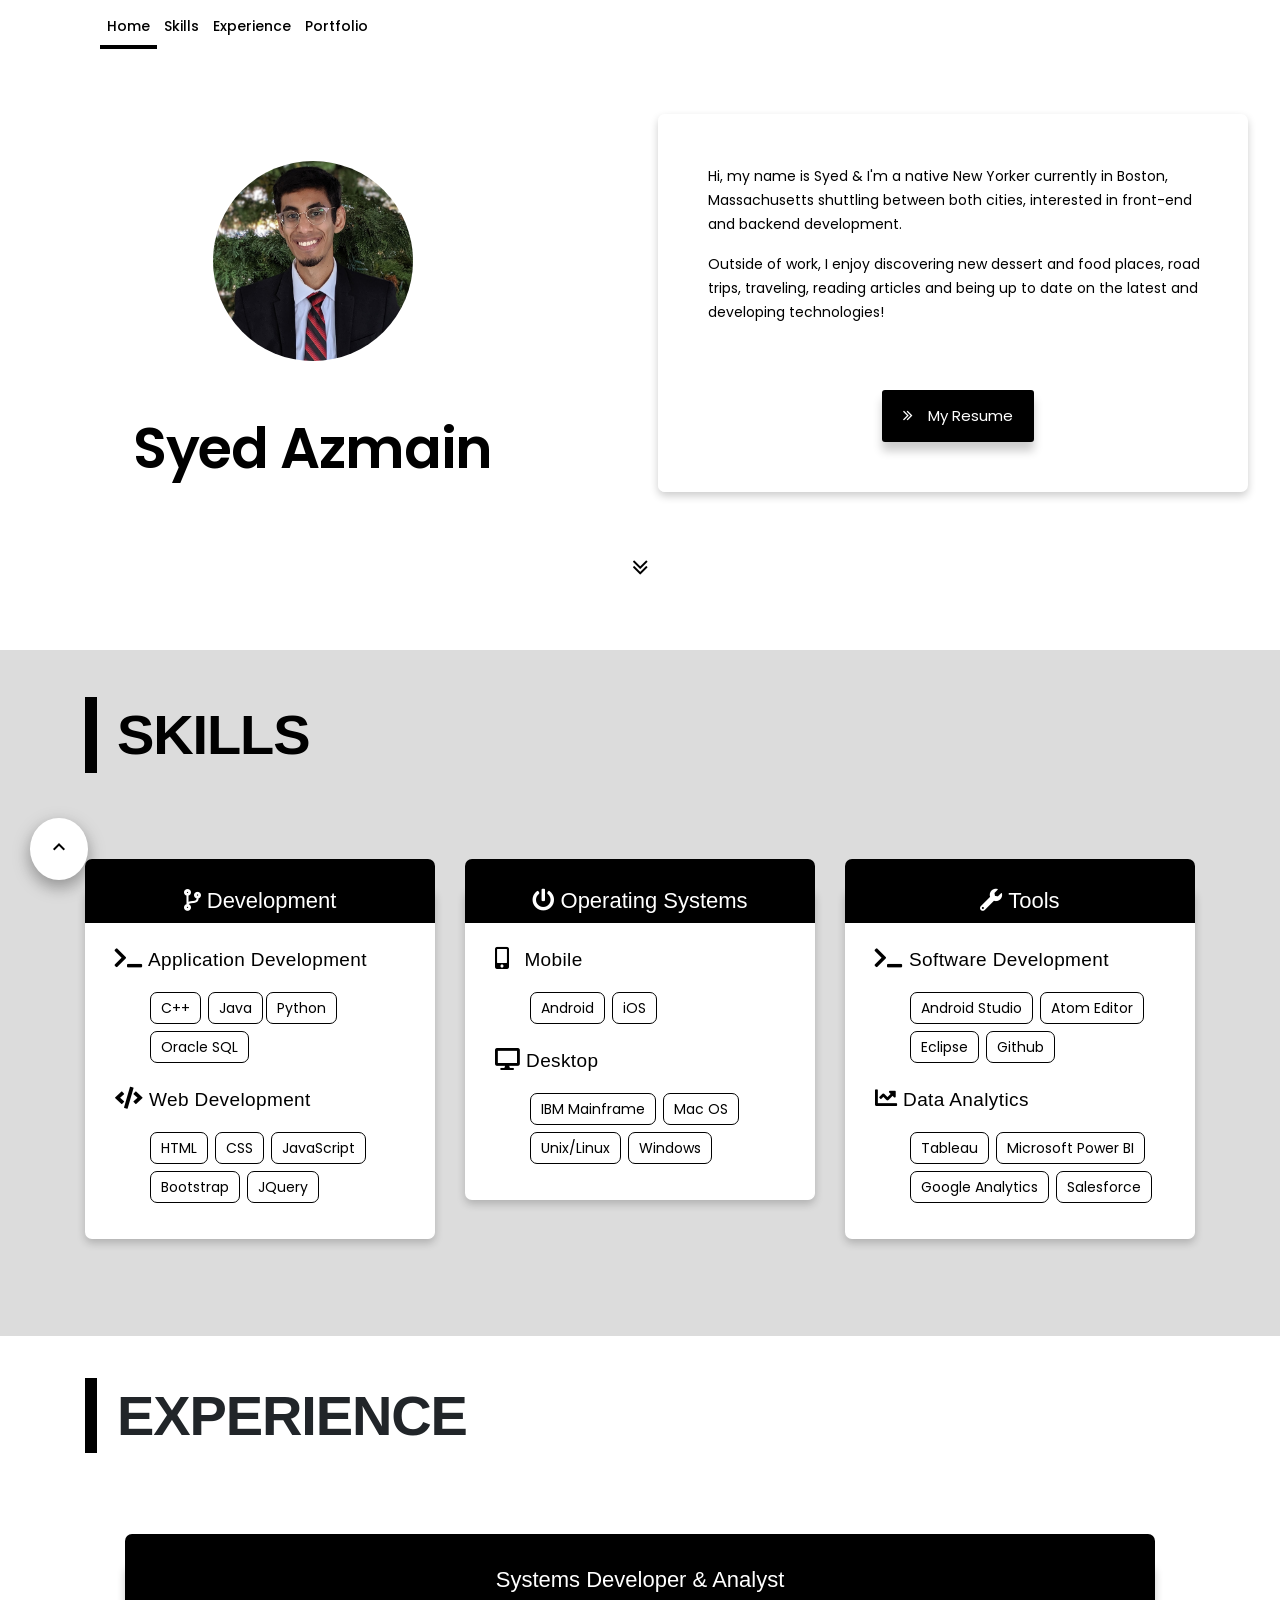
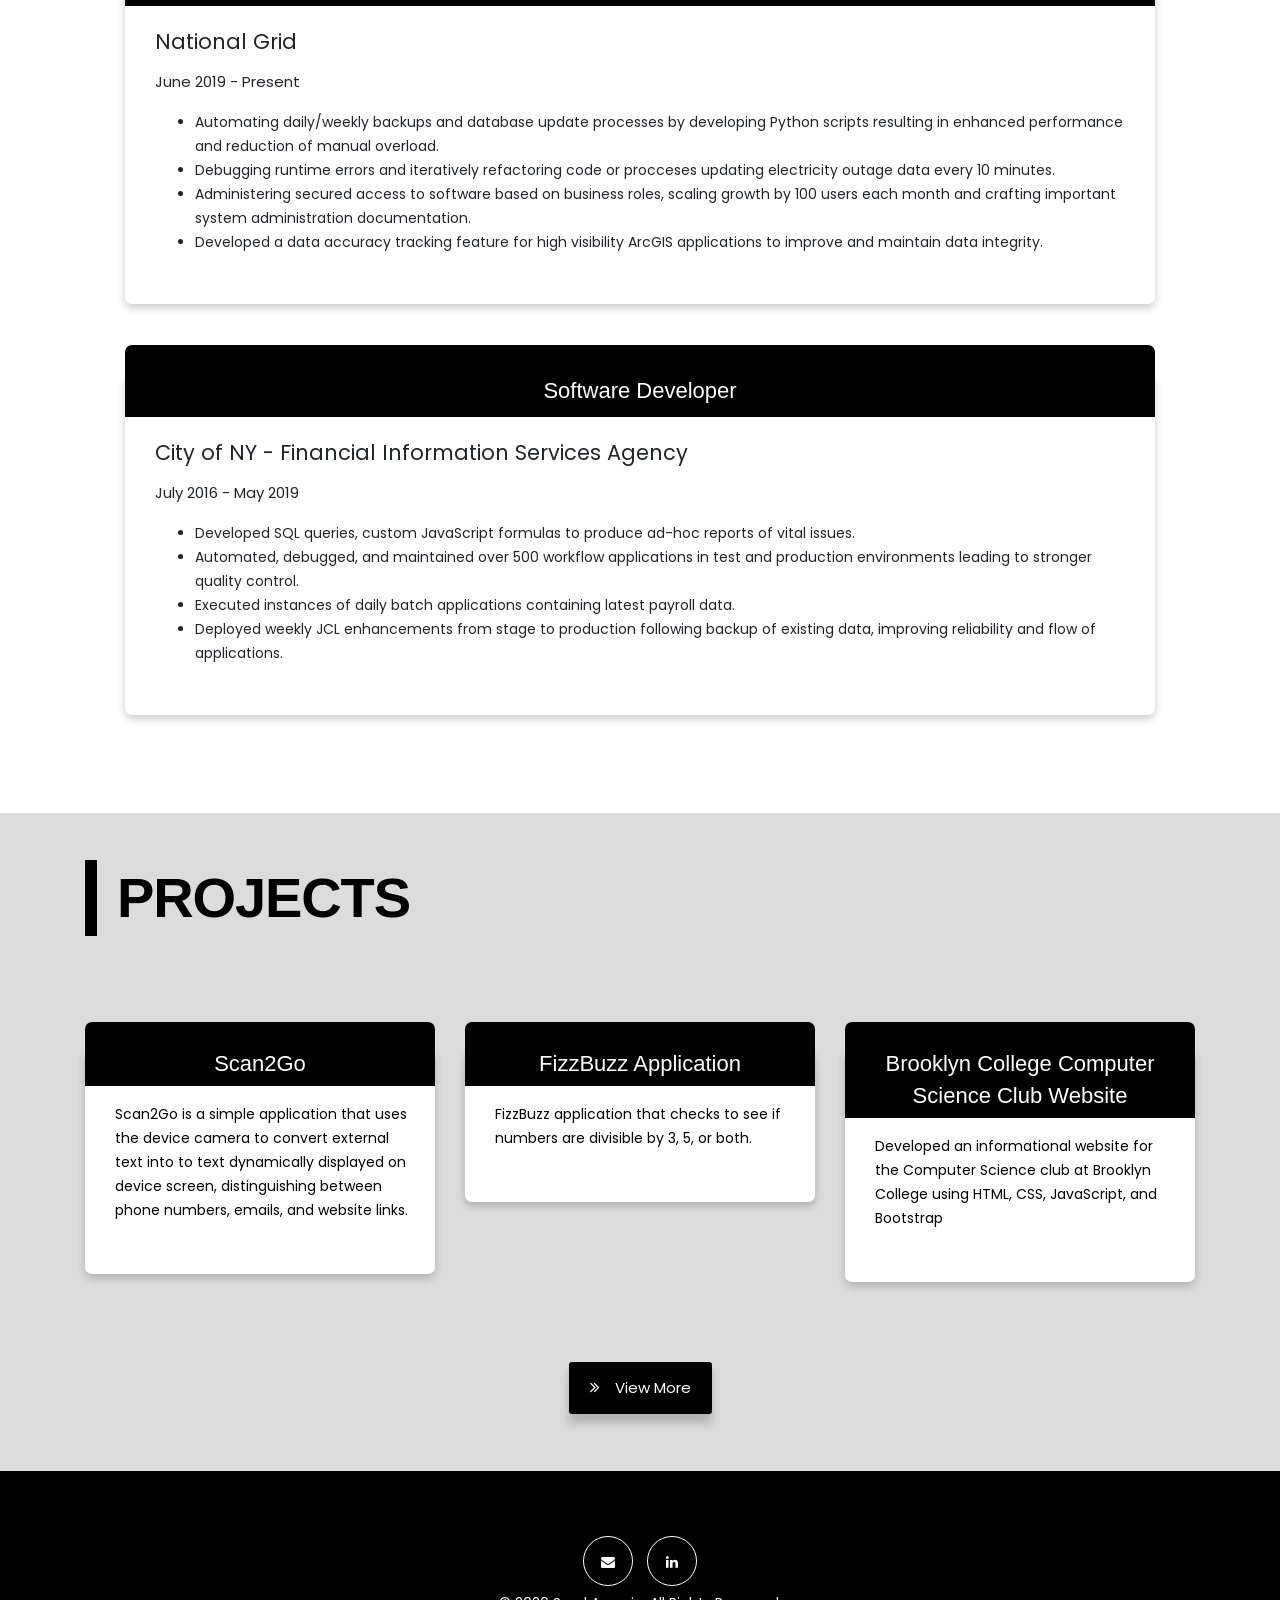
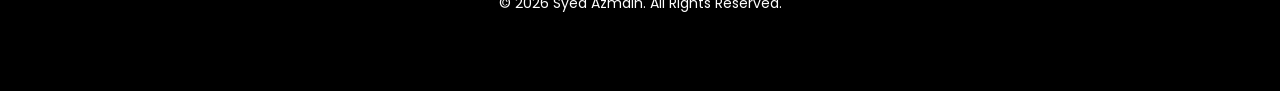
<file: index.html>
<!DOCTYPE html>
<html lang="en">
  <head>
     <title> Syed Azmain</title>
<!-- Required meta tags -->
    <meta charset="utf-8">
    <meta name="viewport" content="width=device-width, initial-scale=1, shrink-to-fit=no">
    <meta name="theme-color" content="#000000" />
    <meta http-equiv="Cache-Control" content="no-cache, no-store, must-revalidate" />
    <meta http-equiv="Pragma" content="no-cache" />
    <meta http-equiv="Expires" content="0" />

    <!-- Bootstrap CSS -->
    <link rel="stylesheet" href="https://fonts.googleapis.com/css?family=Poppins">
    <link rel="stylesheet" href="https://maxcdn.bootstrapcdn.com/bootstrap/4.0.0-beta.3/css/bootstrap.min.css" integrity="sha384-Zug+QiDoJOrZ5t4lssLdxGhVrurbmBWopoEl+M6BdEfwnCJZtKxi1KgxUyJq13dy" crossorigin="anonymous">
    <link rel="stylesheet" href="styles/main.css">
    <link rel="stylesheet" href="styles/material.css">
     <link rel='stylesheet' href='https://use.fontawesome.com/releases/v5.5.0/css/all.css' integrity='sha384-B4dIYHKNBt8Bc12p+WXckhzcICo0wtJAoU8YZTY5qE0Id1GSseTk6S+L3BlXeVIU' crossorigin='anonymous'>
    <link rel="stylesheet" href="https://fonts.googleapis.com/icon?family=Material+Icons">
    <link rel="stylesheet" href="https://cdnjs.cloudflare.com/ajax/libs/font-awesome/4.7.0/css/font-awesome.min.css">
    <link rel="icon" href="images/command-line.png" type="image/png" sizes="16x16">

  </head>

  <body class="bod" id="caros" data-spy="scroll" data-target="#mainnav" data-offset="100">
<button onclick="topFunction()" id="myBtn" title="Go to top"><i class="material-icons">keyboard_arrow_up</i></button>
<nav id="mainnav" class="navbar sticky-top navbar-expand-lg navbar-dark bg-dark">
<div class="container">


<div class="navbar-toggler menubar" data-toggle="collapse" data-target="#myNav" aria-controls="navbarNav" aria-expanded="false" aria-label="Toggle navigation" onclick="myFunction(this)">
  <div class="bar1"></div>
  <div class="bar2"></div>
  <div class="bar3"></div>
</div>

  <div class="collapse navbar-collapse" id="myNav">
    <ul class="navbar-nav">
      <li class="nav-item">
        <a  class="nav-link" id="nav-home" href="#caros">Home <span class="sr-only">(current)</span></a>
      </li>
      <li class="nav-item">
        <a id="nav-work" class="nav-link" href="#skillsm">Skills</a>
      </li>
      <li class="nav-item">
        <a id="nav-work" class="nav-link" href="#workexpm">Experience</a>
      </li>
      <li class="nav-item">
        <a id="nav-contact" class="nav-link" href="#projectsm">Portfolio</a>
      </li>
    </ul>
  </div>
</div>
</nav>
<div class="blocknamebio">
<div class="row">
  <div id="nameinfo" class="column">
    <div class="testimg">
      <div id="nameprof" class="container">
        <div class="profi"><p><img id="profimg" src="images/me.jpg" alt="Picture of me" style="width:200px"></p></div>
    	<h1 class="motto" id="nametxt">Syed Azmain</h1>
    </div>
  	</div>
  </div>
  <div class="column">
    <div class = "abtsection">
       <div class="container">
         <div id="abtcard" >
           <div class="card-body">
       <div class="abtcols">
           <div class="row">
                <div id="abtparas" class="col">
                     <p class="abttext">Hi, my name is Syed & I'm a native New Yorker currently in Boston, Massachusetts shuttling between both cities, interested in front-end and backend development.</p>
<p class="abttext">Outside of work, I enjoy discovering new dessert and food places, road trips, traveling, reading articles and being up to date on the latest and developing technologies!</p>
<div class="abttext" id="dwnldresume"><a href="Syed_Azmain_Resume.pdf" id="viewhyper"><button class="buttons" id="dwnldbutton"><i style="font-size:17px; padding-right: 15px;" id="viewi" class="fa">&#xf101;</i>My Resume</button></a></div>
                </div>
           </div>
       </div>

   </div>
</div>
</div>
</div>
  </div>
</div>
</div>
<div id="myNav" class="learnbutton">
  <a href="#skillsm" id="abtref"class="btn btn-primary"><i id="downi" class="fa fa-angle-double-down"></i></a>
</div>

    <!-- Optional JavaScript -->
    <!-- jQuery first, then Popper.js, then Bootstrap JS -->
    <script src="scripts/material.js"></script>
    <script src="https://code.jquery.com/jquery-3.2.1.slim.min.js" integrity="sha384-KJ3o2DKtIkvYIK3UENzmM7KCkRr/rE9/Qpg6aAZGJwFDMVNA/GpGFF93hXpG5KkN" crossorigin="anonymous"></script>
    <script src="https://cdnjs.cloudflare.com/ajax/libs/popper.js/1.12.9/umd/popper.min.js" integrity="sha384-ApNbgh9B+Y1QKtv3Rn7W3mgPxhU9K/ScQsAP7hUibX39j7fakFPskvXusvfa0b4Q" crossorigin="anonymous"></script>
    <script src="https://ajax.googleapis.com/ajax/libs/jquery/3.2.1/jquery.min.js"></script>
    <script src="https://maxcdn.bootstrapcdn.com/bootstrap/4.0.0-beta.3/js/bootstrap.min.js" integrity="sha384-a5N7Y/aK3qNeh15eJKGWxsqtnX/wWdSZSKp+81YjTmS15nvnvxKHuzaWwXHDli+4" crossorigin="anonymous"></script>


<div id="skillsm"></div>
<div class = "skillssection">
<div class="card-body">
<div class="container">
  <h1 id="skillhead">SKILLS</h1>
<div class="row">
<div class="skills col" style="width: 25rem;">

   <div id="skills1" class="allcards">
      <div class="skillz"><h4 class="skillhead"><i  class='fas fa-code-branch' ></i> Development</h4></div>
	    <h5 class="subskills"><i class='fas fa-terminal' style='font-size:22px'></i> Application Development</h5>
      <div class="softskills">
	     <span class="chipp" >C++</span> <span class="chipp">Java</span><span class="chipp">Python</span> <span class="chipp">Oracle SQL</span>
      </div>
	    <h5 class="subskills"><i class='fas fa-code' style='font-size:22px'></i> Web Development </h5>
      <div class="softskills">
	     <span class="chipp">HTML</span> <span class="chipp">CSS</span> <span class="chipp">JavaScript</span> <span class="chipp">Bootstrap</span> <span class="chipp">JQuery</span>
      </div>
   </div>
</div>

<div class="skills col"style="width: 25rem;">

   <div id="skills2" class="allcards">
      <div class="skillz"><h4 class="skillhead card-title"><i class='fas fa-power-off' style='font-size:22px'></i> Operating Systems</h4></div>

        <h5 class="subskills" ><i id="mobileos" class='fas fa-mobile-alt' style='font-size:22px'></i>Mobile </h5>
        <div class="softskills">
           <span  class="chipp" >Android</span> <span class="chipp">iOS</span>
        </div>

        <h5 class="subskills"><i class='fas fa-desktop' style='font-size:22px'></i> Desktop </h5>
        <div class="softskills">
          <span class="chipp">IBM Mainframe</span> <span class="chipp">Mac OS</span> <span class="chipp">Unix/Linux</span> <span class="chipp">Windows</span>
        </div>

   </div>
</div>

<div class="skills col" style="width: 18rem;">

    <div id="skills3" class="allcards">
      <div class="skillz"><h4 class="skillhead card-title"><i class='fas fa-wrench' ></i> Tools</h4></div>

        <h5 class="subskills"><i class='fas fa-terminal' style='font-size:22px'></i> Software Development</h5>
        <div class="softskills">
          <span class="chipp" >Android Studio</span> <span class="chipp">Atom Editor</span> <span class="chipp">Eclipse</span> <span class=chipp>Github</span>
        </div>

        <h5 class="subskills"><i class='fas fa-chart-line' style='font-size:22px'></i> Data Analytics</h5>
        <div class="softskills chip-trans">
          <span class="chipp">Tableau</span> <span class="chipp">Microsoft Power BI</span> <span class="chipp">Google Analytics</span> <span class="chipp">Salesforce </span>
        </div>
    </div>
</div>
</div>
</div>
</div>
</div>


<div id="workexpm"></div>
<div class="card-body">
  <div class="container">
<h1 id="exphead">EXPERIENCE</h1>
<div class="workexpcontainer"></div>
  </div>
</div>

<div id="projectsm"></div>
<div class = "projectsection">
<div class="card-body">
<div class="container">
  <h1 id="projheadtxt">PROJECTS</h1>
<div class="row">
<div class="proj col" style="width: 25rem;">

   <a href="https://github.com/azmain1217/Scan2Go" id="projlinks"><div id="proj1" class="allcards projcards">
      <div class="skillz"><h4 class="projhead">Scan2Go</h4></div>
      <p>Scan2Go is a simple application that uses the device camera to convert external text into to text dynamically displayed on device screen, distinguishing between phone numbers, emails, and website links.</p>
   </div></a>
</div>

<div class="proj col"style="width: 25rem;">

   <a href="https://github.com/azmain1217/FizzBuzz" id="projlinks"><div id="proj2" class="allcards projcards">
     <div class="skillz"><h4 class="projhead">FizzBuzz Application</h4></div>
     <p>FizzBuzz application that checks to see if numbers are divisible by 3, 5, or both.</p>
   </div></a>
</div>

<div class="proj col" style="width: 18rem;">

    <a href="https://bc-csclub.netlify.com/" id="projlinks"><div id="proj3" class="allcards projcards">
      <div class="skillz"><h4 id="bccs" class="projhead">Brooklyn College Computer Science Club Website</h4></div>
      <p>Developed an informational website for the Computer Science club at Brooklyn College using HTML, CSS, JavaScript, and Bootstrap </p>
    </div></a>
</div>
</div>
<div id="viewmore"><a href="https://github.com/azmain1217" id="viewhyper"><button class="buttons" id="viewbutton"><i style="font-size:17px; padding-right: 15px;" id="viewi" class="fa">&#xf101;</i>View More</button></a></div>
</div>
</div>
</div>

<div class="footersection">
  <footer>
    <div class="social container">
      <span class="socialcol" class="col">
	     <a href="mailto:12syed17@gmail.com" class="emails"><i class="fa fa-envelope"></i></a>
       <a href="http://www.linkedin.com/in/syedazmain" class="linkedin"><i class="fa fa-linkedin"></i></a>
     </span>
     <p id="copyright">&#169; <span id="yearr"></span> Syed Azmain. All Rights Reserved.</p>
   </div>
 </footer>
</div>

</body>

<script src="scripts/app.js"></script>
</html>
</file>
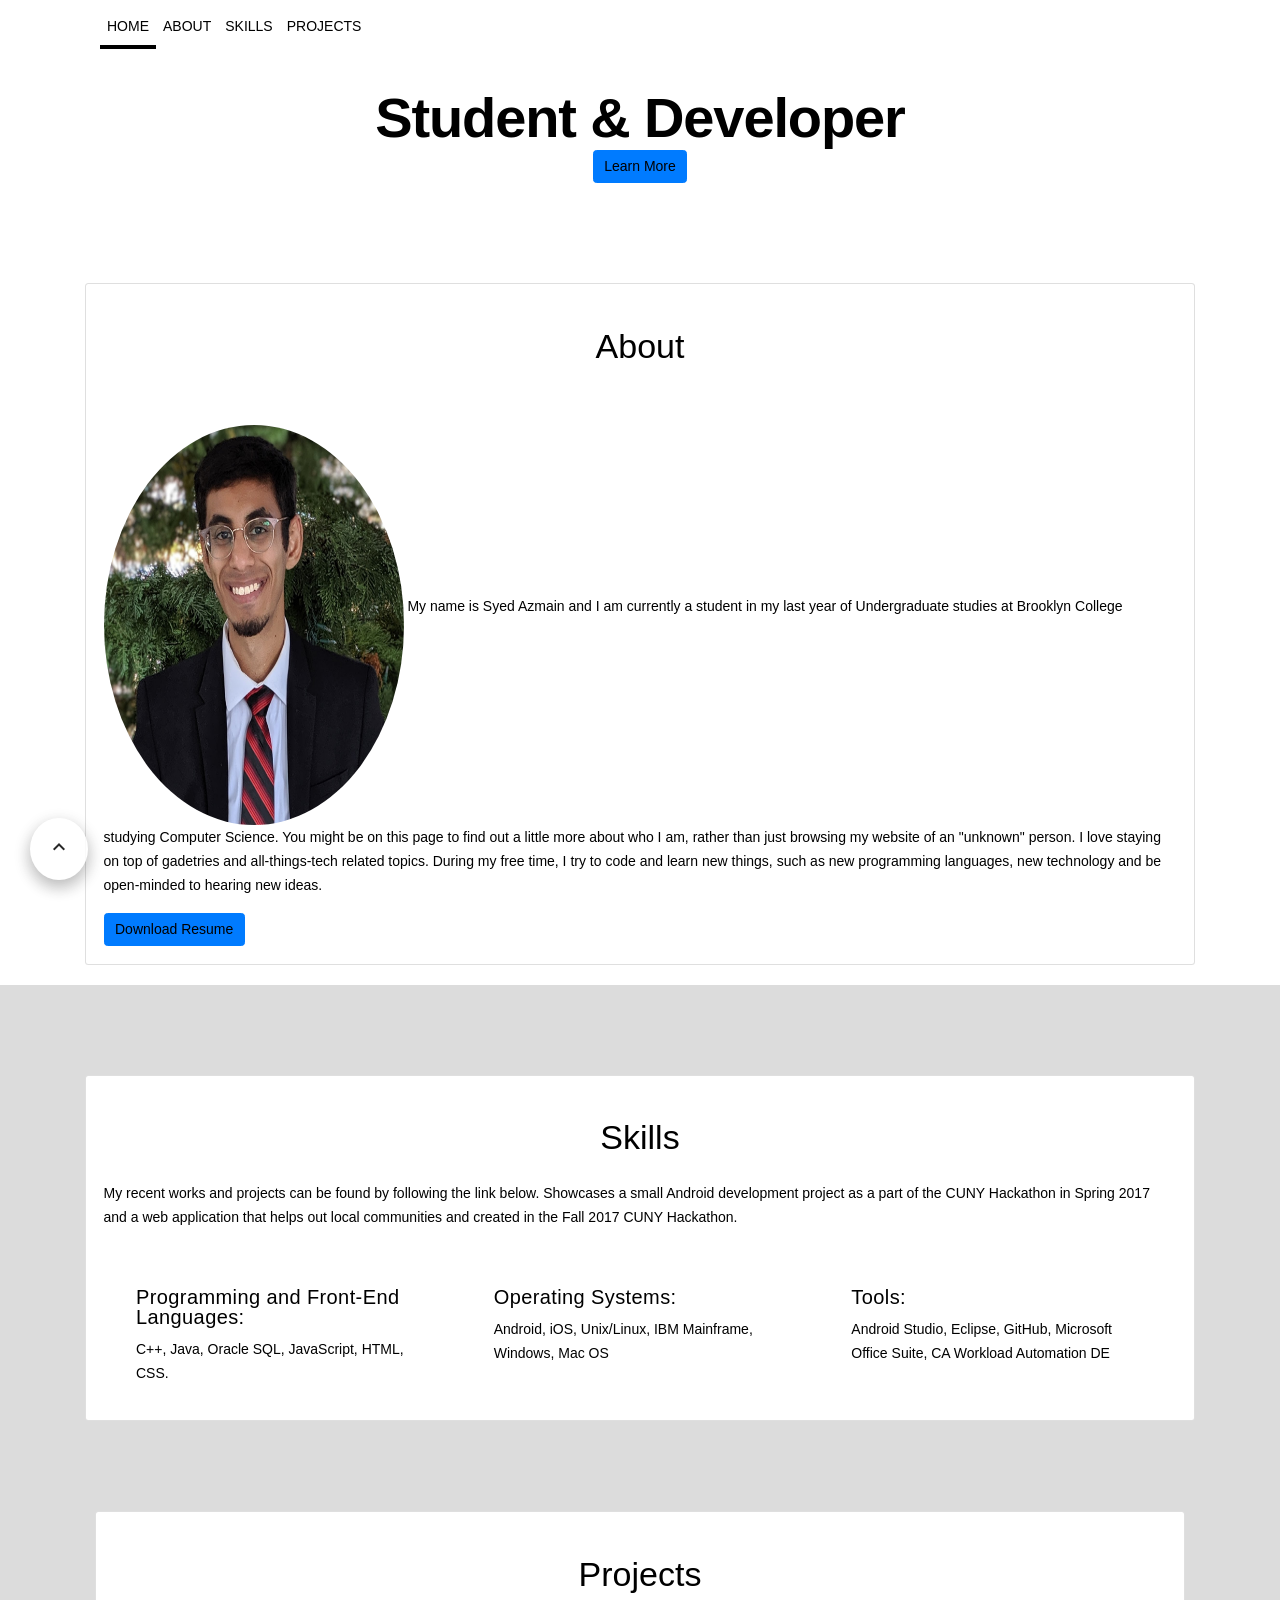
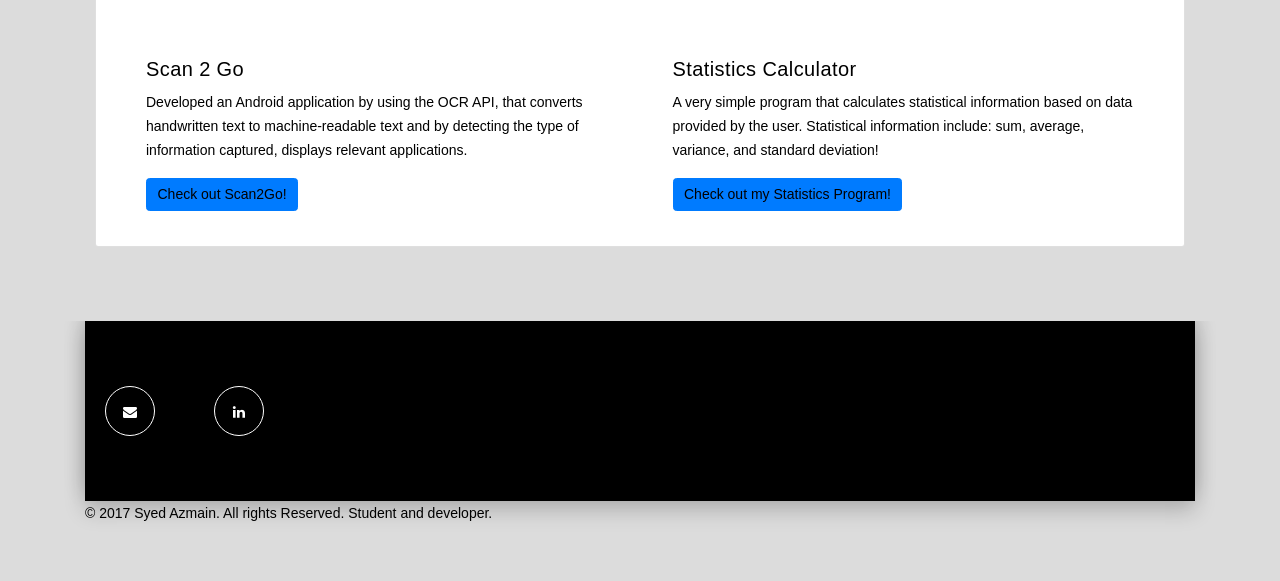
<file: home.html>
<!doctype html>
<html lang="en">
  <head>
    <!-- Required meta tags -->
    <meta charset="utf-8">
    <meta name="viewport" content="width=device-width, initial-scale=1, shrink-to-fit=no">

    <!-- Bootstrap CSS -->
    <link rel="stylesheet" href="https://maxcdn.bootstrapcdn.com/bootstrap/4.0.0-beta.3/css/bootstrap.min.css" integrity="sha384-Zug+QiDoJOrZ5t4lssLdxGhVrurbmBWopoEl+M6BdEfwnCJZtKxi1KgxUyJq13dy" crossorigin="anonymous">
    <link rel="stylesheet" href="styles/main.css">
    <link rel="stylesheet" href="styles/material.css">
    <link rel="stylesheet" href="https://fonts.googleapis.com/icon?family=Material+Icons">
    <link rel="stylesheet" href="https://cdnjs.cloudflare.com/ajax/libs/font-awesome/4.7.0/css/font-awesome.min.css">

    <title>Syed Azmain (Github Version)</title>
  </head>

  <body id="caros" data-spy="scroll" data-target="#mainnav" data-offset="100">
<button onclick="topFunction()" id="myBtn" title="Go to top"><i class="material-icons">keyboard_arrow_up</i></button>
<nav id="mainnav" class="navbar sticky-top navbar-expand-lg navbar-dark bg-dark">
<div class="container">
	<div id="navtog">
  <button id="navtog" class="navbar-toggler" type="button" data-toggle="collapse" data-target="#myNav" aria-controls="navbarNav" aria-expanded="false" aria-label="Toggle navigation">
    <span class="navbar-toggler-icon"></span>
  </button>
</div>
  <div class="collapse navbar-collapse" id="myNav">
    <ul class="navbar-nav">
      <li class="nav-item">
        <a  class="nav-link" id="nav-home" href="#caros">HOME <span class="sr-only">(current)</span></a>
      </li>
      <li class="nav-item">
        <a id="nav-about" class="nav-link" href="#aboutm">ABOUT</a>
      </li>
      <li class="nav-item">
        <a id="nav-work" class="nav-link" href="#skillsm">SKILLS</a>
      </li>
      <li class="nav-item">
        <a id="nav-contact" class="nav-link" href="#projectsm">PROJECTS</a>
      </li>
    </ul>
  </div>
</div>
</nav>

	<div class="testimg">
  	<h1 class"sometext">Student & Developer</h1>
  	<div id="myNav" class="learnbutton">
  	  <a href="#aboutm" class="btn btn-primary" id="learnbutt">Learn More</a>
  	</div>
	</div>

    <!-- Optional JavaScript -->
    <!-- jQuery first, then Popper.js, then Bootstrap JS -->
    <script src="scripts/material.js"></script>
    <script src="https://code.jquery.com/jquery-3.2.1.slim.min.js" integrity="sha384-KJ3o2DKtIkvYIK3UENzmM7KCkRr/rE9/Qpg6aAZGJwFDMVNA/GpGFF93hXpG5KkN" crossorigin="anonymous"></script>
    <script src="https://cdnjs.cloudflare.com/ajax/libs/popper.js/1.12.9/umd/popper.min.js" integrity="sha384-ApNbgh9B+Y1QKtv3Rn7W3mgPxhU9K/ScQsAP7hUibX39j7fakFPskvXusvfa0b4Q" crossorigin="anonymous"></script>
    <script src="https://ajax.googleapis.com/ajax/libs/jquery/3.2.1/jquery.min.js"></script>
    <script src="https://maxcdn.bootstrapcdn.com/bootstrap/4.0.0-beta.3/js/bootstrap.min.js" integrity="sha384-a5N7Y/aK3qNeh15eJKGWxsqtnX/wWdSZSKp+81YjTmS15nvnvxKHuzaWwXHDli+4" crossorigin="anonymous"></script>

<div id="aboutm"> </div>
    <div class = "abtsection">
       <div class="container">
         <div id="abtcard" class="card">
           <div class="card-body">
           <h3 >About</h3>
       <div class="abtcols">
           <div class="row">
                <div class="col">
                     <p id="abttext"><img id="profimg" src="images/me.jpg" alt="Picture of me" style="width:300px;height: 400px;">
My name is Syed Azmain and I am currently a student in my last year of Undergraduate studies at Brooklyn College studying Computer Science.
                        You might be on this page to find out a little more about who I am, rather than just browsing my website of an "unknown" person.
                         I love staying on top of gadetries and all-things-tech related topics.
                         During my free time, I try to code and learn new things, such as new programming languages, new technology and be open-minded to hearing new ideas.</p>
                         <a href="Syed_Resume.pdf" class="btn btn-primary" id="ResDown" download>
                           Download Resume
                         </a>
                </div>
           </div>
       </div>

   </div>
</div>
</div>
</div>
<div id="skillsm"></div>
<div class = "skillssection">
   <div class="container">
     <div id="workcard" class="card">
       <div class="card-body">
       <h3 >Skills</h3>

       <div class="skillscols">
           <div class="row">
                <div class="col">
                  <p class="worktext">My recent works and projects can be found by following the link below. Showcases a small Android development project
                  as a part of the CUNY Hackathon in Spring 2017 and a web application that helps out local communities and created in the Fall 2017 CUNY Hackathon.</p>
<div class="container">
<div id="skillsref" class="row">
<div id="skillscard1" class="col" class="card" style="width: 18rem;">

   <div id="skills1" class="card-body" >
      <h5 class="card-title">Programming and Front-End Languages:</h5>
         <p class="card-text">C++, Java, Oracle SQL, JavaScript, HTML, CSS.</p>
   </div>
</div>

<div id="skillscard2" class="col" class="card" style="width: 18rem;">

   <div id="skills2" class="card-body" >
      <h5 class="card-title">Operating Systems:</h5>
        <p class="card-text">Android, iOS, Unix/Linux, IBM Mainframe, Windows, Mac OS</p>
   </div>
</div>

<div id="skillscard3" class="col" class="card" style="width: 18rem;">

    <div id="skills3" class="card-body" >
      <h5 class="card-title">Tools:</h5>
          <p class="card-text">Android Studio, Eclipse, GitHub, Microsoft Office Suite, CA Workload Automation DE</p>
    </div>
</div>
</div>
</div>

           </div>
       </div>

   </div>
</div>
</div>
</div>
<div id="projectsm"></div>
<div class = "projectsection">
   <div class="container">
     <div id="contactcard" class="card">
       <div class="card-body">

       <h3>Projects</h3>
<div class="container">
<div id="projref" class="row">

       <div id="projcard1" class="col" class="card" style="width: 18rem;">

   <div id="proj1" class="card-body" >
      <h5 class="card-title">Scan 2 Go</h5>
        <p class="card-text">
 Developed an Android application by using the OCR API, that converts handwritten text to machine-readable text and by detecting the type of information captured, displays relevant applications. </p>
   <a href="https://github.com/azmain1217/Scan2Go" id="gitbut" class="btn btn-primary">Check out Scan2Go!</a>
   </div>
</div>

 <div id="projcard2" class="col" class="card" style="width: 18rem;">

   <div id="proj2" class="card-body" >
      <h5 class="card-title">Statistics Calculator</h5>
        <p class="card-text">A very simple program that calculates statistical information based on data provided by the user. Statistical information include: sum, average, variance, and standard deviation!</p>
   <a href="https://github.com/azmain1217/Statistics-Program" id="gitbut" class="btn btn-primary">Check out my Statistics Program!</a>
   </div>
</div>
</div>
</div>


   </div>
</div>
</div>
</div>
<div class="container">
<div class="footersection">
  <div id="socialcol" class="col">
	<a href="mailto:12syed17@gmail.com" class"emails"><i class="fa fa-envelope"></i></a>
        <a href="http://www.facebook.com/azmain1217" class="facebook"><i class="fa fa-facebook"></i></a>
       <a href="http://www.twitter.com/sighed_a" class="twitter"><i class="fa fa-twitter"></i></a>
       <a href="http://www.instagram.com/syedazmain" class="instagram"><i class="fa fa-instagram"></i></a>
       <a href="http://www.linkedin.com/in/syedazmain" class="linkedin"><i class="fa fa-linkedin"></i></a>
  </div>
</div>
</div>

<div class="container">
 <footer>
  <p>&#169; 2017 Syed Azmain. All rights Reserved. Student and developer.</p>
</footer> 
</div>

<script>
jQuery(document).ready(function($){
    $(window).scroll(function(){
        if ($(this).scrollTop() > 50) {
            $('#myBtn').fadeIn('slow');
        } else {
            $('#myBtn').fadeOut('slow');
        }
    });
    $('#myBtn').click(function(){
        $("html, body").animate({ scrollTop: 0 }, 500);
        return false;
    });
});

$(document).ready(function(){
$('body').scrollspy({target: ".navbar", offset: 100});
  // Add smooth scrolling on all links inside the navbar
  $("#myNav a").on('click', function(event) {
    // Make sure this.hash has a value before overriding default behavior
    if (this.hash !== "") {
      // Prevent default anchor click behavior
      event.preventDefault();

      // Store hash
      var hash = this.hash;

      // Using jQuery's animate() method to add smooth page scroll
      // The optional number (800) specifies the number of milliseconds it takes to scroll to the specified area
      $('html, body').animate({
        scrollTop: $(hash).offset().top
      }, 600, function(){

        // Add hash (#) to URL when done scrolling (default click behavior)
        window.location.hash = hash;
      });
    }  // End if
  });
});
</script>

  </body>

</html>
</file>
<file: styles/main.css>
html {
background-color: white;
color: black;
}
body {
font-family: 'Poppins', sans-serif;
}
.container {
  font-family: 'Poppins', sans-serif;
}
.trapezoid {
       border-bottom: 65px solid #000000;
       border-right: 55px solid transparent;
      height: 0;
      width: 100%;
    box-shadow: -15px 10px 10px 0 rgba(0, 0, 0, 0.3), -15px 8px 10px 0 rgba(0, 0, 0, 0.3);
}
#abthead, #skillshead, #projhead, #workhead {
padding: 20px;
padding-bottom: 16px;
margin-top: -30px;
margin-bottom: 20px;
padding-left: 70px;
font-size: 30px;
color: white;
}
#skillhead {
  margin-top: -60px;
  margin-bottom:100px;
  border-left: 12px solid black;
  padding-left: 20px;
  cursor: pointer;
  transition: 0.3s;
  transition-timing-function: ease;
}
#skillhead:hover {
  border-left: 20px solid black;
}
#exphead {
  margin-bottom:0px;
  border-left: 12px solid black;
  padding-left: 20px;
  cursor: pointer;
  transition: 0.3s;
  transition-timing-function: ease;
}
#exphead:hover {
  border-left: 20px solid black;
}
#projheadtxt {
  margin-top: -60px;
  margin-bottom:100px;
  border-left: 12px solid black;
  padding-left: 20px;
  cursor: pointer;
  transition: 0.3s;
  transition-timing-function: ease;
}
#projheadtxt:hover {
  border-left: 20px solid black;
}
#myBtn {
  display: none;
  position: fixed;
  bottom: 20px;
  left: 30px;
  z-index: 99;
  font-size: 18px;
  border: none;
  outline: none;
  background-color: white;
  color: black;
  cursor: pointer;
  padding: 17px;
  border-radius: 50%;
  box-shadow: 0 7px 15px 0 rgba(0, 0, 0, 0.2), 0 6px 20px 0 rgba(0, 0, 0, 0.19);
transition: 0.2s;
  transition-timing-function: ease;

}
.skills, .proj {
padding-top: 15px;
}
.work {
  padding-top: 15px;
  margin-top: 15px;
}
#company {
  font-size: 21px;
}
#work {
  float: left;
}
#workdates {
  font-size: 15px;
}
.workexpcontainer {
  padding: 40px;
  padding-top: 80px;
}
#myBtn:hover {
  background-color: black;
  color: white;
  box-shadow: 0 7px 15px 0 rgba(0, 0, 0, 0.2), 0 6px 20px 0 rgba(0, 0, 0, 0.19);
  transition: 0.2s;
  transition-timing-function: ease;
}
a {
color: black !important;
}
.navbar {
min-height: 42px !important;
background-color: white !important;
margin-left: 30px;
}
.learnbutton {
  text-align: center;
  margin-top: -30px;
  padding-bottom: 60px;
}
.nav-link {
  transition: 0.3s;
  transition-timing-function: ease;
  border-bottom:4px solid white;
  padding-right: 30px;
}
.nav-link:hover {
  transition: 0.3s;
  transition-timing-function: ease;
  border-bottom: 4px solid black;
}
.active.nav-link {
border-bottom: 4px solid black;
}
.testimg {
  background-color: white;
  text-align: center;
}
.column {
  width: 50%;
}
.blocknamebio {
  height: 100%;
}
.row:after {
  content: "";
  display: table;
  clear: both;
}
@media screen and (max-width: 800px) {
  #exphead {
    margin-left: 20px;
  }
  .column {
    width: 100%;
  }
  .column #abtparas{
    margin-left: 30px;
  }

}
#nameprof {
  margin-top: 70px;
}
.shadow-header {
 transition: all 0.3s cubic-bezier(.25,.8,.25,1);
box-shadow: 0 4px 8px 0 rgba(0,0,0,0.3);
}
.testimg h1 {
  color: black;
/*  margin-left: 20px;
  margin-right: 20px; */
}
#headtxt {
  color: black;
}
#abtref {
margin-top: 50px;
background-color: white;
border-color: white;
}
#downi {
font-size:26px; background-color: white; color:black;border-bottom: white;box-shadow: none;
transition: 0.2s;
transition-timing-function: ease-in-out;
}
#downi:hover {
font-size: 35px;
}
.abtsection {
  min-height: 300px;
  padding-top: 40px;
  padding-bottom: 20px;
  color: black;
}
#abtparas {
padding-left: 20px;
padding-right:20px;
padding-top: 50px;
padding-bottom: 50px;
border-radius: 7px;
border-left: 10px solid white;
box-shadow: 0 4px 8px 0 rgba(0,0,0,0.2);
margin-right: 30px;
transition: all 0.2s cubic-bezier(0.5, 0.7, 0.7, 0.5);
}
#abtparas:hover {
   background-color: white;
   cursor: pointer;
   border-radius: 7px;
  color: black;
box-shadow: 10px 20px 35px rgba(0,0,0,0.25), 10px 20px 20px rgba(0,0,0,0.22);
}
.skillssection, .projectsection {
  padding: 40px;
  padding-top: 90px;
  min-height: 500px;
  color: black;
  position: relative;
  background-color: #dcdcdc;
}
.allcards {
padding: 20px;
border: 1px solid white;
background-color: white;
padding-bottom: 35px;
padding-top: 10px;
border-radius: 7px;
border-left: 10px solid white;
margin-bottom: 40px;
box-shadow: 0 4px 8px 0 rgba(0,0,0,0.2);
transition: all 0.2s cubic-bezier(0.5, 0.7, 0.7, 0.5);
}
.allcards:hover {
 background-color: white;
  cursor: pointer;
  color: black;
box-shadow: 10px 30px 35px rgba(0,0,0,0.25), 10px 20px 20px rgba(0,0,0,0.22);
}
.skillz {
  background-color: black;
  color: white;
  margin-top: -40px;
  padding-top: 2px;
  margin-left: -30px;
  margin-right: -21px;
  border-radius: 7px 7px 0 0;
}
#bccs {
  padding-left: 5px;
  padding-right: 5px;
}
#projlinks {
  text-decoration: none;
}
#viewmore {
  text-align: center;
}
#dwnldresume{
  text-align: center;
}
#viewhyper {
 text-decoration: none;
}
.buttons {
  border: 6px solid black;
  background-color: black;
  color: white;
  font-size: 15px;
  padding: 15px;
  padding-top: 10px;
  padding-bottom: 10px;
  box-shadow: 0 9px 10px 0 rgba(0,0,0,0.2);
  border-radius: 3px;
  transition: all 0.2s cubic-bezier(0.5, 0.7, 0.7, 0.5);
}
.buttons:hover {
  background-color: white;
  color: black;
  border-left: 6px solid black;
  border-bottom: 6px solid white;
  border-top: 6px solid white;
  border-right: 6px solid white;
 cursor: pointer;
 box-shadow: 0px 8px 20px rgba(0,0,0,0.25), 0px 10px 30px rgba(0,0,0,0.22);
}
#dwnldbutton {
  margin-top: 50px;
}
#viewbutton{
  margin-top: 40px;
}
#viewi {
  border: none;
}
#viewi:hover {
  color: black;
  box-shadow: none;
}
img {
 margin-top: 35px;
 border-radius: 50%;
}
.abttext {
  float: inherit;
  padding-left: 20px;
  padding-right: 20px;
}
#abtemail {
text-decoration: none;
  transition: 0.1s;
  transition-timing-function: ease-in-out;
}
#abtemail:hover{
color: black;
  border-bottom: 2px solid #aa3939;
  transition: 0.1s;
  transition-timing-function: ease-in-out;

}
#abtlink {
  text-decoration: none;
  transition: 0.1s;
  transition-timing-function: ease-in-out;

}
#abtlink:hover {
  color: black;
  border-bottom: 2px solid #aa3939;
  transition: 0.1s;
  transition-timing-function: ease-in-out;
}
.softskills {
  margin-left: 35px;
}
.chipp {
  display: inline-block;
  border: 1px solid black;
  border-radius: 7px;
  padding-left: 10px;
  padding-right: 10px;
  padding-top: 5px;
  padding-bottom: 5px;
  margin-right: 3px;
  margin-top: 7px;
}
.chipp:hover {
  cursor: pointer;
  background-color: black;
  color: white;
transition: 0.1s;
  transition-timing-function: ease-in-out;
}
#webskills {
  padding-left: 33px;
}
#mobileos {
  margin-right: 15px;
}
h3 {
  text-align: center;
}
#aboutm {
  color: #707070;
  font-size: 40px;
  font-weight: 700;
}
.social {
  text-align: center;
}
#copyright {
  text-align: center;
}
.menubar {
    display: inline-block;
    cursor: pointer;
}
.bar1, .bar2, .bar3 {
    width: 25px;
    height: 3px;
    background-color: black;
    margin: 4px 0;
    transition: 0.4s;
}
.change .bar1 {
    -webkit-transform: rotate(-45deg) translate(-5px, 5px);
    transform: rotate(-45deg) translate(-5px, 5px);
}

.change .bar2 {opacity: 0;}

.change .bar3 {
    -webkit-transform: rotate(45deg) translate(-6px, -6px);
    transform: rotate(45deg) translate(-6px, -6px);
}
.navbar-toggler {
  padding: 0px !important;
  transition: 0.2s;
  transition-timing-function: ease;
  border: 0px solid white;
  margin-left: 5px;
  margin-top: 5px;
}
.fa-linkedin, .fa-envelope {
  font-size: 40px;
  padding-top: 18px;
  width: 50px;
  height: 50px;
  text-align: center;
  text-decoration: none;
  border: 1px solid white;
  border-radius: 50%;
  margin: 5px 5px;
  color: white;
}
.fa-linkedin:hover, .fa-envelope:hover {
  text-decoration: none;
  transition: 0.2s;
  transition-timing-function: ease;
  box-shadow: 0 8px 13px 0 rgba(0, 0, 0, 0.2), 0 10px 30px 0 rgba(0, 0, 0, 0.19);
  border-bottom: 3px solid white;
  color: black;
  background-color: white;
}
.fa-address-card {
  margin-right: 4px;
  font-size: 17px;
}
.motto {
  margin-top: 50px;
  font-family: 'Poppins', sans-serif;
}

.skillhead, .projhead {
 font-size: 22px;
 text-align: center;
 padding-bottom: 6px;
 text-decoration: none;
}
.subskills {
font-size: 19px;
}
#scanapp {
  Text-decoration: none;
color: #aa3939;

}
#scanapp:hover {
Color:white;
}
#statsapp {
  Text-decoration: none;
  color: #aa3939;
}
#statsapp:hover {
 Color:white;
}
.footersection {
box-shadow: 0 -10px 20px 0 rgba(0, 0, 0, 0.2), 0 10px 20px 0 rgba(0, 0, 0, 0.19);
padding-bottom: 60px;
  padding-top: 60px;
  width: 100%;
  color: white;
  background-color:black;
}
</file>
<file: styles/material.css>
/**
 * material-design-lite - Material Design Components in CSS, JS and HTML
 * @version v1.3.0
 * @license Apache-2.0
 * @copyright 2015 Google, Inc.
 * @link https://github.com/google/material-design-lite
 */
@charset "UTF-8";
/**
 * Copyright 2015 Google Inc. All Rights Reserved.
 *
 * Licensed under the Apache License, Version 2.0 (the "License");
 * you may not use this file except in compliance with the License.
 * You may obtain a copy of the License at
 *
 *      http://www.apache.org/licenses/LICENSE-2.0
 *
 * Unless required by applicable law or agreed to in writing, software
 * distributed under the License is distributed on an "AS IS" BASIS,
 * WITHOUT WARRANTIES OR CONDITIONS OF ANY KIND, either express or implied.
 * See the License for the specific language governing permissions and
 * limitations under the License.
 */
/* Material Design Lite */
/**
 * Copyright 2015 Google Inc. All Rights Reserved.
 *
 * Licensed under the Apache License, Version 2.0 (the "License");
 * you may not use this file except in compliance with the License.
 * You may obtain a copy of the License at
 *
 *      http://www.apache.org/licenses/LICENSE-2.0
 *
 * Unless required by applicable law or agreed to in writing, software
 * distributed under the License is distributed on an "AS IS" BASIS,
 * WITHOUT WARRANTIES OR CONDITIONS OF ANY KIND, either express or implied.
 * See the License for the specific language governing permissions and
 * limitations under the License.
 */
/*------------------------------------*    $CONTENTS
\*------------------------------------*/
/**
 * STYLE GUIDE VARIABLES------------------Declarations of Sass variables
 * -----Typography
 * -----Colors
 * -----Textfield
 * -----Switch
 * -----Spinner
 * -----Radio
 * -----Menu
 * -----List
 * -----Layout
 * -----Icon toggles
 * -----Footer
 * -----Column
 * -----Checkbox
 * -----Card
 * -----Button
 * -----Animation
 * -----Progress
 * -----Badge
 * -----Shadows
 * -----Grid
 * -----Data table
 * -----Dialog
 * -----Snackbar
 * -----Tooltip
 * -----Chip
 *
 * Even though all variables have the `!default` directive, most of them
 * should not be changed as they are dependent one another. This can cause
 * visual distortions (like alignment issues) that are hard to track down
 * and fix.
 */
/* ==========  TYPOGRAPHY  ========== */
/* We're splitting fonts into "preferred" and "performance" in order to optimize
   page loading. For important text, such as the body, we want it to load
   immediately and not wait for the web font load, whereas for other sections,
   such as headers and titles, we're OK with things taking a bit longer to load.
   We do have some optional classes and parameters in the mixins, in case you
   definitely want to make sure you're using the preferred font and don't mind
   the performance hit.
   We should be able to improve on this once CSS Font Loading L3 becomes more
   widely available.
*/
/* ==========  COLORS  ========== */
/**
*
* Material design color palettes.
* @see http://www.google.com/design/spec/style/color.html
*
**/
/**
 * Copyright 2015 Google Inc. All Rights Reserved.
 *
 * Licensed under the Apache License, Version 2.0 (the "License");
 * you may not use this file except in compliance with the License.
 * You may obtain a copy of the License at
 *
 *      http://www.apache.org/licenses/LICENSE-2.0
 *
 * Unless required by applicable law or agreed to in writing, software
 * distributed under the License is distributed on an "AS IS" BASIS,
 * WITHOUT WARRANTIES OR CONDITIONS OF ANY KIND, either express or implied.
 * See the License for the specific language governing permissions and
 * limitations under the License.
 */
/* ==========  Color Palettes  ========== */
/* colors.scss */
/**
 * Copyright 2015 Google Inc. All Rights Reserved.
 *
 * Licensed under the Apache License, Version 2.0 (the "License");
 * you may not use this file except in compliance with the License.
 * You may obtain a copy of the License at
 *
 *      http://www.apache.org/licenses/LICENSE-2.0
 *
 * Unless required by applicable law or agreed to in writing, software
 * distributed under the License is distributed on an "AS IS" BASIS,
 * WITHOUT WARRANTIES OR CONDITIONS OF ANY KIND, either express or implied.
 * See the License for the specific language governing permissions and
 * limitations under the License.
 */
/* ==========  IMAGES  ========== */
/* ==========  Color & Themes  ========== */
/* ==========  Typography  ========== */
/* ==========  Components  ========== */
/* ==========  Standard Buttons  ========== */
/* ==========  Icon Toggles  ========== */
/* ==========  Radio Buttons  ========== */
/* ==========  Ripple effect  ========== */
/* ==========  Layout  ========== */
/* ==========  Content Tabs  ========== */
/* ==========  Checkboxes  ========== */
/* ==========  Switches  ========== */
/* ==========  Spinner  ========== */
/* ==========  Text fields  ========== */
/* ==========  Card  ========== */
/* ==========  Sliders ========== */
/* ========== Progress ========== */
/* ==========  List ========== */
/* ==========  Item ========== */
/* ==========  Dropdown menu ========== */
/* ==========  Tooltips  ========== */
/* ==========  Footer  ========== */
/* TEXTFIELD */
/* SWITCH */
/* SPINNER */
/* RADIO */
/* MENU */
/* LIST */
/* LAYOUT */
/* ICON TOGGLE */
/* FOOTER */
/*mega-footer*/
/*mini-footer*/
/* CHECKBOX */
/* CARD */
/* Card dimensions */
/* Cover image */
/* BUTTON */
/**
 *
 * Dimensions
 *
 */
/* ANIMATION */
/* PROGRESS */
/* BADGE */
/* SHADOWS */
/* GRID */
/* DATA TABLE */
/* DIALOG */
/* SNACKBAR */
/* TOOLTIP */
/* CHIP */
/**
 * Copyright 2015 Google Inc. All Rights Reserved.
 *
 * Licensed under the Apache License, Version 2.0 (the "License");
 * you may not use this file except in compliance with the License.
 * You may obtain a copy of the License at
 *
 *      http://www.apache.org/licenses/LICENSE-2.0
 *
 * Unless required by applicable law or agreed to in writing, software
 * distributed under the License is distributed on an "AS IS" BASIS,
 * WITHOUT WARRANTIES OR CONDITIONS OF ANY KIND, either express or implied.
 * See the License for the specific language governing permissions and
 * limitations under the License.
 */
/* Typography */
/* Shadows */
/* Animations */
/* Dialog */
/**
 * Copyright 2015 Google Inc. All Rights Reserved.
 *
 * Licensed under the Apache License, Version 2.0 (the "License");
 * you may not use this file except in compliance with the License.
 * You may obtain a copy of the License at
 *
 *      http://www.apache.org/licenses/LICENSE-2.0
 *
 * Unless required by applicable law or agreed to in writing, software
 * distributed under the License is distributed on an "AS IS" BASIS,
 * WITHOUT WARRANTIES OR CONDITIONS OF ANY KIND, either express or implied.
 * See the License for the specific language governing permissions and
 * limitations under the License.
 */
/**
 * Copyright 2015 Google Inc. All Rights Reserved.
 *
 * Licensed under the Apache License, Version 2.0 (the "License");
 * you may not use this file except in compliance with the License.
 * You may obtain a copy of the License at
 *
 *      http://www.apache.org/licenses/LICENSE-2.0
 *
 * Unless required by applicable law or agreed to in writing, software
 * distributed under the License is distributed on an "AS IS" BASIS,
 * WITHOUT WARRANTIES OR CONDITIONS OF ANY KIND, either express or implied.
 * See the License for the specific language governing permissions and
 * limitations under the License.
 */
/**
 * Copyright 2015 Google Inc. All Rights Reserved.
 *
 * Licensed under the Apache License, Version 2.0 (the "License");
 * you may not use this file except in compliance with the License.
 * You may obtain a copy of the License at
 *
 *      http://www.apache.org/licenses/LICENSE-2.0
 *
 * Unless required by applicable law or agreed to in writing, software
 * distributed under the License is distributed on an "AS IS" BASIS,
 * WITHOUT WARRANTIES OR CONDITIONS OF ANY KIND, either express or implied.
 * See the License for the specific language governing permissions and
 * limitations under the License.
 */
/*------------------------------------*    $CONTENTS
\*------------------------------------*/
/**
 * STYLE GUIDE VARIABLES------------------Declarations of Sass variables
 * -----Typography
 * -----Colors
 * -----Textfield
 * -----Switch
 * -----Spinner
 * -----Radio
 * -----Menu
 * -----List
 * -----Layout
 * -----Icon toggles
 * -----Footer
 * -----Column
 * -----Checkbox
 * -----Card
 * -----Button
 * -----Animation
 * -----Progress
 * -----Badge
 * -----Shadows
 * -----Grid
 * -----Data table
 * -----Dialog
 * -----Snackbar
 * -----Tooltip
 * -----Chip
 *
 * Even though all variables have the `!default` directive, most of them
 * should not be changed as they are dependent one another. This can cause
 * visual distortions (like alignment issues) that are hard to track down
 * and fix.
 */
/* ==========  TYPOGRAPHY  ========== */
/* We're splitting fonts into "preferred" and "performance" in order to optimize
   page loading. For important text, such as the body, we want it to load
   immediately and not wait for the web font load, whereas for other sections,
   such as headers and titles, we're OK with things taking a bit longer to load.
   We do have some optional classes and parameters in the mixins, in case you
   definitely want to make sure you're using the preferred font and don't mind
   the performance hit.
   We should be able to improve on this once CSS Font Loading L3 becomes more
   widely available.
*/
/* ==========  COLORS  ========== */
/**
*
* Material design color palettes.
* @see http://www.google.com/design/spec/style/color.html
*
**/
/**
 * Copyright 2015 Google Inc. All Rights Reserved.
 *
 * Licensed under the Apache License, Version 2.0 (the "License");
 * you may not use this file except in compliance with the License.
 * You may obtain a copy of the License at
 *
 *      http://www.apache.org/licenses/LICENSE-2.0
 *
 * Unless required by applicable law or agreed to in writing, software
 * distributed under the License is distributed on an "AS IS" BASIS,
 * WITHOUT WARRANTIES OR CONDITIONS OF ANY KIND, either express or implied.
 * See the License for the specific language governing permissions and
 * limitations under the License.
 */
/* ==========  Color Palettes  ========== */
/* colors.scss */
/**
 * Copyright 2015 Google Inc. All Rights Reserved.
 *
 * Licensed under the Apache License, Version 2.0 (the "License");
 * you may not use this file except in compliance with the License.
 * You may obtain a copy of the License at
 *
 *      http://www.apache.org/licenses/LICENSE-2.0
 *
 * Unless required by applicable law or agreed to in writing, software
 * distributed under the License is distributed on an "AS IS" BASIS,
 * WITHOUT WARRANTIES OR CONDITIONS OF ANY KIND, either express or implied.
 * See the License for the specific language governing permissions and
 * limitations under the License.
 */
/* ==========  IMAGES  ========== */
/* ==========  Color & Themes  ========== */
/* ==========  Typography  ========== */
/* ==========  Components  ========== */
/* ==========  Standard Buttons  ========== */
/* ==========  Icon Toggles  ========== */
/* ==========  Radio Buttons  ========== */
/* ==========  Ripple effect  ========== */
/* ==========  Layout  ========== */
/* ==========  Content Tabs  ========== */
/* ==========  Checkboxes  ========== */
/* ==========  Switches  ========== */
/* ==========  Spinner  ========== */
/* ==========  Text fields  ========== */
/* ==========  Card  ========== */
/* ==========  Sliders ========== */
/* ========== Progress ========== */
/* ==========  List ========== */
/* ==========  Item ========== */
/* ==========  Dropdown menu ========== */
/* ==========  Tooltips  ========== */
/* ==========  Footer  ========== */
/* TEXTFIELD */
/* SWITCH */
/* SPINNER */
/* RADIO */
/* MENU */
/* LIST */
/* LAYOUT */
/* ICON TOGGLE */
/* FOOTER */
/*mega-footer*/
/*mini-footer*/
/* CHECKBOX */
/* CARD */
/* Card dimensions */
/* Cover image */
/* BUTTON */
/**
 *
 * Dimensions
 *
 */
/* ANIMATION */
/* PROGRESS */
/* BADGE */
/* SHADOWS */
/* GRID */
/* DATA TABLE */
/* DIALOG */
/* SNACKBAR */
/* TOOLTIP */
/* CHIP */
/*
 * What follows is the result of much research on cross-browser styling.
 * Credit left inline and big thanks to Nicolas Gallagher, Jonathan Neal,
 * Kroc Camen, and the H5BP dev community and team.
 */
/* ==========================================================================
   Base styles: opinionated defaults
   ========================================================================== */
html {
  color: rgba(0,0,0, 0.87);
  font-size: 1em;
  line-height: 1.4; }

/*
 * Remove text-shadow in selection highlight:
 * https://twitter.com/miketaylr/status/12228805301
 *
 * These selection rule sets have to be separate.
 * Customize the background color to match your design.
 */
::-moz-selection {
  background: #b3d4fc;
  text-shadow: none; }
::selection {
  background: #b3d4fc;
  text-shadow: none; }

/*
 * A better looking default horizontal rule
 */
hr {
  display: block;
  height: 1px;
  border: 0;
  border-top: 1px solid #ccc;
  margin: 1em 0;
  padding: 0; }

/*
 * Remove the gap between audio, canvas, iframes,
 * images, videos and the bottom of their containers:
 * https://github.com/h5bp/html5-boilerplate/issues/440
 */
audio,
canvas,
iframe,
img,
svg,
video {
  vertical-align: middle; }

/*
 * Remove default fieldset styles.
 */
fieldset {
  border: 0;
  margin: 0;
  padding: 0; }

/*
 * Allow only vertical resizing of textareas.
 */
textarea {
  resize: vertical; }

/* ==========================================================================
   Browser Upgrade Prompt
   ========================================================================== */
.browserupgrade {
  margin: 0.2em 0;
  background: #ccc;
  color: #000;
  padding: 0.2em 0; }

/* ==========================================================================
   Author's custom styles
   ========================================================================== */
/* ==========================================================================
   Helper classes
   ========================================================================== */
/*
 * Hide visually and from screen readers:
 */
.hidden {
  display: none !important; }

/*
 * Hide only visually, but have it available for screen readers:
 * http://snook.ca/archives/html_and_css/hiding-content-for-accessibility
 */
.visuallyhidden {
  border: 0;
  clip: rect(0 0 0 0);
  height: 1px;
  margin: -1px;
  overflow: hidden;
  padding: 0;
  position: absolute;
  width: 1px; }

/*
 * Extends the .visuallyhidden class to allow the element
 * to be focusable when navigated to via the keyboard:
 * https://www.drupal.org/node/897638
 */
.visuallyhidden.focusable:active,
.visuallyhidden.focusable:focus {
  clip: auto;
  height: auto;
  margin: 0;
  overflow: visible;
  position: static;
  width: auto; }

/*
 * Hide visually and from screen readers, but maintain layout
 */
.invisible {
  visibility: hidden; }

/*
 * Clearfix: contain floats
 *
 * For modern browsers
 * 1. The space content is one way to avoid an Opera bug when the
 *    `contenteditable` attribute is included anywhere else in the document.
 *    Otherwise it causes space to appear at the top and bottom of elements
 *    that receive the `clearfix` class.
 * 2. The use of `table` rather than `block` is only necessary if using
 *    `:before` to contain the top-margins of child elements.
 */
.clearfix:before,
.clearfix:after {
  content: " ";
  /* 1 */
  display: table;
  /* 2 */ }

.clearfix:after {
  clear: both; }

/* ==========================================================================
   EXAMPLE Media Queries for Responsive Design.
   These examples override the primary ('mobile first') styles.
   Modify as content requires.
   ========================================================================== */
@media only screen and (min-width: 35em) {
  /* Style adjustments for viewports that meet the condition */ }

@media print, (-webkit-min-device-pixel-ratio: 1.25), (min-resolution: 1.25dppx), (min-resolution: 120dpi) {
  /* Style adjustments for high resolution devices */ }

/* ==========================================================================
   Print styles.
   Inlined to avoid the additional HTTP request:
   http://www.phpied.com/delay-loading-your-print-css/
   ========================================================================== */
@media print {
  *,
  *:before,
  *:after,
  *:first-letter {
    background: transparent !important;
    color: #000 !important;
    /* Black prints faster: http://www.sanbeiji.com/archives/953 */
    box-shadow: none !important; }
  a,
  a:visited {
    text-decoration: underline; }
  a[href]:after {
    content: " (" attr(href) ")"; }
  abbr[title]:after {
    content: " (" attr(title) ")"; }
  /*
     * Don't show links that are fragment identifiers,
     * or use the `javascript:` pseudo protocol
     */
  a[href^="#"]:after,
  a[href^="javascript:"]:after {
    content: ""; }
  pre,
  blockquote {
    border: 1px solid #999;
    page-break-inside: avoid; }
  /*
     * Printing Tables:
     * http://css-discuss.incutio.com/wiki/Printing_Tables
     */
  thead {
    display: table-header-group; }
  tr,
  img {
    page-break-inside: avoid; }
  img {
    max-width: 100% !important; }
  p,
  h2,
  h3 {
    orphans: 3;
    widows: 3; }
  h2,
  h3 {
    page-break-after: avoid; } }

/**
 * Copyright 2015 Google Inc. All Rights Reserved.
 *
 * Licensed under the Apache License, Version 2.0 (the "License");
 * you may not use this file except in compliance with the License.
 * You may obtain a copy of the License at
 *
 *      http://www.apache.org/licenses/LICENSE-2.0
 *
 * Unless required by applicable law or agreed to in writing, software
 * distributed under the License is distributed on an "AS IS" BASIS,
 * WITHOUT WARRANTIES OR CONDITIONS OF ANY KIND, either express or implied.
 * See the License for the specific language governing permissions and
 * limitations under the License.
 */
/* Remove the unwanted box around FAB buttons */
/* More info: http://goo.gl/IPwKi */
a, .mdl-accordion, .mdl-button, .mdl-card, .mdl-checkbox, .mdl-dropdown-menu,
.mdl-icon-toggle, .mdl-item, .mdl-radio, .mdl-slider, .mdl-switch, .mdl-tabs__tab {
  -webkit-tap-highlight-color: transparent;
  -webkit-tap-highlight-color: rgba(255, 255, 255, 0); }

/*
 * Make html take up the entire screen
 * Then set touch-action to avoid touch delay on mobile IE
 */
html {
  width: 100%;
  height: 100%;
  -ms-touch-action: manipulation;
  touch-action: manipulation; }

/*
* Make body take up the entire screen
* Remove body margin so layout containers don't cause extra overflow.
*/
body {
  width: 100%;
  min-height: 100%;
  margin: 0; }

/*
 * Main display reset for IE support.
 * Source: http://weblog.west-wind.com/posts/2015/Jan/12/main-HTML5-Tag-not-working-in-Internet-Explorer-91011
 */
main {
  display: block; }

/*
* Apply no display to elements with the hidden attribute.
* IE 9 and 10 support.
*/
*[hidden] {
  display: none !important; }

/**
 * Copyright 2015 Google Inc. All Rights Reserved.
 *
 * Licensed under the Apache License, Version 2.0 (the "License");
 * you may not use this file except in compliance with the License.
 * You may obtain a copy of the License at
 *
 *      http://www.apache.org/licenses/LICENSE-2.0
 *
 * Unless required by applicable law or agreed to in writing, software
 * distributed under the License is distributed on an "AS IS" BASIS,
 * WITHOUT WARRANTIES OR CONDITIONS OF ANY KIND, either express or implied.
 * See the License for the specific language governing permissions and
 * limitations under the License.
 */
/**
 * Copyright 2015 Google Inc. All Rights Reserved.
 *
 * Licensed under the Apache License, Version 2.0 (the "License");
 * you may not use this file except in compliance with the License.
 * You may obtain a copy of the License at
 *
 *      http://www.apache.org/licenses/LICENSE-2.0
 *
 * Unless required by applicable law or agreed to in writing, software
 * distributed under the License is distributed on an "AS IS" BASIS,
 * WITHOUT WARRANTIES OR CONDITIONS OF ANY KIND, either express or implied.
 * See the License for the specific language governing permissions and
 * limitations under the License.
 */
/*------------------------------------*    $CONTENTS
\*------------------------------------*/
/**
 * STYLE GUIDE VARIABLES------------------Declarations of Sass variables
 * -----Typography
 * -----Colors
 * -----Textfield
 * -----Switch
 * -----Spinner
 * -----Radio
 * -----Menu
 * -----List
 * -----Layout
 * -----Icon toggles
 * -----Footer
 * -----Column
 * -----Checkbox
 * -----Card
 * -----Button
 * -----Animation
 * -----Progress
 * -----Badge
 * -----Shadows
 * -----Grid
 * -----Data table
 * -----Dialog
 * -----Snackbar
 * -----Tooltip
 * -----Chip
 *
 * Even though all variables have the `!default` directive, most of them
 * should not be changed as they are dependent one another. This can cause
 * visual distortions (like alignment issues) that are hard to track down
 * and fix.
 */
/* ==========  TYPOGRAPHY  ========== */
/* We're splitting fonts into "preferred" and "performance" in order to optimize
   page loading. For important text, such as the body, we want it to load
   immediately and not wait for the web font load, whereas for other sections,
   such as headers and titles, we're OK with things taking a bit longer to load.
   We do have some optional classes and parameters in the mixins, in case you
   definitely want to make sure you're using the preferred font and don't mind
   the performance hit.
   We should be able to improve on this once CSS Font Loading L3 becomes more
   widely available.
*/
/* ==========  COLORS  ========== */
/**
*
* Material design color palettes.
* @see http://www.google.com/design/spec/style/color.html
*
**/
/**
 * Copyright 2015 Google Inc. All Rights Reserved.
 *
 * Licensed under the Apache License, Version 2.0 (the "License");
 * you may not use this file except in compliance with the License.
 * You may obtain a copy of the License at
 *
 *      http://www.apache.org/licenses/LICENSE-2.0
 *
 * Unless required by applicable law or agreed to in writing, software
 * distributed under the License is distributed on an "AS IS" BASIS,
 * WITHOUT WARRANTIES OR CONDITIONS OF ANY KIND, either express or implied.
 * See the License for the specific language governing permissions and
 * limitations under the License.
 */
/* ==========  Color Palettes  ========== */
/* colors.scss */
/**
 * Copyright 2015 Google Inc. All Rights Reserved.
 *
 * Licensed under the Apache License, Version 2.0 (the "License");
 * you may not use this file except in compliance with the License.
 * You may obtain a copy of the License at
 *
 *      http://www.apache.org/licenses/LICENSE-2.0
 *
 * Unless required by applicable law or agreed to in writing, software
 * distributed under the License is distributed on an "AS IS" BASIS,
 * WITHOUT WARRANTIES OR CONDITIONS OF ANY KIND, either express or implied.
 * See the License for the specific language governing permissions and
 * limitations under the License.
 */
/* ==========  IMAGES  ========== */
/* ==========  Color & Themes  ========== */
/* ==========  Typography  ========== */
/* ==========  Components  ========== */
/* ==========  Standard Buttons  ========== */
/* ==========  Icon Toggles  ========== */
/* ==========  Radio Buttons  ========== */
/* ==========  Ripple effect  ========== */
/* ==========  Layout  ========== */
/* ==========  Content Tabs  ========== */
/* ==========  Checkboxes  ========== */
/* ==========  Switches  ========== */
/* ==========  Spinner  ========== */
/* ==========  Text fields  ========== */
/* ==========  Card  ========== */
/* ==========  Sliders ========== */
/* ========== Progress ========== */
/* ==========  List ========== */
/* ==========  Item ========== */
/* ==========  Dropdown menu ========== */
/* ==========  Tooltips  ========== */
/* ==========  Footer  ========== */
/* TEXTFIELD */
/* SWITCH */
/* SPINNER */
/* RADIO */
/* MENU */
/* LIST */
/* LAYOUT */
/* ICON TOGGLE */
/* FOOTER */
/*mega-footer*/
/*mini-footer*/
/* CHECKBOX */
/* CARD */
/* Card dimensions */
/* Cover image */
/* BUTTON */
/**
 *
 * Dimensions
 *
 */
/* ANIMATION */
/* PROGRESS */
/* BADGE */
/* SHADOWS */
/* GRID */
/* DATA TABLE */
/* DIALOG */
/* SNACKBAR */
/* TOOLTIP */
/* CHIP */
/**
 * Copyright 2015 Google Inc. All Rights Reserved.
 *
 * Licensed under the Apache License, Version 2.0 (the "License");
 * you may not use this file except in compliance with the License.
 * You may obtain a copy of the License at
 *
 *      http://www.apache.org/licenses/LICENSE-2.0
 *
 * Unless required by applicable law or agreed to in writing, software
 * distributed under the License is distributed on an "AS IS" BASIS,
 * WITHOUT WARRANTIES OR CONDITIONS OF ANY KIND, either express or implied.
 * See the License for the specific language governing permissions and
 * limitations under the License.
 */
/* Typography */
/* Shadows */
/* Animations */
/* Dialog */
html, body {
  font-family: "Helvetica", "Arial", sans-serif;
  font-size: 14px;
  font-weight: 400;
  line-height: 20px; }

h1, h2, h3, h4, h5, h6, p {
  margin: 0;
  padding: 0; }

/**
  * Styles for HTML elements
  */
h1 small, h2 small, h3 small, h4 small, h5 small, h6 small {
  font-family: "Roboto", "Helvetica", "Arial", sans-serif;
  font-size: 56px;
  font-weight: 400;
  line-height: 1.35;
  letter-spacing: -0.02em;
  opacity: 0.54;
  font-size: 0.6em; }

h1 {
  font-family: "Roboto", "Helvetica", "Arial", sans-serif;
  font-size: 56px;
  font-weight: 600;
  line-height: 1.35;
  letter-spacing: -0.02em;
  margin-top: 24px;
  margin-bottom: 24px; }

h2 {
  font-family: "Roboto", "Helvetica", "Arial", sans-serif;
  font-size: 45px;
  font-weight: 400;
  line-height: 48px;
  margin-top: 24px;
  margin-bottom: 24px; }

h3 {
  font-family: "Roboto", "Helvetica", "Arial", sans-serif;
  font-size: 34px;
  font-weight: 400;
  line-height: 40px;
  margin-top: 24px;
  margin-bottom: 24px; }

h4 {
  font-family: "Roboto", "Helvetica", "Arial", sans-serif;
  font-size: 24px;
  font-weight: 400;
  line-height: 32px;
  -moz-osx-font-smoothing: grayscale;
  margin-top: 24px;
  margin-bottom: 16px; }

h5 {
  font-family: "Roboto", "Helvetica", "Arial", sans-serif;
  font-size: 20px;
  font-weight: 500;
  line-height: 1;
  letter-spacing: 0.02em;
  margin-top: 24px;
  margin-bottom: 16px; }

h6 {
  font-family: "Roboto", "Helvetica", "Arial", sans-serif;
  font-size: 16px;
  font-weight: 400;
  line-height: 24px;
  letter-spacing: 0.04em;
  margin-top: 24px;
  margin-bottom: 16px; }

p {
  font-size: 14px;
  font-weight: 400;
  line-height: 24px;
  letter-spacing: 0;
  margin-bottom: 16px; }

a {
  color: rgb(255,64,129);
  font-weight: 500; }

blockquote {
  font-family: "Roboto", "Helvetica", "Arial", sans-serif;
  position: relative;
  font-size: 24px;
  font-weight: 300;
  font-style: italic;
  line-height: 1.35;
  letter-spacing: 0.08em; }
  blockquote:before {
    position: absolute;
    left: -0.5em;
    content: '“'; }
  blockquote:after {
    content: '”';
    margin-left: -0.05em; }

mark {
  background-color: #f4ff81; }

dt {
  font-weight: 700; }

address {
  font-size: 12px;
  font-weight: 400;
  line-height: 1;
  letter-spacing: 0;
  font-style: normal; }

ul, ol {
  font-size: 14px;
  font-weight: 400;
  line-height: 24px;
  letter-spacing: 0; }

/**
 * Class Name Styles
 */
.mdl-typography--display-4 {
  font-family: "Roboto", "Helvetica", "Arial", sans-serif;
  font-size: 112px;
  font-weight: 300;
  line-height: 1;
  letter-spacing: -0.04em; }

.mdl-typography--display-4-color-contrast {
  font-family: "Roboto", "Helvetica", "Arial", sans-serif;
  font-size: 112px;
  font-weight: 300;
  line-height: 1;
  letter-spacing: -0.04em;
  opacity: 0.54; }

.mdl-typography--display-3 {
  font-family: "Roboto", "Helvetica", "Arial", sans-serif;
  font-size: 56px;
  font-weight: 400;
  line-height: 1.35;
  letter-spacing: -0.02em; }

.mdl-typography--display-3-color-contrast {
  font-family: "Roboto", "Helvetica", "Arial", sans-serif;
  font-size: 56px;
  font-weight: 400;
  line-height: 1.35;
  letter-spacing: -0.02em;
  opacity: 0.54; }

.mdl-typography--display-2 {
  font-family: "Roboto", "Helvetica", "Arial", sans-serif;
  font-size: 45px;
  font-weight: 400;
  line-height: 48px; }

.mdl-typography--display-2-color-contrast {
  font-family: "Roboto", "Helvetica", "Arial", sans-serif;
  font-size: 45px;
  font-weight: 400;
  line-height: 48px;
  opacity: 0.54; }

.mdl-typography--display-1 {
  font-family: "Roboto", "Helvetica", "Arial", sans-serif;
  font-size: 34px;
  font-weight: 400;
  line-height: 40px; }

.mdl-typography--display-1-color-contrast {
  font-family: "Roboto", "Helvetica", "Arial", sans-serif;
  font-size: 34px;
  font-weight: 400;
  line-height: 40px;
  opacity: 0.54; }

.mdl-typography--headline {
  font-family: "Roboto", "Helvetica", "Arial", sans-serif;
  font-size: 24px;
  font-weight: 400;
  line-height: 32px;
  -moz-osx-font-smoothing: grayscale; }

.mdl-typography--headline-color-contrast {
  font-family: "Roboto", "Helvetica", "Arial", sans-serif;
  font-size: 24px;
  font-weight: 400;
  line-height: 32px;
  -moz-osx-font-smoothing: grayscale;
  opacity: 0.87; }

.mdl-typography--title {
  font-family: "Roboto", "Helvetica", "Arial", sans-serif;
  font-size: 20px;
  font-weight: 500;
  line-height: 1;
  letter-spacing: 0.02em; }

.mdl-typography--title-color-contrast {
  font-family: "Roboto", "Helvetica", "Arial", sans-serif;
  font-size: 20px;
  font-weight: 500;
  line-height: 1;
  letter-spacing: 0.02em;
  opacity: 0.87; }

.mdl-typography--subhead {
  font-family: "Roboto", "Helvetica", "Arial", sans-serif;
  font-size: 16px;
  font-weight: 400;
  line-height: 24px;
  letter-spacing: 0.04em; }

.mdl-typography--subhead-color-contrast {
  font-family: "Roboto", "Helvetica", "Arial", sans-serif;
  font-size: 16px;
  font-weight: 400;
  line-height: 24px;
  letter-spacing: 0.04em;
  opacity: 0.87; }

.mdl-typography--body-2 {
  font-size: 14px;
  font-weight: bold;
  line-height: 24px;
  letter-spacing: 0; }

.mdl-typography--body-2-color-contrast {
  font-size: 14px;
  font-weight: bold;
  line-height: 24px;
  letter-spacing: 0;
  opacity: 0.87; }

.mdl-typography--body-1 {
  font-size: 14px;
  font-weight: 400;
  line-height: 24px;
  letter-spacing: 0; }

.mdl-typography--body-1-color-contrast {
  font-size: 14px;
  font-weight: 400;
  line-height: 24px;
  letter-spacing: 0;
  opacity: 0.87; }

.mdl-typography--body-2-force-preferred-font {
  font-family: "Roboto", "Helvetica", "Arial", sans-serif;
  font-size: 14px;
  font-weight: 500;
  line-height: 24px;
  letter-spacing: 0; }

.mdl-typography--body-2-force-preferred-font-color-contrast {
  font-family: "Roboto", "Helvetica", "Arial", sans-serif;
  font-size: 14px;
  font-weight: 500;
  line-height: 24px;
  letter-spacing: 0;
  opacity: 0.87; }

.mdl-typography--body-1-force-preferred-font {
  font-family: "Roboto", "Helvetica", "Arial", sans-serif;
  font-size: 14px;
  font-weight: 400;
  line-height: 24px;
  letter-spacing: 0; }

.mdl-typography--body-1-force-preferred-font-color-contrast {
  font-family: "Roboto", "Helvetica", "Arial", sans-serif;
  font-size: 14px;
  font-weight: 400;
  line-height: 24px;
  letter-spacing: 0;
  opacity: 0.87; }

.mdl-typography--caption {
  font-size: 12px;
  font-weight: 400;
  line-height: 1;
  letter-spacing: 0; }

.mdl-typography--caption-force-preferred-font {
  font-family: "Roboto", "Helvetica", "Arial", sans-serif;
  font-size: 12px;
  font-weight: 400;
  line-height: 1;
  letter-spacing: 0; }

.mdl-typography--caption-color-contrast {
  font-size: 12px;
  font-weight: 400;
  line-height: 1;
  letter-spacing: 0;
  opacity: 0.54; }

.mdl-typography--caption-force-preferred-font-color-contrast {
  font-family: "Roboto", "Helvetica", "Arial", sans-serif;
  font-size: 12px;
  font-weight: 400;
  line-height: 1;
  letter-spacing: 0;
  opacity: 0.54; }

.mdl-typography--menu {
  font-family: "Roboto", "Helvetica", "Arial", sans-serif;
  font-size: 14px;
  font-weight: 500;
  line-height: 1;
  letter-spacing: 0; }

.mdl-typography--menu-color-contrast {
  font-family: "Roboto", "Helvetica", "Arial", sans-serif;
  font-size: 14px;
  font-weight: 500;
  line-height: 1;
  letter-spacing: 0;
  opacity: 0.87; }

.mdl-typography--button {
  font-family: "Roboto", "Helvetica", "Arial", sans-serif;
  font-size: 14px;
  font-weight: 500;
  text-transform: uppercase;
  line-height: 1;
  letter-spacing: 0; }

.mdl-typography--button-color-contrast {
  font-family: "Roboto", "Helvetica", "Arial", sans-serif;
  font-size: 14px;
  font-weight: 500;
  text-transform: uppercase;
  line-height: 1;
  letter-spacing: 0;
  opacity: 0.87; }

.mdl-typography--text-left {
  text-align: left; }

.mdl-typography--text-right {
  text-align: right; }

.mdl-typography--text-center {
  text-align: center; }

.mdl-typography--text-justify {
  text-align: justify; }

.mdl-typography--text-nowrap {
  white-space: nowrap; }

.mdl-typography--text-lowercase {
  text-transform: lowercase; }

.mdl-typography--text-uppercase {
  text-transform: uppercase; }

.mdl-typography--text-capitalize {
  text-transform: capitalize; }

.mdl-typography--font-thin {
  font-weight: 200 !important; }

.mdl-typography--font-light {
  font-weight: 300 !important; }

.mdl-typography--font-regular {
  font-weight: 400 !important; }

.mdl-typography--font-medium {
  font-weight: 500 !important; }

.mdl-typography--font-bold {
  font-weight: 700 !important; }

.mdl-typography--font-black {
  font-weight: 900 !important; }

.material-icons {
  font-family: 'Material Icons';
  font-weight: normal;
  font-style: normal;
  font-size: 24px;
  line-height: 1;
  letter-spacing: normal;
  text-transform: none;
  display: inline-block;
  word-wrap: normal;
  -moz-font-feature-settings: 'liga';
       font-feature-settings: 'liga';
  -webkit-font-feature-settings: 'liga';
  -webkit-font-smoothing: antialiased; }

/**
 * Copyright 2015 Google Inc. All Rights Reserved.
 *
 * Licensed under the Apache License, Version 2.0 (the "License");
 * you may not use this file except in compliance with the License.
 * You may obtain a copy of the License at
 *
 *      http://www.apache.org/licenses/LICENSE-2.0
 *
 * Unless required by applicable law or agreed to in writing, software
 * distributed under the License is distributed on an "AS IS" BASIS,
 * WITHOUT WARRANTIES OR CONDITIONS OF ANY KIND, either express or implied.
 * See the License for the specific language governing permissions and
 * limitations under the License.
 */
/**
 * Copyright 2015 Google Inc. All Rights Reserved.
 *
 * Licensed under the Apache License, Version 2.0 (the "License");
 * you may not use this file except in compliance with the License.
 * You may obtain a copy of the License at
 *
 *      http://www.apache.org/licenses/LICENSE-2.0
 *
 * Unless required by applicable law or agreed to in writing, software
 * distributed under the License is distributed on an "AS IS" BASIS,
 * WITHOUT WARRANTIES OR CONDITIONS OF ANY KIND, either express or implied.
 * See the License for the specific language governing permissions and
 * limitations under the License.
 */
/*------------------------------------*    $CONTENTS
\*------------------------------------*/
/**
 * STYLE GUIDE VARIABLES------------------Declarations of Sass variables
 * -----Typography
 * -----Colors
 * -----Textfield
 * -----Switch
 * -----Spinner
 * -----Radio
 * -----Menu
 * -----List
 * -----Layout
 * -----Icon toggles
 * -----Footer
 * -----Column
 * -----Checkbox
 * -----Card
 * -----Button
 * -----Animation
 * -----Progress
 * -----Badge
 * -----Shadows
 * -----Grid
 * -----Data table
 * -----Dialog
 * -----Snackbar
 * -----Tooltip
 * -----Chip
 *
 * Even though all variables have the `!default` directive, most of them
 * should not be changed as they are dependent one another. This can cause
 * visual distortions (like alignment issues) that are hard to track down
 * and fix.
 */
/* ==========  TYPOGRAPHY  ========== */
/* We're splitting fonts into "preferred" and "performance" in order to optimize
   page loading. For important text, such as the body, we want it to load
   immediately and not wait for the web font load, whereas for other sections,
   such as headers and titles, we're OK with things taking a bit longer to load.
   We do have some optional classes and parameters in the mixins, in case you
   definitely want to make sure you're using the preferred font and don't mind
   the performance hit.
   We should be able to improve on this once CSS Font Loading L3 becomes more
   widely available.
*/
/* ==========  COLORS  ========== */
/**
*
* Material design color palettes.
* @see http://www.google.com/design/spec/style/color.html
*
**/
/**
 * Copyright 2015 Google Inc. All Rights Reserved.
 *
 * Licensed under the Apache License, Version 2.0 (the "License");
 * you may not use this file except in compliance with the License.
 * You may obtain a copy of the License at
 *
 *      http://www.apache.org/licenses/LICENSE-2.0
 *
 * Unless required by applicable law or agreed to in writing, software
 * distributed under the License is distributed on an "AS IS" BASIS,
 * WITHOUT WARRANTIES OR CONDITIONS OF ANY KIND, either express or implied.
 * See the License for the specific language governing permissions and
 * limitations under the License.
 */
/* ==========  Color Palettes  ========== */
/* colors.scss */
/**
 * Copyright 2015 Google Inc. All Rights Reserved.
 *
 * Licensed under the Apache License, Version 2.0 (the "License");
 * you may not use this file except in compliance with the License.
 * You may obtain a copy of the License at
 *
 *      http://www.apache.org/licenses/LICENSE-2.0
 *
 * Unless required by applicable law or agreed to in writing, software
 * distributed under the License is distributed on an "AS IS" BASIS,
 * WITHOUT WARRANTIES OR CONDITIONS OF ANY KIND, either express or implied.
 * See the License for the specific language governing permissions and
 * limitations under the License.
 */
/* ==========  IMAGES  ========== */
/* ==========  Color & Themes  ========== */
/* ==========  Typography  ========== */
/* ==========  Components  ========== */
/* ==========  Standard Buttons  ========== */
/* ==========  Icon Toggles  ========== */
/* ==========  Radio Buttons  ========== */
/* ==========  Ripple effect  ========== */
/* ==========  Layout  ========== */
/* ==========  Content Tabs  ========== */
/* ==========  Checkboxes  ========== */
/* ==========  Switches  ========== */
/* ==========  Spinner  ========== */
/* ==========  Text fields  ========== */
/* ==========  Card  ========== */
/* ==========  Sliders ========== */
/* ========== Progress ========== */
/* ==========  List ========== */
/* ==========  Item ========== */
/* ==========  Dropdown menu ========== */
/* ==========  Tooltips  ========== */
/* ==========  Footer  ========== */
/* TEXTFIELD */
/* SWITCH */
/* SPINNER */
/* RADIO */
/* MENU */
/* LIST */
/* LAYOUT */
/* ICON TOGGLE */
/* FOOTER */
/*mega-footer*/
/*mini-footer*/
/* CHECKBOX */
/* CARD */
/* Card dimensions */
/* Cover image */
/* BUTTON */
/**
 *
 * Dimensions
 *
 */
/* ANIMATION */
/* PROGRESS */
/* BADGE */
/* SHADOWS */
/* GRID */
/* DATA TABLE */
/* DIALOG */
/* SNACKBAR */
/* TOOLTIP */
/* CHIP */
.mdl-color-text--red {
  color: rgb(244,67,54) !important; }

.mdl-color--red {
  background-color: rgb(244,67,54) !important; }

.mdl-color-text--red-50 {
  color: rgb(255,235,238) !important; }

.mdl-color--red-50 {
  background-color: rgb(255,235,238) !important; }

.mdl-color-text--red-100 {
  color: rgb(255,205,210) !important; }

.mdl-color--red-100 {
  background-color: rgb(255,205,210) !important; }

.mdl-color-text--red-200 {
  color: rgb(239,154,154) !important; }

.mdl-color--red-200 {
  background-color: rgb(239,154,154) !important; }

.mdl-color-text--red-300 {
  color: rgb(229,115,115) !important; }

.mdl-color--red-300 {
  background-color: rgb(229,115,115) !important; }

.mdl-color-text--red-400 {
  color: rgb(239,83,80) !important; }

.mdl-color--red-400 {
  background-color: rgb(239,83,80) !important; }

.mdl-color-text--red-500 {
  color: rgb(244,67,54) !important; }

.mdl-color--red-500 {
  background-color: rgb(244,67,54) !important; }

.mdl-color-text--red-600 {
  color: rgb(229,57,53) !important; }

.mdl-color--red-600 {
  background-color: rgb(229,57,53) !important; }

.mdl-color-text--red-700 {
  color: rgb(211,47,47) !important; }

.mdl-color--red-700 {
  background-color: rgb(211,47,47) !important; }

.mdl-color-text--red-800 {
  color: rgb(198,40,40) !important; }

.mdl-color--red-800 {
  background-color: rgb(198,40,40) !important; }

.mdl-color-text--red-900 {
  color: rgb(183,28,28) !important; }

.mdl-color--red-900 {
  background-color: rgb(183,28,28) !important; }

.mdl-color-text--red-A100 {
  color: rgb(255,138,128) !important; }

.mdl-color--red-A100 {
  background-color: rgb(255,138,128) !important; }

.mdl-color-text--red-A200 {
  color: rgb(255,82,82) !important; }

.mdl-color--red-A200 {
  background-color: rgb(255,82,82) !important; }

.mdl-color-text--red-A400 {
  color: rgb(255,23,68) !important; }

.mdl-color--red-A400 {
  background-color: rgb(255,23,68) !important; }

.mdl-color-text--red-A700 {
  color: rgb(213,0,0) !important; }

.mdl-color--red-A700 {
  background-color: rgb(213,0,0) !important; }

.mdl-color-text--pink {
  color: rgb(233,30,99) !important; }

.mdl-color--pink {
  background-color: rgb(233,30,99) !important; }

.mdl-color-text--pink-50 {
  color: rgb(252,228,236) !important; }

.mdl-color--pink-50 {
  background-color: rgb(252,228,236) !important; }

.mdl-color-text--pink-100 {
  color: rgb(248,187,208) !important; }

.mdl-color--pink-100 {
  background-color: rgb(248,187,208) !important; }

.mdl-color-text--pink-200 {
  color: rgb(244,143,177) !important; }

.mdl-color--pink-200 {
  background-color: rgb(244,143,177) !important; }

.mdl-color-text--pink-300 {
  color: rgb(240,98,146) !important; }

.mdl-color--pink-300 {
  background-color: rgb(240,98,146) !important; }

.mdl-color-text--pink-400 {
  color: rgb(236,64,122) !important; }

.mdl-color--pink-400 {
  background-color: rgb(236,64,122) !important; }

.mdl-color-text--pink-500 {
  color: rgb(233,30,99) !important; }

.mdl-color--pink-500 {
  background-color: rgb(233,30,99) !important; }

.mdl-color-text--pink-600 {
  color: rgb(216,27,96) !important; }

.mdl-color--pink-600 {
  background-color: rgb(216,27,96) !important; }

.mdl-color-text--pink-700 {
  color: rgb(194,24,91) !important; }

.mdl-color--pink-700 {
  background-color: rgb(194,24,91) !important; }

.mdl-color-text--pink-800 {
  color: rgb(173,20,87) !important; }

.mdl-color--pink-800 {
  background-color: rgb(173,20,87) !important; }

.mdl-color-text--pink-900 {
  color: rgb(136,14,79) !important; }

.mdl-color--pink-900 {
  background-color: rgb(136,14,79) !important; }

.mdl-color-text--pink-A100 {
  color: rgb(255,128,171) !important; }

.mdl-color--pink-A100 {
  background-color: rgb(255,128,171) !important; }

.mdl-color-text--pink-A200 {
  color: rgb(255,64,129) !important; }

.mdl-color--pink-A200 {
  background-color: rgb(255,64,129) !important; }

.mdl-color-text--pink-A400 {
  color: rgb(245,0,87) !important; }

.mdl-color--pink-A400 {
  background-color: rgb(245,0,87) !important; }

.mdl-color-text--pink-A700 {
  color: rgb(197,17,98) !important; }

.mdl-color--pink-A700 {
  background-color: rgb(197,17,98) !important; }

.mdl-color-text--purple {
  color: rgb(156,39,176) !important; }

.mdl-color--purple {
  background-color: rgb(156,39,176) !important; }

.mdl-color-text--purple-50 {
  color: rgb(243,229,245) !important; }

.mdl-color--purple-50 {
  background-color: rgb(243,229,245) !important; }

.mdl-color-text--purple-100 {
  color: rgb(225,190,231) !important; }

.mdl-color--purple-100 {
  background-color: rgb(225,190,231) !important; }

.mdl-color-text--purple-200 {
  color: rgb(206,147,216) !important; }

.mdl-color--purple-200 {
  background-color: rgb(206,147,216) !important; }

.mdl-color-text--purple-300 {
  color: rgb(186,104,200) !important; }

.mdl-color--purple-300 {
  background-color: rgb(186,104,200) !important; }

.mdl-color-text--purple-400 {
  color: rgb(171,71,188) !important; }

.mdl-color--purple-400 {
  background-color: rgb(171,71,188) !important; }

.mdl-color-text--purple-500 {
  color: rgb(156,39,176) !important; }

.mdl-color--purple-500 {
  background-color: rgb(156,39,176) !important; }

.mdl-color-text--purple-600 {
  color: rgb(142,36,170) !important; }

.mdl-color--purple-600 {
  background-color: rgb(142,36,170) !important; }

.mdl-color-text--purple-700 {
  color: rgb(123,31,162) !important; }

.mdl-color--purple-700 {
  background-color: rgb(123,31,162) !important; }

.mdl-color-text--purple-800 {
  color: rgb(106,27,154) !important; }

.mdl-color--purple-800 {
  background-color: rgb(106,27,154) !important; }

.mdl-color-text--purple-900 {
  color: rgb(74,20,140) !important; }

.mdl-color--purple-900 {
  background-color: rgb(74,20,140) !important; }

.mdl-color-text--purple-A100 {
  color: rgb(234,128,252) !important; }

.mdl-color--purple-A100 {
  background-color: rgb(234,128,252) !important; }

.mdl-color-text--purple-A200 {
  color: rgb(224,64,251) !important; }

.mdl-color--purple-A200 {
  background-color: rgb(224,64,251) !important; }

.mdl-color-text--purple-A400 {
  color: rgb(213,0,249) !important; }

.mdl-color--purple-A400 {
  background-color: rgb(213,0,249) !important; }

.mdl-color-text--purple-A700 {
  color: rgb(170,0,255) !important; }

.mdl-color--purple-A700 {
  background-color: rgb(170,0,255) !important; }

.mdl-color-text--deep-purple {
  color: rgb(103,58,183) !important; }

.mdl-color--deep-purple {
  background-color: rgb(103,58,183) !important; }

.mdl-color-text--deep-purple-50 {
  color: rgb(237,231,246) !important; }

.mdl-color--deep-purple-50 {
  background-color: rgb(237,231,246) !important; }

.mdl-color-text--deep-purple-100 {
  color: rgb(209,196,233) !important; }

.mdl-color--deep-purple-100 {
  background-color: rgb(209,196,233) !important; }

.mdl-color-text--deep-purple-200 {
  color: rgb(179,157,219) !important; }

.mdl-color--deep-purple-200 {
  background-color: rgb(179,157,219) !important; }

.mdl-color-text--deep-purple-300 {
  color: rgb(149,117,205) !important; }

.mdl-color--deep-purple-300 {
  background-color: rgb(149,117,205) !important; }

.mdl-color-text--deep-purple-400 {
  color: rgb(126,87,194) !important; }

.mdl-color--deep-purple-400 {
  background-color: rgb(126,87,194) !important; }

.mdl-color-text--deep-purple-500 {
  color: rgb(103,58,183) !important; }

.mdl-color--deep-purple-500 {
  background-color: rgb(103,58,183) !important; }

.mdl-color-text--deep-purple-600 {
  color: rgb(94,53,177) !important; }

.mdl-color--deep-purple-600 {
  background-color: rgb(94,53,177) !important; }

.mdl-color-text--deep-purple-700 {
  color: rgb(81,45,168) !important; }

.mdl-color--deep-purple-700 {
  background-color: rgb(81,45,168) !important; }

.mdl-color-text--deep-purple-800 {
  color: rgb(69,39,160) !important; }

.mdl-color--deep-purple-800 {
  background-color: rgb(69,39,160) !important; }

.mdl-color-text--deep-purple-900 {
  color: rgb(49,27,146) !important; }

.mdl-color--deep-purple-900 {
  background-color: rgb(49,27,146) !important; }

.mdl-color-text--deep-purple-A100 {
  color: rgb(179,136,255) !important; }

.mdl-color--deep-purple-A100 {
  background-color: rgb(179,136,255) !important; }

.mdl-color-text--deep-purple-A200 {
  color: rgb(124,77,255) !important; }

.mdl-color--deep-purple-A200 {
  background-color: rgb(124,77,255) !important; }

.mdl-color-text--deep-purple-A400 {
  color: rgb(101,31,255) !important; }

.mdl-color--deep-purple-A400 {
  background-color: rgb(101,31,255) !important; }

.mdl-color-text--deep-purple-A700 {
  color: rgb(98,0,234) !important; }

.mdl-color--deep-purple-A700 {
  background-color: rgb(98,0,234) !important; }

.mdl-color-text--indigo {
  color: rgb(63,81,181) !important; }

.mdl-color--indigo {
  background-color: rgb(63,81,181) !important; }

.mdl-color-text--indigo-50 {
  color: rgb(232,234,246) !important; }

.mdl-color--indigo-50 {
  background-color: rgb(232,234,246) !important; }

.mdl-color-text--indigo-100 {
  color: rgb(197,202,233) !important; }

.mdl-color--indigo-100 {
  background-color: rgb(197,202,233) !important; }

.mdl-color-text--indigo-200 {
  color: rgb(159,168,218) !important; }

.mdl-color--indigo-200 {
  background-color: rgb(159,168,218) !important; }

.mdl-color-text--indigo-300 {
  color: rgb(121,134,203) !important; }

.mdl-color--indigo-300 {
  background-color: rgb(121,134,203) !important; }

.mdl-color-text--indigo-400 {
  color: rgb(92,107,192) !important; }

.mdl-color--indigo-400 {
  background-color: rgb(92,107,192) !important; }

.mdl-color-text--indigo-500 {
  color: rgb(63,81,181) !important; }

.mdl-color--indigo-500 {
  background-color: rgb(63,81,181) !important; }

.mdl-color-text--indigo-600 {
  color: rgb(57,73,171) !important; }

.mdl-color--indigo-600 {
  background-color: rgb(57,73,171) !important; }

.mdl-color-text--indigo-700 {
  color: rgb(48,63,159) !important; }

.mdl-color--indigo-700 {
  background-color: rgb(48,63,159) !important; }

.mdl-color-text--indigo-800 {
  color: rgb(40,53,147) !important; }

.mdl-color--indigo-800 {
  background-color: rgb(40,53,147) !important; }

.mdl-color-text--indigo-900 {
  color: rgb(26,35,126) !important; }

.mdl-color--indigo-900 {
  background-color: rgb(26,35,126) !important; }

.mdl-color-text--indigo-A100 {
  color: rgb(140,158,255) !important; }

.mdl-color--indigo-A100 {
  background-color: rgb(140,158,255) !important; }

.mdl-color-text--indigo-A200 {
  color: rgb(83,109,254) !important; }

.mdl-color--indigo-A200 {
  background-color: rgb(83,109,254) !important; }

.mdl-color-text--indigo-A400 {
  color: rgb(61,90,254) !important; }

.mdl-color--indigo-A400 {
  background-color: rgb(61,90,254) !important; }

.mdl-color-text--indigo-A700 {
  color: rgb(48,79,254) !important; }

.mdl-color--indigo-A700 {
  background-color: rgb(48,79,254) !important; }

.mdl-color-text--blue {
  color: rgb(33,150,243) !important; }

.mdl-color--blue {
  background-color: rgb(33,150,243) !important; }

.mdl-color-text--blue-50 {
  color: rgb(227,242,253) !important; }

.mdl-color--blue-50 {
  background-color: rgb(227,242,253) !important; }

.mdl-color-text--blue-100 {
  color: rgb(187,222,251) !important; }

.mdl-color--blue-100 {
  background-color: rgb(187,222,251) !important; }

.mdl-color-text--blue-200 {
  color: rgb(144,202,249) !important; }

.mdl-color--blue-200 {
  background-color: rgb(144,202,249) !important; }

.mdl-color-text--blue-300 {
  color: rgb(100,181,246) !important; }

.mdl-color--blue-300 {
  background-color: rgb(100,181,246) !important; }

.mdl-color-text--blue-400 {
  color: rgb(66,165,245) !important; }

.mdl-color--blue-400 {
  background-color: rgb(66,165,245) !important; }

.mdl-color-text--blue-500 {
  color: rgb(33,150,243) !important; }

.mdl-color--blue-500 {
  background-color: rgb(33,150,243) !important; }

.mdl-color-text--blue-600 {
  color: rgb(30,136,229) !important; }

.mdl-color--blue-600 {
  background-color: rgb(30,136,229) !important; }

.mdl-color-text--blue-700 {
  color: rgb(25,118,210) !important; }

.mdl-color--blue-700 {
  background-color: rgb(25,118,210) !important; }

.mdl-color-text--blue-800 {
  color: rgb(21,101,192) !important; }

.mdl-color--blue-800 {
  background-color: rgb(21,101,192) !important; }

.mdl-color-text--blue-900 {
  color: rgb(13,71,161) !important; }

.mdl-color--blue-900 {
  background-color: rgb(13,71,161) !important; }

.mdl-color-text--blue-A100 {
  color: rgb(130,177,255) !important; }

.mdl-color--blue-A100 {
  background-color: rgb(130,177,255) !important; }

.mdl-color-text--blue-A200 {
  color: rgb(68,138,255) !important; }

.mdl-color--blue-A200 {
  background-color: rgb(68,138,255) !important; }

.mdl-color-text--blue-A400 {
  color: rgb(41,121,255) !important; }

.mdl-color--blue-A400 {
  background-color: rgb(41,121,255) !important; }

.mdl-color-text--blue-A700 {
  color: rgb(41,98,255) !important; }

.mdl-color--blue-A700 {
  background-color: rgb(41,98,255) !important; }

.mdl-color-text--light-blue {
  color: rgb(3,169,244) !important; }

.mdl-color--light-blue {
  background-color: rgb(3,169,244) !important; }

.mdl-color-text--light-blue-50 {
  color: rgb(225,245,254) !important; }

.mdl-color--light-blue-50 {
  background-color: rgb(225,245,254) !important; }

.mdl-color-text--light-blue-100 {
  color: rgb(179,229,252) !important; }

.mdl-color--light-blue-100 {
  background-color: rgb(179,229,252) !important; }

.mdl-color-text--light-blue-200 {
  color: rgb(129,212,250) !important; }

.mdl-color--light-blue-200 {
  background-color: rgb(129,212,250) !important; }

.mdl-color-text--light-blue-300 {
  color: rgb(79,195,247) !important; }

.mdl-color--light-blue-300 {
  background-color: rgb(79,195,247) !important; }

.mdl-color-text--light-blue-400 {
  color: rgb(41,182,246) !important; }

.mdl-color--light-blue-400 {
  background-color: rgb(41,182,246) !important; }

.mdl-color-text--light-blue-500 {
  color: rgb(3,169,244) !important; }

.mdl-color--light-blue-500 {
  background-color: rgb(3,169,244) !important; }

.mdl-color-text--light-blue-600 {
  color: rgb(3,155,229) !important; }

.mdl-color--light-blue-600 {
  background-color: rgb(3,155,229) !important; }

.mdl-color-text--light-blue-700 {
  color: rgb(2,136,209) !important; }

.mdl-color--light-blue-700 {
  background-color: rgb(2,136,209) !important; }

.mdl-color-text--light-blue-800 {
  color: rgb(2,119,189) !important; }

.mdl-color--light-blue-800 {
  background-color: rgb(2,119,189) !important; }

.mdl-color-text--light-blue-900 {
  color: rgb(1,87,155) !important; }

.mdl-color--light-blue-900 {
  background-color: rgb(1,87,155) !important; }

.mdl-color-text--light-blue-A100 {
  color: rgb(128,216,255) !important; }

.mdl-color--light-blue-A100 {
  background-color: rgb(128,216,255) !important; }

.mdl-color-text--light-blue-A200 {
  color: rgb(64,196,255) !important; }

.mdl-color--light-blue-A200 {
  background-color: rgb(64,196,255) !important; }

.mdl-color-text--light-blue-A400 {
  color: rgb(0,176,255) !important; }

.mdl-color--light-blue-A400 {
  background-color: rgb(0,176,255) !important; }

.mdl-color-text--light-blue-A700 {
  color: rgb(0,145,234) !important; }

.mdl-color--light-blue-A700 {
  background-color: rgb(0,145,234) !important; }

.mdl-color-text--cyan {
  color: rgb(0,188,212) !important; }

.mdl-color--cyan {
  background-color: rgb(0,188,212) !important; }

.mdl-color-text--cyan-50 {
  color: rgb(224,247,250) !important; }

.mdl-color--cyan-50 {
  background-color: rgb(224,247,250) !important; }

.mdl-color-text--cyan-100 {
  color: rgb(178,235,242) !important; }

.mdl-color--cyan-100 {
  background-color: rgb(178,235,242) !important; }

.mdl-color-text--cyan-200 {
  color: rgb(128,222,234) !important; }

.mdl-color--cyan-200 {
  background-color: rgb(128,222,234) !important; }

.mdl-color-text--cyan-300 {
  color: rgb(77,208,225) !important; }

.mdl-color--cyan-300 {
  background-color: rgb(77,208,225) !important; }

.mdl-color-text--cyan-400 {
  color: rgb(38,198,218) !important; }

.mdl-color--cyan-400 {
  background-color: rgb(38,198,218) !important; }

.mdl-color-text--cyan-500 {
  color: rgb(0,188,212) !important; }

.mdl-color--cyan-500 {
  background-color: rgb(0,188,212) !important; }

.mdl-color-text--cyan-600 {
  color: rgb(0,172,193) !important; }

.mdl-color--cyan-600 {
  background-color: rgb(0,172,193) !important; }

.mdl-color-text--cyan-700 {
  color: rgb(0,151,167) !important; }

.mdl-color--cyan-700 {
  background-color: rgb(0,151,167) !important; }

.mdl-color-text--cyan-800 {
  color: rgb(0,131,143) !important; }

.mdl-color--cyan-800 {
  background-color: rgb(0,131,143) !important; }

.mdl-color-text--cyan-900 {
  color: rgb(0,96,100) !important; }

.mdl-color--cyan-900 {
  background-color: rgb(0,96,100) !important; }

.mdl-color-text--cyan-A100 {
  color: rgb(132,255,255) !important; }

.mdl-color--cyan-A100 {
  background-color: rgb(132,255,255) !important; }

.mdl-color-text--cyan-A200 {
  color: rgb(24,255,255) !important; }

.mdl-color--cyan-A200 {
  background-color: rgb(24,255,255) !important; }

.mdl-color-text--cyan-A400 {
  color: rgb(0,229,255) !important; }

.mdl-color--cyan-A400 {
  background-color: rgb(0,229,255) !important; }

.mdl-color-text--cyan-A700 {
  color: rgb(0,184,212) !important; }

.mdl-color--cyan-A700 {
  background-color: rgb(0,184,212) !important; }

.mdl-color-text--teal {
  color: rgb(0,150,136) !important; }

.mdl-color--teal {
  background-color: rgb(0,150,136) !important; }

.mdl-color-text--teal-50 {
  color: rgb(224,242,241) !important; }

.mdl-color--teal-50 {
  background-color: rgb(224,242,241) !important; }

.mdl-color-text--teal-100 {
  color: rgb(178,223,219) !important; }

.mdl-color--teal-100 {
  background-color: rgb(178,223,219) !important; }

.mdl-color-text--teal-200 {
  color: rgb(128,203,196) !important; }

.mdl-color--teal-200 {
  background-color: rgb(128,203,196) !important; }

.mdl-color-text--teal-300 {
  color: rgb(77,182,172) !important; }

.mdl-color--teal-300 {
  background-color: rgb(77,182,172) !important; }

.mdl-color-text--teal-400 {
  color: rgb(38,166,154) !important; }

.mdl-color--teal-400 {
  background-color: rgb(38,166,154) !important; }

.mdl-color-text--teal-500 {
  color: rgb(0,150,136) !important; }

.mdl-color--teal-500 {
  background-color: rgb(0,150,136) !important; }

.mdl-color-text--teal-600 {
  color: rgb(0,137,123) !important; }

.mdl-color--teal-600 {
  background-color: rgb(0,137,123) !important; }

.mdl-color-text--teal-700 {
  color: rgb(0,121,107) !important; }

.mdl-color--teal-700 {
  background-color: rgb(0,121,107) !important; }

.mdl-color-text--teal-800 {
  color: rgb(0,105,92) !important; }

.mdl-color--teal-800 {
  background-color: rgb(0,105,92) !important; }

.mdl-color-text--teal-900 {
  color: rgb(0,77,64) !important; }

.mdl-color--teal-900 {
  background-color: rgb(0,77,64) !important; }

.mdl-color-text--teal-A100 {
  color: rgb(167,255,235) !important; }

.mdl-color--teal-A100 {
  background-color: rgb(167,255,235) !important; }

.mdl-color-text--teal-A200 {
  color: rgb(100,255,218) !important; }

.mdl-color--teal-A200 {
  background-color: rgb(100,255,218) !important; }

.mdl-color-text--teal-A400 {
  color: rgb(29,233,182) !important; }

.mdl-color--teal-A400 {
  background-color: rgb(29,233,182) !important; }

.mdl-color-text--teal-A700 {
  color: rgb(0,191,165) !important; }

.mdl-color--teal-A700 {
  background-color: rgb(0,191,165) !important; }

.mdl-color-text--green {
  color: rgb(76,175,80) !important; }

.mdl-color--green {
  background-color: rgb(76,175,80) !important; }

.mdl-color-text--green-50 {
  color: rgb(232,245,233) !important; }

.mdl-color--green-50 {
  background-color: rgb(232,245,233) !important; }

.mdl-color-text--green-100 {
  color: rgb(200,230,201) !important; }

.mdl-color--green-100 {
  background-color: rgb(200,230,201) !important; }

.mdl-color-text--green-200 {
  color: rgb(165,214,167) !important; }

.mdl-color--green-200 {
  background-color: rgb(165,214,167) !important; }

.mdl-color-text--green-300 {
  color: rgb(129,199,132) !important; }

.mdl-color--green-300 {
  background-color: rgb(129,199,132) !important; }

.mdl-color-text--green-400 {
  color: rgb(102,187,106) !important; }

.mdl-color--green-400 {
  background-color: rgb(102,187,106) !important; }

.mdl-color-text--green-500 {
  color: rgb(76,175,80) !important; }

.mdl-color--green-500 {
  background-color: rgb(76,175,80) !important; }

.mdl-color-text--green-600 {
  color: rgb(67,160,71) !important; }

.mdl-color--green-600 {
  background-color: rgb(67,160,71) !important; }

.mdl-color-text--green-700 {
  color: rgb(56,142,60) !important; }

.mdl-color--green-700 {
  background-color: rgb(56,142,60) !important; }

.mdl-color-text--green-800 {
  color: rgb(46,125,50) !important; }

.mdl-color--green-800 {
  background-color: rgb(46,125,50) !important; }

.mdl-color-text--green-900 {
  color: rgb(27,94,32) !important; }

.mdl-color--green-900 {
  background-color: rgb(27,94,32) !important; }

.mdl-color-text--green-A100 {
  color: rgb(185,246,202) !important; }

.mdl-color--green-A100 {
  background-color: rgb(185,246,202) !important; }

.mdl-color-text--green-A200 {
  color: rgb(105,240,174) !important; }

.mdl-color--green-A200 {
  background-color: rgb(105,240,174) !important; }

.mdl-color-text--green-A400 {
  color: rgb(0,230,118) !important; }

.mdl-color--green-A400 {
  background-color: rgb(0,230,118) !important; }

.mdl-color-text--green-A700 {
  color: rgb(0,200,83) !important; }

.mdl-color--green-A700 {
  background-color: rgb(0,200,83) !important; }

.mdl-color-text--light-green {
  color: rgb(139,195,74) !important; }

.mdl-color--light-green {
  background-color: rgb(139,195,74) !important; }

.mdl-color-text--light-green-50 {
  color: rgb(241,248,233) !important; }

.mdl-color--light-green-50 {
  background-color: rgb(241,248,233) !important; }

.mdl-color-text--light-green-100 {
  color: rgb(220,237,200) !important; }

.mdl-color--light-green-100 {
  background-color: rgb(220,237,200) !important; }

.mdl-color-text--light-green-200 {
  color: rgb(197,225,165) !important; }

.mdl-color--light-green-200 {
  background-color: rgb(197,225,165) !important; }

.mdl-color-text--light-green-300 {
  color: rgb(174,213,129) !important; }

.mdl-color--light-green-300 {
  background-color: rgb(174,213,129) !important; }

.mdl-color-text--light-green-400 {
  color: rgb(156,204,101) !important; }

.mdl-color--light-green-400 {
  background-color: rgb(156,204,101) !important; }

.mdl-color-text--light-green-500 {
  color: rgb(139,195,74) !important; }

.mdl-color--light-green-500 {
  background-color: rgb(139,195,74) !important; }

.mdl-color-text--light-green-600 {
  color: rgb(124,179,66) !important; }

.mdl-color--light-green-600 {
  background-color: rgb(124,179,66) !important; }

.mdl-color-text--light-green-700 {
  color: rgb(104,159,56) !important; }

.mdl-color--light-green-700 {
  background-color: rgb(104,159,56) !important; }

.mdl-color-text--light-green-800 {
  color: rgb(85,139,47) !important; }

.mdl-color--light-green-800 {
  background-color: rgb(85,139,47) !important; }

.mdl-color-text--light-green-900 {
  color: rgb(51,105,30) !important; }

.mdl-color--light-green-900 {
  background-color: rgb(51,105,30) !important; }

.mdl-color-text--light-green-A100 {
  color: rgb(204,255,144) !important; }

.mdl-color--light-green-A100 {
  background-color: rgb(204,255,144) !important; }

.mdl-color-text--light-green-A200 {
  color: rgb(178,255,89) !important; }

.mdl-color--light-green-A200 {
  background-color: rgb(178,255,89) !important; }

.mdl-color-text--light-green-A400 {
  color: rgb(118,255,3) !important; }

.mdl-color--light-green-A400 {
  background-color: rgb(118,255,3) !important; }

.mdl-color-text--light-green-A700 {
  color: rgb(100,221,23) !important; }

.mdl-color--light-green-A700 {
  background-color: rgb(100,221,23) !important; }

.mdl-color-text--lime {
  color: rgb(205,220,57) !important; }

.mdl-color--lime {
  background-color: rgb(205,220,57) !important; }

.mdl-color-text--lime-50 {
  color: rgb(249,251,231) !important; }

.mdl-color--lime-50 {
  background-color: rgb(249,251,231) !important; }

.mdl-color-text--lime-100 {
  color: rgb(240,244,195) !important; }

.mdl-color--lime-100 {
  background-color: rgb(240,244,195) !important; }

.mdl-color-text--lime-200 {
  color: rgb(230,238,156) !important; }

.mdl-color--lime-200 {
  background-color: rgb(230,238,156) !important; }

.mdl-color-text--lime-300 {
  color: rgb(220,231,117) !important; }

.mdl-color--lime-300 {
  background-color: rgb(220,231,117) !important; }

.mdl-color-text--lime-400 {
  color: rgb(212,225,87) !important; }

.mdl-color--lime-400 {
  background-color: rgb(212,225,87) !important; }

.mdl-color-text--lime-500 {
  color: rgb(205,220,57) !important; }

.mdl-color--lime-500 {
  background-color: rgb(205,220,57) !important; }

.mdl-color-text--lime-600 {
  color: rgb(192,202,51) !important; }

.mdl-color--lime-600 {
  background-color: rgb(192,202,51) !important; }

.mdl-color-text--lime-700 {
  color: rgb(175,180,43) !important; }

.mdl-color--lime-700 {
  background-color: rgb(175,180,43) !important; }

.mdl-color-text--lime-800 {
  color: rgb(158,157,36) !important; }

.mdl-color--lime-800 {
  background-color: rgb(158,157,36) !important; }

.mdl-color-text--lime-900 {
  color: rgb(130,119,23) !important; }

.mdl-color--lime-900 {
  background-color: rgb(130,119,23) !important; }

.mdl-color-text--lime-A100 {
  color: rgb(244,255,129) !important; }

.mdl-color--lime-A100 {
  background-color: rgb(244,255,129) !important; }

.mdl-color-text--lime-A200 {
  color: rgb(238,255,65) !important; }

.mdl-color--lime-A200 {
  background-color: rgb(238,255,65) !important; }

.mdl-color-text--lime-A400 {
  color: rgb(198,255,0) !important; }

.mdl-color--lime-A400 {
  background-color: rgb(198,255,0) !important; }

.mdl-color-text--lime-A700 {
  color: rgb(174,234,0) !important; }

.mdl-color--lime-A700 {
  background-color: rgb(174,234,0) !important; }

.mdl-color-text--yellow {
  color: rgb(255,235,59) !important; }

.mdl-color--yellow {
  background-color: rgb(255,235,59) !important; }

.mdl-color-text--yellow-50 {
  color: rgb(255,253,231) !important; }

.mdl-color--yellow-50 {
  background-color: rgb(255,253,231) !important; }

.mdl-color-text--yellow-100 {
  color: rgb(255,249,196) !important; }

.mdl-color--yellow-100 {
  background-color: rgb(255,249,196) !important; }

.mdl-color-text--yellow-200 {
  color: rgb(255,245,157) !important; }

.mdl-color--yellow-200 {
  background-color: rgb(255,245,157) !important; }

.mdl-color-text--yellow-300 {
  color: rgb(255,241,118) !important; }

.mdl-color--yellow-300 {
  background-color: rgb(255,241,118) !important; }

.mdl-color-text--yellow-400 {
  color: rgb(255,238,88) !important; }

.mdl-color--yellow-400 {
  background-color: rgb(255,238,88) !important; }

.mdl-color-text--yellow-500 {
  color: rgb(255,235,59) !important; }

.mdl-color--yellow-500 {
  background-color: rgb(255,235,59) !important; }

.mdl-color-text--yellow-600 {
  color: rgb(253,216,53) !important; }

.mdl-color--yellow-600 {
  background-color: rgb(253,216,53) !important; }

.mdl-color-text--yellow-700 {
  color: rgb(251,192,45) !important; }

.mdl-color--yellow-700 {
  background-color: rgb(251,192,45) !important; }

.mdl-color-text--yellow-800 {
  color: rgb(249,168,37) !important; }

.mdl-color--yellow-800 {
  background-color: rgb(249,168,37) !important; }

.mdl-color-text--yellow-900 {
  color: rgb(245,127,23) !important; }

.mdl-color--yellow-900 {
  background-color: rgb(245,127,23) !important; }

.mdl-color-text--yellow-A100 {
  color: rgb(255,255,141) !important; }

.mdl-color--yellow-A100 {
  background-color: rgb(255,255,141) !important; }

.mdl-color-text--yellow-A200 {
  color: rgb(255,255,0) !important; }

.mdl-color--yellow-A200 {
  background-color: rgb(255,255,0) !important; }

.mdl-color-text--yellow-A400 {
  color: rgb(255,234,0) !important; }

.mdl-color--yellow-A400 {
  background-color: rgb(255,234,0) !important; }

.mdl-color-text--yellow-A700 {
  color: rgb(255,214,0) !important; }

.mdl-color--yellow-A700 {
  background-color: rgb(255,214,0) !important; }

.mdl-color-text--amber {
  color: rgb(255,193,7) !important; }

.mdl-color--amber {
  background-color: rgb(255,193,7) !important; }

.mdl-color-text--amber-50 {
  color: rgb(255,248,225) !important; }

.mdl-color--amber-50 {
  background-color: rgb(255,248,225) !important; }

.mdl-color-text--amber-100 {
  color: rgb(255,236,179) !important; }

.mdl-color--amber-100 {
  background-color: rgb(255,236,179) !important; }

.mdl-color-text--amber-200 {
  color: rgb(255,224,130) !important; }

.mdl-color--amber-200 {
  background-color: rgb(255,224,130) !important; }

.mdl-color-text--amber-300 {
  color: rgb(255,213,79) !important; }

.mdl-color--amber-300 {
  background-color: rgb(255,213,79) !important; }

.mdl-color-text--amber-400 {
  color: rgb(255,202,40) !important; }

.mdl-color--amber-400 {
  background-color: rgb(255,202,40) !important; }

.mdl-color-text--amber-500 {
  color: rgb(255,193,7) !important; }

.mdl-color--amber-500 {
  background-color: rgb(255,193,7) !important; }

.mdl-color-text--amber-600 {
  color: rgb(255,179,0) !important; }

.mdl-color--amber-600 {
  background-color: rgb(255,179,0) !important; }

.mdl-color-text--amber-700 {
  color: rgb(255,160,0) !important; }

.mdl-color--amber-700 {
  background-color: rgb(255,160,0) !important; }

.mdl-color-text--amber-800 {
  color: rgb(255,143,0) !important; }

.mdl-color--amber-800 {
  background-color: rgb(255,143,0) !important; }

.mdl-color-text--amber-900 {
  color: rgb(255,111,0) !important; }

.mdl-color--amber-900 {
  background-color: rgb(255,111,0) !important; }

.mdl-color-text--amber-A100 {
  color: rgb(255,229,127) !important; }

.mdl-color--amber-A100 {
  background-color: rgb(255,229,127) !important; }

.mdl-color-text--amber-A200 {
  color: rgb(255,215,64) !important; }

.mdl-color--amber-A200 {
  background-color: rgb(255,215,64) !important; }

.mdl-color-text--amber-A400 {
  color: rgb(255,196,0) !important; }

.mdl-color--amber-A400 {
  background-color: rgb(255,196,0) !important; }

.mdl-color-text--amber-A700 {
  color: rgb(255,171,0) !important; }

.mdl-color--amber-A700 {
  background-color: rgb(255,171,0) !important; }

.mdl-color-text--orange {
  color: rgb(255,152,0) !important; }

.mdl-color--orange {
  background-color: rgb(255,152,0) !important; }

.mdl-color-text--orange-50 {
  color: rgb(255,243,224) !important; }

.mdl-color--orange-50 {
  background-color: rgb(255,243,224) !important; }

.mdl-color-text--orange-100 {
  color: rgb(255,224,178) !important; }

.mdl-color--orange-100 {
  background-color: rgb(255,224,178) !important; }

.mdl-color-text--orange-200 {
  color: rgb(255,204,128) !important; }

.mdl-color--orange-200 {
  background-color: rgb(255,204,128) !important; }

.mdl-color-text--orange-300 {
  color: rgb(255,183,77) !important; }

.mdl-color--orange-300 {
  background-color: rgb(255,183,77) !important; }

.mdl-color-text--orange-400 {
  color: rgb(255,167,38) !important; }

.mdl-color--orange-400 {
  background-color: rgb(255,167,38) !important; }

.mdl-color-text--orange-500 {
  color: rgb(255,152,0) !important; }

.mdl-color--orange-500 {
  background-color: rgb(255,152,0) !important; }

.mdl-color-text--orange-600 {
  color: rgb(251,140,0) !important; }

.mdl-color--orange-600 {
  background-color: rgb(251,140,0) !important; }

.mdl-color-text--orange-700 {
  color: rgb(245,124,0) !important; }

.mdl-color--orange-700 {
  background-color: rgb(245,124,0) !important; }

.mdl-color-text--orange-800 {
  color: rgb(239,108,0) !important; }

.mdl-color--orange-800 {
  background-color: rgb(239,108,0) !important; }

.mdl-color-text--orange-900 {
  color: rgb(230,81,0) !important; }

.mdl-color--orange-900 {
  background-color: rgb(230,81,0) !important; }

.mdl-color-text--orange-A100 {
  color: rgb(255,209,128) !important; }

.mdl-color--orange-A100 {
  background-color: rgb(255,209,128) !important; }

.mdl-color-text--orange-A200 {
  color: rgb(255,171,64) !important; }

.mdl-color--orange-A200 {
  background-color: rgb(255,171,64) !important; }

.mdl-color-text--orange-A400 {
  color: rgb(255,145,0) !important; }

.mdl-color--orange-A400 {
  background-color: rgb(255,145,0) !important; }

.mdl-color-text--orange-A700 {
  color: rgb(255,109,0) !important; }

.mdl-color--orange-A700 {
  background-color: rgb(255,109,0) !important; }

.mdl-color-text--deep-orange {
  color: rgb(255,87,34) !important; }

.mdl-color--deep-orange {
  background-color: rgb(255,87,34) !important; }

.mdl-color-text--deep-orange-50 {
  color: rgb(251,233,231) !important; }

.mdl-color--deep-orange-50 {
  background-color: rgb(251,233,231) !important; }

.mdl-color-text--deep-orange-100 {
  color: rgb(255,204,188) !important; }

.mdl-color--deep-orange-100 {
  background-color: rgb(255,204,188) !important; }

.mdl-color-text--deep-orange-200 {
  color: rgb(255,171,145) !important; }

.mdl-color--deep-orange-200 {
  background-color: rgb(255,171,145) !important; }

.mdl-color-text--deep-orange-300 {
  color: rgb(255,138,101) !important; }

.mdl-color--deep-orange-300 {
  background-color: rgb(255,138,101) !important; }

.mdl-color-text--deep-orange-400 {
  color: rgb(255,112,67) !important; }

.mdl-color--deep-orange-400 {
  background-color: rgb(255,112,67) !important; }

.mdl-color-text--deep-orange-500 {
  color: rgb(255,87,34) !important; }

.mdl-color--deep-orange-500 {
  background-color: rgb(255,87,34) !important; }

.mdl-color-text--deep-orange-600 {
  color: rgb(244,81,30) !important; }

.mdl-color--deep-orange-600 {
  background-color: rgb(244,81,30) !important; }

.mdl-color-text--deep-orange-700 {
  color: rgb(230,74,25) !important; }

.mdl-color--deep-orange-700 {
  background-color: rgb(230,74,25) !important; }

.mdl-color-text--deep-orange-800 {
  color: rgb(216,67,21) !important; }

.mdl-color--deep-orange-800 {
  background-color: rgb(216,67,21) !important; }

.mdl-color-text--deep-orange-900 {
  color: rgb(191,54,12) !important; }

.mdl-color--deep-orange-900 {
  background-color: rgb(191,54,12) !important; }

.mdl-color-text--deep-orange-A100 {
  color: rgb(255,158,128) !important; }

.mdl-color--deep-orange-A100 {
  background-color: rgb(255,158,128) !important; }

.mdl-color-text--deep-orange-A200 {
  color: rgb(255,110,64) !important; }

.mdl-color--deep-orange-A200 {
  background-color: rgb(255,110,64) !important; }

.mdl-color-text--deep-orange-A400 {
  color: rgb(255,61,0) !important; }

.mdl-color--deep-orange-A400 {
  background-color: rgb(255,61,0) !important; }

.mdl-color-text--deep-orange-A700 {
  color: rgb(221,44,0) !important; }

.mdl-color--deep-orange-A700 {
  background-color: rgb(221,44,0) !important; }

.mdl-color-text--brown {
  color: rgb(121,85,72) !important; }

.mdl-color--brown {
  background-color: rgb(121,85,72) !important; }

.mdl-color-text--brown-50 {
  color: rgb(239,235,233) !important; }

.mdl-color--brown-50 {
  background-color: rgb(239,235,233) !important; }

.mdl-color-text--brown-100 {
  color: rgb(215,204,200) !important; }

.mdl-color--brown-100 {
  background-color: rgb(215,204,200) !important; }

.mdl-color-text--brown-200 {
  color: rgb(188,170,164) !important; }

.mdl-color--brown-200 {
  background-color: rgb(188,170,164) !important; }

.mdl-color-text--brown-300 {
  color: rgb(161,136,127) !important; }

.mdl-color--brown-300 {
  background-color: rgb(161,136,127) !important; }

.mdl-color-text--brown-400 {
  color: rgb(141,110,99) !important; }

.mdl-color--brown-400 {
  background-color: rgb(141,110,99) !important; }

.mdl-color-text--brown-500 {
  color: rgb(121,85,72) !important; }

.mdl-color--brown-500 {
  background-color: rgb(121,85,72) !important; }

.mdl-color-text--brown-600 {
  color: rgb(109,76,65) !important; }

.mdl-color--brown-600 {
  background-color: rgb(109,76,65) !important; }

.mdl-color-text--brown-700 {
  color: rgb(93,64,55) !important; }

.mdl-color--brown-700 {
  background-color: rgb(93,64,55) !important; }

.mdl-color-text--brown-800 {
  color: rgb(78,52,46) !important; }

.mdl-color--brown-800 {
  background-color: rgb(78,52,46) !important; }

.mdl-color-text--brown-900 {
  color: rgb(62,39,35) !important; }

.mdl-color--brown-900 {
  background-color: rgb(62,39,35) !important; }

.mdl-color-text--grey {
  color: rgb(158,158,158) !important; }

.mdl-color--grey {
  background-color: rgb(158,158,158) !important; }

.mdl-color-text--grey-50 {
  color: rgb(250,250,250) !important; }

.mdl-color--grey-50 {
  background-color: rgb(250,250,250) !important; }

.mdl-color-text--grey-100 {
  color: rgb(245,245,245) !important; }

.mdl-color--grey-100 {
  background-color: rgb(245,245,245) !important; }

.mdl-color-text--grey-200 {
  color: rgb(238,238,238) !important; }

.mdl-color--grey-200 {
  background-color: rgb(238,238,238) !important; }

.mdl-color-text--grey-300 {
  color: rgb(224,224,224) !important; }

.mdl-color--grey-300 {
  background-color: rgb(224,224,224) !important; }

.mdl-color-text--grey-400 {
  color: rgb(189,189,189) !important; }

.mdl-color--grey-400 {
  background-color: rgb(189,189,189) !important; }

.mdl-color-text--grey-500 {
  color: rgb(158,158,158) !important; }

.mdl-color--grey-500 {
  background-color: rgb(158,158,158) !important; }

.mdl-color-text--grey-600 {
  color: rgb(117,117,117) !important; }

.mdl-color--grey-600 {
  background-color: rgb(117,117,117) !important; }

.mdl-color-text--grey-700 {
  color: rgb(97,97,97) !important; }

.mdl-color--grey-700 {
  background-color: rgb(97,97,97) !important; }

.mdl-color-text--grey-800 {
  color: rgb(66,66,66) !important; }

.mdl-color--grey-800 {
  background-color: rgb(66,66,66) !important; }

.mdl-color-text--grey-900 {
  color: rgb(33,33,33) !important; }

.mdl-color--grey-900 {
  background-color: rgb(33,33,33) !important; }

.mdl-color-text--blue-grey {
  color: rgb(96,125,139) !important; }

.mdl-color--blue-grey {
  background-color: rgb(96,125,139) !important; }

.mdl-color-text--blue-grey-50 {
  color: rgb(236,239,241) !important; }

.mdl-color--blue-grey-50 {
  background-color: rgb(236,239,241) !important; }

.mdl-color-text--blue-grey-100 {
  color: rgb(207,216,220) !important; }

.mdl-color--blue-grey-100 {
  background-color: rgb(207,216,220) !important; }

.mdl-color-text--blue-grey-200 {
  color: rgb(176,190,197) !important; }

.mdl-color--blue-grey-200 {
  background-color: rgb(176,190,197) !important; }

.mdl-color-text--blue-grey-300 {
  color: rgb(144,164,174) !important; }

.mdl-color--blue-grey-300 {
  background-color: rgb(144,164,174) !important; }

.mdl-color-text--blue-grey-400 {
  color: rgb(120,144,156) !important; }

.mdl-color--blue-grey-400 {
  background-color: rgb(120,144,156) !important; }

.mdl-color-text--blue-grey-500 {
  color: rgb(96,125,139) !important; }

.mdl-color--blue-grey-500 {
  background-color: rgb(96,125,139) !important; }

.mdl-color-text--blue-grey-600 {
  color: rgb(84,110,122) !important; }

.mdl-color--blue-grey-600 {
  background-color: rgb(84,110,122) !important; }

.mdl-color-text--blue-grey-700 {
  color: rgb(69,90,100) !important; }

.mdl-color--blue-grey-700 {
  background-color: rgb(69,90,100) !important; }

.mdl-color-text--blue-grey-800 {
  color: rgb(55,71,79) !important; }

.mdl-color--blue-grey-800 {
  background-color: rgb(55,71,79) !important; }

.mdl-color-text--blue-grey-900 {
  color: rgb(38,50,56) !important; }

.mdl-color--blue-grey-900 {
  background-color: rgb(38,50,56) !important; }

.mdl-color--black {
  background-color: rgb(0,0,0) !important; }

.mdl-color-text--black {
  color: rgb(0,0,0) !important; }

.mdl-color--white {
  background-color: rgb(255,255,255) !important; }

.mdl-color-text--white {
  color: rgb(255,255,255) !important; }

.mdl-color--primary {
  background-color: rgb(63,81,181) !important; }

.mdl-color--primary-contrast {
  background-color: rgb(255,255,255) !important; }

.mdl-color--primary-dark {
  background-color: rgb(48,63,159) !important; }

.mdl-color--accent {
  background-color: rgb(255,64,129) !important; }

.mdl-color--accent-contrast {
  background-color: rgb(255,255,255) !important; }

.mdl-color-text--primary {
  color: rgb(63,81,181) !important; }

.mdl-color-text--primary-contrast {
  color: rgb(255,255,255) !important; }

.mdl-color-text--primary-dark {
  color: rgb(48,63,159) !important; }

.mdl-color-text--accent {
  color: rgb(255,64,129) !important; }

.mdl-color-text--accent-contrast {
  color: rgb(255,255,255) !important; }

/**
 * Copyright 2015 Google Inc. All Rights Reserved.
 *
 * Licensed under the Apache License, Version 2.0 (the "License");
 * you may not use this file except in compliance with the License.
 * You may obtain a copy of the License at
 *
 *      http://www.apache.org/licenses/LICENSE-2.0
 *
 * Unless required by applicable law or agreed to in writing, software
 * distributed under the License is distributed on an "AS IS" BASIS,
 * WITHOUT WARRANTIES OR CONDITIONS OF ANY KIND, either express or implied.
 * See the License for the specific language governing permissions and
 * limitations under the License.
 */
/**
 * Copyright 2015 Google Inc. All Rights Reserved.
 *
 * Licensed under the Apache License, Version 2.0 (the "License");
 * you may not use this file except in compliance with the License.
 * You may obtain a copy of the License at
 *
 *      http://www.apache.org/licenses/LICENSE-2.0
 *
 * Unless required by applicable law or agreed to in writing, software
 * distributed under the License is distributed on an "AS IS" BASIS,
 * WITHOUT WARRANTIES OR CONDITIONS OF ANY KIND, either express or implied.
 * See the License for the specific language governing permissions and
 * limitations under the License.
 */
/*------------------------------------*    $CONTENTS
\*------------------------------------*/
/**
 * STYLE GUIDE VARIABLES------------------Declarations of Sass variables
 * -----Typography
 * -----Colors
 * -----Textfield
 * -----Switch
 * -----Spinner
 * -----Radio
 * -----Menu
 * -----List
 * -----Layout
 * -----Icon toggles
 * -----Footer
 * -----Column
 * -----Checkbox
 * -----Card
 * -----Button
 * -----Animation
 * -----Progress
 * -----Badge
 * -----Shadows
 * -----Grid
 * -----Data table
 * -----Dialog
 * -----Snackbar
 * -----Tooltip
 * -----Chip
 *
 * Even though all variables have the `!default` directive, most of them
 * should not be changed as they are dependent one another. This can cause
 * visual distortions (like alignment issues) that are hard to track down
 * and fix.
 */
/* ==========  TYPOGRAPHY  ========== */
/* We're splitting fonts into "preferred" and "performance" in order to optimize
   page loading. For important text, such as the body, we want it to load
   immediately and not wait for the web font load, whereas for other sections,
   such as headers and titles, we're OK with things taking a bit longer to load.
   We do have some optional classes and parameters in the mixins, in case you
   definitely want to make sure you're using the preferred font and don't mind
   the performance hit.
   We should be able to improve on this once CSS Font Loading L3 becomes more
   widely available.
*/
/* ==========  COLORS  ========== */
/**
*
* Material design color palettes.
* @see http://www.google.com/design/spec/style/color.html
*
**/
/**
 * Copyright 2015 Google Inc. All Rights Reserved.
 *
 * Licensed under the Apache License, Version 2.0 (the "License");
 * you may not use this file except in compliance with the License.
 * You may obtain a copy of the License at
 *
 *      http://www.apache.org/licenses/LICENSE-2.0
 *
 * Unless required by applicable law or agreed to in writing, software
 * distributed under the License is distributed on an "AS IS" BASIS,
 * WITHOUT WARRANTIES OR CONDITIONS OF ANY KIND, either express or implied.
 * See the License for the specific language governing permissions and
 * limitations under the License.
 */
/* ==========  Color Palettes  ========== */
/* colors.scss */
/**
 * Copyright 2015 Google Inc. All Rights Reserved.
 *
 * Licensed under the Apache License, Version 2.0 (the "License");
 * you may not use this file except in compliance with the License.
 * You may obtain a copy of the License at
 *
 *      http://www.apache.org/licenses/LICENSE-2.0
 *
 * Unless required by applicable law or agreed to in writing, software
 * distributed under the License is distributed on an "AS IS" BASIS,
 * WITHOUT WARRANTIES OR CONDITIONS OF ANY KIND, either express or implied.
 * See the License for the specific language governing permissions and
 * limitations under the License.
 */
/* ==========  IMAGES  ========== */
/* ==========  Color & Themes  ========== */
/* ==========  Typography  ========== */
/* ==========  Components  ========== */
/* ==========  Standard Buttons  ========== */
/* ==========  Icon Toggles  ========== */
/* ==========  Radio Buttons  ========== */
/* ==========  Ripple effect  ========== */
/* ==========  Layout  ========== */
/* ==========  Content Tabs  ========== */
/* ==========  Checkboxes  ========== */
/* ==========  Switches  ========== */
/* ==========  Spinner  ========== */
/* ==========  Text fields  ========== */
/* ==========  Card  ========== */
/* ==========  Sliders ========== */
/* ========== Progress ========== */
/* ==========  List ========== */
/* ==========  Item ========== */
/* ==========  Dropdown menu ========== */
/* ==========  Tooltips  ========== */
/* ==========  Footer  ========== */
/* TEXTFIELD */
/* SWITCH */
/* SPINNER */
/* RADIO */
/* MENU */
/* LIST */
/* LAYOUT */
/* ICON TOGGLE */
/* FOOTER */
/*mega-footer*/
/*mini-footer*/
/* CHECKBOX */
/* CARD */
/* Card dimensions */
/* Cover image */
/* BUTTON */
/**
 *
 * Dimensions
 *
 */
/* ANIMATION */
/* PROGRESS */
/* BADGE */
/* SHADOWS */
/* GRID */
/* DATA TABLE */
/* DIALOG */
/* SNACKBAR */
/* TOOLTIP */
/* CHIP */
.mdl-ripple {
  background: rgb(0,0,0);
  border-radius: 50%;
  height: 50px;
  left: 0;
  opacity: 0;
  pointer-events: none;
  position: absolute;
  top: 0;
  -webkit-transform: translate(-50%, -50%);
          transform: translate(-50%, -50%);
  width: 50px;
  overflow: hidden; }
  .mdl-ripple.is-animating {
    transition: width 0.3s cubic-bezier(0, 0, 0.2, 1), height 0.3s cubic-bezier(0, 0, 0.2, 1), opacity 0.6s cubic-bezier(0, 0, 0.2, 1), -webkit-transform 0.3s cubic-bezier(0, 0, 0.2, 1);
    transition: transform 0.3s cubic-bezier(0, 0, 0.2, 1), width 0.3s cubic-bezier(0, 0, 0.2, 1), height 0.3s cubic-bezier(0, 0, 0.2, 1), opacity 0.6s cubic-bezier(0, 0, 0.2, 1);
    transition: transform 0.3s cubic-bezier(0, 0, 0.2, 1), width 0.3s cubic-bezier(0, 0, 0.2, 1), height 0.3s cubic-bezier(0, 0, 0.2, 1), opacity 0.6s cubic-bezier(0, 0, 0.2, 1), -webkit-transform 0.3s cubic-bezier(0, 0, 0.2, 1); }
  .mdl-ripple.is-visible {
    opacity: 0.3; }

/**
 * Copyright 2015 Google Inc. All Rights Reserved.
 *
 * Licensed under the Apache License, Version 2.0 (the "License");
 * you may not use this file except in compliance with the License.
 * You may obtain a copy of the License at
 *
 *      http://www.apache.org/licenses/LICENSE-2.0
 *
 * Unless required by applicable law or agreed to in writing, software
 * distributed under the License is distributed on an "AS IS" BASIS,
 * WITHOUT WARRANTIES OR CONDITIONS OF ANY KIND, either express or implied.
 * See the License for the specific language governing permissions and
 * limitations under the License.
 */
/**
 * Copyright 2015 Google Inc. All Rights Reserved.
 *
 * Licensed under the Apache License, Version 2.0 (the "License");
 * you may not use this file except in compliance with the License.
 * You may obtain a copy of the License at
 *
 *      http://www.apache.org/licenses/LICENSE-2.0
 *
 * Unless required by applicable law or agreed to in writing, software
 * distributed under the License is distributed on an "AS IS" BASIS,
 * WITHOUT WARRANTIES OR CONDITIONS OF ANY KIND, either express or implied.
 * See the License for the specific language governing permissions and
 * limitations under the License.
 */
/*------------------------------------*    $CONTENTS
\*------------------------------------*/
/**
 * STYLE GUIDE VARIABLES------------------Declarations of Sass variables
 * -----Typography
 * -----Colors
 * -----Textfield
 * -----Switch
 * -----Spinner
 * -----Radio
 * -----Menu
 * -----List
 * -----Layout
 * -----Icon toggles
 * -----Footer
 * -----Column
 * -----Checkbox
 * -----Card
 * -----Button
 * -----Animation
 * -----Progress
 * -----Badge
 * -----Shadows
 * -----Grid
 * -----Data table
 * -----Dialog
 * -----Snackbar
 * -----Tooltip
 * -----Chip
 *
 * Even though all variables have the `!default` directive, most of them
 * should not be changed as they are dependent one another. This can cause
 * visual distortions (like alignment issues) that are hard to track down
 * and fix.
 */
/* ==========  TYPOGRAPHY  ========== */
/* We're splitting fonts into "preferred" and "performance" in order to optimize
   page loading. For important text, such as the body, we want it to load
   immediately and not wait for the web font load, whereas for other sections,
   such as headers and titles, we're OK with things taking a bit longer to load.
   We do have some optional classes and parameters in the mixins, in case you
   definitely want to make sure you're using the preferred font and don't mind
   the performance hit.
   We should be able to improve on this once CSS Font Loading L3 becomes more
   widely available.
*/
/* ==========  COLORS  ========== */
/**
*
* Material design color palettes.
* @see http://www.google.com/design/spec/style/color.html
*
**/
/**
 * Copyright 2015 Google Inc. All Rights Reserved.
 *
 * Licensed under the Apache License, Version 2.0 (the "License");
 * you may not use this file except in compliance with the License.
 * You may obtain a copy of the License at
 *
 *      http://www.apache.org/licenses/LICENSE-2.0
 *
 * Unless required by applicable law or agreed to in writing, software
 * distributed under the License is distributed on an "AS IS" BASIS,
 * WITHOUT WARRANTIES OR CONDITIONS OF ANY KIND, either express or implied.
 * See the License for the specific language governing permissions and
 * limitations under the License.
 */
/* ==========  Color Palettes  ========== */
/* colors.scss */
/**
 * Copyright 2015 Google Inc. All Rights Reserved.
 *
 * Licensed under the Apache License, Version 2.0 (the "License");
 * you may not use this file except in compliance with the License.
 * You may obtain a copy of the License at
 *
 *      http://www.apache.org/licenses/LICENSE-2.0
 *
 * Unless required by applicable law or agreed to in writing, software
 * distributed under the License is distributed on an "AS IS" BASIS,
 * WITHOUT WARRANTIES OR CONDITIONS OF ANY KIND, either express or implied.
 * See the License for the specific language governing permissions and
 * limitations under the License.
 */
/* ==========  IMAGES  ========== */
/* ==========  Color & Themes  ========== */
/* ==========  Typography  ========== */
/* ==========  Components  ========== */
/* ==========  Standard Buttons  ========== */
/* ==========  Icon Toggles  ========== */
/* ==========  Radio Buttons  ========== */
/* ==========  Ripple effect  ========== */
/* ==========  Layout  ========== */
/* ==========  Content Tabs  ========== */
/* ==========  Checkboxes  ========== */
/* ==========  Switches  ========== */
/* ==========  Spinner  ========== */
/* ==========  Text fields  ========== */
/* ==========  Card  ========== */
/* ==========  Sliders ========== */
/* ========== Progress ========== */
/* ==========  List ========== */
/* ==========  Item ========== */
/* ==========  Dropdown menu ========== */
/* ==========  Tooltips  ========== */
/* ==========  Footer  ========== */
/* TEXTFIELD */
/* SWITCH */
/* SPINNER */
/* RADIO */
/* MENU */
/* LIST */
/* LAYOUT */
/* ICON TOGGLE */
/* FOOTER */
/*mega-footer*/
/*mini-footer*/
/* CHECKBOX */
/* CARD */
/* Card dimensions */
/* Cover image */
/* BUTTON */
/**
 *
 * Dimensions
 *
 */
/* ANIMATION */
/* PROGRESS */
/* BADGE */
/* SHADOWS */
/* GRID */
/* DATA TABLE */
/* DIALOG */
/* SNACKBAR */
/* TOOLTIP */
/* CHIP */
.mdl-animation--default {
  transition-timing-function: cubic-bezier(0.4, 0, 0.2, 1); }

.mdl-animation--fast-out-slow-in {
  transition-timing-function: cubic-bezier(0.4, 0, 0.2, 1); }

.mdl-animation--linear-out-slow-in {
  transition-timing-function: cubic-bezier(0, 0, 0.2, 1); }

.mdl-animation--fast-out-linear-in {
  transition-timing-function: cubic-bezier(0.4, 0, 1, 1); }

/**
 * Copyright 2015 Google Inc. All Rights Reserved.
 *
 * Licensed under the Apache License, Version 2.0 (the "License");
 * you may not use this file except in compliance with the License.
 * You may obtain a copy of the License at
 *
 *      http://www.apache.org/licenses/LICENSE-2.0
 *
 * Unless required by applicable law or agreed to in writing, software
 * distributed under the License is distributed on an "AS IS" BASIS,
 * WITHOUT WARRANTIES OR CONDITIONS OF ANY KIND, either express or implied.
 * See the License for the specific language governing permissions and
 * limitations under the License.
 */
/**
 * Copyright 2015 Google Inc. All Rights Reserved.
 *
 * Licensed under the Apache License, Version 2.0 (the "License");
 * you may not use this file except in compliance with the License.
 * You may obtain a copy of the License at
 *
 *      http://www.apache.org/licenses/LICENSE-2.0
 *
 * Unless required by applicable law or agreed to in writing, software
 * distributed under the License is distributed on an "AS IS" BASIS,
 * WITHOUT WARRANTIES OR CONDITIONS OF ANY KIND, either express or implied.
 * See the License for the specific language governing permissions and
 * limitations under the License.
 */
/*------------------------------------*    $CONTENTS
\*------------------------------------*/
/**
 * STYLE GUIDE VARIABLES------------------Declarations of Sass variables
 * -----Typography
 * -----Colors
 * -----Textfield
 * -----Switch
 * -----Spinner
 * -----Radio
 * -----Menu
 * -----List
 * -----Layout
 * -----Icon toggles
 * -----Footer
 * -----Column
 * -----Checkbox
 * -----Card
 * -----Button
 * -----Animation
 * -----Progress
 * -----Badge
 * -----Shadows
 * -----Grid
 * -----Data table
 * -----Dialog
 * -----Snackbar
 * -----Tooltip
 * -----Chip
 *
 * Even though all variables have the `!default` directive, most of them
 * should not be changed as they are dependent one another. This can cause
 * visual distortions (like alignment issues) that are hard to track down
 * and fix.
 */
/* ==========  TYPOGRAPHY  ========== */
/* We're splitting fonts into "preferred" and "performance" in order to optimize
   page loading. For important text, such as the body, we want it to load
   immediately and not wait for the web font load, whereas for other sections,
   such as headers and titles, we're OK with things taking a bit longer to load.
   We do have some optional classes and parameters in the mixins, in case you
   definitely want to make sure you're using the preferred font and don't mind
   the performance hit.
   We should be able to improve on this once CSS Font Loading L3 becomes more
   widely available.
*/
/* ==========  COLORS  ========== */
/**
*
* Material design color palettes.
* @see http://www.google.com/design/spec/style/color.html
*
**/
/**
 * Copyright 2015 Google Inc. All Rights Reserved.
 *
 * Licensed under the Apache License, Version 2.0 (the "License");
 * you may not use this file except in compliance with the License.
 * You may obtain a copy of the License at
 *
 *      http://www.apache.org/licenses/LICENSE-2.0
 *
 * Unless required by applicable law or agreed to in writing, software
 * distributed under the License is distributed on an "AS IS" BASIS,
 * WITHOUT WARRANTIES OR CONDITIONS OF ANY KIND, either express or implied.
 * See the License for the specific language governing permissions and
 * limitations under the License.
 */
/* ==========  Color Palettes  ========== */
/* colors.scss */
/**
 * Copyright 2015 Google Inc. All Rights Reserved.
 *
 * Licensed under the Apache License, Version 2.0 (the "License");
 * you may not use this file except in compliance with the License.
 * You may obtain a copy of the License at
 *
 *      http://www.apache.org/licenses/LICENSE-2.0
 *
 * Unless required by applicable law or agreed to in writing, software
 * distributed under the License is distributed on an "AS IS" BASIS,
 * WITHOUT WARRANTIES OR CONDITIONS OF ANY KIND, either express or implied.
 * See the License for the specific language governing permissions and
 * limitations under the License.
 */
/* ==========  IMAGES  ========== */
/* ==========  Color & Themes  ========== */
/* ==========  Typography  ========== */
/* ==========  Components  ========== */
/* ==========  Standard Buttons  ========== */
/* ==========  Icon Toggles  ========== */
/* ==========  Radio Buttons  ========== */
/* ==========  Ripple effect  ========== */
/* ==========  Layout  ========== */
/* ==========  Content Tabs  ========== */
/* ==========  Checkboxes  ========== */
/* ==========  Switches  ========== */
/* ==========  Spinner  ========== */
/* ==========  Text fields  ========== */
/* ==========  Card  ========== */
/* ==========  Sliders ========== */
/* ========== Progress ========== */
/* ==========  List ========== */
/* ==========  Item ========== */
/* ==========  Dropdown menu ========== */
/* ==========  Tooltips  ========== */
/* ==========  Footer  ========== */
/* TEXTFIELD */
/* SWITCH */
/* SPINNER */
/* RADIO */
/* MENU */
/* LIST */
/* LAYOUT */
/* ICON TOGGLE */
/* FOOTER */
/*mega-footer*/
/*mini-footer*/
/* CHECKBOX */
/* CARD */
/* Card dimensions */
/* Cover image */
/* BUTTON */
/**
 *
 * Dimensions
 *
 */
/* ANIMATION */
/* PROGRESS */
/* BADGE */
/* SHADOWS */
/* GRID */
/* DATA TABLE */
/* DIALOG */
/* SNACKBAR */
/* TOOLTIP */
/* CHIP */
.mdl-badge {
  position: relative;
  white-space: nowrap;
  margin-right: 24px; }
  .mdl-badge:not([data-badge]) {
    margin-right: auto; }
  .mdl-badge[data-badge]:after {
    content: attr(data-badge);
    display: -webkit-flex;
    display: -ms-flexbox;
    display: flex;
    -webkit-flex-direction: row;
        -ms-flex-direction: row;
            flex-direction: row;
    -webkit-flex-wrap: wrap;
        -ms-flex-wrap: wrap;
            flex-wrap: wrap;
    -webkit-justify-content: center;
        -ms-flex-pack: center;
            justify-content: center;
    -webkit-align-content: center;
        -ms-flex-line-pack: center;
            align-content: center;
    -webkit-align-items: center;
        -ms-flex-align: center;
            align-items: center;
    position: absolute;
    top: -11px;
    right: -24px;
    font-family: "Roboto", "Helvetica", "Arial", sans-serif;
    font-weight: 600;
    font-size: 12px;
    width: 22px;
    height: 22px;
    border-radius: 50%;
    background: rgb(255,64,129);
    color: rgb(255,255,255); }
    .mdl-button .mdl-badge[data-badge]:after {
      top: -10px;
      right: -5px; }
  .mdl-badge.mdl-badge--no-background[data-badge]:after {
    color: rgb(255,64,129);
    background: rgba(255,255,255,0.2);
    box-shadow: 0 0 1px gray; }
  .mdl-badge.mdl-badge--overlap {
    margin-right: 10px; }
    .mdl-badge.mdl-badge--overlap:after {
      right: -10px; }

/**
 * Copyright 2015 Google Inc. All Rights Reserved.
 *
 * Licensed under the Apache License, Version 2.0 (the "License");
 * you may not use this file except in compliance with the License.
 * You may obtain a copy of the License at
 *
 *      http://www.apache.org/licenses/LICENSE-2.0
 *
 * Unless required by applicable law or agreed to in writing, software
 * distributed under the License is distributed on an "AS IS" BASIS,
 * WITHOUT WARRANTIES OR CONDITIONS OF ANY KIND, either express or implied.
 * See the License for the specific language governing permissions and
 * limitations under the License.
 */
/**
 * Copyright 2015 Google Inc. All Rights Reserved.
 *
 * Licensed under the Apache License, Version 2.0 (the "License");
 * you may not use this file except in compliance with the License.
 * You may obtain a copy of the License at
 *
 *      http://www.apache.org/licenses/LICENSE-2.0
 *
 * Unless required by applicable law or agreed to in writing, software
 * distributed under the License is distributed on an "AS IS" BASIS,
 * WITHOUT WARRANTIES OR CONDITIONS OF ANY KIND, either express or implied.
 * See the License for the specific language governing permissions and
 * limitations under the License.
 */
/*------------------------------------*    $CONTENTS
\*------------------------------------*/
/**
 * STYLE GUIDE VARIABLES------------------Declarations of Sass variables
 * -----Typography
 * -----Colors
 * -----Textfield
 * -----Switch
 * -----Spinner
 * -----Radio
 * -----Menu
 * -----List
 * -----Layout
 * -----Icon toggles
 * -----Footer
 * -----Column
 * -----Checkbox
 * -----Card
 * -----Button
 * -----Animation
 * -----Progress
 * -----Badge
 * -----Shadows
 * -----Grid
 * -----Data table
 * -----Dialog
 * -----Snackbar
 * -----Tooltip
 * -----Chip
 *
 * Even though all variables have the `!default` directive, most of them
 * should not be changed as they are dependent one another. This can cause
 * visual distortions (like alignment issues) that are hard to track down
 * and fix.
 */
/* ==========  TYPOGRAPHY  ========== */
/* We're splitting fonts into "preferred" and "performance" in order to optimize
   page loading. For important text, such as the body, we want it to load
   immediately and not wait for the web font load, whereas for other sections,
   such as headers and titles, we're OK with things taking a bit longer to load.
   We do have some optional classes and parameters in the mixins, in case you
   definitely want to make sure you're using the preferred font and don't mind
   the performance hit.
   We should be able to improve on this once CSS Font Loading L3 becomes more
   widely available.
*/
/* ==========  COLORS  ========== */
/**
*
* Material design color palettes.
* @see http://www.google.com/design/spec/style/color.html
*
**/
/**
 * Copyright 2015 Google Inc. All Rights Reserved.
 *
 * Licensed under the Apache License, Version 2.0 (the "License");
 * you may not use this file except in compliance with the License.
 * You may obtain a copy of the License at
 *
 *      http://www.apache.org/licenses/LICENSE-2.0
 *
 * Unless required by applicable law or agreed to in writing, software
 * distributed under the License is distributed on an "AS IS" BASIS,
 * WITHOUT WARRANTIES OR CONDITIONS OF ANY KIND, either express or implied.
 * See the License for the specific language governing permissions and
 * limitations under the License.
 */
/* ==========  Color Palettes  ========== */
/* colors.scss */
/**
 * Copyright 2015 Google Inc. All Rights Reserved.
 *
 * Licensed under the Apache License, Version 2.0 (the "License");
 * you may not use this file except in compliance with the License.
 * You may obtain a copy of the License at
 *
 *      http://www.apache.org/licenses/LICENSE-2.0
 *
 * Unless required by applicable law or agreed to in writing, software
 * distributed under the License is distributed on an "AS IS" BASIS,
 * WITHOUT WARRANTIES OR CONDITIONS OF ANY KIND, either express or implied.
 * See the License for the specific language governing permissions and
 * limitations under the License.
 */
/* ==========  IMAGES  ========== */
/* ==========  Color & Themes  ========== */
/* ==========  Typography  ========== */
/* ==========  Components  ========== */
/* ==========  Standard Buttons  ========== */
/* ==========  Icon Toggles  ========== */
/* ==========  Radio Buttons  ========== */
/* ==========  Ripple effect  ========== */
/* ==========  Layout  ========== */
/* ==========  Content Tabs  ========== */
/* ==========  Checkboxes  ========== */
/* ==========  Switches  ========== */
/* ==========  Spinner  ========== */
/* ==========  Text fields  ========== */
/* ==========  Card  ========== */
/* ==========  Sliders ========== */
/* ========== Progress ========== */
/* ==========  List ========== */
/* ==========  Item ========== */
/* ==========  Dropdown menu ========== */
/* ==========  Tooltips  ========== */
/* ==========  Footer  ========== */
/* TEXTFIELD */
/* SWITCH */
/* SPINNER */
/* RADIO */
/* MENU */
/* LIST */
/* LAYOUT */
/* ICON TOGGLE */
/* FOOTER */
/*mega-footer*/
/*mini-footer*/
/* CHECKBOX */
/* CARD */
/* Card dimensions */
/* Cover image */
/* BUTTON */
/**
 *
 * Dimensions
 *
 */
/* ANIMATION */
/* PROGRESS */
/* BADGE */
/* SHADOWS */
/* GRID */
/* DATA TABLE */
/* DIALOG */
/* SNACKBAR */
/* TOOLTIP */
/* CHIP */
/**
 * Copyright 2015 Google Inc. All Rights Reserved.
 *
 * Licensed under the Apache License, Version 2.0 (the "License");
 * you may not use this file except in compliance with the License.
 * You may obtain a copy of the License at
 *
 *      http://www.apache.org/licenses/LICENSE-2.0
 *
 * Unless required by applicable law or agreed to in writing, software
 * distributed under the License is distributed on an "AS IS" BASIS,
 * WITHOUT WARRANTIES OR CONDITIONS OF ANY KIND, either express or implied.
 * See the License for the specific language governing permissions and
 * limitations under the License.
 */
/* Typography */
/* Shadows */
/* Animations */
/* Dialog */
.mdl-button {
  background: transparent;
  border: none;
  border-radius: 2px;
  color: rgb(0,0,0);
  position: relative;
  height: 36px;
  margin: 0;
  min-width: 64px;
  padding: 0 16px;
  display: inline-block;
  font-family: "Roboto", "Helvetica", "Arial", sans-serif;
  font-size: 14px;
  font-weight: 500;
  text-transform: uppercase;
  line-height: 1;
  letter-spacing: 0;
  overflow: hidden;
  will-change: box-shadow;
  transition: box-shadow 0.2s cubic-bezier(0.4, 0, 1, 1), background-color 0.2s cubic-bezier(0.4, 0, 0.2, 1), color 0.2s cubic-bezier(0.4, 0, 0.2, 1);
  outline: none;
  cursor: pointer;
  text-decoration: none;
  text-align: center;
  line-height: 36px;
  vertical-align: middle; }
  .mdl-button::-moz-focus-inner {
    border: 0; }
  .mdl-button:hover {
    background-color: rgba(158,158,158, 0.20); }
  .mdl-button:focus:not(:active) {
    background-color: rgba(0,0,0, 0.12); }
  .mdl-button:active {
    background-color: rgba(158,158,158, 0.40); }
  .mdl-button.mdl-button--colored {
    color: rgb(63,81,181); }
    .mdl-button.mdl-button--colored:focus:not(:active) {
      background-color: rgba(0,0,0, 0.12); }

input.mdl-button[type="submit"] {
  -webkit-appearance: none; }

.mdl-button--raised {
  background: rgba(158,158,158, 0.20);
  box-shadow: 0 2px 2px 0 rgba(0, 0, 0, 0.14), 0 3px 1px -2px rgba(0, 0, 0, 0.2), 0 1px 5px 0 rgba(0, 0, 0, 0.12); }
  .mdl-button--raised:active {
    box-shadow: 0 4px 5px 0 rgba(0, 0, 0, 0.14), 0 1px 10px 0 rgba(0, 0, 0, 0.12), 0 2px 4px -1px rgba(0, 0, 0, 0.2);
    background-color: rgba(158,158,158, 0.40); }
  .mdl-button--raised:focus:not(:active) {
    box-shadow: 0 0 8px rgba(0, 0, 0, 0.18), 0 8px 16px rgba(0, 0, 0, 0.36);
    background-color: rgba(158,158,158, 0.40); }
  .mdl-button--raised.mdl-button--colored {
    background: rgb(63,81,181);
    color: rgb(255,255,255); }
    .mdl-button--raised.mdl-button--colored:hover {
      background-color: rgb(63,81,181); }
    .mdl-button--raised.mdl-button--colored:active {
      background-color: rgb(63,81,181); }
    .mdl-button--raised.mdl-button--colored:focus:not(:active) {
      background-color: rgb(63,81,181); }
    .mdl-button--raised.mdl-button--colored .mdl-ripple {
      background: rgb(255,255,255); }

.mdl-button--fab {
  border-radius: 50%;
  font-size: 24px;
  height: 56px;
  margin: auto;
  min-width: 56px;
  width: 56px;
  padding: 0;
  overflow: hidden;
  background: rgba(158,158,158, 0.20);
  box-shadow: 0 1px 1.5px 0 rgba(0, 0, 0, 0.12), 0 1px 1px 0 rgba(0, 0, 0, 0.24);
  position: relative;
  line-height: normal; }
  .mdl-button--fab .material-icons {
    position: absolute;
    top: 50%;
    left: 50%;
    -webkit-transform: translate(-12px, -12px);
            transform: translate(-12px, -12px);
    line-height: 24px;
    width: 24px; }
  .mdl-button--fab.mdl-button--mini-fab {
    height: 40px;
    min-width: 40px;
    width: 40px; }
  .mdl-button--fab .mdl-button__ripple-container {
    border-radius: 50%;
    -webkit-mask-image: -webkit-radial-gradient(circle, white, black); }
  .mdl-button--fab:active {
    box-shadow: 0 4px 5px 0 rgba(0, 0, 0, 0.14), 0 1px 10px 0 rgba(0, 0, 0, 0.12), 0 2px 4px -1px rgba(0, 0, 0, 0.2);
    background-color: rgba(158,158,158, 0.40); }
  .mdl-button--fab:focus:not(:active) {
    box-shadow: 0 0 8px rgba(0, 0, 0, 0.18), 0 8px 16px rgba(0, 0, 0, 0.36);
    background-color: rgba(158,158,158, 0.40); }
  .mdl-button--fab.mdl-button--colored {
    background: rgb(255,64,129);
    color: rgb(255,255,255); }
    .mdl-button--fab.mdl-button--colored:hover {
      background-color: rgb(255,64,129); }
    .mdl-button--fab.mdl-button--colored:focus:not(:active) {
      background-color: rgb(255,64,129); }
    .mdl-button--fab.mdl-button--colored:active {
      background-color: rgb(255,64,129); }
    .mdl-button--fab.mdl-button--colored .mdl-ripple {
      background: rgb(255,255,255); }

.mdl-button--icon {
  border-radius: 50%;
  font-size: 24px;
  height: 32px;
  margin-left: 0;
  margin-right: 0;
  min-width: 32px;
  width: 32px;
  padding: 0;
  overflow: hidden;
  color: inherit;
  line-height: normal; }
  .mdl-button--icon .material-icons {
    position: absolute;
    top: 50%;
    left: 50%;
    -webkit-transform: translate(-12px, -12px);
            transform: translate(-12px, -12px);
    line-height: 24px;
    width: 24px; }
  .mdl-button--icon.mdl-button--mini-icon {
    height: 24px;
    min-width: 24px;
    width: 24px; }
    .mdl-button--icon.mdl-button--mini-icon .material-icons {
      top: 0px;
      left: 0px; }
  .mdl-button--icon .mdl-button__ripple-container {
    border-radius: 50%;
    -webkit-mask-image: -webkit-radial-gradient(circle, white, black); }

.mdl-button__ripple-container {
  display: block;
  height: 100%;
  left: 0px;
  position: absolute;
  top: 0px;
  width: 100%;
  z-index: 0;
  overflow: hidden; }
  .mdl-button[disabled] .mdl-button__ripple-container .mdl-ripple,
  .mdl-button.mdl-button--disabled .mdl-button__ripple-container .mdl-ripple {
    background-color: transparent; }

.mdl-button--primary.mdl-button--primary {
  color: rgb(63,81,181); }
  .mdl-button--primary.mdl-button--primary .mdl-ripple {
    background: rgb(255,255,255); }
  .mdl-button--primary.mdl-button--primary.mdl-button--raised, .mdl-button--primary.mdl-button--primary.mdl-button--fab {
    color: rgb(255,255,255);
    background-color: rgb(63,81,181); }

.mdl-button--accent.mdl-button--accent {
  color: rgb(255,64,129); }
  .mdl-button--accent.mdl-button--accent .mdl-ripple {
    background: rgb(255,255,255); }
  .mdl-button--accent.mdl-button--accent.mdl-button--raised, .mdl-button--accent.mdl-button--accent.mdl-button--fab {
    color: rgb(255,255,255);
    background-color: rgb(255,64,129); }

.mdl-button[disabled][disabled], .mdl-button.mdl-button--disabled.mdl-button--disabled {
  color: rgba(0,0,0, 0.26);
  cursor: default;
  background-color: transparent; }

.mdl-button--fab[disabled][disabled], .mdl-button--fab.mdl-button--disabled.mdl-button--disabled {
  background-color: rgba(0,0,0, 0.12);
  color: rgba(0,0,0, 0.26); }

.mdl-button--raised[disabled][disabled], .mdl-button--raised.mdl-button--disabled.mdl-button--disabled {
  background-color: rgba(0,0,0, 0.12);
  color: rgba(0,0,0, 0.26);
  box-shadow: none; }

.mdl-button--colored[disabled][disabled], .mdl-button--colored.mdl-button--disabled.mdl-button--disabled {
  color: rgba(0,0,0, 0.26); }

.mdl-button .material-icons {
  vertical-align: middle; }

/**
 * Copyright 2015 Google Inc. All Rights Reserved.
 *
 * Licensed under the Apache License, Version 2.0 (the "License");
 * you may not use this file except in compliance with the License.
 * You may obtain a copy of the License at
 *
 *      http://www.apache.org/licenses/LICENSE-2.0
 *
 * Unless required by applicable law or agreed to in writing, software
 * distributed under the License is distributed on an "AS IS" BASIS,
 * WITHOUT WARRANTIES OR CONDITIONS OF ANY KIND, either express or implied.
 * See the License for the specific language governing permissions and
 * limitations under the License.
 */
/**
 * Copyright 2015 Google Inc. All Rights Reserved.
 *
 * Licensed under the Apache License, Version 2.0 (the "License");
 * you may not use this file except in compliance with the License.
 * You may obtain a copy of the License at
 *
 *      http://www.apache.org/licenses/LICENSE-2.0
 *
 * Unless required by applicable law or agreed to in writing, software
 * distributed under the License is distributed on an "AS IS" BASIS,
 * WITHOUT WARRANTIES OR CONDITIONS OF ANY KIND, either express or implied.
 * See the License for the specific language governing permissions and
 * limitations under the License.
 */
/*------------------------------------*    $CONTENTS
\*------------------------------------*/
/**
 * STYLE GUIDE VARIABLES------------------Declarations of Sass variables
 * -----Typography
 * -----Colors
 * -----Textfield
 * -----Switch
 * -----Spinner
 * -----Radio
 * -----Menu
 * -----List
 * -----Layout
 * -----Icon toggles
 * -----Footer
 * -----Column
 * -----Checkbox
 * -----Card
 * -----Button
 * -----Animation
 * -----Progress
 * -----Badge
 * -----Shadows
 * -----Grid
 * -----Data table
 * -----Dialog
 * -----Snackbar
 * -----Tooltip
 * -----Chip
 *
 * Even though all variables have the `!default` directive, most of them
 * should not be changed as they are dependent one another. This can cause
 * visual distortions (like alignment issues) that are hard to track down
 * and fix.
 */
/* ==========  TYPOGRAPHY  ========== */
/* We're splitting fonts into "preferred" and "performance" in order to optimize
   page loading. For important text, such as the body, we want it to load
   immediately and not wait for the web font load, whereas for other sections,
   such as headers and titles, we're OK with things taking a bit longer to load.
   We do have some optional classes and parameters in the mixins, in case you
   definitely want to make sure you're using the preferred font and don't mind
   the performance hit.
   We should be able to improve on this once CSS Font Loading L3 becomes more
   widely available.
*/
/* ==========  COLORS  ========== */
/**
*
* Material design color palettes.
* @see http://www.google.com/design/spec/style/color.html
*
**/
/**
 * Copyright 2015 Google Inc. All Rights Reserved.
 *
 * Licensed under the Apache License, Version 2.0 (the "License");
 * you may not use this file except in compliance with the License.
 * You may obtain a copy of the License at
 *
 *      http://www.apache.org/licenses/LICENSE-2.0
 *
 * Unless required by applicable law or agreed to in writing, software
 * distributed under the License is distributed on an "AS IS" BASIS,
 * WITHOUT WARRANTIES OR CONDITIONS OF ANY KIND, either express or implied.
 * See the License for the specific language governing permissions and
 * limitations under the License.
 */
/* ==========  Color Palettes  ========== */
/* colors.scss */
/**
 * Copyright 2015 Google Inc. All Rights Reserved.
 *
 * Licensed under the Apache License, Version 2.0 (the "License");
 * you may not use this file except in compliance with the License.
 * You may obtain a copy of the License at
 *
 *      http://www.apache.org/licenses/LICENSE-2.0
 *
 * Unless required by applicable law or agreed to in writing, software
 * distributed under the License is distributed on an "AS IS" BASIS,
 * WITHOUT WARRANTIES OR CONDITIONS OF ANY KIND, either express or implied.
 * See the License for the specific language governing permissions and
 * limitations under the License.
 */
/* ==========  IMAGES  ========== */
/* ==========  Color & Themes  ========== */
/* ==========  Typography  ========== */
/* ==========  Components  ========== */
/* ==========  Standard Buttons  ========== */
/* ==========  Icon Toggles  ========== */
/* ==========  Radio Buttons  ========== */
/* ==========  Ripple effect  ========== */
/* ==========  Layout  ========== */
/* ==========  Content Tabs  ========== */
/* ==========  Checkboxes  ========== */
/* ==========  Switches  ========== */
/* ==========  Spinner  ========== */
/* ==========  Text fields  ========== */
/* ==========  Card  ========== */
/* ==========  Sliders ========== */
/* ========== Progress ========== */
/* ==========  List ========== */
/* ==========  Item ========== */
/* ==========  Dropdown menu ========== */
/* ==========  Tooltips  ========== */
/* ==========  Footer  ========== */
/* TEXTFIELD */
/* SWITCH */
/* SPINNER */
/* RADIO */
/* MENU */
/* LIST */
/* LAYOUT */
/* ICON TOGGLE */
/* FOOTER */
/*mega-footer*/
/*mini-footer*/
/* CHECKBOX */
/* CARD */
/* Card dimensions */
/* Cover image */
/* BUTTON */
/**
 *
 * Dimensions
 *
 */
/* ANIMATION */
/* PROGRESS */
/* BADGE */
/* SHADOWS */
/* GRID */
/* DATA TABLE */
/* DIALOG */
/* SNACKBAR */
/* TOOLTIP */
/* CHIP */
.mdl-card {
  display: -webkit-flex;
  display: -ms-flexbox;
  display: flex;
  -webkit-flex-direction: column;
      -ms-flex-direction: column;
          flex-direction: column;
  font-size: 16px;
  font-weight: 400;
  min-height: 200px;
  overflow: hidden;
  width: 330px;
  z-index: 1;
  position: relative;
  background: rgb(255,255,255);
  border-radius: 2px;
  box-sizing: border-box; }

.mdl-card__media {
  background-color: rgb(255,64,129);
  background-repeat: repeat;
  background-position: 50% 50%;
  background-size: cover;
  background-origin: padding-box;
  background-attachment: scroll;
  box-sizing: border-box; }

.mdl-card__title {
  -webkit-align-items: center;
      -ms-flex-align: center;
          align-items: center;
  color: rgb(0,0,0);
  display: block;
  display: -webkit-flex;
  display: -ms-flexbox;
  display: flex;
  -webkit-justify-content: stretch;
      -ms-flex-pack: stretch;
          justify-content: stretch;
  line-height: normal;
  padding: 16px 16px;
  -webkit-perspective-origin: 165px 56px;
          perspective-origin: 165px 56px;
  -webkit-transform-origin: 165px 56px;
          transform-origin: 165px 56px;
  box-sizing: border-box; }
  .mdl-card__title.mdl-card--border {
    border-bottom: 1px solid rgba(0, 0, 0, 0.1); }

.mdl-card__title-text {
  -webkit-align-self: flex-end;
      -ms-flex-item-align: end;
          align-self: flex-end;
  color: inherit;
  display: block;
  display: -webkit-flex;
  display: -ms-flexbox;
  display: flex;
  font-size: 24px;
  font-weight: 300;
  line-height: normal;
  overflow: hidden;
  -webkit-transform-origin: 149px 48px;
          transform-origin: 149px 48px;
  margin: 0; }

.mdl-card__subtitle-text {
  font-size: 14px;
  color: rgba(0,0,0, 0.54);
  margin: 0; }

.mdl-card__supporting-text {
  color: rgba(0,0,0, 0.54);
  font-size: 1rem;
  line-height: 18px;
  overflow: hidden;
  padding: 16px 16px;
  width: 90%; }
  .mdl-card__supporting-text.mdl-card--border {
    border-bottom: 1px solid rgba(0, 0, 0, 0.1); }

.mdl-card__actions {
  font-size: 16px;
  line-height: normal;
  width: 100%;
  background-color: transparent;
  padding: 8px;
  box-sizing: border-box; }
  .mdl-card__actions.mdl-card--border {
    border-top: 1px solid rgba(0, 0, 0, 0.1); }

.mdl-card--expand {
  -webkit-flex-grow: 1;
      -ms-flex-positive: 1;
          flex-grow: 1; }

.mdl-card__menu {
  position: absolute;
  right: 16px;
  top: 16px; }

/**
 * Copyright 2015 Google Inc. All Rights Reserved.
 *
 * Licensed under the Apache License, Version 2.0 (the "License");
 * you may not use this file except in compliance with the License.
 * You may obtain a copy of the License at
 *
 *      http://www.apache.org/licenses/LICENSE-2.0
 *
 * Unless required by applicable law or agreed to in writing, software
 * distributed under the License is distributed on an "AS IS" BASIS,
 * WITHOUT WARRANTIES OR CONDITIONS OF ANY KIND, either express or implied.
 * See the License for the specific language governing permissions and
 * limitations under the License.
 */
/**
 * Copyright 2015 Google Inc. All Rights Reserved.
 *
 * Licensed under the Apache License, Version 2.0 (the "License");
 * you may not use this file except in compliance with the License.
 * You may obtain a copy of the License at
 *
 *      http://www.apache.org/licenses/LICENSE-2.0
 *
 * Unless required by applicable law or agreed to in writing, software
 * distributed under the License is distributed on an "AS IS" BASIS,
 * WITHOUT WARRANTIES OR CONDITIONS OF ANY KIND, either express or implied.
 * See the License for the specific language governing permissions and
 * limitations under the License.
 */
/*------------------------------------*    $CONTENTS
\*------------------------------------*/
/**
 * STYLE GUIDE VARIABLES------------------Declarations of Sass variables
 * -----Typography
 * -----Colors
 * -----Textfield
 * -----Switch
 * -----Spinner
 * -----Radio
 * -----Menu
 * -----List
 * -----Layout
 * -----Icon toggles
 * -----Footer
 * -----Column
 * -----Checkbox
 * -----Card
 * -----Button
 * -----Animation
 * -----Progress
 * -----Badge
 * -----Shadows
 * -----Grid
 * -----Data table
 * -----Dialog
 * -----Snackbar
 * -----Tooltip
 * -----Chip
 *
 * Even though all variables have the `!default` directive, most of them
 * should not be changed as they are dependent one another. This can cause
 * visual distortions (like alignment issues) that are hard to track down
 * and fix.
 */
/* ==========  TYPOGRAPHY  ========== */
/* We're splitting fonts into "preferred" and "performance" in order to optimize
   page loading. For important text, such as the body, we want it to load
   immediately and not wait for the web font load, whereas for other sections,
   such as headers and titles, we're OK with things taking a bit longer to load.
   We do have some optional classes and parameters in the mixins, in case you
   definitely want to make sure you're using the preferred font and don't mind
   the performance hit.
   We should be able to improve on this once CSS Font Loading L3 becomes more
   widely available.
*/
/* ==========  COLORS  ========== */
/**
*
* Material design color palettes.
* @see http://www.google.com/design/spec/style/color.html
*
**/
/**
 * Copyright 2015 Google Inc. All Rights Reserved.
 *
 * Licensed under the Apache License, Version 2.0 (the "License");
 * you may not use this file except in compliance with the License.
 * You may obtain a copy of the License at
 *
 *      http://www.apache.org/licenses/LICENSE-2.0
 *
 * Unless required by applicable law or agreed to in writing, software
 * distributed under the License is distributed on an "AS IS" BASIS,
 * WITHOUT WARRANTIES OR CONDITIONS OF ANY KIND, either express or implied.
 * See the License for the specific language governing permissions and
 * limitations under the License.
 */
/* ==========  Color Palettes  ========== */
/* colors.scss */
/**
 * Copyright 2015 Google Inc. All Rights Reserved.
 *
 * Licensed under the Apache License, Version 2.0 (the "License");
 * you may not use this file except in compliance with the License.
 * You may obtain a copy of the License at
 *
 *      http://www.apache.org/licenses/LICENSE-2.0
 *
 * Unless required by applicable law or agreed to in writing, software
 * distributed under the License is distributed on an "AS IS" BASIS,
 * WITHOUT WARRANTIES OR CONDITIONS OF ANY KIND, either express or implied.
 * See the License for the specific language governing permissions and
 * limitations under the License.
 */
/* ==========  IMAGES  ========== */
/* ==========  Color & Themes  ========== */
/* ==========  Typography  ========== */
/* ==========  Components  ========== */
/* ==========  Standard Buttons  ========== */
/* ==========  Icon Toggles  ========== */
/* ==========  Radio Buttons  ========== */
/* ==========  Ripple effect  ========== */
/* ==========  Layout  ========== */
/* ==========  Content Tabs  ========== */
/* ==========  Checkboxes  ========== */
/* ==========  Switches  ========== */
/* ==========  Spinner  ========== */
/* ==========  Text fields  ========== */
/* ==========  Card  ========== */
/* ==========  Sliders ========== */
/* ========== Progress ========== */
/* ==========  List ========== */
/* ==========  Item ========== */
/* ==========  Dropdown menu ========== */
/* ==========  Tooltips  ========== */
/* ==========  Footer  ========== */
/* TEXTFIELD */
/* SWITCH */
/* SPINNER */
/* RADIO */
/* MENU */
/* LIST */
/* LAYOUT */
/* ICON TOGGLE */
/* FOOTER */
/*mega-footer*/
/*mini-footer*/
/* CHECKBOX */
/* CARD */
/* Card dimensions */
/* Cover image */
/* BUTTON */
/**
 *
 * Dimensions
 *
 */
/* ANIMATION */
/* PROGRESS */
/* BADGE */
/* SHADOWS */
/* GRID */
/* DATA TABLE */
/* DIALOG */
/* SNACKBAR */
/* TOOLTIP */
/* CHIP */
/**
 * Copyright 2015 Google Inc. All Rights Reserved.
 *
 * Licensed under the Apache License, Version 2.0 (the "License");
 * you may not use this file except in compliance with the License.
 * You may obtain a copy of the License at
 *
 *      http://www.apache.org/licenses/LICENSE-2.0
 *
 * Unless required by applicable law or agreed to in writing, software
 * distributed under the License is distributed on an "AS IS" BASIS,
 * WITHOUT WARRANTIES OR CONDITIONS OF ANY KIND, either express or implied.
 * See the License for the specific language governing permissions and
 * limitations under the License.
 */
/* Typography */
/* Shadows */
/* Animations */
/* Dialog */
.mdl-checkbox {
  position: relative;
  z-index: 1;
  vertical-align: middle;
  display: inline-block;
  box-sizing: border-box;
  width: 100%;
  height: 24px;
  margin: 0;
  padding: 0; }
  .mdl-checkbox.is-upgraded {
    padding-left: 24px; }

.mdl-checkbox__input {
  line-height: 24px; }
  .mdl-checkbox.is-upgraded .mdl-checkbox__input {
    position: absolute;
    width: 0;
    height: 0;
    margin: 0;
    padding: 0;
    opacity: 0;
    -ms-appearance: none;
    -moz-appearance: none;
    -webkit-appearance: none;
    appearance: none;
    border: none; }

.mdl-checkbox__box-outline {
  position: absolute;
  top: 3px;
  left: 0;
  display: inline-block;
  box-sizing: border-box;
  width: 16px;
  height: 16px;
  margin: 0;
  cursor: pointer;
  overflow: hidden;
  border: 2px solid rgba(0,0,0, 0.54);
  border-radius: 2px;
  z-index: 2; }
  .mdl-checkbox.is-checked .mdl-checkbox__box-outline {
    border: 2px solid rgb(63,81,181); }
  fieldset[disabled] .mdl-checkbox .mdl-checkbox__box-outline,
  .mdl-checkbox.is-disabled .mdl-checkbox__box-outline {
    border: 2px solid rgba(0,0,0, 0.26);
    cursor: auto; }

.mdl-checkbox__focus-helper {
  position: absolute;
  top: 3px;
  left: 0;
  display: inline-block;
  box-sizing: border-box;
  width: 16px;
  height: 16px;
  border-radius: 50%;
  background-color: transparent; }
  .mdl-checkbox.is-focused .mdl-checkbox__focus-helper {
    box-shadow: 0 0 0px 8px rgba(0, 0, 0, 0.1);
    background-color: rgba(0, 0, 0, 0.1); }
  .mdl-checkbox.is-focused.is-checked .mdl-checkbox__focus-helper {
    box-shadow: 0 0 0px 8px rgba(63,81,181, 0.26);
    background-color: rgba(63,81,181, 0.26); }

.mdl-checkbox__tick-outline {
  position: absolute;
  top: 0;
  left: 0;
  height: 100%;
  width: 100%;
  -webkit-mask: url("[data-uri]");
          mask: url("[data-uri]");
  background: transparent;
  transition-duration: 0.28s;
  transition-timing-function: cubic-bezier(0.4, 0, 0.2, 1);
  transition-property: background; }
  .mdl-checkbox.is-checked .mdl-checkbox__tick-outline {
    background: rgb(63,81,181) url("[data-uri]"); }
  fieldset[disabled] .mdl-checkbox.is-checked .mdl-checkbox__tick-outline,
  .mdl-checkbox.is-checked.is-disabled .mdl-checkbox__tick-outline {
    background: rgba(0,0,0, 0.26) url("[data-uri]"); }

.mdl-checkbox__label {
  position: relative;
  cursor: pointer;
  font-size: 16px;
  line-height: 24px;
  margin: 0; }
  fieldset[disabled] .mdl-checkbox .mdl-checkbox__label,
  .mdl-checkbox.is-disabled .mdl-checkbox__label {
    color: rgba(0,0,0, 0.26);
    cursor: auto; }

.mdl-checkbox__ripple-container {
  position: absolute;
  z-index: 2;
  top: -6px;
  left: -10px;
  box-sizing: border-box;
  width: 36px;
  height: 36px;
  border-radius: 50%;
  cursor: pointer;
  overflow: hidden;
  -webkit-mask-image: -webkit-radial-gradient(circle, white, black); }
  .mdl-checkbox__ripple-container .mdl-ripple {
    background: rgb(63,81,181); }
  fieldset[disabled] .mdl-checkbox .mdl-checkbox__ripple-container,
  .mdl-checkbox.is-disabled .mdl-checkbox__ripple-container {
    cursor: auto; }
  fieldset[disabled] .mdl-checkbox .mdl-checkbox__ripple-container .mdl-ripple,
  .mdl-checkbox.is-disabled .mdl-checkbox__ripple-container .mdl-ripple {
    background: transparent; }

/**
 * Copyright 2015 Google Inc. All Rights Reserved.
 *
 * Licensed under the Apache License, Version 2.0 (the "License");
 * you may not use this file except in compliance with the License.
 * You may obtain a copy of the License at
 *
 *      http://www.apache.org/licenses/LICENSE-2.0
 *
 * Unless required by applicable law or agreed to in writing, software
 * distributed under the License is distributed on an "AS IS" BASIS,
 * WITHOUT WARRANTIES OR CONDITIONS OF ANY KIND, either express or implied.
 * See the License for the specific language governing permissions and
 * limitations under the License.
 */
/**
 * Copyright 2015 Google Inc. All Rights Reserved.
 *
 * Licensed under the Apache License, Version 2.0 (the "License");
 * you may not use this file except in compliance with the License.
 * You may obtain a copy of the License at
 *
 *      http://www.apache.org/licenses/LICENSE-2.0
 *
 * Unless required by applicable law or agreed to in writing, software
 * distributed under the License is distributed on an "AS IS" BASIS,
 * WITHOUT WARRANTIES OR CONDITIONS OF ANY KIND, either express or implied.
 * See the License for the specific language governing permissions and
 * limitations under the License.
 */
/*------------------------------------*    $CONTENTS
\*------------------------------------*/
/**
 * STYLE GUIDE VARIABLES------------------Declarations of Sass variables
 * -----Typography
 * -----Colors
 * -----Textfield
 * -----Switch
 * -----Spinner
 * -----Radio
 * -----Menu
 * -----List
 * -----Layout
 * -----Icon toggles
 * -----Footer
 * -----Column
 * -----Checkbox
 * -----Card
 * -----Button
 * -----Animation
 * -----Progress
 * -----Badge
 * -----Shadows
 * -----Grid
 * -----Data table
 * -----Dialog
 * -----Snackbar
 * -----Tooltip
 * -----Chip
 *
 * Even though all variables have the `!default` directive, most of them
 * should not be changed as they are dependent one another. This can cause
 * visual distortions (like alignment issues) that are hard to track down
 * and fix.
 */
/* ==========  TYPOGRAPHY  ========== */
/* We're splitting fonts into "preferred" and "performance" in order to optimize
   page loading. For important text, such as the body, we want it to load
   immediately and not wait for the web font load, whereas for other sections,
   such as headers and titles, we're OK with things taking a bit longer to load.
   We do have some optional classes and parameters in the mixins, in case you
   definitely want to make sure you're using the preferred font and don't mind
   the performance hit.
   We should be able to improve on this once CSS Font Loading L3 becomes more
   widely available.
*/
/* ==========  COLORS  ========== */
/**
*
* Material design color palettes.
* @see http://www.google.com/design/spec/style/color.html
*
**/
/**
 * Copyright 2015 Google Inc. All Rights Reserved.
 *
 * Licensed under the Apache License, Version 2.0 (the "License");
 * you may not use this file except in compliance with the License.
 * You may obtain a copy of the License at
 *
 *      http://www.apache.org/licenses/LICENSE-2.0
 *
 * Unless required by applicable law or agreed to in writing, software
 * distributed under the License is distributed on an "AS IS" BASIS,
 * WITHOUT WARRANTIES OR CONDITIONS OF ANY KIND, either express or implied.
 * See the License for the specific language governing permissions and
 * limitations under the License.
 */
/* ==========  Color Palettes  ========== */
/* colors.scss */
/**
 * Copyright 2015 Google Inc. All Rights Reserved.
 *
 * Licensed under the Apache License, Version 2.0 (the "License");
 * you may not use this file except in compliance with the License.
 * You may obtain a copy of the License at
 *
 *      http://www.apache.org/licenses/LICENSE-2.0
 *
 * Unless required by applicable law or agreed to in writing, software
 * distributed under the License is distributed on an "AS IS" BASIS,
 * WITHOUT WARRANTIES OR CONDITIONS OF ANY KIND, either express or implied.
 * See the License for the specific language governing permissions and
 * limitations under the License.
 */
/* ==========  IMAGES  ========== */
/* ==========  Color & Themes  ========== */
/* ==========  Typography  ========== */
/* ==========  Components  ========== */
/* ==========  Standard Buttons  ========== */
/* ==========  Icon Toggles  ========== */
/* ==========  Radio Buttons  ========== */
/* ==========  Ripple effect  ========== */
/* ==========  Layout  ========== */
/* ==========  Content Tabs  ========== */
/* ==========  Checkboxes  ========== */
/* ==========  Switches  ========== */
/* ==========  Spinner  ========== */
/* ==========  Text fields  ========== */
/* ==========  Card  ========== */
/* ==========  Sliders ========== */
/* ========== Progress ========== */
/* ==========  List ========== */
/* ==========  Item ========== */
/* ==========  Dropdown menu ========== */
/* ==========  Tooltips  ========== */
/* ==========  Footer  ========== */
/* TEXTFIELD */
/* SWITCH */
/* SPINNER */
/* RADIO */
/* MENU */
/* LIST */
/* LAYOUT */
/* ICON TOGGLE */
/* FOOTER */
/*mega-footer*/
/*mini-footer*/
/* CHECKBOX */
/* CARD */
/* Card dimensions */
/* Cover image */
/* BUTTON */
/**
 *
 * Dimensions
 *
 */
/* ANIMATION */
/* PROGRESS */
/* BADGE */
/* SHADOWS */
/* GRID */
/* DATA TABLE */
/* DIALOG */
/* SNACKBAR */
/* TOOLTIP */
/* CHIP */
/**
 * Copyright 2015 Google Inc. All Rights Reserved.
 *
 * Licensed under the Apache License, Version 2.0 (the "License");
 * you may not use this file except in compliance with the License.
 * You may obtain a copy of the License at
 *
 *      http://www.apache.org/licenses/LICENSE-2.0
 *
 * Unless required by applicable law or agreed to in writing, software
 * distributed under the License is distributed on an "AS IS" BASIS,
 * WITHOUT WARRANTIES OR CONDITIONS OF ANY KIND, either express or implied.
 * See the License for the specific language governing permissions and
 * limitations under the License.
 */
/* Typography */
/* Shadows */
/* Animations */
/* Dialog */
.mdl-chip {
  height: 32px;
  font-family: "Roboto", "Helvetica", "Arial", sans-serif;
  line-height: 32px;
  padding: 0 12px;
  border: 0;
  border-radius: 16px;
  background-color: #dedede;
  display: inline-block;
  color: rgba(0,0,0, 0.87);
  margin: 2px 0;
  font-size: 0;
  white-space: nowrap; }
  .mdl-chip__text {
    font-size: 13px;
    vertical-align: middle;
    display: inline-block; }
  .mdl-chip__action {
    height: 24px;
    width: 24px;
    background: transparent;
    opacity: 0.54;
    display: inline-block;
    cursor: pointer;
    text-align: center;
    vertical-align: middle;
    padding: 0;
    margin: 0 0 0 4px;
    font-size: 13px;
    text-decoration: none;
    color: rgba(0,0,0, 0.87);
    border: none;
    outline: none;
    overflow: hidden; }
  .mdl-chip__contact {
    height: 32px;
    width: 32px;
    border-radius: 16px;
    display: inline-block;
    vertical-align: middle;
    margin-right: 8px;
    overflow: hidden;
    text-align: center;
    font-size: 18px;
    line-height: 32px; }
  .mdl-chip:focus {
    outline: 0;
    box-shadow: 0 2px 2px 0 rgba(0, 0, 0, 0.14), 0 3px 1px -2px rgba(0, 0, 0, 0.2), 0 1px 5px 0 rgba(0, 0, 0, 0.12); }
  .mdl-chip:active {
    background-color: #d6d6d6; }
  .mdl-chip--deletable {
    padding-right: 4px; }
  .mdl-chip--contact {
    padding-left: 0; }

/**
 * Copyright 2015 Google Inc. All Rights Reserved.
 *
 * Licensed under the Apache License, Version 2.0 (the "License");
 * you may not use this file except in compliance with the License.
 * You may obtain a copy of the License at
 *
 *      http://www.apache.org/licenses/LICENSE-2.0
 *
 * Unless required by applicable law or agreed to in writing, software
 * distributed under the License is distributed on an "AS IS" BASIS,
 * WITHOUT WARRANTIES OR CONDITIONS OF ANY KIND, either express or implied.
 * See the License for the specific language governing permissions and
 * limitations under the License.
 */
/**
 * Copyright 2015 Google Inc. All Rights Reserved.
 *
 * Licensed under the Apache License, Version 2.0 (the "License");
 * you may not use this file except in compliance with the License.
 * You may obtain a copy of the License at
 *
 *      http://www.apache.org/licenses/LICENSE-2.0
 *
 * Unless required by applicable law or agreed to in writing, software
 * distributed under the License is distributed on an "AS IS" BASIS,
 * WITHOUT WARRANTIES OR CONDITIONS OF ANY KIND, either express or implied.
 * See the License for the specific language governing permissions and
 * limitations under the License.
 */
/*------------------------------------*    $CONTENTS
\*------------------------------------*/
/**
 * STYLE GUIDE VARIABLES------------------Declarations of Sass variables
 * -----Typography
 * -----Colors
 * -----Textfield
 * -----Switch
 * -----Spinner
 * -----Radio
 * -----Menu
 * -----List
 * -----Layout
 * -----Icon toggles
 * -----Footer
 * -----Column
 * -----Checkbox
 * -----Card
 * -----Button
 * -----Animation
 * -----Progress
 * -----Badge
 * -----Shadows
 * -----Grid
 * -----Data table
 * -----Dialog
 * -----Snackbar
 * -----Tooltip
 * -----Chip
 *
 * Even though all variables have the `!default` directive, most of them
 * should not be changed as they are dependent one another. This can cause
 * visual distortions (like alignment issues) that are hard to track down
 * and fix.
 */
/* ==========  TYPOGRAPHY  ========== */
/* We're splitting fonts into "preferred" and "performance" in order to optimize
   page loading. For important text, such as the body, we want it to load
   immediately and not wait for the web font load, whereas for other sections,
   such as headers and titles, we're OK with things taking a bit longer to load.
   We do have some optional classes and parameters in the mixins, in case you
   definitely want to make sure you're using the preferred font and don't mind
   the performance hit.
   We should be able to improve on this once CSS Font Loading L3 becomes more
   widely available.
*/
/* ==========  COLORS  ========== */
/**
*
* Material design color palettes.
* @see http://www.google.com/design/spec/style/color.html
*
**/
/**
 * Copyright 2015 Google Inc. All Rights Reserved.
 *
 * Licensed under the Apache License, Version 2.0 (the "License");
 * you may not use this file except in compliance with the License.
 * You may obtain a copy of the License at
 *
 *      http://www.apache.org/licenses/LICENSE-2.0
 *
 * Unless required by applicable law or agreed to in writing, software
 * distributed under the License is distributed on an "AS IS" BASIS,
 * WITHOUT WARRANTIES OR CONDITIONS OF ANY KIND, either express or implied.
 * See the License for the specific language governing permissions and
 * limitations under the License.
 */
/* ==========  Color Palettes  ========== */
/* colors.scss */
/**
 * Copyright 2015 Google Inc. All Rights Reserved.
 *
 * Licensed under the Apache License, Version 2.0 (the "License");
 * you may not use this file except in compliance with the License.
 * You may obtain a copy of the License at
 *
 *      http://www.apache.org/licenses/LICENSE-2.0
 *
 * Unless required by applicable law or agreed to in writing, software
 * distributed under the License is distributed on an "AS IS" BASIS,
 * WITHOUT WARRANTIES OR CONDITIONS OF ANY KIND, either express or implied.
 * See the License for the specific language governing permissions and
 * limitations under the License.
 */
/* ==========  IMAGES  ========== */
/* ==========  Color & Themes  ========== */
/* ==========  Typography  ========== */
/* ==========  Components  ========== */
/* ==========  Standard Buttons  ========== */
/* ==========  Icon Toggles  ========== */
/* ==========  Radio Buttons  ========== */
/* ==========  Ripple effect  ========== */
/* ==========  Layout  ========== */
/* ==========  Content Tabs  ========== */
/* ==========  Checkboxes  ========== */
/* ==========  Switches  ========== */
/* ==========  Spinner  ========== */
/* ==========  Text fields  ========== */
/* ==========  Card  ========== */
/* ==========  Sliders ========== */
/* ========== Progress ========== */
/* ==========  List ========== */
/* ==========  Item ========== */
/* ==========  Dropdown menu ========== */
/* ==========  Tooltips  ========== */
/* ==========  Footer  ========== */
/* TEXTFIELD */
/* SWITCH */
/* SPINNER */
/* RADIO */
/* MENU */
/* LIST */
/* LAYOUT */
/* ICON TOGGLE */
/* FOOTER */
/*mega-footer*/
/*mini-footer*/
/* CHECKBOX */
/* CARD */
/* Card dimensions */
/* Cover image */
/* BUTTON */
/**
 *
 * Dimensions
 *
 */
/* ANIMATION */
/* PROGRESS */
/* BADGE */
/* SHADOWS */
/* GRID */
/* DATA TABLE */
/* DIALOG */
/* SNACKBAR */
/* TOOLTIP */
/* CHIP */
/**
 * Copyright 2015 Google Inc. All Rights Reserved.
 *
 * Licensed under the Apache License, Version 2.0 (the "License");
 * you may not use this file except in compliance with the License.
 * You may obtain a copy of the License at
 *
 *      http://www.apache.org/licenses/LICENSE-2.0
 *
 * Unless required by applicable law or agreed to in writing, software
 * distributed under the License is distributed on an "AS IS" BASIS,
 * WITHOUT WARRANTIES OR CONDITIONS OF ANY KIND, either express or implied.
 * See the License for the specific language governing permissions and
 * limitations under the License.
 */
/* Typography */
/* Shadows */
/* Animations */
/* Dialog */
.mdl-data-table {
  position: relative;
  border: 1px solid rgba(0, 0, 0, 0.12);
  border-collapse: collapse;
  white-space: nowrap;
  font-size: 13px;
  background-color: rgb(255,255,255); }
  .mdl-data-table thead {
    padding-bottom: 3px; }
    .mdl-data-table thead .mdl-data-table__select {
      margin-top: 0; }
  .mdl-data-table tbody tr {
    position: relative;
    height: 48px;
    transition-duration: 0.28s;
    transition-timing-function: cubic-bezier(0.4, 0, 0.2, 1);
    transition-property: background-color; }
    .mdl-data-table tbody tr.is-selected {
      background-color: #e0e0e0; }
    .mdl-data-table tbody tr:hover {
      background-color: #eeeeee; }
  .mdl-data-table td, .mdl-data-table th {
    padding: 0 18px 12px 18px;
    text-align: right; }
    .mdl-data-table td:first-of-type, .mdl-data-table th:first-of-type {
      padding-left: 24px; }
    .mdl-data-table td:last-of-type, .mdl-data-table th:last-of-type {
      padding-right: 24px; }
  .mdl-data-table td {
    position: relative;
    vertical-align: middle;
    height: 48px;
    border-top: 1px solid rgba(0, 0, 0, 0.12);
    border-bottom: 1px solid rgba(0, 0, 0, 0.12);
    padding-top: 12px;
    box-sizing: border-box; }
    .mdl-data-table td .mdl-data-table__select {
      vertical-align: middle; }
  .mdl-data-table th {
    position: relative;
    vertical-align: bottom;
    text-overflow: ellipsis;
    font-size: 14px;
    font-weight: bold;
    line-height: 24px;
    letter-spacing: 0;
    height: 48px;
    font-size: 12px;
    color: rgba(0, 0, 0, 0.54);
    padding-bottom: 8px;
    box-sizing: border-box; }
    .mdl-data-table th.mdl-data-table__header--sorted-ascending, .mdl-data-table th.mdl-data-table__header--sorted-descending {
      color: rgba(0, 0, 0, 0.87); }
      .mdl-data-table th.mdl-data-table__header--sorted-ascending:before, .mdl-data-table th.mdl-data-table__header--sorted-descending:before {
        font-family: 'Material Icons';
        font-weight: normal;
        font-style: normal;
        font-size: 24px;
        line-height: 1;
        letter-spacing: normal;
        text-transform: none;
        display: inline-block;
        word-wrap: normal;
        -moz-font-feature-settings: 'liga';
             font-feature-settings: 'liga';
        -webkit-font-feature-settings: 'liga';
        -webkit-font-smoothing: antialiased;
        font-size: 16px;
        content: "\e5d8";
        margin-right: 5px;
        vertical-align: sub; }
      .mdl-data-table th.mdl-data-table__header--sorted-ascending:hover, .mdl-data-table th.mdl-data-table__header--sorted-descending:hover {
        cursor: pointer; }
        .mdl-data-table th.mdl-data-table__header--sorted-ascending:hover:before, .mdl-data-table th.mdl-data-table__header--sorted-descending:hover:before {
          color: rgba(0, 0, 0, 0.26); }
    .mdl-data-table th.mdl-data-table__header--sorted-descending:before {
      content: "\e5db"; }

.mdl-data-table__select {
  width: 16px; }

.mdl-data-table__cell--non-numeric.mdl-data-table__cell--non-numeric {
  text-align: left; }

/**
 * Copyright 2015 Google Inc. All Rights Reserved.
 *
 * Licensed under the Apache License, Version 2.0 (the "License");
 * you may not use this file except in compliance with the License.
 * You may obtain a copy of the License at
 *
 *      http://www.apache.org/licenses/LICENSE-2.0
 *
 * Unless required by applicable law or agreed to in writing, software
 * distributed under the License is distributed on an "AS IS" BASIS,
 * WITHOUT WARRANTIES OR CONDITIONS OF ANY KIND, either express or implied.
 * See the License for the specific language governing permissions and
 * limitations under the License.
 */
/**
 * Copyright 2015 Google Inc. All Rights Reserved.
 *
 * Licensed under the Apache License, Version 2.0 (the "License");
 * you may not use this file except in compliance with the License.
 * You may obtain a copy of the License at
 *
 *      http://www.apache.org/licenses/LICENSE-2.0
 *
 * Unless required by applicable law or agreed to in writing, software
 * distributed under the License is distributed on an "AS IS" BASIS,
 * WITHOUT WARRANTIES OR CONDITIONS OF ANY KIND, either express or implied.
 * See the License for the specific language governing permissions and
 * limitations under the License.
 */
/*------------------------------------*    $CONTENTS
\*------------------------------------*/
/**
 * STYLE GUIDE VARIABLES------------------Declarations of Sass variables
 * -----Typography
 * -----Colors
 * -----Textfield
 * -----Switch
 * -----Spinner
 * -----Radio
 * -----Menu
 * -----List
 * -----Layout
 * -----Icon toggles
 * -----Footer
 * -----Column
 * -----Checkbox
 * -----Card
 * -----Button
 * -----Animation
 * -----Progress
 * -----Badge
 * -----Shadows
 * -----Grid
 * -----Data table
 * -----Dialog
 * -----Snackbar
 * -----Tooltip
 * -----Chip
 *
 * Even though all variables have the `!default` directive, most of them
 * should not be changed as they are dependent one another. This can cause
 * visual distortions (like alignment issues) that are hard to track down
 * and fix.
 */
/* ==========  TYPOGRAPHY  ========== */
/* We're splitting fonts into "preferred" and "performance" in order to optimize
   page loading. For important text, such as the body, we want it to load
   immediately and not wait for the web font load, whereas for other sections,
   such as headers and titles, we're OK with things taking a bit longer to load.
   We do have some optional classes and parameters in the mixins, in case you
   definitely want to make sure you're using the preferred font and don't mind
   the performance hit.
   We should be able to improve on this once CSS Font Loading L3 becomes more
   widely available.
*/
/* ==========  COLORS  ========== */
/**
*
* Material design color palettes.
* @see http://www.google.com/design/spec/style/color.html
*
**/
/**
 * Copyright 2015 Google Inc. All Rights Reserved.
 *
 * Licensed under the Apache License, Version 2.0 (the "License");
 * you may not use this file except in compliance with the License.
 * You may obtain a copy of the License at
 *
 *      http://www.apache.org/licenses/LICENSE-2.0
 *
 * Unless required by applicable law or agreed to in writing, software
 * distributed under the License is distributed on an "AS IS" BASIS,
 * WITHOUT WARRANTIES OR CONDITIONS OF ANY KIND, either express or implied.
 * See the License for the specific language governing permissions and
 * limitations under the License.
 */
/* ==========  Color Palettes  ========== */
/* colors.scss */
/**
 * Copyright 2015 Google Inc. All Rights Reserved.
 *
 * Licensed under the Apache License, Version 2.0 (the "License");
 * you may not use this file except in compliance with the License.
 * You may obtain a copy of the License at
 *
 *      http://www.apache.org/licenses/LICENSE-2.0
 *
 * Unless required by applicable law or agreed to in writing, software
 * distributed under the License is distributed on an "AS IS" BASIS,
 * WITHOUT WARRANTIES OR CONDITIONS OF ANY KIND, either express or implied.
 * See the License for the specific language governing permissions and
 * limitations under the License.
 */
/* ==========  IMAGES  ========== */
/* ==========  Color & Themes  ========== */
/* ==========  Typography  ========== */
/* ==========  Components  ========== */
/* ==========  Standard Buttons  ========== */
/* ==========  Icon Toggles  ========== */
/* ==========  Radio Buttons  ========== */
/* ==========  Ripple effect  ========== */
/* ==========  Layout  ========== */
/* ==========  Content Tabs  ========== */
/* ==========  Checkboxes  ========== */
/* ==========  Switches  ========== */
/* ==========  Spinner  ========== */
/* ==========  Text fields  ========== */
/* ==========  Card  ========== */
/* ==========  Sliders ========== */
/* ========== Progress ========== */
/* ==========  List ========== */
/* ==========  Item ========== */
/* ==========  Dropdown menu ========== */
/* ==========  Tooltips  ========== */
/* ==========  Footer  ========== */
/* TEXTFIELD */
/* SWITCH */
/* SPINNER */
/* RADIO */
/* MENU */
/* LIST */
/* LAYOUT */
/* ICON TOGGLE */
/* FOOTER */
/*mega-footer*/
/*mini-footer*/
/* CHECKBOX */
/* CARD */
/* Card dimensions */
/* Cover image */
/* BUTTON */
/**
 *
 * Dimensions
 *
 */
/* ANIMATION */
/* PROGRESS */
/* BADGE */
/* SHADOWS */
/* GRID */
/* DATA TABLE */
/* DIALOG */
/* SNACKBAR */
/* TOOLTIP */
/* CHIP */
/**
 * Copyright 2015 Google Inc. All Rights Reserved.
 *
 * Licensed under the Apache License, Version 2.0 (the "License");
 * you may not use this file except in compliance with the License.
 * You may obtain a copy of the License at
 *
 *      http://www.apache.org/licenses/LICENSE-2.0
 *
 * Unless required by applicable law or agreed to in writing, software
 * distributed under the License is distributed on an "AS IS" BASIS,
 * WITHOUT WARRANTIES OR CONDITIONS OF ANY KIND, either express or implied.
 * See the License for the specific language governing permissions and
 * limitations under the License.
 */
/* Typography */
/* Shadows */
/* Animations */
/* Dialog */
.mdl-dialog {
  border: none;
  box-shadow: 0 9px 46px 8px rgba(0, 0, 0, 0.14), 0 11px 15px -7px rgba(0, 0, 0, 0.12), 0 24px 38px 3px rgba(0, 0, 0, 0.2);
  width: 280px; }
  .mdl-dialog__title {
    padding: 24px 24px 0;
    margin: 0;
    font-size: 2.5rem; }
  .mdl-dialog__actions {
    padding: 8px 8px 8px 24px;
    display: -webkit-flex;
    display: -ms-flexbox;
    display: flex;
    -webkit-flex-direction: row-reverse;
        -ms-flex-direction: row-reverse;
            flex-direction: row-reverse;
    -webkit-flex-wrap: wrap;
        -ms-flex-wrap: wrap;
            flex-wrap: wrap; }
    .mdl-dialog__actions > * {
      margin-right: 8px;
      height: 36px; }
      .mdl-dialog__actions > *:first-child {
        margin-right: 0; }
    .mdl-dialog__actions--full-width {
      padding: 0 0 8px 0; }
      .mdl-dialog__actions--full-width > * {
        height: 48px;
        -webkit-flex: 0 0 100%;
            -ms-flex: 0 0 100%;
                flex: 0 0 100%;
        padding-right: 16px;
        margin-right: 0;
        text-align: right; }
  .mdl-dialog__content {
    padding: 20px 24px 24px 24px;
    color: rgba(0,0,0, 0.54); }

/**
 * Copyright 2015 Google Inc. All Rights Reserved.
 *
 * Licensed under the Apache License, Version 2.0 (the "License");
 * you may not use this file except in compliance with the License.
 * You may obtain a copy of the License at
 *
 *      http://www.apache.org/licenses/LICENSE-2.0
 *
 * Unless required by applicable law or agreed to in writing, software
 * distributed under the License is distributed on an "AS IS" BASIS,
 * WITHOUT WARRANTIES OR CONDITIONS OF ANY KIND, either express or implied.
 * See the License for the specific language governing permissions and
 * limitations under the License.
 */
/**
 * Copyright 2015 Google Inc. All Rights Reserved.
 *
 * Licensed under the Apache License, Version 2.0 (the "License");
 * you may not use this file except in compliance with the License.
 * You may obtain a copy of the License at
 *
 *      http://www.apache.org/licenses/LICENSE-2.0
 *
 * Unless required by applicable law or agreed to in writing, software
 * distributed under the License is distributed on an "AS IS" BASIS,
 * WITHOUT WARRANTIES OR CONDITIONS OF ANY KIND, either express or implied.
 * See the License for the specific language governing permissions and
 * limitations under the License.
 */
/*------------------------------------*    $CONTENTS
\*------------------------------------*/
/**
 * STYLE GUIDE VARIABLES------------------Declarations of Sass variables
 * -----Typography
 * -----Colors
 * -----Textfield
 * -----Switch
 * -----Spinner
 * -----Radio
 * -----Menu
 * -----List
 * -----Layout
 * -----Icon toggles
 * -----Footer
 * -----Column
 * -----Checkbox
 * -----Card
 * -----Button
 * -----Animation
 * -----Progress
 * -----Badge
 * -----Shadows
 * -----Grid
 * -----Data table
 * -----Dialog
 * -----Snackbar
 * -----Tooltip
 * -----Chip
 *
 * Even though all variables have the `!default` directive, most of them
 * should not be changed as they are dependent one another. This can cause
 * visual distortions (like alignment issues) that are hard to track down
 * and fix.
 */
/* ==========  TYPOGRAPHY  ========== */
/* We're splitting fonts into "preferred" and "performance" in order to optimize
   page loading. For important text, such as the body, we want it to load
   immediately and not wait for the web font load, whereas for other sections,
   such as headers and titles, we're OK with things taking a bit longer to load.
   We do have some optional classes and parameters in the mixins, in case you
   definitely want to make sure you're using the preferred font and don't mind
   the performance hit.
   We should be able to improve on this once CSS Font Loading L3 becomes more
   widely available.
*/
/* ==========  COLORS  ========== */
/**
*
* Material design color palettes.
* @see http://www.google.com/design/spec/style/color.html
*
**/
/**
 * Copyright 2015 Google Inc. All Rights Reserved.
 *
 * Licensed under the Apache License, Version 2.0 (the "License");
 * you may not use this file except in compliance with the License.
 * You may obtain a copy of the License at
 *
 *      http://www.apache.org/licenses/LICENSE-2.0
 *
 * Unless required by applicable law or agreed to in writing, software
 * distributed under the License is distributed on an "AS IS" BASIS,
 * WITHOUT WARRANTIES OR CONDITIONS OF ANY KIND, either express or implied.
 * See the License for the specific language governing permissions and
 * limitations under the License.
 */
/* ==========  Color Palettes  ========== */
/* colors.scss */
/**
 * Copyright 2015 Google Inc. All Rights Reserved.
 *
 * Licensed under the Apache License, Version 2.0 (the "License");
 * you may not use this file except in compliance with the License.
 * You may obtain a copy of the License at
 *
 *      http://www.apache.org/licenses/LICENSE-2.0
 *
 * Unless required by applicable law or agreed to in writing, software
 * distributed under the License is distributed on an "AS IS" BASIS,
 * WITHOUT WARRANTIES OR CONDITIONS OF ANY KIND, either express or implied.
 * See the License for the specific language governing permissions and
 * limitations under the License.
 */
/* ==========  IMAGES  ========== */
/* ==========  Color & Themes  ========== */
/* ==========  Typography  ========== */
/* ==========  Components  ========== */
/* ==========  Standard Buttons  ========== */
/* ==========  Icon Toggles  ========== */
/* ==========  Radio Buttons  ========== */
/* ==========  Ripple effect  ========== */
/* ==========  Layout  ========== */
/* ==========  Content Tabs  ========== */
/* ==========  Checkboxes  ========== */
/* ==========  Switches  ========== */
/* ==========  Spinner  ========== */
/* ==========  Text fields  ========== */
/* ==========  Card  ========== */
/* ==========  Sliders ========== */
/* ========== Progress ========== */
/* ==========  List ========== */
/* ==========  Item ========== */
/* ==========  Dropdown menu ========== */
/* ==========  Tooltips  ========== */
/* ==========  Footer  ========== */
/* TEXTFIELD */
/* SWITCH */
/* SPINNER */
/* RADIO */
/* MENU */
/* LIST */
/* LAYOUT */
/* ICON TOGGLE */
/* FOOTER */
/*mega-footer*/
/*mini-footer*/
/* CHECKBOX */
/* CARD */
/* Card dimensions */
/* Cover image */
/* BUTTON */
/**
 *
 * Dimensions
 *
 */
/* ANIMATION */
/* PROGRESS */
/* BADGE */
/* SHADOWS */
/* GRID */
/* DATA TABLE */
/* DIALOG */
/* SNACKBAR */
/* TOOLTIP */
/* CHIP */
/**
 * Copyright 2015 Google Inc. All Rights Reserved.
 *
 * Licensed under the Apache License, Version 2.0 (the "License");
 * you may not use this file except in compliance with the License.
 * You may obtain a copy of the License at
 *
 *      http://www.apache.org/licenses/LICENSE-2.0
 *
 * Unless required by applicable law or agreed to in writing, software
 * distributed under the License is distributed on an "AS IS" BASIS,
 * WITHOUT WARRANTIES OR CONDITIONS OF ANY KIND, either express or implied.
 * See the License for the specific language governing permissions and
 * limitations under the License.
 */
/* Typography */
/* Shadows */
/* Animations */
/* Dialog */
.mdl-mega-footer {
  padding: 16px 40px;
  color: rgb(158,158,158);
  background-color: rgb(66,66,66); }

.mdl-mega-footer--top-section:after,
.mdl-mega-footer--middle-section:after,
.mdl-mega-footer--bottom-section:after,
.mdl-mega-footer__top-section:after,
.mdl-mega-footer__middle-section:after,
.mdl-mega-footer__bottom-section:after {
  content: '';
  display: block;
  clear: both; }

.mdl-mega-footer--left-section,
.mdl-mega-footer__left-section {
  margin-bottom: 16px; }

.mdl-mega-footer--right-section,
.mdl-mega-footer__right-section {
  margin-bottom: 16px; }

.mdl-mega-footer--right-section a,
.mdl-mega-footer__right-section a {
  display: block;
  margin-bottom: 16px;
  color: inherit;
  text-decoration: none; }

@media screen and (min-width: 760px) {
  .mdl-mega-footer--left-section,
  .mdl-mega-footer__left-section {
    float: left; }
  .mdl-mega-footer--right-section,
  .mdl-mega-footer__right-section {
    float: right; }
  .mdl-mega-footer--right-section a,
  .mdl-mega-footer__right-section a {
    display: inline-block;
    margin-left: 16px;
    line-height: 36px;
    vertical-align: middle; } }

.mdl-mega-footer--social-btn,
.mdl-mega-footer__social-btn {
  width: 36px;
  height: 36px;
  padding: 0;
  margin: 0;
  background-color: rgb(158,158,158);
  border: none; }

.mdl-mega-footer--drop-down-section,
.mdl-mega-footer__drop-down-section {
  display: block;
  position: relative; }

@media screen and (min-width: 760px) {
  .mdl-mega-footer--drop-down-section,
  .mdl-mega-footer__drop-down-section {
    width: 33%; }
  .mdl-mega-footer--drop-down-section:nth-child(1),
  .mdl-mega-footer--drop-down-section:nth-child(2),
  .mdl-mega-footer__drop-down-section:nth-child(1),
  .mdl-mega-footer__drop-down-section:nth-child(2) {
    float: left; }
  .mdl-mega-footer--drop-down-section:nth-child(3),
  .mdl-mega-footer__drop-down-section:nth-child(3) {
    float: right; }
    .mdl-mega-footer--drop-down-section:nth-child(3):after,
    .mdl-mega-footer__drop-down-section:nth-child(3):after {
      clear: right; }
  .mdl-mega-footer--drop-down-section:nth-child(4),
  .mdl-mega-footer__drop-down-section:nth-child(4) {
    clear: right;
    float: right; }
  .mdl-mega-footer--middle-section:after,
  .mdl-mega-footer__middle-section:after {
    content: '';
    display: block;
    clear: both; }
  .mdl-mega-footer--bottom-section,
  .mdl-mega-footer__bottom-section {
    padding-top: 0; } }

@media screen and (min-width: 1024px) {
  .mdl-mega-footer--drop-down-section,
  .mdl-mega-footer--drop-down-section:nth-child(3),
  .mdl-mega-footer--drop-down-section:nth-child(4),
  .mdl-mega-footer__drop-down-section,
  .mdl-mega-footer__drop-down-section:nth-child(3),
  .mdl-mega-footer__drop-down-section:nth-child(4) {
    width: 24%;
    float: left; } }

.mdl-mega-footer--heading-checkbox,
.mdl-mega-footer__heading-checkbox {
  position: absolute;
  width: 100%;
  height: 55.8px;
  padding: 32px;
  margin: 0;
  margin-top: -16px;
  cursor: pointer;
  z-index: 1;
  opacity: 0; }
  .mdl-mega-footer--heading-checkbox + .mdl-mega-footer--heading:after,
  .mdl-mega-footer--heading-checkbox + .mdl-mega-footer__heading:after,
  .mdl-mega-footer__heading-checkbox + .mdl-mega-footer--heading:after,
  .mdl-mega-footer__heading-checkbox + .mdl-mega-footer__heading:after {
    font-family: 'Material Icons';
    content: '\E5CE'; }

.mdl-mega-footer--heading-checkbox:checked ~ .mdl-mega-footer--link-list,
.mdl-mega-footer--heading-checkbox:checked ~ .mdl-mega-footer__link-list,
.mdl-mega-footer--heading-checkbox:checked + .mdl-mega-footer--heading + .mdl-mega-footer--link-list,
.mdl-mega-footer--heading-checkbox:checked + .mdl-mega-footer__heading + .mdl-mega-footer__link-list,
.mdl-mega-footer__heading-checkbox:checked ~ .mdl-mega-footer--link-list,
.mdl-mega-footer__heading-checkbox:checked ~ .mdl-mega-footer__link-list,
.mdl-mega-footer__heading-checkbox:checked + .mdl-mega-footer--heading + .mdl-mega-footer--link-list,
.mdl-mega-footer__heading-checkbox:checked + .mdl-mega-footer__heading + .mdl-mega-footer__link-list {
  display: none; }

.mdl-mega-footer--heading-checkbox:checked + .mdl-mega-footer--heading:after,
.mdl-mega-footer--heading-checkbox:checked + .mdl-mega-footer__heading:after,
.mdl-mega-footer__heading-checkbox:checked + .mdl-mega-footer--heading:after,
.mdl-mega-footer__heading-checkbox:checked + .mdl-mega-footer__heading:after {
  font-family: 'Material Icons';
  content: '\E5CF'; }

.mdl-mega-footer--heading,
.mdl-mega-footer__heading {
  position: relative;
  width: 100%;
  padding-right: 39.8px;
  margin-bottom: 16px;
  box-sizing: border-box;
  font-size: 14px;
  line-height: 23.8px;
  font-weight: 500;
  white-space: nowrap;
  text-overflow: ellipsis;
  overflow: hidden;
  color: rgb(224,224,224); }

.mdl-mega-footer--heading:after,
.mdl-mega-footer__heading:after {
  content: '';
  position: absolute;
  top: 0;
  right: 0;
  display: block;
  width: 23.8px;
  height: 23.8px;
  background-size: cover; }

.mdl-mega-footer--link-list,
.mdl-mega-footer__link-list {
  list-style: none;
  margin: 0;
  padding: 0;
  margin-bottom: 32px; }
  .mdl-mega-footer--link-list:after,
  .mdl-mega-footer__link-list:after {
    clear: both;
    display: block;
    content: ''; }

.mdl-mega-footer--link-list li,
.mdl-mega-footer__link-list li {
  font-size: 14px;
  font-weight: 400;
  line-height: 24px;
  letter-spacing: 0;
  line-height: 20px; }

.mdl-mega-footer--link-list a,
.mdl-mega-footer__link-list a {
  color: inherit;
  text-decoration: none;
  white-space: nowrap; }

@media screen and (min-width: 760px) {
  .mdl-mega-footer--heading-checkbox,
  .mdl-mega-footer__heading-checkbox {
    display: none; }
    .mdl-mega-footer--heading-checkbox + .mdl-mega-footer--heading:after,
    .mdl-mega-footer--heading-checkbox + .mdl-mega-footer__heading:after,
    .mdl-mega-footer__heading-checkbox + .mdl-mega-footer--heading:after,
    .mdl-mega-footer__heading-checkbox + .mdl-mega-footer__heading:after {
      content: ''; }
  .mdl-mega-footer--heading-checkbox:checked ~ .mdl-mega-footer--link-list,
  .mdl-mega-footer--heading-checkbox:checked ~ .mdl-mega-footer__link-list,
  .mdl-mega-footer--heading-checkbox:checked + .mdl-mega-footer__heading + .mdl-mega-footer__link-list,
  .mdl-mega-footer--heading-checkbox:checked + .mdl-mega-footer--heading + .mdl-mega-footer--link-list,
  .mdl-mega-footer__heading-checkbox:checked ~ .mdl-mega-footer--link-list,
  .mdl-mega-footer__heading-checkbox:checked ~ .mdl-mega-footer__link-list,
  .mdl-mega-footer__heading-checkbox:checked + .mdl-mega-footer__heading + .mdl-mega-footer__link-list,
  .mdl-mega-footer__heading-checkbox:checked + .mdl-mega-footer--heading + .mdl-mega-footer--link-list {
    display: block; }
  .mdl-mega-footer--heading-checkbox:checked + .mdl-mega-footer--heading:after,
  .mdl-mega-footer--heading-checkbox:checked + .mdl-mega-footer__heading:after,
  .mdl-mega-footer__heading-checkbox:checked + .mdl-mega-footer--heading:after,
  .mdl-mega-footer__heading-checkbox:checked + .mdl-mega-footer__heading:after {
    content: ''; } }

.mdl-mega-footer--bottom-section,
.mdl-mega-footer__bottom-section {
  padding-top: 16px;
  margin-bottom: 16px; }

.mdl-logo {
  margin-bottom: 16px;
  color: white; }

.mdl-mega-footer--bottom-section .mdl-mega-footer--link-list li,
.mdl-mega-footer__bottom-section .mdl-mega-footer__link-list li {
  float: left;
  margin-bottom: 0;
  margin-right: 16px; }

@media screen and (min-width: 760px) {
  .mdl-logo {
    float: left;
    margin-bottom: 0;
    margin-right: 16px; } }

/**
 * Copyright 2015 Google Inc. All Rights Reserved.
 *
 * Licensed under the Apache License, Version 2.0 (the "License");
 * you may not use this file except in compliance with the License.
 * You may obtain a copy of the License at
 *
 *      http://www.apache.org/licenses/LICENSE-2.0
 *
 * Unless required by applicable law or agreed to in writing, software
 * distributed under the License is distributed on an "AS IS" BASIS,
 * WITHOUT WARRANTIES OR CONDITIONS OF ANY KIND, either express or implied.
 * See the License for the specific language governing permissions and
 * limitations under the License.
 */
/**
 * Copyright 2015 Google Inc. All Rights Reserved.
 *
 * Licensed under the Apache License, Version 2.0 (the "License");
 * you may not use this file except in compliance with the License.
 * You may obtain a copy of the License at
 *
 *      http://www.apache.org/licenses/LICENSE-2.0
 *
 * Unless required by applicable law or agreed to in writing, software
 * distributed under the License is distributed on an "AS IS" BASIS,
 * WITHOUT WARRANTIES OR CONDITIONS OF ANY KIND, either express or implied.
 * See the License for the specific language governing permissions and
 * limitations under the License.
 */
/*------------------------------------*    $CONTENTS
\*------------------------------------*/
/**
 * STYLE GUIDE VARIABLES------------------Declarations of Sass variables
 * -----Typography
 * -----Colors
 * -----Textfield
 * -----Switch
 * -----Spinner
 * -----Radio
 * -----Menu
 * -----List
 * -----Layout
 * -----Icon toggles
 * -----Footer
 * -----Column
 * -----Checkbox
 * -----Card
 * -----Button
 * -----Animation
 * -----Progress
 * -----Badge
 * -----Shadows
 * -----Grid
 * -----Data table
 * -----Dialog
 * -----Snackbar
 * -----Tooltip
 * -----Chip
 *
 * Even though all variables have the `!default` directive, most of them
 * should not be changed as they are dependent one another. This can cause
 * visual distortions (like alignment issues) that are hard to track down
 * and fix.
 */
/* ==========  TYPOGRAPHY  ========== */
/* We're splitting fonts into "preferred" and "performance" in order to optimize
   page loading. For important text, such as the body, we want it to load
   immediately and not wait for the web font load, whereas for other sections,
   such as headers and titles, we're OK with things taking a bit longer to load.
   We do have some optional classes and parameters in the mixins, in case you
   definitely want to make sure you're using the preferred font and don't mind
   the performance hit.
   We should be able to improve on this once CSS Font Loading L3 becomes more
   widely available.
*/
/* ==========  COLORS  ========== */
/**
*
* Material design color palettes.
* @see http://www.google.com/design/spec/style/color.html
*
**/
/**
 * Copyright 2015 Google Inc. All Rights Reserved.
 *
 * Licensed under the Apache License, Version 2.0 (the "License");
 * you may not use this file except in compliance with the License.
 * You may obtain a copy of the License at
 *
 *      http://www.apache.org/licenses/LICENSE-2.0
 *
 * Unless required by applicable law or agreed to in writing, software
 * distributed under the License is distributed on an "AS IS" BASIS,
 * WITHOUT WARRANTIES OR CONDITIONS OF ANY KIND, either express or implied.
 * See the License for the specific language governing permissions and
 * limitations under the License.
 */
/* ==========  Color Palettes  ========== */
/* colors.scss */
/**
 * Copyright 2015 Google Inc. All Rights Reserved.
 *
 * Licensed under the Apache License, Version 2.0 (the "License");
 * you may not use this file except in compliance with the License.
 * You may obtain a copy of the License at
 *
 *      http://www.apache.org/licenses/LICENSE-2.0
 *
 * Unless required by applicable law or agreed to in writing, software
 * distributed under the License is distributed on an "AS IS" BASIS,
 * WITHOUT WARRANTIES OR CONDITIONS OF ANY KIND, either express or implied.
 * See the License for the specific language governing permissions and
 * limitations under the License.
 */
/* ==========  IMAGES  ========== */
/* ==========  Color & Themes  ========== */
/* ==========  Typography  ========== */
/* ==========  Components  ========== */
/* ==========  Standard Buttons  ========== */
/* ==========  Icon Toggles  ========== */
/* ==========  Radio Buttons  ========== */
/* ==========  Ripple effect  ========== */
/* ==========  Layout  ========== */
/* ==========  Content Tabs  ========== */
/* ==========  Checkboxes  ========== */
/* ==========  Switches  ========== */
/* ==========  Spinner  ========== */
/* ==========  Text fields  ========== */
/* ==========  Card  ========== */
/* ==========  Sliders ========== */
/* ========== Progress ========== */
/* ==========  List ========== */
/* ==========  Item ========== */
/* ==========  Dropdown menu ========== */
/* ==========  Tooltips  ========== */
/* ==========  Footer  ========== */
/* TEXTFIELD */
/* SWITCH */
/* SPINNER */
/* RADIO */
/* MENU */
/* LIST */
/* LAYOUT */
/* ICON TOGGLE */
/* FOOTER */
/*mega-footer*/
/*mini-footer*/
/* CHECKBOX */
/* CARD */
/* Card dimensions */
/* Cover image */
/* BUTTON */
/**
 *
 * Dimensions
 *
 */
/* ANIMATION */
/* PROGRESS */
/* BADGE */
/* SHADOWS */
/* GRID */
/* DATA TABLE */
/* DIALOG */
/* SNACKBAR */
/* TOOLTIP */
/* CHIP */
.mdl-mini-footer {
  display: -webkit-flex;
  display: -ms-flexbox;
  display: flex;
  -webkit-flex-flow: row wrap;
      -ms-flex-flow: row wrap;
          flex-flow: row wrap;
  -webkit-justify-content: space-between;
      -ms-flex-pack: justify;
          justify-content: space-between;
  padding: 32px 16px;
  color: rgb(158,158,158);
  background-color: rgb(66,66,66); }
  .mdl-mini-footer:after {
    content: '';
    display: block; }
  .mdl-mini-footer .mdl-logo {
    line-height: 36px; }

.mdl-mini-footer--link-list,
.mdl-mini-footer__link-list {
  display: -webkit-flex;
  display: -ms-flexbox;
  display: flex;
  -webkit-flex-flow: row nowrap;
      -ms-flex-flow: row nowrap;
          flex-flow: row nowrap;
  list-style: none;
  margin: 0;
  padding: 0; }
  .mdl-mini-footer--link-list li,
  .mdl-mini-footer__link-list li {
    margin-bottom: 0;
    margin-right: 16px; }
    @media screen and (min-width: 760px) {
      .mdl-mini-footer--link-list li,
      .mdl-mini-footer__link-list li {
        line-height: 36px; } }
  .mdl-mini-footer--link-list a,
  .mdl-mini-footer__link-list a {
    color: inherit;
    text-decoration: none;
    white-space: nowrap; }

.mdl-mini-footer--left-section,
.mdl-mini-footer__left-section {
  display: inline-block;
  -webkit-order: 0;
      -ms-flex-order: 0;
          order: 0; }

.mdl-mini-footer--right-section,
.mdl-mini-footer__right-section {
  display: inline-block;
  -webkit-order: 1;
      -ms-flex-order: 1;
          order: 1; }

.mdl-mini-footer--social-btn,
.mdl-mini-footer__social-btn {
  width: 36px;
  height: 36px;
  padding: 0;
  margin: 0;
  background-color: rgb(158,158,158);
  border: none; }

/**
 * Copyright 2015 Google Inc. All Rights Reserved.
 *
 * Licensed under the Apache License, Version 2.0 (the "License");
 * you may not use this file except in compliance with the License.
 * You may obtain a copy of the License at
 *
 *      http://www.apache.org/licenses/LICENSE-2.0
 *
 * Unless required by applicable law or agreed to in writing, software
 * distributed under the License is distributed on an "AS IS" BASIS,
 * WITHOUT WARRANTIES OR CONDITIONS OF ANY KIND, either express or implied.
 * See the License for the specific language governing permissions and
 * limitations under the License.
 */
/**
 * Copyright 2015 Google Inc. All Rights Reserved.
 *
 * Licensed under the Apache License, Version 2.0 (the "License");
 * you may not use this file except in compliance with the License.
 * You may obtain a copy of the License at
 *
 *      http://www.apache.org/licenses/LICENSE-2.0
 *
 * Unless required by applicable law or agreed to in writing, software
 * distributed under the License is distributed on an "AS IS" BASIS,
 * WITHOUT WARRANTIES OR CONDITIONS OF ANY KIND, either express or implied.
 * See the License for the specific language governing permissions and
 * limitations under the License.
 */
/*------------------------------------*    $CONTENTS
\*------------------------------------*/
/**
 * STYLE GUIDE VARIABLES------------------Declarations of Sass variables
 * -----Typography
 * -----Colors
 * -----Textfield
 * -----Switch
 * -----Spinner
 * -----Radio
 * -----Menu
 * -----List
 * -----Layout
 * -----Icon toggles
 * -----Footer
 * -----Column
 * -----Checkbox
 * -----Card
 * -----Button
 * -----Animation
 * -----Progress
 * -----Badge
 * -----Shadows
 * -----Grid
 * -----Data table
 * -----Dialog
 * -----Snackbar
 * -----Tooltip
 * -----Chip
 *
 * Even though all variables have the `!default` directive, most of them
 * should not be changed as they are dependent one another. This can cause
 * visual distortions (like alignment issues) that are hard to track down
 * and fix.
 */
/* ==========  TYPOGRAPHY  ========== */
/* We're splitting fonts into "preferred" and "performance" in order to optimize
   page loading. For important text, such as the body, we want it to load
   immediately and not wait for the web font load, whereas for other sections,
   such as headers and titles, we're OK with things taking a bit longer to load.
   We do have some optional classes and parameters in the mixins, in case you
   definitely want to make sure you're using the preferred font and don't mind
   the performance hit.
   We should be able to improve on this once CSS Font Loading L3 becomes more
   widely available.
*/
/* ==========  COLORS  ========== */
/**
*
* Material design color palettes.
* @see http://www.google.com/design/spec/style/color.html
*
**/
/**
 * Copyright 2015 Google Inc. All Rights Reserved.
 *
 * Licensed under the Apache License, Version 2.0 (the "License");
 * you may not use this file except in compliance with the License.
 * You may obtain a copy of the License at
 *
 *      http://www.apache.org/licenses/LICENSE-2.0
 *
 * Unless required by applicable law or agreed to in writing, software
 * distributed under the License is distributed on an "AS IS" BASIS,
 * WITHOUT WARRANTIES OR CONDITIONS OF ANY KIND, either express or implied.
 * See the License for the specific language governing permissions and
 * limitations under the License.
 */
/* ==========  Color Palettes  ========== */
/* colors.scss */
/**
 * Copyright 2015 Google Inc. All Rights Reserved.
 *
 * Licensed under the Apache License, Version 2.0 (the "License");
 * you may not use this file except in compliance with the License.
 * You may obtain a copy of the License at
 *
 *      http://www.apache.org/licenses/LICENSE-2.0
 *
 * Unless required by applicable law or agreed to in writing, software
 * distributed under the License is distributed on an "AS IS" BASIS,
 * WITHOUT WARRANTIES OR CONDITIONS OF ANY KIND, either express or implied.
 * See the License for the specific language governing permissions and
 * limitations under the License.
 */
/* ==========  IMAGES  ========== */
/* ==========  Color & Themes  ========== */
/* ==========  Typography  ========== */
/* ==========  Components  ========== */
/* ==========  Standard Buttons  ========== */
/* ==========  Icon Toggles  ========== */
/* ==========  Radio Buttons  ========== */
/* ==========  Ripple effect  ========== */
/* ==========  Layout  ========== */
/* ==========  Content Tabs  ========== */
/* ==========  Checkboxes  ========== */
/* ==========  Switches  ========== */
/* ==========  Spinner  ========== */
/* ==========  Text fields  ========== */
/* ==========  Card  ========== */
/* ==========  Sliders ========== */
/* ========== Progress ========== */
/* ==========  List ========== */
/* ==========  Item ========== */
/* ==========  Dropdown menu ========== */
/* ==========  Tooltips  ========== */
/* ==========  Footer  ========== */
/* TEXTFIELD */
/* SWITCH */
/* SPINNER */
/* RADIO */
/* MENU */
/* LIST */
/* LAYOUT */
/* ICON TOGGLE */
/* FOOTER */
/*mega-footer*/
/*mini-footer*/
/* CHECKBOX */
/* CARD */
/* Card dimensions */
/* Cover image */
/* BUTTON */
/**
 *
 * Dimensions
 *
 */
/* ANIMATION */
/* PROGRESS */
/* BADGE */
/* SHADOWS */
/* GRID */
/* DATA TABLE */
/* DIALOG */
/* SNACKBAR */
/* TOOLTIP */
/* CHIP */
.mdl-icon-toggle {
  position: relative;
  z-index: 1;
  vertical-align: middle;
  display: inline-block;
  height: 32px;
  margin: 0;
  padding: 0; }

.mdl-icon-toggle__input {
  line-height: 32px; }
  .mdl-icon-toggle.is-upgraded .mdl-icon-toggle__input {
    position: absolute;
    width: 0;
    height: 0;
    margin: 0;
    padding: 0;
    opacity: 0;
    -ms-appearance: none;
    -moz-appearance: none;
    -webkit-appearance: none;
    appearance: none;
    border: none; }

.mdl-icon-toggle__label {
  display: inline-block;
  position: relative;
  cursor: pointer;
  height: 32px;
  width: 32px;
  min-width: 32px;
  color: rgb(97,97,97);
  border-radius: 50%;
  padding: 0;
  margin-left: 0;
  margin-right: 0;
  text-align: center;
  background-color: transparent;
  will-change: background-color;
  transition: background-color 0.2s cubic-bezier(0.4, 0, 0.2, 1), color 0.2s cubic-bezier(0.4, 0, 0.2, 1); }
  .mdl-icon-toggle__label.material-icons {
    line-height: 32px;
    font-size: 24px; }
  .mdl-icon-toggle.is-checked .mdl-icon-toggle__label {
    color: rgb(63,81,181); }
  .mdl-icon-toggle.is-disabled .mdl-icon-toggle__label {
    color: rgba(0,0,0, 0.26);
    cursor: auto;
    transition: none; }
  .mdl-icon-toggle.is-focused .mdl-icon-toggle__label {
    background-color: rgba(0,0,0, 0.12); }
  .mdl-icon-toggle.is-focused.is-checked .mdl-icon-toggle__label {
    background-color: rgba(63,81,181, 0.26); }

.mdl-icon-toggle__ripple-container {
  position: absolute;
  z-index: 2;
  top: -2px;
  left: -2px;
  box-sizing: border-box;
  width: 36px;
  height: 36px;
  border-radius: 50%;
  cursor: pointer;
  overflow: hidden;
  -webkit-mask-image: -webkit-radial-gradient(circle, white, black); }
  .mdl-icon-toggle__ripple-container .mdl-ripple {
    background: rgb(97,97,97); }
  .mdl-icon-toggle.is-disabled .mdl-icon-toggle__ripple-container {
    cursor: auto; }
  .mdl-icon-toggle.is-disabled .mdl-icon-toggle__ripple-container .mdl-ripple {
    background: transparent; }

/**
 * Copyright 2015 Google Inc. All Rights Reserved.
 *
 * Licensed under the Apache License, Version 2.0 (the "License");
 * you may not use this file except in compliance with the License.
 * You may obtain a copy of the License at
 *
 *      http://www.apache.org/licenses/LICENSE-2.0
 *
 * Unless required by applicable law or agreed to in writing, software
 * distributed under the License is distributed on an "AS IS" BASIS,
 * WITHOUT WARRANTIES OR CONDITIONS OF ANY KIND, either express or implied.
 * See the License for the specific language governing permissions and
 * limitations under the License.
 */
/**
 * Copyright 2015 Google Inc. All Rights Reserved.
 *
 * Licensed under the Apache License, Version 2.0 (the "License");
 * you may not use this file except in compliance with the License.
 * You may obtain a copy of the License at
 *
 *      http://www.apache.org/licenses/LICENSE-2.0
 *
 * Unless required by applicable law or agreed to in writing, software
 * distributed under the License is distributed on an "AS IS" BASIS,
 * WITHOUT WARRANTIES OR CONDITIONS OF ANY KIND, either express or implied.
 * See the License for the specific language governing permissions and
 * limitations under the License.
 */
/*------------------------------------*    $CONTENTS
\*------------------------------------*/
/**
 * STYLE GUIDE VARIABLES------------------Declarations of Sass variables
 * -----Typography
 * -----Colors
 * -----Textfield
 * -----Switch
 * -----Spinner
 * -----Radio
 * -----Menu
 * -----List
 * -----Layout
 * -----Icon toggles
 * -----Footer
 * -----Column
 * -----Checkbox
 * -----Card
 * -----Button
 * -----Animation
 * -----Progress
 * -----Badge
 * -----Shadows
 * -----Grid
 * -----Data table
 * -----Dialog
 * -----Snackbar
 * -----Tooltip
 * -----Chip
 *
 * Even though all variables have the `!default` directive, most of them
 * should not be changed as they are dependent one another. This can cause
 * visual distortions (like alignment issues) that are hard to track down
 * and fix.
 */
/* ==========  TYPOGRAPHY  ========== */
/* We're splitting fonts into "preferred" and "performance" in order to optimize
   page loading. For important text, such as the body, we want it to load
   immediately and not wait for the web font load, whereas for other sections,
   such as headers and titles, we're OK with things taking a bit longer to load.
   We do have some optional classes and parameters in the mixins, in case you
   definitely want to make sure you're using the preferred font and don't mind
   the performance hit.
   We should be able to improve on this once CSS Font Loading L3 becomes more
   widely available.
*/
/* ==========  COLORS  ========== */
/**
*
* Material design color palettes.
* @see http://www.google.com/design/spec/style/color.html
*
**/
/**
 * Copyright 2015 Google Inc. All Rights Reserved.
 *
 * Licensed under the Apache License, Version 2.0 (the "License");
 * you may not use this file except in compliance with the License.
 * You may obtain a copy of the License at
 *
 *      http://www.apache.org/licenses/LICENSE-2.0
 *
 * Unless required by applicable law or agreed to in writing, software
 * distributed under the License is distributed on an "AS IS" BASIS,
 * WITHOUT WARRANTIES OR CONDITIONS OF ANY KIND, either express or implied.
 * See the License for the specific language governing permissions and
 * limitations under the License.
 */
/* ==========  Color Palettes  ========== */
/* colors.scss */
/**
 * Copyright 2015 Google Inc. All Rights Reserved.
 *
 * Licensed under the Apache License, Version 2.0 (the "License");
 * you may not use this file except in compliance with the License.
 * You may obtain a copy of the License at
 *
 *      http://www.apache.org/licenses/LICENSE-2.0
 *
 * Unless required by applicable law or agreed to in writing, software
 * distributed under the License is distributed on an "AS IS" BASIS,
 * WITHOUT WARRANTIES OR CONDITIONS OF ANY KIND, either express or implied.
 * See the License for the specific language governing permissions and
 * limitations under the License.
 */
/* ==========  IMAGES  ========== */
/* ==========  Color & Themes  ========== */
/* ==========  Typography  ========== */
/* ==========  Components  ========== */
/* ==========  Standard Buttons  ========== */
/* ==========  Icon Toggles  ========== */
/* ==========  Radio Buttons  ========== */
/* ==========  Ripple effect  ========== */
/* ==========  Layout  ========== */
/* ==========  Content Tabs  ========== */
/* ==========  Checkboxes  ========== */
/* ==========  Switches  ========== */
/* ==========  Spinner  ========== */
/* ==========  Text fields  ========== */
/* ==========  Card  ========== */
/* ==========  Sliders ========== */
/* ========== Progress ========== */
/* ==========  List ========== */
/* ==========  Item ========== */
/* ==========  Dropdown menu ========== */
/* ==========  Tooltips  ========== */
/* ==========  Footer  ========== */
/* TEXTFIELD */
/* SWITCH */
/* SPINNER */
/* RADIO */
/* MENU */
/* LIST */
/* LAYOUT */
/* ICON TOGGLE */
/* FOOTER */
/*mega-footer*/
/*mini-footer*/
/* CHECKBOX */
/* CARD */
/* Card dimensions */
/* Cover image */
/* BUTTON */
/**
 *
 * Dimensions
 *
 */
/* ANIMATION */
/* PROGRESS */
/* BADGE */
/* SHADOWS */
/* GRID */
/* DATA TABLE */
/* DIALOG */
/* SNACKBAR */
/* TOOLTIP */
/* CHIP */
/**
 * Copyright 2015 Google Inc. All Rights Reserved.
 *
 * Licensed under the Apache License, Version 2.0 (the "License");
 * you may not use this file except in compliance with the License.
 * You may obtain a copy of the License at
 *
 *      http://www.apache.org/licenses/LICENSE-2.0
 *
 * Unless required by applicable law or agreed to in writing, software
 * distributed under the License is distributed on an "AS IS" BASIS,
 * WITHOUT WARRANTIES OR CONDITIONS OF ANY KIND, either express or implied.
 * See the License for the specific language governing permissions and
 * limitations under the License.
 */
/* Typography */
/* Shadows */
/* Animations */
/* Dialog */
.mdl-list {
  display: block;
  padding: 8px 0;
  list-style: none; }

.mdl-list__item {
  font-family: "Roboto", "Helvetica", "Arial", sans-serif;
  font-size: 16px;
  font-weight: 400;
  line-height: 24px;
  letter-spacing: 0.04em;
  line-height: 1;
  display: -webkit-flex;
  display: -ms-flexbox;
  display: flex;
  min-height: 48px;
  box-sizing: border-box;
  -webkit-flex-direction: row;
      -ms-flex-direction: row;
          flex-direction: row;
  -webkit-flex-wrap: nowrap;
      -ms-flex-wrap: nowrap;
          flex-wrap: nowrap;
  -webkit-align-items: center;
      -ms-flex-align: center;
          align-items: center;
  padding: 16px;
  cursor: default;
  color: rgba(0,0,0, 0.87);
  overflow: hidden; }
  .mdl-list__item .mdl-list__item-primary-content {
    -webkit-order: 0;
        -ms-flex-order: 0;
            order: 0;
    -webkit-flex-grow: 2;
        -ms-flex-positive: 2;
            flex-grow: 2;
    text-decoration: none;
    box-sizing: border-box;
    display: -webkit-flex;
    display: -ms-flexbox;
    display: flex;
    -webkit-align-items: center;
        -ms-flex-align: center;
            align-items: center; }
    .mdl-list__item .mdl-list__item-primary-content .mdl-list__item-icon {
      margin-right: 32px; }
    .mdl-list__item .mdl-list__item-primary-content .mdl-list__item-avatar {
      margin-right: 16px; }
  .mdl-list__item .mdl-list__item-secondary-content {
    display: -webkit-flex;
    display: -ms-flexbox;
    display: flex;
    -webkit-flex-flow: column;
        -ms-flex-flow: column;
            flex-flow: column;
    -webkit-align-items: flex-end;
        -ms-flex-align: end;
            align-items: flex-end;
    margin-left: 16px; }
    .mdl-list__item .mdl-list__item-secondary-content .mdl-list__item-secondary-action label {
      display: inline; }
    .mdl-list__item .mdl-list__item-secondary-content .mdl-list__item-secondary-info {
      font-size: 12px;
      font-weight: 400;
      line-height: 1;
      letter-spacing: 0;
      color: rgba(0,0,0, 0.54); }
    .mdl-list__item .mdl-list__item-secondary-content .mdl-list__item-sub-header {
      padding: 0 0 0 16px; }

.mdl-list__item-icon,
.mdl-list__item-icon.material-icons {
  height: 24px;
  width: 24px;
  font-size: 24px;
  box-sizing: border-box;
  color: rgb(117,117,117); }

.mdl-list__item-avatar,
.mdl-list__item-avatar.material-icons {
  height: 40px;
  width: 40px;
  box-sizing: border-box;
  border-radius: 50%;
  background-color: rgb(117,117,117);
  font-size: 40px;
  color: white; }

.mdl-list__item--two-line {
  height: 72px; }
  .mdl-list__item--two-line .mdl-list__item-primary-content {
    height: 36px;
    line-height: 20px;
    display: block; }
    .mdl-list__item--two-line .mdl-list__item-primary-content .mdl-list__item-avatar {
      float: left; }
    .mdl-list__item--two-line .mdl-list__item-primary-content .mdl-list__item-icon {
      float: left;
      margin-top: 6px; }
    .mdl-list__item--two-line .mdl-list__item-primary-content .mdl-list__item-secondary-content {
      height: 36px; }
    .mdl-list__item--two-line .mdl-list__item-primary-content .mdl-list__item-sub-title {
      font-size: 14px;
      font-weight: 400;
      line-height: 24px;
      letter-spacing: 0;
      line-height: 18px;
      color: rgba(0,0,0, 0.54);
      display: block;
      padding: 0; }

.mdl-list__item--three-line {
  height: 88px; }
  .mdl-list__item--three-line .mdl-list__item-primary-content {
    height: 52px;
    line-height: 20px;
    display: block; }
    .mdl-list__item--three-line .mdl-list__item-primary-content .mdl-list__item-avatar,
    .mdl-list__item--three-line .mdl-list__item-primary-content .mdl-list__item-icon {
      float: left; }
  .mdl-list__item--three-line .mdl-list__item-secondary-content {
    height: 52px; }
  .mdl-list__item--three-line .mdl-list__item-text-body {
    font-size: 14px;
    font-weight: 400;
    line-height: 24px;
    letter-spacing: 0;
    line-height: 18px;
    height: 52px;
    color: rgba(0,0,0, 0.54);
    display: block;
    padding: 0; }

/**
 * Copyright 2015 Google Inc. All Rights Reserved.
 *
 * Licensed under the Apache License, Version 2.0 (the "License");
 * you may not use this file except in compliance with the License.
 * You may obtain a copy of the License at
 *
 *      http://www.apache.org/licenses/LICENSE-2.0
 *
 * Unless required by applicable law or agreed to in writing, software
 * distributed under the License is distributed on an "AS IS" BASIS,
 * WITHOUT WARRANTIES OR CONDITIONS OF ANY KIND, either express or implied.
 * See the License for the specific language governing permissions and
 * limitations under the License.
 */
/**
 * Copyright 2015 Google Inc. All Rights Reserved.
 *
 * Licensed under the Apache License, Version 2.0 (the "License");
 * you may not use this file except in compliance with the License.
 * You may obtain a copy of the License at
 *
 *      http://www.apache.org/licenses/LICENSE-2.0
 *
 * Unless required by applicable law or agreed to in writing, software
 * distributed under the License is distributed on an "AS IS" BASIS,
 * WITHOUT WARRANTIES OR CONDITIONS OF ANY KIND, either express or implied.
 * See the License for the specific language governing permissions and
 * limitations under the License.
 */
/*------------------------------------*    $CONTENTS
\*------------------------------------*/
/**
 * STYLE GUIDE VARIABLES------------------Declarations of Sass variables
 * -----Typography
 * -----Colors
 * -----Textfield
 * -----Switch
 * -----Spinner
 * -----Radio
 * -----Menu
 * -----List
 * -----Layout
 * -----Icon toggles
 * -----Footer
 * -----Column
 * -----Checkbox
 * -----Card
 * -----Button
 * -----Animation
 * -----Progress
 * -----Badge
 * -----Shadows
 * -----Grid
 * -----Data table
 * -----Dialog
 * -----Snackbar
 * -----Tooltip
 * -----Chip
 *
 * Even though all variables have the `!default` directive, most of them
 * should not be changed as they are dependent one another. This can cause
 * visual distortions (like alignment issues) that are hard to track down
 * and fix.
 */
/* ==========  TYPOGRAPHY  ========== */
/* We're splitting fonts into "preferred" and "performance" in order to optimize
   page loading. For important text, such as the body, we want it to load
   immediately and not wait for the web font load, whereas for other sections,
   such as headers and titles, we're OK with things taking a bit longer to load.
   We do have some optional classes and parameters in the mixins, in case you
   definitely want to make sure you're using the preferred font and don't mind
   the performance hit.
   We should be able to improve on this once CSS Font Loading L3 becomes more
   widely available.
*/
/* ==========  COLORS  ========== */
/**
*
* Material design color palettes.
* @see http://www.google.com/design/spec/style/color.html
*
**/
/**
 * Copyright 2015 Google Inc. All Rights Reserved.
 *
 * Licensed under the Apache License, Version 2.0 (the "License");
 * you may not use this file except in compliance with the License.
 * You may obtain a copy of the License at
 *
 *      http://www.apache.org/licenses/LICENSE-2.0
 *
 * Unless required by applicable law or agreed to in writing, software
 * distributed under the License is distributed on an "AS IS" BASIS,
 * WITHOUT WARRANTIES OR CONDITIONS OF ANY KIND, either express or implied.
 * See the License for the specific language governing permissions and
 * limitations under the License.
 */
/* ==========  Color Palettes  ========== */
/* colors.scss */
/**
 * Copyright 2015 Google Inc. All Rights Reserved.
 *
 * Licensed under the Apache License, Version 2.0 (the "License");
 * you may not use this file except in compliance with the License.
 * You may obtain a copy of the License at
 *
 *      http://www.apache.org/licenses/LICENSE-2.0
 *
 * Unless required by applicable law or agreed to in writing, software
 * distributed under the License is distributed on an "AS IS" BASIS,
 * WITHOUT WARRANTIES OR CONDITIONS OF ANY KIND, either express or implied.
 * See the License for the specific language governing permissions and
 * limitations under the License.
 */
/* ==========  IMAGES  ========== */
/* ==========  Color & Themes  ========== */
/* ==========  Typography  ========== */
/* ==========  Components  ========== */
/* ==========  Standard Buttons  ========== */
/* ==========  Icon Toggles  ========== */
/* ==========  Radio Buttons  ========== */
/* ==========  Ripple effect  ========== */
/* ==========  Layout  ========== */
/* ==========  Content Tabs  ========== */
/* ==========  Checkboxes  ========== */
/* ==========  Switches  ========== */
/* ==========  Spinner  ========== */
/* ==========  Text fields  ========== */
/* ==========  Card  ========== */
/* ==========  Sliders ========== */
/* ========== Progress ========== */
/* ==========  List ========== */
/* ==========  Item ========== */
/* ==========  Dropdown menu ========== */
/* ==========  Tooltips  ========== */
/* ==========  Footer  ========== */
/* TEXTFIELD */
/* SWITCH */
/* SPINNER */
/* RADIO */
/* MENU */
/* LIST */
/* LAYOUT */
/* ICON TOGGLE */
/* FOOTER */
/*mega-footer*/
/*mini-footer*/
/* CHECKBOX */
/* CARD */
/* Card dimensions */
/* Cover image */
/* BUTTON */
/**
 *
 * Dimensions
 *
 */
/* ANIMATION */
/* PROGRESS */
/* BADGE */
/* SHADOWS */
/* GRID */
/* DATA TABLE */
/* DIALOG */
/* SNACKBAR */
/* TOOLTIP */
/* CHIP */
/**
 * Copyright 2015 Google Inc. All Rights Reserved.
 *
 * Licensed under the Apache License, Version 2.0 (the "License");
 * you may not use this file except in compliance with the License.
 * You may obtain a copy of the License at
 *
 *      http://www.apache.org/licenses/LICENSE-2.0
 *
 * Unless required by applicable law or agreed to in writing, software
 * distributed under the License is distributed on an "AS IS" BASIS,
 * WITHOUT WARRANTIES OR CONDITIONS OF ANY KIND, either express or implied.
 * See the License for the specific language governing permissions and
 * limitations under the License.
 */
/* Typography */
/* Shadows */
/* Animations */
/* Dialog */
.mdl-menu__container {
  display: block;
  margin: 0;
  padding: 0;
  border: none;
  position: absolute;
  overflow: visible;
  height: 0;
  width: 0;
  visibility: hidden;
  z-index: -1; }
  .mdl-menu__container.is-visible, .mdl-menu__container.is-animating {
    z-index: 999;
    visibility: visible; }

.mdl-menu__outline {
  display: block;
  background: rgb(255,255,255);
  margin: 0;
  padding: 0;
  border: none;
  border-radius: 2px;
  position: absolute;
  top: 0;
  left: 0;
  overflow: hidden;
  opacity: 0;
  -webkit-transform: scale(0);
          transform: scale(0);
  -webkit-transform-origin: 0 0;
          transform-origin: 0 0;
  box-shadow: 0 2px 2px 0 rgba(0, 0, 0, 0.14), 0 3px 1px -2px rgba(0, 0, 0, 0.2), 0 1px 5px 0 rgba(0, 0, 0, 0.12);
  will-change: transform;
  transition: opacity 0.2s cubic-bezier(0.4, 0, 0.2, 1), -webkit-transform 0.3s cubic-bezier(0.4, 0, 0.2, 1);
  transition: transform 0.3s cubic-bezier(0.4, 0, 0.2, 1), opacity 0.2s cubic-bezier(0.4, 0, 0.2, 1);
  transition: transform 0.3s cubic-bezier(0.4, 0, 0.2, 1), opacity 0.2s cubic-bezier(0.4, 0, 0.2, 1), -webkit-transform 0.3s cubic-bezier(0.4, 0, 0.2, 1);
  z-index: -1; }
  .mdl-menu__container.is-visible .mdl-menu__outline {
    opacity: 1;
    -webkit-transform: scale(1);
            transform: scale(1);
    z-index: 999; }
  .mdl-menu__outline.mdl-menu--bottom-right {
    -webkit-transform-origin: 100% 0;
            transform-origin: 100% 0; }
  .mdl-menu__outline.mdl-menu--top-left {
    -webkit-transform-origin: 0 100%;
            transform-origin: 0 100%; }
  .mdl-menu__outline.mdl-menu--top-right {
    -webkit-transform-origin: 100% 100%;
            transform-origin: 100% 100%; }

.mdl-menu {
  position: absolute;
  list-style: none;
  top: 0;
  left: 0;
  height: auto;
  width: auto;
  min-width: 124px;
  padding: 8px 0;
  margin: 0;
  opacity: 0;
  clip: rect(0 0 0 0);
  z-index: -1; }
  .mdl-menu__container.is-visible .mdl-menu {
    opacity: 1;
    z-index: 999; }
  .mdl-menu.is-animating {
    transition: opacity 0.2s cubic-bezier(0.4, 0, 0.2, 1), clip 0.3s cubic-bezier(0.4, 0, 0.2, 1); }
  .mdl-menu.mdl-menu--bottom-right {
    left: auto;
    right: 0; }
  .mdl-menu.mdl-menu--top-left {
    top: auto;
    bottom: 0; }
  .mdl-menu.mdl-menu--top-right {
    top: auto;
    left: auto;
    bottom: 0;
    right: 0; }
  .mdl-menu.mdl-menu--unaligned {
    top: auto;
    left: auto; }

.mdl-menu__item {
  display: block;
  border: none;
  color: rgba(0,0,0, 0.87);
  background-color: transparent;
  text-align: left;
  margin: 0;
  padding: 0 16px;
  outline-color: rgb(189,189,189);
  position: relative;
  overflow: hidden;
  font-size: 14px;
  font-weight: 400;
  line-height: 24px;
  letter-spacing: 0;
  text-decoration: none;
  cursor: pointer;
  height: 48px;
  line-height: 48px;
  white-space: nowrap;
  opacity: 0;
  transition: opacity 0.2s cubic-bezier(0.4, 0, 0.2, 1);
  -webkit-user-select: none;
     -moz-user-select: none;
      -ms-user-select: none;
          user-select: none; }
  .mdl-menu__container.is-visible .mdl-menu__item {
    opacity: 1; }
  .mdl-menu__item::-moz-focus-inner {
    border: 0; }
  .mdl-menu__item--full-bleed-divider {
    border-bottom: 1px solid rgba(0,0,0, 0.12); }
  .mdl-menu__item[disabled], .mdl-menu__item[data-mdl-disabled] {
    color: rgb(189,189,189);
    background-color: transparent;
    cursor: auto; }
    .mdl-menu__item[disabled]:hover, .mdl-menu__item[data-mdl-disabled]:hover {
      background-color: transparent; }
    .mdl-menu__item[disabled]:focus, .mdl-menu__item[data-mdl-disabled]:focus {
      background-color: transparent; }
    .mdl-menu__item[disabled] .mdl-ripple, .mdl-menu__item[data-mdl-disabled] .mdl-ripple {
      background: transparent; }
  .mdl-menu__item:hover {
    background-color: rgb(238,238,238); }
  .mdl-menu__item:focus {
    outline: none;
    background-color: rgb(238,238,238); }
  .mdl-menu__item:active {
    background-color: rgb(224,224,224); }

.mdl-menu__item--ripple-container {
  display: block;
  height: 100%;
  left: 0px;
  position: absolute;
  top: 0px;
  width: 100%;
  z-index: 0;
  overflow: hidden; }

/**
 * Copyright 2015 Google Inc. All Rights Reserved.
 *
 * Licensed under the Apache License, Version 2.0 (the "License");
 * you may not use this file except in compliance with the License.
 * You may obtain a copy of the License at
 *
 *      http://www.apache.org/licenses/LICENSE-2.0
 *
 * Unless required by applicable law or agreed to in writing, software
 * distributed under the License is distributed on an "AS IS" BASIS,
 * WITHOUT WARRANTIES OR CONDITIONS OF ANY KIND, either express or implied.
 * See the License for the specific language governing permissions and
 * limitations under the License.
 */
/**
 * Copyright 2015 Google Inc. All Rights Reserved.
 *
 * Licensed under the Apache License, Version 2.0 (the "License");
 * you may not use this file except in compliance with the License.
 * You may obtain a copy of the License at
 *
 *      http://www.apache.org/licenses/LICENSE-2.0
 *
 * Unless required by applicable law or agreed to in writing, software
 * distributed under the License is distributed on an "AS IS" BASIS,
 * WITHOUT WARRANTIES OR CONDITIONS OF ANY KIND, either express or implied.
 * See the License for the specific language governing permissions and
 * limitations under the License.
 */
/*------------------------------------*    $CONTENTS
\*------------------------------------*/
/**
 * STYLE GUIDE VARIABLES------------------Declarations of Sass variables
 * -----Typography
 * -----Colors
 * -----Textfield
 * -----Switch
 * -----Spinner
 * -----Radio
 * -----Menu
 * -----List
 * -----Layout
 * -----Icon toggles
 * -----Footer
 * -----Column
 * -----Checkbox
 * -----Card
 * -----Button
 * -----Animation
 * -----Progress
 * -----Badge
 * -----Shadows
 * -----Grid
 * -----Data table
 * -----Dialog
 * -----Snackbar
 * -----Tooltip
 * -----Chip
 *
 * Even though all variables have the `!default` directive, most of them
 * should not be changed as they are dependent one another. This can cause
 * visual distortions (like alignment issues) that are hard to track down
 * and fix.
 */
/* ==========  TYPOGRAPHY  ========== */
/* We're splitting fonts into "preferred" and "performance" in order to optimize
   page loading. For important text, such as the body, we want it to load
   immediately and not wait for the web font load, whereas for other sections,
   such as headers and titles, we're OK with things taking a bit longer to load.
   We do have some optional classes and parameters in the mixins, in case you
   definitely want to make sure you're using the preferred font and don't mind
   the performance hit.
   We should be able to improve on this once CSS Font Loading L3 becomes more
   widely available.
*/
/* ==========  COLORS  ========== */
/**
*
* Material design color palettes.
* @see http://www.google.com/design/spec/style/color.html
*
**/
/**
 * Copyright 2015 Google Inc. All Rights Reserved.
 *
 * Licensed under the Apache License, Version 2.0 (the "License");
 * you may not use this file except in compliance with the License.
 * You may obtain a copy of the License at
 *
 *      http://www.apache.org/licenses/LICENSE-2.0
 *
 * Unless required by applicable law or agreed to in writing, software
 * distributed under the License is distributed on an "AS IS" BASIS,
 * WITHOUT WARRANTIES OR CONDITIONS OF ANY KIND, either express or implied.
 * See the License for the specific language governing permissions and
 * limitations under the License.
 */
/* ==========  Color Palettes  ========== */
/* colors.scss */
/**
 * Copyright 2015 Google Inc. All Rights Reserved.
 *
 * Licensed under the Apache License, Version 2.0 (the "License");
 * you may not use this file except in compliance with the License.
 * You may obtain a copy of the License at
 *
 *      http://www.apache.org/licenses/LICENSE-2.0
 *
 * Unless required by applicable law or agreed to in writing, software
 * distributed under the License is distributed on an "AS IS" BASIS,
 * WITHOUT WARRANTIES OR CONDITIONS OF ANY KIND, either express or implied.
 * See the License for the specific language governing permissions and
 * limitations under the License.
 */
/* ==========  IMAGES  ========== */
/* ==========  Color & Themes  ========== */
/* ==========  Typography  ========== */
/* ==========  Components  ========== */
/* ==========  Standard Buttons  ========== */
/* ==========  Icon Toggles  ========== */
/* ==========  Radio Buttons  ========== */
/* ==========  Ripple effect  ========== */
/* ==========  Layout  ========== */
/* ==========  Content Tabs  ========== */
/* ==========  Checkboxes  ========== */
/* ==========  Switches  ========== */
/* ==========  Spinner  ========== */
/* ==========  Text fields  ========== */
/* ==========  Card  ========== */
/* ==========  Sliders ========== */
/* ========== Progress ========== */
/* ==========  List ========== */
/* ==========  Item ========== */
/* ==========  Dropdown menu ========== */
/* ==========  Tooltips  ========== */
/* ==========  Footer  ========== */
/* TEXTFIELD */
/* SWITCH */
/* SPINNER */
/* RADIO */
/* MENU */
/* LIST */
/* LAYOUT */
/* ICON TOGGLE */
/* FOOTER */
/*mega-footer*/
/*mini-footer*/
/* CHECKBOX */
/* CARD */
/* Card dimensions */
/* Cover image */
/* BUTTON */
/**
 *
 * Dimensions
 *
 */
/* ANIMATION */
/* PROGRESS */
/* BADGE */
/* SHADOWS */
/* GRID */
/* DATA TABLE */
/* DIALOG */
/* SNACKBAR */
/* TOOLTIP */
/* CHIP */
.mdl-progress {
  display: block;
  position: relative;
  height: 4px;
  width: 500px;
  max-width: 100%; }

.mdl-progress > .bar {
  display: block;
  position: absolute;
  top: 0;
  bottom: 0;
  width: 0%;
  transition: width 0.2s cubic-bezier(0.4, 0, 0.2, 1); }

.mdl-progress > .progressbar {
  background-color: rgb(63,81,181);
  z-index: 1;
  left: 0; }

.mdl-progress > .bufferbar {
  background-image: linear-gradient(to right, rgba(255,255,255, 0.7), rgba(255,255,255, 0.7)), linear-gradient(to right, rgb(63,81,181), rgb(63,81,181));
  z-index: 0;
  left: 0; }

.mdl-progress > .auxbar {
  right: 0; }

@supports (-webkit-appearance: none) {
  .mdl-progress:not(.mdl-progress--indeterminate):not(.mdl-progress--indeterminate) > .auxbar,
  .mdl-progress:not(.mdl-progress__indeterminate):not(.mdl-progress__indeterminate) > .auxbar {
    background-image: linear-gradient(to right, rgba(255,255,255, 0.7), rgba(255,255,255, 0.7)), linear-gradient(to right, rgb(63,81,181), rgb(63,81,181));
    -webkit-mask: url("[data-uri]");
            mask: url("[data-uri]"); } }

.mdl-progress:not(.mdl-progress--indeterminate) > .auxbar,
.mdl-progress:not(.mdl-progress__indeterminate) > .auxbar {
  background-image: linear-gradient(to right, rgba(255,255,255, 0.9), rgba(255,255,255, 0.9)), linear-gradient(to right, rgb(63,81,181), rgb(63,81,181)); }

.mdl-progress.mdl-progress--indeterminate > .bar1,
.mdl-progress.mdl-progress__indeterminate > .bar1 {
  background-color: rgb(63,81,181);
  -webkit-animation-name: indeterminate1;
          animation-name: indeterminate1;
  -webkit-animation-duration: 2s;
          animation-duration: 2s;
  -webkit-animation-iteration-count: infinite;
          animation-iteration-count: infinite;
  -webkit-animation-timing-function: linear;
          animation-timing-function: linear; }

.mdl-progress.mdl-progress--indeterminate > .bar3,
.mdl-progress.mdl-progress__indeterminate > .bar3 {
  background-image: none;
  background-color: rgb(63,81,181);
  -webkit-animation-name: indeterminate2;
          animation-name: indeterminate2;
  -webkit-animation-duration: 2s;
          animation-duration: 2s;
  -webkit-animation-iteration-count: infinite;
          animation-iteration-count: infinite;
  -webkit-animation-timing-function: linear;
          animation-timing-function: linear; }

@-webkit-keyframes indeterminate1 {
  0% {
    left: 0%;
    width: 0%; }
  50% {
    left: 25%;
    width: 75%; }
  75% {
    left: 100%;
    width: 0%; } }

@keyframes indeterminate1 {
  0% {
    left: 0%;
    width: 0%; }
  50% {
    left: 25%;
    width: 75%; }
  75% {
    left: 100%;
    width: 0%; } }

@-webkit-keyframes indeterminate2 {
  0% {
    left: 0%;
    width: 0%; }
  50% {
    left: 0%;
    width: 0%; }
  75% {
    left: 0%;
    width: 25%; }
  100% {
    left: 100%;
    width: 0%; } }

@keyframes indeterminate2 {
  0% {
    left: 0%;
    width: 0%; }
  50% {
    left: 0%;
    width: 0%; }
  75% {
    left: 0%;
    width: 25%; }
  100% {
    left: 100%;
    width: 0%; } }

/**
 * Copyright 2015 Google Inc. All Rights Reserved.
 *
 * Licensed under the Apache License, Version 2.0 (the "License");
 * you may not use this file except in compliance with the License.
 * You may obtain a copy of the License at
 *
 *      http://www.apache.org/licenses/LICENSE-2.0
 *
 * Unless required by applicable law or agreed to in writing, software
 * distributed under the License is distributed on an "AS IS" BASIS,
 * WITHOUT WARRANTIES OR CONDITIONS OF ANY KIND, either express or implied.
 * See the License for the specific language governing permissions and
 * limitations under the License.
 */
/**
 * Copyright 2015 Google Inc. All Rights Reserved.
 *
 * Licensed under the Apache License, Version 2.0 (the "License");
 * you may not use this file except in compliance with the License.
 * You may obtain a copy of the License at
 *
 *      http://www.apache.org/licenses/LICENSE-2.0
 *
 * Unless required by applicable law or agreed to in writing, software
 * distributed under the License is distributed on an "AS IS" BASIS,
 * WITHOUT WARRANTIES OR CONDITIONS OF ANY KIND, either express or implied.
 * See the License for the specific language governing permissions and
 * limitations under the License.
 */
/*------------------------------------*    $CONTENTS
\*------------------------------------*/
/**
 * STYLE GUIDE VARIABLES------------------Declarations of Sass variables
 * -----Typography
 * -----Colors
 * -----Textfield
 * -----Switch
 * -----Spinner
 * -----Radio
 * -----Menu
 * -----List
 * -----Layout
 * -----Icon toggles
 * -----Footer
 * -----Column
 * -----Checkbox
 * -----Card
 * -----Button
 * -----Animation
 * -----Progress
 * -----Badge
 * -----Shadows
 * -----Grid
 * -----Data table
 * -----Dialog
 * -----Snackbar
 * -----Tooltip
 * -----Chip
 *
 * Even though all variables have the `!default` directive, most of them
 * should not be changed as they are dependent one another. This can cause
 * visual distortions (like alignment issues) that are hard to track down
 * and fix.
 */
/* ==========  TYPOGRAPHY  ========== */
/* We're splitting fonts into "preferred" and "performance" in order to optimize
   page loading. For important text, such as the body, we want it to load
   immediately and not wait for the web font load, whereas for other sections,
   such as headers and titles, we're OK with things taking a bit longer to load.
   We do have some optional classes and parameters in the mixins, in case you
   definitely want to make sure you're using the preferred font and don't mind
   the performance hit.
   We should be able to improve on this once CSS Font Loading L3 becomes more
   widely available.
*/
/* ==========  COLORS  ========== */
/**
*
* Material design color palettes.
* @see http://www.google.com/design/spec/style/color.html
*
**/
/**
 * Copyright 2015 Google Inc. All Rights Reserved.
 *
 * Licensed under the Apache License, Version 2.0 (the "License");
 * you may not use this file except in compliance with the License.
 * You may obtain a copy of the License at
 *
 *      http://www.apache.org/licenses/LICENSE-2.0
 *
 * Unless required by applicable law or agreed to in writing, software
 * distributed under the License is distributed on an "AS IS" BASIS,
 * WITHOUT WARRANTIES OR CONDITIONS OF ANY KIND, either express or implied.
 * See the License for the specific language governing permissions and
 * limitations under the License.
 */
/* ==========  Color Palettes  ========== */
/* colors.scss */
/**
 * Copyright 2015 Google Inc. All Rights Reserved.
 *
 * Licensed under the Apache License, Version 2.0 (the "License");
 * you may not use this file except in compliance with the License.
 * You may obtain a copy of the License at
 *
 *      http://www.apache.org/licenses/LICENSE-2.0
 *
 * Unless required by applicable law or agreed to in writing, software
 * distributed under the License is distributed on an "AS IS" BASIS,
 * WITHOUT WARRANTIES OR CONDITIONS OF ANY KIND, either express or implied.
 * See the License for the specific language governing permissions and
 * limitations under the License.
 */
/* ==========  IMAGES  ========== */
/* ==========  Color & Themes  ========== */
/* ==========  Typography  ========== */
/* ==========  Components  ========== */
/* ==========  Standard Buttons  ========== */
/* ==========  Icon Toggles  ========== */
/* ==========  Radio Buttons  ========== */
/* ==========  Ripple effect  ========== */
/* ==========  Layout  ========== */
/* ==========  Content Tabs  ========== */
/* ==========  Checkboxes  ========== */
/* ==========  Switches  ========== */
/* ==========  Spinner  ========== */
/* ==========  Text fields  ========== */
/* ==========  Card  ========== */
/* ==========  Sliders ========== */
/* ========== Progress ========== */
/* ==========  List ========== */
/* ==========  Item ========== */
/* ==========  Dropdown menu ========== */
/* ==========  Tooltips  ========== */
/* ==========  Footer  ========== */
/* TEXTFIELD */
/* SWITCH */
/* SPINNER */
/* RADIO */
/* MENU */
/* LIST */
/* LAYOUT */
/* ICON TOGGLE */
/* FOOTER */
/*mega-footer*/
/*mini-footer*/
/* CHECKBOX */
/* CARD */
/* Card dimensions */
/* Cover image */
/* BUTTON */
/**
 *
 * Dimensions
 *
 */
/* ANIMATION */
/* PROGRESS */
/* BADGE */
/* SHADOWS */
/* GRID */
/* DATA TABLE */
/* DIALOG */
/* SNACKBAR */
/* TOOLTIP */
/* CHIP */
/**
 * Copyright 2015 Google Inc. All Rights Reserved.
 *
 * Licensed under the Apache License, Version 2.0 (the "License");
 * you may not use this file except in compliance with the License.
 * You may obtain a copy of the License at
 *
 *      http://www.apache.org/licenses/LICENSE-2.0
 *
 * Unless required by applicable law or agreed to in writing, software
 * distributed under the License is distributed on an "AS IS" BASIS,
 * WITHOUT WARRANTIES OR CONDITIONS OF ANY KIND, either express or implied.
 * See the License for the specific language governing permissions and
 * limitations under the License.
 */
/* Typography */
/* Shadows */
/* Animations */
/* Dialog */
.mdl-navigation {
  display: -webkit-flex;
  display: -ms-flexbox;
  display: flex;
  -webkit-flex-wrap: nowrap;
      -ms-flex-wrap: nowrap;
          flex-wrap: nowrap;
  box-sizing: border-box; }

.mdl-navigation__link {
  color: rgb(66,66,66);
  text-decoration: none;
  margin: 0;
  font-size: 14px;
  font-weight: 400;
  line-height: 24px;
  letter-spacing: 0;
  opacity: 0.87; }
  .mdl-navigation__link .material-icons {
    vertical-align: middle; }

.mdl-layout {
  width: 100%;
  height: 100%;
  display: -webkit-flex;
  display: -ms-flexbox;
  display: flex;
  -webkit-flex-direction: column;
      -ms-flex-direction: column;
          flex-direction: column;
  overflow-y: auto;
  overflow-x: hidden;
  position: relative;
  -webkit-overflow-scrolling: touch; }

.mdl-layout.is-small-screen .mdl-layout--large-screen-only {
  display: none; }

.mdl-layout:not(.is-small-screen) .mdl-layout--small-screen-only {
  display: none; }

.mdl-layout__container {
  position: absolute;
  width: 100%;
  height: 100%; }

.mdl-layout__title,
.mdl-layout-title {
  display: block;
  position: relative;
  font-family: "Roboto", "Helvetica", "Arial", sans-serif;
  font-size: 20px;
  font-weight: 500;
  line-height: 1;
  letter-spacing: 0.02em;
  font-weight: 400;
  box-sizing: border-box; }

.mdl-layout-spacer {
  -webkit-flex-grow: 1;
      -ms-flex-positive: 1;
          flex-grow: 1; }

.mdl-layout__drawer {
  display: -webkit-flex;
  display: -ms-flexbox;
  display: flex;
  -webkit-flex-direction: column;
      -ms-flex-direction: column;
          flex-direction: column;
  -webkit-flex-wrap: nowrap;
      -ms-flex-wrap: nowrap;
          flex-wrap: nowrap;
  width: 240px;
  height: 100%;
  max-height: 100%;
  position: absolute;
  top: 0;
  left: 0;
  box-shadow: 0 2px 2px 0 rgba(0, 0, 0, 0.14), 0 3px 1px -2px rgba(0, 0, 0, 0.2), 0 1px 5px 0 rgba(0, 0, 0, 0.12);
  box-sizing: border-box;
  border-right: 1px solid rgb(224,224,224);
  background: rgb(250,250,250);
  -webkit-transform: translateX(-250px);
          transform: translateX(-250px);
  -webkit-transform-style: preserve-3d;
          transform-style: preserve-3d;
  will-change: transform;
  transition-duration: 0.2s;
  transition-timing-function: cubic-bezier(0.4, 0, 0.2, 1);
  transition-property: -webkit-transform;
  transition-property: transform;
  transition-property: transform, -webkit-transform;
  color: rgb(66,66,66);
  overflow: visible;
  overflow-y: auto;
  z-index: 5; }
  .mdl-layout__drawer.is-visible {
    -webkit-transform: translateX(0);
            transform: translateX(0); }
    .mdl-layout__drawer.is-visible ~ .mdl-layout__content.mdl-layout__content {
      overflow: hidden; }
  .mdl-layout__drawer > * {
    -webkit-flex-shrink: 0;
        -ms-flex-negative: 0;
            flex-shrink: 0; }
  .mdl-layout__drawer > .mdl-layout__title,
  .mdl-layout__drawer > .mdl-layout-title {
    line-height: 64px;
    padding-left: 40px; }
    @media screen and (max-width: 1024px) {
      .mdl-layout__drawer > .mdl-layout__title,
      .mdl-layout__drawer > .mdl-layout-title {
        line-height: 56px;
        padding-left: 16px; } }
  .mdl-layout__drawer .mdl-navigation {
    -webkit-flex-direction: column;
        -ms-flex-direction: column;
            flex-direction: column;
    -webkit-align-items: stretch;
        -ms-flex-align: stretch;
            align-items: stretch;
    padding-top: 16px; }
    .mdl-layout__drawer .mdl-navigation .mdl-navigation__link {
      display: block;
      -webkit-flex-shrink: 0;
          -ms-flex-negative: 0;
              flex-shrink: 0;
      padding: 16px 40px;
      margin: 0;
      color: #757575; }
      @media screen and (max-width: 1024px) {
        .mdl-layout__drawer .mdl-navigation .mdl-navigation__link {
          padding: 16px 16px; } }
      .mdl-layout__drawer .mdl-navigation .mdl-navigation__link:hover {
        background-color: rgb(224,224,224); }
      .mdl-layout__drawer .mdl-navigation .mdl-navigation__link--current {
        background-color: rgb(224,224,224);
        color: rgb(0,0,0); }
  @media screen and (min-width: 1025px) {
    .mdl-layout--fixed-drawer > .mdl-layout__drawer {
      -webkit-transform: translateX(0);
              transform: translateX(0); } }

.mdl-layout__drawer-button {
  display: block;
  position: absolute;
  height: 48px;
  width: 48px;
  border: 0;
  -webkit-flex-shrink: 0;
      -ms-flex-negative: 0;
          flex-shrink: 0;
  overflow: hidden;
  text-align: center;
  cursor: pointer;
  font-size: 26px;
  line-height: 56px;
  font-family: Helvetica, Arial, sans-serif;
  margin: 8px 12px;
  top: 0;
  left: 0;
  color: rgb(255,255,255);
  z-index: 4; }
  .mdl-layout__header .mdl-layout__drawer-button {
    position: absolute;
    color: rgb(255,255,255);
    background-color: inherit; }
    @media screen and (max-width: 1024px) {
      .mdl-layout__header .mdl-layout__drawer-button {
        margin: 4px; } }
  @media screen and (max-width: 1024px) {
    .mdl-layout__drawer-button {
      margin: 4px;
      color: rgba(0, 0, 0, 0.5); } }
  @media screen and (min-width: 1025px) {
    .mdl-layout__drawer-button {
      line-height: 54px; }
      .mdl-layout--no-desktop-drawer-button .mdl-layout__drawer-button,
      .mdl-layout--fixed-drawer > .mdl-layout__drawer-button,
      .mdl-layout--no-drawer-button .mdl-layout__drawer-button {
        display: none; } }

.mdl-layout__header {
  display: -webkit-flex;
  display: -ms-flexbox;
  display: flex;
  -webkit-flex-direction: column;
      -ms-flex-direction: column;
          flex-direction: column;
  -webkit-flex-wrap: nowrap;
      -ms-flex-wrap: nowrap;
          flex-wrap: nowrap;
  -webkit-justify-content: flex-start;
      -ms-flex-pack: start;
          justify-content: flex-start;
  box-sizing: border-box;
  -webkit-flex-shrink: 0;
      -ms-flex-negative: 0;
          flex-shrink: 0;
  width: 100%;
  margin: 0;
  padding: 0;
  border: none;
  min-height: 64px;
  max-height: 1000px;
  z-index: 3;
  background-color: rgb(63,81,181);
  color: rgb(255,255,255);
  box-shadow: 0 2px 2px 0 rgba(0, 0, 0, 0.14), 0 3px 1px -2px rgba(0, 0, 0, 0.2), 0 1px 5px 0 rgba(0, 0, 0, 0.12);
  transition-duration: 0.2s;
  transition-timing-function: cubic-bezier(0.4, 0, 0.2, 1);
  transition-property: max-height, box-shadow; }
  @media screen and (max-width: 1024px) {
    .mdl-layout__header {
      min-height: 56px; } }
  .mdl-layout--fixed-drawer.is-upgraded:not(.is-small-screen) > .mdl-layout__header {
    margin-left: 240px;
    width: calc(100% - 240px); }
  @media screen and (min-width: 1025px) {
    .mdl-layout--fixed-drawer > .mdl-layout__header .mdl-layout__header-row {
      padding-left: 40px; } }
  .mdl-layout__header > .mdl-layout-icon {
    position: absolute;
    left: 40px;
    top: 16px;
    height: 32px;
    width: 32px;
    overflow: hidden;
    z-index: 3;
    display: block; }
    @media screen and (max-width: 1024px) {
      .mdl-layout__header > .mdl-layout-icon {
        left: 16px;
        top: 12px; } }
  .mdl-layout.has-drawer .mdl-layout__header > .mdl-layout-icon {
    display: none; }
  .mdl-layout__header.is-compact {
    max-height: 64px; }
    @media screen and (max-width: 1024px) {
      .mdl-layout__header.is-compact {
        max-height: 56px; } }
  .mdl-layout__header.is-compact.has-tabs {
    height: 112px; }
    @media screen and (max-width: 1024px) {
      .mdl-layout__header.is-compact.has-tabs {
        min-height: 104px; } }
  @media screen and (max-width: 1024px) {
    .mdl-layout__header {
      display: none; }
    .mdl-layout--fixed-header > .mdl-layout__header {
      display: -webkit-flex;
      display: -ms-flexbox;
      display: flex; } }

.mdl-layout__header--transparent.mdl-layout__header--transparent {
  background-color: transparent;
  box-shadow: none; }

.mdl-layout__header--seamed {
  box-shadow: none; }

.mdl-layout__header--scroll {
  box-shadow: none; }

.mdl-layout__header--waterfall {
  box-shadow: none;
  overflow: hidden; }
  .mdl-layout__header--waterfall.is-casting-shadow {
    box-shadow: 0 2px 2px 0 rgba(0, 0, 0, 0.14), 0 3px 1px -2px rgba(0, 0, 0, 0.2), 0 1px 5px 0 rgba(0, 0, 0, 0.12); }
  .mdl-layout__header--waterfall.mdl-layout__header--waterfall-hide-top {
    -webkit-justify-content: flex-end;
        -ms-flex-pack: end;
            justify-content: flex-end; }

.mdl-layout__header-row {
  display: -webkit-flex;
  display: -ms-flexbox;
  display: flex;
  -webkit-flex-direction: row;
      -ms-flex-direction: row;
          flex-direction: row;
  -webkit-flex-wrap: nowrap;
      -ms-flex-wrap: nowrap;
          flex-wrap: nowrap;
  -webkit-flex-shrink: 0;
      -ms-flex-negative: 0;
          flex-shrink: 0;
  box-sizing: border-box;
  -webkit-align-self: stretch;
      -ms-flex-item-align: stretch;
          align-self: stretch;
  -webkit-align-items: center;
      -ms-flex-align: center;
          align-items: center;
  height: 64px;
  margin: 0;
  padding: 0 40px 0 80px; }
  .mdl-layout--no-drawer-button .mdl-layout__header-row {
    padding-left: 40px; }
  @media screen and (min-width: 1025px) {
    .mdl-layout--no-desktop-drawer-button .mdl-layout__header-row {
      padding-left: 40px; } }
  @media screen and (max-width: 1024px) {
    .mdl-layout__header-row {
      height: 56px;
      padding: 0 16px 0 72px; }
      .mdl-layout--no-drawer-button .mdl-layout__header-row {
        padding-left: 16px; } }
  .mdl-layout__header-row > * {
    -webkit-flex-shrink: 0;
        -ms-flex-negative: 0;
            flex-shrink: 0; }
  .mdl-layout__header--scroll .mdl-layout__header-row {
    width: 100%; }
  .mdl-layout__header-row .mdl-navigation {
    margin: 0;
    padding: 0;
    height: 64px;
    -webkit-flex-direction: row;
        -ms-flex-direction: row;
            flex-direction: row;
    -webkit-align-items: center;
        -ms-flex-align: center;
            align-items: center; }
    @media screen and (max-width: 1024px) {
      .mdl-layout__header-row .mdl-navigation {
        height: 56px; } }
  .mdl-layout__header-row .mdl-navigation__link {
    display: block;
    color: rgb(255,255,255);
    line-height: 64px;
    padding: 0 24px; }
    @media screen and (max-width: 1024px) {
      .mdl-layout__header-row .mdl-navigation__link {
        line-height: 56px;
        padding: 0 16px; } }

.mdl-layout__obfuscator {
  background-color: transparent;
  position: absolute;
  top: 0;
  left: 0;
  height: 100%;
  width: 100%;
  z-index: 4;
  visibility: hidden;
  transition-property: background-color;
  transition-duration: 0.2s;
  transition-timing-function: cubic-bezier(0.4, 0, 0.2, 1); }
  .mdl-layout__obfuscator.is-visible {
    background-color: rgba(0, 0, 0, 0.5);
    visibility: visible; }
  @supports (pointer-events: auto) {
    .mdl-layout__obfuscator {
      background-color: rgba(0, 0, 0, 0.5);
      opacity: 0;
      transition-property: opacity;
      visibility: visible;
      pointer-events: none; }
      .mdl-layout__obfuscator.is-visible {
        pointer-events: auto;
        opacity: 1; } }

.mdl-layout__content {
  -ms-flex: 0 1 auto;
  position: relative;
  display: inline-block;
  overflow-y: auto;
  overflow-x: hidden;
  -webkit-flex-grow: 1;
      -ms-flex-positive: 1;
          flex-grow: 1;
  z-index: 1;
  -webkit-overflow-scrolling: touch; }
  .mdl-layout--fixed-drawer > .mdl-layout__content {
    margin-left: 240px; }
  .mdl-layout__container.has-scrolling-header .mdl-layout__content {
    overflow: visible; }
  @media screen and (max-width: 1024px) {
    .mdl-layout--fixed-drawer > .mdl-layout__content {
      margin-left: 0; }
    .mdl-layout__container.has-scrolling-header .mdl-layout__content {
      overflow-y: auto;
      overflow-x: hidden; } }

.mdl-layout__tab-bar {
  height: 96px;
  margin: 0;
  width: calc(100% - 112px);
  padding: 0 0 0 56px;
  display: -webkit-flex;
  display: -ms-flexbox;
  display: flex;
  background-color: rgb(63,81,181);
  overflow-y: hidden;
  overflow-x: scroll; }
  .mdl-layout__tab-bar::-webkit-scrollbar {
    display: none; }
  .mdl-layout--no-drawer-button .mdl-layout__tab-bar {
    padding-left: 16px;
    width: calc(100% - 32px); }
  @media screen and (min-width: 1025px) {
    .mdl-layout--no-desktop-drawer-button .mdl-layout__tab-bar {
      padding-left: 16px;
      width: calc(100% - 32px); } }
  @media screen and (max-width: 1024px) {
    .mdl-layout__tab-bar {
      width: calc(100% - 60px);
      padding: 0 0 0 60px; }
      .mdl-layout--no-drawer-button .mdl-layout__tab-bar {
        width: calc(100% - 8px);
        padding-left: 4px; } }
  .mdl-layout--fixed-tabs .mdl-layout__tab-bar {
    padding: 0;
    overflow: hidden;
    width: 100%; }

.mdl-layout__tab-bar-container {
  position: relative;
  height: 48px;
  width: 100%;
  border: none;
  margin: 0;
  z-index: 2;
  -webkit-flex-grow: 0;
      -ms-flex-positive: 0;
          flex-grow: 0;
  -webkit-flex-shrink: 0;
      -ms-flex-negative: 0;
          flex-shrink: 0;
  overflow: hidden; }
  .mdl-layout__container > .mdl-layout__tab-bar-container {
    position: absolute;
    top: 0;
    left: 0; }

.mdl-layout__tab-bar-button {
  display: inline-block;
  position: absolute;
  top: 0;
  height: 48px;
  width: 56px;
  z-index: 4;
  text-align: center;
  background-color: rgb(63,81,181);
  color: transparent;
  cursor: pointer;
  -webkit-user-select: none;
     -moz-user-select: none;
      -ms-user-select: none;
          user-select: none; }
  .mdl-layout--no-desktop-drawer-button .mdl-layout__tab-bar-button,
  .mdl-layout--no-drawer-button .mdl-layout__tab-bar-button {
    width: 16px; }
    .mdl-layout--no-desktop-drawer-button .mdl-layout__tab-bar-button .material-icons,
    .mdl-layout--no-drawer-button .mdl-layout__tab-bar-button .material-icons {
      position: relative;
      left: -4px; }
  @media screen and (max-width: 1024px) {
    .mdl-layout__tab-bar-button {
      width: 60px; } }
  .mdl-layout--fixed-tabs .mdl-layout__tab-bar-button {
    display: none; }
  .mdl-layout__tab-bar-button .material-icons {
    line-height: 48px; }
  .mdl-layout__tab-bar-button.is-active {
    color: rgb(255,255,255); }

.mdl-layout__tab-bar-left-button {
  left: 0; }

.mdl-layout__tab-bar-right-button {
  right: 0; }

.mdl-layout__tab {
  margin: 0;
  border: none;
  padding: 0 24px 0 24px;
  float: left;
  position: relative;
  display: block;
  -webkit-flex-grow: 0;
      -ms-flex-positive: 0;
          flex-grow: 0;
  -webkit-flex-shrink: 0;
      -ms-flex-negative: 0;
          flex-shrink: 0;
  text-decoration: none;
  height: 48px;
  line-height: 48px;
  text-align: center;
  font-weight: 500;
  font-size: 14px;
  text-transform: uppercase;
  color: rgba(255,255,255, 0.6);
  overflow: hidden; }
  @media screen and (max-width: 1024px) {
    .mdl-layout__tab {
      padding: 0 12px 0 12px; } }
  .mdl-layout--fixed-tabs .mdl-layout__tab {
    float: none;
    -webkit-flex-grow: 1;
        -ms-flex-positive: 1;
            flex-grow: 1;
    padding: 0; }
  .mdl-layout.is-upgraded .mdl-layout__tab.is-active {
    color: rgb(255,255,255); }
  .mdl-layout.is-upgraded .mdl-layout__tab.is-active::after {
    height: 2px;
    width: 100%;
    display: block;
    content: " ";
    bottom: 0;
    left: 0;
    position: absolute;
    background: rgb(255,64,129);
    -webkit-animation: border-expand 0.2s cubic-bezier(0.4, 0, 0.4, 1) 0.01s alternate forwards;
            animation: border-expand 0.2s cubic-bezier(0.4, 0, 0.4, 1) 0.01s alternate forwards;
    transition: all 1s cubic-bezier(0.4, 0, 1, 1); }
  .mdl-layout__tab .mdl-layout__tab-ripple-container {
    display: block;
    position: absolute;
    height: 100%;
    width: 100%;
    left: 0;
    top: 0;
    z-index: 1;
    overflow: hidden; }
    .mdl-layout__tab .mdl-layout__tab-ripple-container .mdl-ripple {
      background-color: rgb(255,255,255); }

.mdl-layout__tab-panel {
  display: block; }
  .mdl-layout.is-upgraded .mdl-layout__tab-panel {
    display: none; }
  .mdl-layout.is-upgraded .mdl-layout__tab-panel.is-active {
    display: block; }

/**
 * Copyright 2015 Google Inc. All Rights Reserved.
 *
 * Licensed under the Apache License, Version 2.0 (the "License");
 * you may not use this file except in compliance with the License.
 * You may obtain a copy of the License at
 *
 *      http://www.apache.org/licenses/LICENSE-2.0
 *
 * Unless required by applicable law or agreed to in writing, software
 * distributed under the License is distributed on an "AS IS" BASIS,
 * WITHOUT WARRANTIES OR CONDITIONS OF ANY KIND, either express or implied.
 * See the License for the specific language governing permissions and
 * limitations under the License.
 */
/**
 * Copyright 2015 Google Inc. All Rights Reserved.
 *
 * Licensed under the Apache License, Version 2.0 (the "License");
 * you may not use this file except in compliance with the License.
 * You may obtain a copy of the License at
 *
 *      http://www.apache.org/licenses/LICENSE-2.0
 *
 * Unless required by applicable law or agreed to in writing, software
 * distributed under the License is distributed on an "AS IS" BASIS,
 * WITHOUT WARRANTIES OR CONDITIONS OF ANY KIND, either express or implied.
 * See the License for the specific language governing permissions and
 * limitations under the License.
 */
/*------------------------------------*    $CONTENTS
\*------------------------------------*/
/**
 * STYLE GUIDE VARIABLES------------------Declarations of Sass variables
 * -----Typography
 * -----Colors
 * -----Textfield
 * -----Switch
 * -----Spinner
 * -----Radio
 * -----Menu
 * -----List
 * -----Layout
 * -----Icon toggles
 * -----Footer
 * -----Column
 * -----Checkbox
 * -----Card
 * -----Button
 * -----Animation
 * -----Progress
 * -----Badge
 * -----Shadows
 * -----Grid
 * -----Data table
 * -----Dialog
 * -----Snackbar
 * -----Tooltip
 * -----Chip
 *
 * Even though all variables have the `!default` directive, most of them
 * should not be changed as they are dependent one another. This can cause
 * visual distortions (like alignment issues) that are hard to track down
 * and fix.
 */
/* ==========  TYPOGRAPHY  ========== */
/* We're splitting fonts into "preferred" and "performance" in order to optimize
   page loading. For important text, such as the body, we want it to load
   immediately and not wait for the web font load, whereas for other sections,
   such as headers and titles, we're OK with things taking a bit longer to load.
   We do have some optional classes and parameters in the mixins, in case you
   definitely want to make sure you're using the preferred font and don't mind
   the performance hit.
   We should be able to improve on this once CSS Font Loading L3 becomes more
   widely available.
*/
/* ==========  COLORS  ========== */
/**
*
* Material design color palettes.
* @see http://www.google.com/design/spec/style/color.html
*
**/
/**
 * Copyright 2015 Google Inc. All Rights Reserved.
 *
 * Licensed under the Apache License, Version 2.0 (the "License");
 * you may not use this file except in compliance with the License.
 * You may obtain a copy of the License at
 *
 *      http://www.apache.org/licenses/LICENSE-2.0
 *
 * Unless required by applicable law or agreed to in writing, software
 * distributed under the License is distributed on an "AS IS" BASIS,
 * WITHOUT WARRANTIES OR CONDITIONS OF ANY KIND, either express or implied.
 * See the License for the specific language governing permissions and
 * limitations under the License.
 */
/* ==========  Color Palettes  ========== */
/* colors.scss */
/**
 * Copyright 2015 Google Inc. All Rights Reserved.
 *
 * Licensed under the Apache License, Version 2.0 (the "License");
 * you may not use this file except in compliance with the License.
 * You may obtain a copy of the License at
 *
 *      http://www.apache.org/licenses/LICENSE-2.0
 *
 * Unless required by applicable law or agreed to in writing, software
 * distributed under the License is distributed on an "AS IS" BASIS,
 * WITHOUT WARRANTIES OR CONDITIONS OF ANY KIND, either express or implied.
 * See the License for the specific language governing permissions and
 * limitations under the License.
 */
/* ==========  IMAGES  ========== */
/* ==========  Color & Themes  ========== */
/* ==========  Typography  ========== */
/* ==========  Components  ========== */
/* ==========  Standard Buttons  ========== */
/* ==========  Icon Toggles  ========== */
/* ==========  Radio Buttons  ========== */
/* ==========  Ripple effect  ========== */
/* ==========  Layout  ========== */
/* ==========  Content Tabs  ========== */
/* ==========  Checkboxes  ========== */
/* ==========  Switches  ========== */
/* ==========  Spinner  ========== */
/* ==========  Text fields  ========== */
/* ==========  Card  ========== */
/* ==========  Sliders ========== */
/* ========== Progress ========== */
/* ==========  List ========== */
/* ==========  Item ========== */
/* ==========  Dropdown menu ========== */
/* ==========  Tooltips  ========== */
/* ==========  Footer  ========== */
/* TEXTFIELD */
/* SWITCH */
/* SPINNER */
/* RADIO */
/* MENU */
/* LIST */
/* LAYOUT */
/* ICON TOGGLE */
/* FOOTER */
/*mega-footer*/
/*mini-footer*/
/* CHECKBOX */
/* CARD */
/* Card dimensions */
/* Cover image */
/* BUTTON */
/**
 *
 * Dimensions
 *
 */
/* ANIMATION */
/* PROGRESS */
/* BADGE */
/* SHADOWS */
/* GRID */
/* DATA TABLE */
/* DIALOG */
/* SNACKBAR */
/* TOOLTIP */
/* CHIP */
/**
 * Copyright 2015 Google Inc. All Rights Reserved.
 *
 * Licensed under the Apache License, Version 2.0 (the "License");
 * you may not use this file except in compliance with the License.
 * You may obtain a copy of the License at
 *
 *      http://www.apache.org/licenses/LICENSE-2.0
 *
 * Unless required by applicable law or agreed to in writing, software
 * distributed under the License is distributed on an "AS IS" BASIS,
 * WITHOUT WARRANTIES OR CONDITIONS OF ANY KIND, either express or implied.
 * See the License for the specific language governing permissions and
 * limitations under the License.
 */
/* Typography */
/* Shadows */
/* Animations */
/* Dialog */
.mdl-radio {
  position: relative;
  font-size: 16px;
  line-height: 24px;
  display: inline-block;
  vertical-align: middle;
  box-sizing: border-box;
  height: 24px;
  margin: 0;
  padding-left: 0; }
  .mdl-radio.is-upgraded {
    padding-left: 24px; }

.mdl-radio__button {
  line-height: 24px; }
  .mdl-radio.is-upgraded .mdl-radio__button {
    position: absolute;
    width: 0;
    height: 0;
    margin: 0;
    padding: 0;
    opacity: 0;
    -ms-appearance: none;
    -moz-appearance: none;
    -webkit-appearance: none;
    appearance: none;
    border: none; }

.mdl-radio__outer-circle {
  position: absolute;
  top: 4px;
  left: 0;
  display: inline-block;
  box-sizing: border-box;
  width: 16px;
  height: 16px;
  margin: 0;
  cursor: pointer;
  border: 2px solid rgba(0,0,0, 0.54);
  border-radius: 50%;
  z-index: 2; }
  .mdl-radio.is-checked .mdl-radio__outer-circle {
    border: 2px solid rgb(63,81,181); }
  .mdl-radio__outer-circle fieldset[disabled] .mdl-radio,
  .mdl-radio.is-disabled .mdl-radio__outer-circle {
    border: 2px solid rgba(0,0,0, 0.26);
    cursor: auto; }

.mdl-radio__inner-circle {
  position: absolute;
  z-index: 1;
  margin: 0;
  top: 8px;
  left: 4px;
  box-sizing: border-box;
  width: 8px;
  height: 8px;
  cursor: pointer;
  transition-duration: 0.28s;
  transition-timing-function: cubic-bezier(0.4, 0, 0.2, 1);
  transition-property: -webkit-transform;
  transition-property: transform;
  transition-property: transform, -webkit-transform;
  -webkit-transform: scale(0, 0);
          transform: scale(0, 0);
  border-radius: 50%;
  background: rgb(63,81,181); }
  .mdl-radio.is-checked .mdl-radio__inner-circle {
    -webkit-transform: scale(1, 1);
            transform: scale(1, 1); }
  fieldset[disabled] .mdl-radio .mdl-radio__inner-circle,
  .mdl-radio.is-disabled .mdl-radio__inner-circle {
    background: rgba(0,0,0, 0.26);
    cursor: auto; }
  .mdl-radio.is-focused .mdl-radio__inner-circle {
    box-shadow: 0 0 0px 10px rgba(0, 0, 0, 0.1); }

.mdl-radio__label {
  cursor: pointer; }
  fieldset[disabled] .mdl-radio .mdl-radio__label,
  .mdl-radio.is-disabled .mdl-radio__label {
    color: rgba(0,0,0, 0.26);
    cursor: auto; }

.mdl-radio__ripple-container {
  position: absolute;
  z-index: 2;
  top: -9px;
  left: -13px;
  box-sizing: border-box;
  width: 42px;
  height: 42px;
  border-radius: 50%;
  cursor: pointer;
  overflow: hidden;
  -webkit-mask-image: -webkit-radial-gradient(circle, white, black); }
  .mdl-radio__ripple-container .mdl-ripple {
    background: rgb(63,81,181); }
  fieldset[disabled] .mdl-radio .mdl-radio__ripple-container,
  .mdl-radio.is-disabled .mdl-radio__ripple-container {
    cursor: auto; }
  fieldset[disabled] .mdl-radio .mdl-radio__ripple-container .mdl-ripple,
  .mdl-radio.is-disabled .mdl-radio__ripple-container .mdl-ripple {
    background: transparent; }

/**
 * Copyright 2015 Google Inc. All Rights Reserved.
 *
 * Licensed under the Apache License, Version 2.0 (the "License");
 * you may not use this file except in compliance with the License.
 * You may obtain a copy of the License at
 *
 *      http://www.apache.org/licenses/LICENSE-2.0
 *
 * Unless required by applicable law or agreed to in writing, software
 * distributed under the License is distributed on an "AS IS" BASIS,
 * WITHOUT WARRANTIES OR CONDITIONS OF ANY KIND, either express or implied.
 * See the License for the specific language governing permissions and
 * limitations under the License.
 */
/**
 * Copyright 2015 Google Inc. All Rights Reserved.
 *
 * Licensed under the Apache License, Version 2.0 (the "License");
 * you may not use this file except in compliance with the License.
 * You may obtain a copy of the License at
 *
 *      http://www.apache.org/licenses/LICENSE-2.0
 *
 * Unless required by applicable law or agreed to in writing, software
 * distributed under the License is distributed on an "AS IS" BASIS,
 * WITHOUT WARRANTIES OR CONDITIONS OF ANY KIND, either express or implied.
 * See the License for the specific language governing permissions and
 * limitations under the License.
 */
/*------------------------------------*    $CONTENTS
\*------------------------------------*/
/**
 * STYLE GUIDE VARIABLES------------------Declarations of Sass variables
 * -----Typography
 * -----Colors
 * -----Textfield
 * -----Switch
 * -----Spinner
 * -----Radio
 * -----Menu
 * -----List
 * -----Layout
 * -----Icon toggles
 * -----Footer
 * -----Column
 * -----Checkbox
 * -----Card
 * -----Button
 * -----Animation
 * -----Progress
 * -----Badge
 * -----Shadows
 * -----Grid
 * -----Data table
 * -----Dialog
 * -----Snackbar
 * -----Tooltip
 * -----Chip
 *
 * Even though all variables have the `!default` directive, most of them
 * should not be changed as they are dependent one another. This can cause
 * visual distortions (like alignment issues) that are hard to track down
 * and fix.
 */
/* ==========  TYPOGRAPHY  ========== */
/* We're splitting fonts into "preferred" and "performance" in order to optimize
   page loading. For important text, such as the body, we want it to load
   immediately and not wait for the web font load, whereas for other sections,
   such as headers and titles, we're OK with things taking a bit longer to load.
   We do have some optional classes and parameters in the mixins, in case you
   definitely want to make sure you're using the preferred font and don't mind
   the performance hit.
   We should be able to improve on this once CSS Font Loading L3 becomes more
   widely available.
*/
/* ==========  COLORS  ========== */
/**
*
* Material design color palettes.
* @see http://www.google.com/design/spec/style/color.html
*
**/
/**
 * Copyright 2015 Google Inc. All Rights Reserved.
 *
 * Licensed under the Apache License, Version 2.0 (the "License");
 * you may not use this file except in compliance with the License.
 * You may obtain a copy of the License at
 *
 *      http://www.apache.org/licenses/LICENSE-2.0
 *
 * Unless required by applicable law or agreed to in writing, software
 * distributed under the License is distributed on an "AS IS" BASIS,
 * WITHOUT WARRANTIES OR CONDITIONS OF ANY KIND, either express or implied.
 * See the License for the specific language governing permissions and
 * limitations under the License.
 */
/* ==========  Color Palettes  ========== */
/* colors.scss */
/**
 * Copyright 2015 Google Inc. All Rights Reserved.
 *
 * Licensed under the Apache License, Version 2.0 (the "License");
 * you may not use this file except in compliance with the License.
 * You may obtain a copy of the License at
 *
 *      http://www.apache.org/licenses/LICENSE-2.0
 *
 * Unless required by applicable law or agreed to in writing, software
 * distributed under the License is distributed on an "AS IS" BASIS,
 * WITHOUT WARRANTIES OR CONDITIONS OF ANY KIND, either express or implied.
 * See the License for the specific language governing permissions and
 * limitations under the License.
 */
/* ==========  IMAGES  ========== */
/* ==========  Color & Themes  ========== */
/* ==========  Typography  ========== */
/* ==========  Components  ========== */
/* ==========  Standard Buttons  ========== */
/* ==========  Icon Toggles  ========== */
/* ==========  Radio Buttons  ========== */
/* ==========  Ripple effect  ========== */
/* ==========  Layout  ========== */
/* ==========  Content Tabs  ========== */
/* ==========  Checkboxes  ========== */
/* ==========  Switches  ========== */
/* ==========  Spinner  ========== */
/* ==========  Text fields  ========== */
/* ==========  Card  ========== */
/* ==========  Sliders ========== */
/* ========== Progress ========== */
/* ==========  List ========== */
/* ==========  Item ========== */
/* ==========  Dropdown menu ========== */
/* ==========  Tooltips  ========== */
/* ==========  Footer  ========== */
/* TEXTFIELD */
/* SWITCH */
/* SPINNER */
/* RADIO */
/* MENU */
/* LIST */
/* LAYOUT */
/* ICON TOGGLE */
/* FOOTER */
/*mega-footer*/
/*mini-footer*/
/* CHECKBOX */
/* CARD */
/* Card dimensions */
/* Cover image */
/* BUTTON */
/**
 *
 * Dimensions
 *
 */
/* ANIMATION */
/* PROGRESS */
/* BADGE */
/* SHADOWS */
/* GRID */
/* DATA TABLE */
/* DIALOG */
/* SNACKBAR */
/* TOOLTIP */
/* CHIP */
_:-ms-input-placeholder, :root .mdl-slider.mdl-slider.is-upgraded {
  -ms-appearance: none;
  height: 32px;
  margin: 0; }

.mdl-slider {
  width: calc(100% - 40px);
  margin: 0 20px; }
  .mdl-slider.is-upgraded {
    -webkit-appearance: none;
    -moz-appearance: none;
    appearance: none;
    height: 2px;
    background: transparent;
    -webkit-user-select: none;
    -moz-user-select: none;
    -ms-user-select: none;
        user-select: none;
    outline: 0;
    padding: 0;
    color: rgb(63,81,181);
    -webkit-align-self: center;
        -ms-flex-item-align: center;
                -ms-grid-row-align: center;
            align-self: center;
    z-index: 1;
    cursor: pointer;
    /**************************** Tracks ****************************/
    /**************************** Thumbs ****************************/
    /**************************** 0-value ****************************/
    /**************************** Disabled ****************************/ }
    .mdl-slider.is-upgraded::-moz-focus-outer {
      border: 0; }
    .mdl-slider.is-upgraded::-ms-tooltip {
      display: none; }
    .mdl-slider.is-upgraded::-webkit-slider-runnable-track {
      background: transparent; }
    .mdl-slider.is-upgraded::-moz-range-track {
      background: transparent;
      border: none; }
    .mdl-slider.is-upgraded::-ms-track {
      background: none;
      color: transparent;
      height: 2px;
      width: 100%;
      border: none; }
    .mdl-slider.is-upgraded::-ms-fill-lower {
      padding: 0;
      background: linear-gradient(to right, transparent, transparent 16px, rgb(63,81,181) 16px, rgb(63,81,181) 0); }
    .mdl-slider.is-upgraded::-ms-fill-upper {
      padding: 0;
      background: linear-gradient(to left, transparent, transparent 16px, rgba(0,0,0, 0.26) 16px, rgba(0,0,0, 0.26) 0); }
    .mdl-slider.is-upgraded::-webkit-slider-thumb {
      -webkit-appearance: none;
      width: 12px;
      height: 12px;
      box-sizing: border-box;
      border-radius: 50%;
      background: rgb(63,81,181);
      border: none;
      transition: border 0.18s cubic-bezier(0.4, 0, 0.2, 1), box-shadow 0.18s cubic-bezier(0.4, 0, 0.2, 1), background 0.28s cubic-bezier(0.4, 0, 0.2, 1), -webkit-transform 0.18s cubic-bezier(0.4, 0, 0.2, 1);
      transition: transform 0.18s cubic-bezier(0.4, 0, 0.2, 1), border 0.18s cubic-bezier(0.4, 0, 0.2, 1), box-shadow 0.18s cubic-bezier(0.4, 0, 0.2, 1), background 0.28s cubic-bezier(0.4, 0, 0.2, 1);
      transition: transform 0.18s cubic-bezier(0.4, 0, 0.2, 1), border 0.18s cubic-bezier(0.4, 0, 0.2, 1), box-shadow 0.18s cubic-bezier(0.4, 0, 0.2, 1), background 0.28s cubic-bezier(0.4, 0, 0.2, 1), -webkit-transform 0.18s cubic-bezier(0.4, 0, 0.2, 1); }
    .mdl-slider.is-upgraded::-moz-range-thumb {
      -moz-appearance: none;
      width: 12px;
      height: 12px;
      box-sizing: border-box;
      border-radius: 50%;
      background-image: none;
      background: rgb(63,81,181);
      border: none; }
    .mdl-slider.is-upgraded:focus:not(:active)::-webkit-slider-thumb {
      box-shadow: 0 0 0 10px rgba(63,81,181, 0.26); }
    .mdl-slider.is-upgraded:focus:not(:active)::-moz-range-thumb {
      box-shadow: 0 0 0 10px rgba(63,81,181, 0.26); }
    .mdl-slider.is-upgraded:active::-webkit-slider-thumb {
      background-image: none;
      background: rgb(63,81,181);
      -webkit-transform: scale(1.5);
              transform: scale(1.5); }
    .mdl-slider.is-upgraded:active::-moz-range-thumb {
      background-image: none;
      background: rgb(63,81,181);
      transform: scale(1.5); }
    .mdl-slider.is-upgraded::-ms-thumb {
      width: 32px;
      height: 32px;
      border: none;
      border-radius: 50%;
      background: rgb(63,81,181);
      transform: scale(0.375);
      transition: background 0.28s cubic-bezier(0.4, 0, 0.2, 1), -webkit-transform 0.18s cubic-bezier(0.4, 0, 0.2, 1);
      transition: transform 0.18s cubic-bezier(0.4, 0, 0.2, 1), background 0.28s cubic-bezier(0.4, 0, 0.2, 1);
      transition: transform 0.18s cubic-bezier(0.4, 0, 0.2, 1), background 0.28s cubic-bezier(0.4, 0, 0.2, 1), -webkit-transform 0.18s cubic-bezier(0.4, 0, 0.2, 1); }
    .mdl-slider.is-upgraded:focus:not(:active)::-ms-thumb {
      background: radial-gradient(circle closest-side, rgb(63,81,181) 0%, rgb(63,81,181) 37.5%, rgba(63,81,181, 0.26) 37.5%, rgba(63,81,181, 0.26) 100%);
      transform: scale(1); }
    .mdl-slider.is-upgraded:active::-ms-thumb {
      background: rgb(63,81,181);
      transform: scale(0.5625); }
    .mdl-slider.is-upgraded.is-lowest-value::-webkit-slider-thumb {
      border: 2px solid rgba(0,0,0, 0.26);
      background: transparent; }
    .mdl-slider.is-upgraded.is-lowest-value::-moz-range-thumb {
      border: 2px solid rgba(0,0,0, 0.26);
      background: transparent; }
    .mdl-slider.is-upgraded.is-lowest-value +
.mdl-slider__background-flex > .mdl-slider__background-upper {
      left: 6px; }
    .mdl-slider.is-upgraded.is-lowest-value:focus:not(:active)::-webkit-slider-thumb {
      box-shadow: 0 0 0 10px rgba(0,0,0, 0.12);
      background: rgba(0,0,0, 0.12); }
    .mdl-slider.is-upgraded.is-lowest-value:focus:not(:active)::-moz-range-thumb {
      box-shadow: 0 0 0 10px rgba(0,0,0, 0.12);
      background: rgba(0,0,0, 0.12); }
    .mdl-slider.is-upgraded.is-lowest-value:active::-webkit-slider-thumb {
      border: 1.6px solid rgba(0,0,0, 0.26);
      -webkit-transform: scale(1.5);
              transform: scale(1.5); }
    .mdl-slider.is-upgraded.is-lowest-value:active +
.mdl-slider__background-flex > .mdl-slider__background-upper {
      left: 9px; }
    .mdl-slider.is-upgraded.is-lowest-value:active::-moz-range-thumb {
      border: 1.5px solid rgba(0,0,0, 0.26);
      transform: scale(1.5); }
    .mdl-slider.is-upgraded.is-lowest-value::-ms-thumb {
      background: radial-gradient(circle closest-side, transparent 0%, transparent 66.67%, rgba(0,0,0, 0.26) 66.67%, rgba(0,0,0, 0.26) 100%); }
    .mdl-slider.is-upgraded.is-lowest-value:focus:not(:active)::-ms-thumb {
      background: radial-gradient(circle closest-side, rgba(0,0,0, 0.12) 0%, rgba(0,0,0, 0.12) 25%, rgba(0,0,0, 0.26) 25%, rgba(0,0,0, 0.26) 37.5%, rgba(0,0,0, 0.12) 37.5%, rgba(0,0,0, 0.12) 100%);
      transform: scale(1); }
    .mdl-slider.is-upgraded.is-lowest-value:active::-ms-thumb {
      transform: scale(0.5625);
      background: radial-gradient(circle closest-side, transparent 0%, transparent 77.78%, rgba(0,0,0, 0.26) 77.78%, rgba(0,0,0, 0.26) 100%); }
    .mdl-slider.is-upgraded.is-lowest-value::-ms-fill-lower {
      background: transparent; }
    .mdl-slider.is-upgraded.is-lowest-value::-ms-fill-upper {
      margin-left: 6px; }
    .mdl-slider.is-upgraded.is-lowest-value:active::-ms-fill-upper {
      margin-left: 9px; }
    .mdl-slider.is-upgraded:disabled:focus::-webkit-slider-thumb, .mdl-slider.is-upgraded:disabled:active::-webkit-slider-thumb, .mdl-slider.is-upgraded:disabled::-webkit-slider-thumb {
      -webkit-transform: scale(0.667);
              transform: scale(0.667);
      background: rgba(0,0,0, 0.26); }
    .mdl-slider.is-upgraded:disabled:focus::-moz-range-thumb, .mdl-slider.is-upgraded:disabled:active::-moz-range-thumb, .mdl-slider.is-upgraded:disabled::-moz-range-thumb {
      transform: scale(0.667);
      background: rgba(0,0,0, 0.26); }
    .mdl-slider.is-upgraded:disabled +
.mdl-slider__background-flex > .mdl-slider__background-lower {
      background-color: rgba(0,0,0, 0.26);
      left: -6px; }
    .mdl-slider.is-upgraded:disabled +
.mdl-slider__background-flex > .mdl-slider__background-upper {
      left: 6px; }
    .mdl-slider.is-upgraded.is-lowest-value:disabled:focus::-webkit-slider-thumb, .mdl-slider.is-upgraded.is-lowest-value:disabled:active::-webkit-slider-thumb, .mdl-slider.is-upgraded.is-lowest-value:disabled::-webkit-slider-thumb {
      border: 3px solid rgba(0,0,0, 0.26);
      background: transparent;
      -webkit-transform: scale(0.667);
              transform: scale(0.667); }
    .mdl-slider.is-upgraded.is-lowest-value:disabled:focus::-moz-range-thumb, .mdl-slider.is-upgraded.is-lowest-value:disabled:active::-moz-range-thumb, .mdl-slider.is-upgraded.is-lowest-value:disabled::-moz-range-thumb {
      border: 3px solid rgba(0,0,0, 0.26);
      background: transparent;
      transform: scale(0.667); }
    .mdl-slider.is-upgraded.is-lowest-value:disabled:active +
.mdl-slider__background-flex > .mdl-slider__background-upper {
      left: 6px; }
    .mdl-slider.is-upgraded:disabled:focus::-ms-thumb, .mdl-slider.is-upgraded:disabled:active::-ms-thumb, .mdl-slider.is-upgraded:disabled::-ms-thumb {
      transform: scale(0.25);
      background: rgba(0,0,0, 0.26); }
    .mdl-slider.is-upgraded.is-lowest-value:disabled:focus::-ms-thumb, .mdl-slider.is-upgraded.is-lowest-value:disabled:active::-ms-thumb, .mdl-slider.is-upgraded.is-lowest-value:disabled::-ms-thumb {
      transform: scale(0.25);
      background: radial-gradient(circle closest-side, transparent 0%, transparent 50%, rgba(0,0,0, 0.26) 50%, rgba(0,0,0, 0.26) 100%); }
    .mdl-slider.is-upgraded:disabled::-ms-fill-lower {
      margin-right: 6px;
      background: linear-gradient(to right, transparent, transparent 25px, rgba(0,0,0, 0.26) 25px, rgba(0,0,0, 0.26) 0); }
    .mdl-slider.is-upgraded:disabled::-ms-fill-upper {
      margin-left: 6px; }
    .mdl-slider.is-upgraded.is-lowest-value:disabled:active::-ms-fill-upper {
      margin-left: 6px; }

.mdl-slider__ie-container {
  height: 18px;
  overflow: visible;
  border: none;
  margin: none;
  padding: none; }

.mdl-slider__container {
  height: 18px;
  position: relative;
  background: none;
  display: -webkit-flex;
  display: -ms-flexbox;
  display: flex;
  -webkit-flex-direction: row;
      -ms-flex-direction: row;
          flex-direction: row; }

.mdl-slider__background-flex {
  background: transparent;
  position: absolute;
  height: 2px;
  width: calc(100% - 52px);
  top: 50%;
  left: 0;
  margin: 0 26px;
  display: -webkit-flex;
  display: -ms-flexbox;
  display: flex;
  overflow: hidden;
  border: 0;
  padding: 0;
  -webkit-transform: translate(0, -1px);
          transform: translate(0, -1px); }

.mdl-slider__background-lower {
  background: rgb(63,81,181);
  -webkit-flex: 0;
      -ms-flex: 0;
          flex: 0;
  position: relative;
  border: 0;
  padding: 0; }

.mdl-slider__background-upper {
  background: rgba(0,0,0, 0.26);
  -webkit-flex: 0;
      -ms-flex: 0;
          flex: 0;
  position: relative;
  border: 0;
  padding: 0;
  transition: left 0.18s cubic-bezier(0.4, 0, 0.2, 1); }

/**
 * Copyright 2015 Google Inc. All Rights Reserved.
 *
 * Licensed under the Apache License, Version 2.0 (the "License");
 * you may not use this file except in compliance with the License.
 * You may obtain a copy of the License at
 *
 *      http://www.apache.org/licenses/LICENSE-2.0
 *
 * Unless required by applicable law or agreed to in writing, software
 * distributed under the License is distributed on an "AS IS" BASIS,
 * WITHOUT WARRANTIES OR CONDITIONS OF ANY KIND, either express or implied.
 * See the License for the specific language governing permissions and
 * limitations under the License.
 */
/**
 * Copyright 2015 Google Inc. All Rights Reserved.
 *
 * Licensed under the Apache License, Version 2.0 (the "License");
 * you may not use this file except in compliance with the License.
 * You may obtain a copy of the License at
 *
 *      http://www.apache.org/licenses/LICENSE-2.0
 *
 * Unless required by applicable law or agreed to in writing, software
 * distributed under the License is distributed on an "AS IS" BASIS,
 * WITHOUT WARRANTIES OR CONDITIONS OF ANY KIND, either express or implied.
 * See the License for the specific language governing permissions and
 * limitations under the License.
 */
/*------------------------------------*    $CONTENTS
\*------------------------------------*/
/**
 * STYLE GUIDE VARIABLES------------------Declarations of Sass variables
 * -----Typography
 * -----Colors
 * -----Textfield
 * -----Switch
 * -----Spinner
 * -----Radio
 * -----Menu
 * -----List
 * -----Layout
 * -----Icon toggles
 * -----Footer
 * -----Column
 * -----Checkbox
 * -----Card
 * -----Button
 * -----Animation
 * -----Progress
 * -----Badge
 * -----Shadows
 * -----Grid
 * -----Data table
 * -----Dialog
 * -----Snackbar
 * -----Tooltip
 * -----Chip
 *
 * Even though all variables have the `!default` directive, most of them
 * should not be changed as they are dependent one another. This can cause
 * visual distortions (like alignment issues) that are hard to track down
 * and fix.
 */
/* ==========  TYPOGRAPHY  ========== */
/* We're splitting fonts into "preferred" and "performance" in order to optimize
   page loading. For important text, such as the body, we want it to load
   immediately and not wait for the web font load, whereas for other sections,
   such as headers and titles, we're OK with things taking a bit longer to load.
   We do have some optional classes and parameters in the mixins, in case you
   definitely want to make sure you're using the preferred font and don't mind
   the performance hit.
   We should be able to improve on this once CSS Font Loading L3 becomes more
   widely available.
*/
/* ==========  COLORS  ========== */
/**
*
* Material design color palettes.
* @see http://www.google.com/design/spec/style/color.html
*
**/
/**
 * Copyright 2015 Google Inc. All Rights Reserved.
 *
 * Licensed under the Apache License, Version 2.0 (the "License");
 * you may not use this file except in compliance with the License.
 * You may obtain a copy of the License at
 *
 *      http://www.apache.org/licenses/LICENSE-2.0
 *
 * Unless required by applicable law or agreed to in writing, software
 * distributed under the License is distributed on an "AS IS" BASIS,
 * WITHOUT WARRANTIES OR CONDITIONS OF ANY KIND, either express or implied.
 * See the License for the specific language governing permissions and
 * limitations under the License.
 */
/* ==========  Color Palettes  ========== */
/* colors.scss */
/**
 * Copyright 2015 Google Inc. All Rights Reserved.
 *
 * Licensed under the Apache License, Version 2.0 (the "License");
 * you may not use this file except in compliance with the License.
 * You may obtain a copy of the License at
 *
 *      http://www.apache.org/licenses/LICENSE-2.0
 *
 * Unless required by applicable law or agreed to in writing, software
 * distributed under the License is distributed on an "AS IS" BASIS,
 * WITHOUT WARRANTIES OR CONDITIONS OF ANY KIND, either express or implied.
 * See the License for the specific language governing permissions and
 * limitations under the License.
 */
/* ==========  IMAGES  ========== */
/* ==========  Color & Themes  ========== */
/* ==========  Typography  ========== */
/* ==========  Components  ========== */
/* ==========  Standard Buttons  ========== */
/* ==========  Icon Toggles  ========== */
/* ==========  Radio Buttons  ========== */
/* ==========  Ripple effect  ========== */
/* ==========  Layout  ========== */
/* ==========  Content Tabs  ========== */
/* ==========  Checkboxes  ========== */
/* ==========  Switches  ========== */
/* ==========  Spinner  ========== */
/* ==========  Text fields  ========== */
/* ==========  Card  ========== */
/* ==========  Sliders ========== */
/* ========== Progress ========== */
/* ==========  List ========== */
/* ==========  Item ========== */
/* ==========  Dropdown menu ========== */
/* ==========  Tooltips  ========== */
/* ==========  Footer  ========== */
/* TEXTFIELD */
/* SWITCH */
/* SPINNER */
/* RADIO */
/* MENU */
/* LIST */
/* LAYOUT */
/* ICON TOGGLE */
/* FOOTER */
/*mega-footer*/
/*mini-footer*/
/* CHECKBOX */
/* CARD */
/* Card dimensions */
/* Cover image */
/* BUTTON */
/**
 *
 * Dimensions
 *
 */
/* ANIMATION */
/* PROGRESS */
/* BADGE */
/* SHADOWS */
/* GRID */
/* DATA TABLE */
/* DIALOG */
/* SNACKBAR */
/* TOOLTIP */
/* CHIP */
/**
 * Copyright 2015 Google Inc. All Rights Reserved.
 *
 * Licensed under the Apache License, Version 2.0 (the "License");
 * you may not use this file except in compliance with the License.
 * You may obtain a copy of the License at
 *
 *      http://www.apache.org/licenses/LICENSE-2.0
 *
 * Unless required by applicable law or agreed to in writing, software
 * distributed under the License is distributed on an "AS IS" BASIS,
 * WITHOUT WARRANTIES OR CONDITIONS OF ANY KIND, either express or implied.
 * See the License for the specific language governing permissions and
 * limitations under the License.
 */
/* Typography */
/* Shadows */
/* Animations */
/* Dialog */
.mdl-snackbar {
  position: fixed;
  bottom: 0;
  left: 50%;
  cursor: default;
  background-color: #323232;
  z-index: 3;
  display: block;
  display: -webkit-flex;
  display: -ms-flexbox;
  display: flex;
  -webkit-justify-content: space-between;
      -ms-flex-pack: justify;
          justify-content: space-between;
  font-family: "Roboto", "Helvetica", "Arial", sans-serif;
  will-change: transform;
  -webkit-transform: translate(0, 80px);
          transform: translate(0, 80px);
  transition: -webkit-transform 0.25s cubic-bezier(0.4, 0, 1, 1);
  transition: transform 0.25s cubic-bezier(0.4, 0, 1, 1);
  transition: transform 0.25s cubic-bezier(0.4, 0, 1, 1), -webkit-transform 0.25s cubic-bezier(0.4, 0, 1, 1);
  pointer-events: none; }
  @media (max-width: 479px) {
    .mdl-snackbar {
      width: 100%;
      left: 0;
      min-height: 48px;
      max-height: 80px; } }
  @media (min-width: 480px) {
    .mdl-snackbar {
      min-width: 288px;
      max-width: 568px;
      border-radius: 2px;
      -webkit-transform: translate(-50%, 80px);
              transform: translate(-50%, 80px); } }
  .mdl-snackbar--active {
    -webkit-transform: translate(0, 0);
            transform: translate(0, 0);
    pointer-events: auto;
    transition: -webkit-transform 0.25s cubic-bezier(0, 0, 0.2, 1);
    transition: transform 0.25s cubic-bezier(0, 0, 0.2, 1);
    transition: transform 0.25s cubic-bezier(0, 0, 0.2, 1), -webkit-transform 0.25s cubic-bezier(0, 0, 0.2, 1); }
    @media (min-width: 480px) {
      .mdl-snackbar--active {
        -webkit-transform: translate(-50%, 0);
                transform: translate(-50%, 0); } }
  .mdl-snackbar__text {
    padding: 14px 12px 14px 24px;
    vertical-align: middle;
    color: white;
    float: left; }
  .mdl-snackbar__action {
    background: transparent;
    border: none;
    color: rgb(255,64,129);
    float: right;
    text-transform: uppercase;
    padding: 14px 24px 14px 12px;
    font-family: "Roboto", "Helvetica", "Arial", sans-serif;
    font-size: 14px;
    font-weight: 500;
    text-transform: uppercase;
    line-height: 1;
    letter-spacing: 0;
    overflow: hidden;
    outline: none;
    opacity: 0;
    pointer-events: none;
    cursor: pointer;
    text-decoration: none;
    text-align: center;
    -webkit-align-self: center;
        -ms-flex-item-align: center;
                -ms-grid-row-align: center;
            align-self: center; }
    .mdl-snackbar__action::-moz-focus-inner {
      border: 0; }
    .mdl-snackbar__action:not([aria-hidden]) {
      opacity: 1;
      pointer-events: auto; }

/**
 * Copyright 2015 Google Inc. All Rights Reserved.
 *
 * Licensed under the Apache License, Version 2.0 (the "License");
 * you may not use this file except in compliance with the License.
 * You may obtain a copy of the License at
 *
 *      http://www.apache.org/licenses/LICENSE-2.0
 *
 * Unless required by applicable law or agreed to in writing, software
 * distributed under the License is distributed on an "AS IS" BASIS,
 * WITHOUT WARRANTIES OR CONDITIONS OF ANY KIND, either express or implied.
 * See the License for the specific language governing permissions and
 * limitations under the License.
 */
/**
 * Copyright 2015 Google Inc. All Rights Reserved.
 *
 * Licensed under the Apache License, Version 2.0 (the "License");
 * you may not use this file except in compliance with the License.
 * You may obtain a copy of the License at
 *
 *      http://www.apache.org/licenses/LICENSE-2.0
 *
 * Unless required by applicable law or agreed to in writing, software
 * distributed under the License is distributed on an "AS IS" BASIS,
 * WITHOUT WARRANTIES OR CONDITIONS OF ANY KIND, either express or implied.
 * See the License for the specific language governing permissions and
 * limitations under the License.
 */
/*------------------------------------*    $CONTENTS
\*------------------------------------*/
/**
 * STYLE GUIDE VARIABLES------------------Declarations of Sass variables
 * -----Typography
 * -----Colors
 * -----Textfield
 * -----Switch
 * -----Spinner
 * -----Radio
 * -----Menu
 * -----List
 * -----Layout
 * -----Icon toggles
 * -----Footer
 * -----Column
 * -----Checkbox
 * -----Card
 * -----Button
 * -----Animation
 * -----Progress
 * -----Badge
 * -----Shadows
 * -----Grid
 * -----Data table
 * -----Dialog
 * -----Snackbar
 * -----Tooltip
 * -----Chip
 *
 * Even though all variables have the `!default` directive, most of them
 * should not be changed as they are dependent one another. This can cause
 * visual distortions (like alignment issues) that are hard to track down
 * and fix.
 */
/* ==========  TYPOGRAPHY  ========== */
/* We're splitting fonts into "preferred" and "performance" in order to optimize
   page loading. For important text, such as the body, we want it to load
   immediately and not wait for the web font load, whereas for other sections,
   such as headers and titles, we're OK with things taking a bit longer to load.
   We do have some optional classes and parameters in the mixins, in case you
   definitely want to make sure you're using the preferred font and don't mind
   the performance hit.
   We should be able to improve on this once CSS Font Loading L3 becomes more
   widely available.
*/
/* ==========  COLORS  ========== */
/**
*
* Material design color palettes.
* @see http://www.google.com/design/spec/style/color.html
*
**/
/**
 * Copyright 2015 Google Inc. All Rights Reserved.
 *
 * Licensed under the Apache License, Version 2.0 (the "License");
 * you may not use this file except in compliance with the License.
 * You may obtain a copy of the License at
 *
 *      http://www.apache.org/licenses/LICENSE-2.0
 *
 * Unless required by applicable law or agreed to in writing, software
 * distributed under the License is distributed on an "AS IS" BASIS,
 * WITHOUT WARRANTIES OR CONDITIONS OF ANY KIND, either express or implied.
 * See the License for the specific language governing permissions and
 * limitations under the License.
 */
/* ==========  Color Palettes  ========== */
/* colors.scss */
/**
 * Copyright 2015 Google Inc. All Rights Reserved.
 *
 * Licensed under the Apache License, Version 2.0 (the "License");
 * you may not use this file except in compliance with the License.
 * You may obtain a copy of the License at
 *
 *      http://www.apache.org/licenses/LICENSE-2.0
 *
 * Unless required by applicable law or agreed to in writing, software
 * distributed under the License is distributed on an "AS IS" BASIS,
 * WITHOUT WARRANTIES OR CONDITIONS OF ANY KIND, either express or implied.
 * See the License for the specific language governing permissions and
 * limitations under the License.
 */
/* ==========  IMAGES  ========== */
/* ==========  Color & Themes  ========== */
/* ==========  Typography  ========== */
/* ==========  Components  ========== */
/* ==========  Standard Buttons  ========== */
/* ==========  Icon Toggles  ========== */
/* ==========  Radio Buttons  ========== */
/* ==========  Ripple effect  ========== */
/* ==========  Layout  ========== */
/* ==========  Content Tabs  ========== */
/* ==========  Checkboxes  ========== */
/* ==========  Switches  ========== */
/* ==========  Spinner  ========== */
/* ==========  Text fields  ========== */
/* ==========  Card  ========== */
/* ==========  Sliders ========== */
/* ========== Progress ========== */
/* ==========  List ========== */
/* ==========  Item ========== */
/* ==========  Dropdown menu ========== */
/* ==========  Tooltips  ========== */
/* ==========  Footer  ========== */
/* TEXTFIELD */
/* SWITCH */
/* SPINNER */
/* RADIO */
/* MENU */
/* LIST */
/* LAYOUT */
/* ICON TOGGLE */
/* FOOTER */
/*mega-footer*/
/*mini-footer*/
/* CHECKBOX */
/* CARD */
/* Card dimensions */
/* Cover image */
/* BUTTON */
/**
 *
 * Dimensions
 *
 */
/* ANIMATION */
/* PROGRESS */
/* BADGE */
/* SHADOWS */
/* GRID */
/* DATA TABLE */
/* DIALOG */
/* SNACKBAR */
/* TOOLTIP */
/* CHIP */
.mdl-spinner {
  display: inline-block;
  position: relative;
  width: 28px;
  height: 28px; }
  .mdl-spinner:not(.is-upgraded).is-active:after {
    content: "Loading..."; }
  .mdl-spinner.is-upgraded.is-active {
    -webkit-animation: mdl-spinner__container-rotate 1568.23529412ms linear infinite;
            animation: mdl-spinner__container-rotate 1568.23529412ms linear infinite; }

@-webkit-keyframes mdl-spinner__container-rotate {
  to {
    -webkit-transform: rotate(360deg);
            transform: rotate(360deg); } }

@keyframes mdl-spinner__container-rotate {
  to {
    -webkit-transform: rotate(360deg);
            transform: rotate(360deg); } }

.mdl-spinner__layer {
  position: absolute;
  width: 100%;
  height: 100%;
  opacity: 0; }

.mdl-spinner__layer-1 {
  border-color: rgb(66,165,245); }
  .mdl-spinner--single-color .mdl-spinner__layer-1 {
    border-color: rgb(63,81,181); }
  .mdl-spinner.is-active .mdl-spinner__layer-1 {
    -webkit-animation: mdl-spinner__fill-unfill-rotate 5332ms cubic-bezier(0.4, 0, 0.2, 1) infinite both, mdl-spinner__layer-1-fade-in-out 5332ms cubic-bezier(0.4, 0, 0.2, 1) infinite both;
            animation: mdl-spinner__fill-unfill-rotate 5332ms cubic-bezier(0.4, 0, 0.2, 1) infinite both, mdl-spinner__layer-1-fade-in-out 5332ms cubic-bezier(0.4, 0, 0.2, 1) infinite both; }

.mdl-spinner__layer-2 {
  border-color: rgb(244,67,54); }
  .mdl-spinner--single-color .mdl-spinner__layer-2 {
    border-color: rgb(63,81,181); }
  .mdl-spinner.is-active .mdl-spinner__layer-2 {
    -webkit-animation: mdl-spinner__fill-unfill-rotate 5332ms cubic-bezier(0.4, 0, 0.2, 1) infinite both, mdl-spinner__layer-2-fade-in-out 5332ms cubic-bezier(0.4, 0, 0.2, 1) infinite both;
            animation: mdl-spinner__fill-unfill-rotate 5332ms cubic-bezier(0.4, 0, 0.2, 1) infinite both, mdl-spinner__layer-2-fade-in-out 5332ms cubic-bezier(0.4, 0, 0.2, 1) infinite both; }

.mdl-spinner__layer-3 {
  border-color: rgb(253,216,53); }
  .mdl-spinner--single-color .mdl-spinner__layer-3 {
    border-color: rgb(63,81,181); }
  .mdl-spinner.is-active .mdl-spinner__layer-3 {
    -webkit-animation: mdl-spinner__fill-unfill-rotate 5332ms cubic-bezier(0.4, 0, 0.2, 1) infinite both, mdl-spinner__layer-3-fade-in-out 5332ms cubic-bezier(0.4, 0, 0.2, 1) infinite both;
            animation: mdl-spinner__fill-unfill-rotate 5332ms cubic-bezier(0.4, 0, 0.2, 1) infinite both, mdl-spinner__layer-3-fade-in-out 5332ms cubic-bezier(0.4, 0, 0.2, 1) infinite both; }

.mdl-spinner__layer-4 {
  border-color: rgb(76,175,80); }
  .mdl-spinner--single-color .mdl-spinner__layer-4 {
    border-color: rgb(63,81,181); }
  .mdl-spinner.is-active .mdl-spinner__layer-4 {
    -webkit-animation: mdl-spinner__fill-unfill-rotate 5332ms cubic-bezier(0.4, 0, 0.2, 1) infinite both, mdl-spinner__layer-4-fade-in-out 5332ms cubic-bezier(0.4, 0, 0.2, 1) infinite both;
            animation: mdl-spinner__fill-unfill-rotate 5332ms cubic-bezier(0.4, 0, 0.2, 1) infinite both, mdl-spinner__layer-4-fade-in-out 5332ms cubic-bezier(0.4, 0, 0.2, 1) infinite both; }

@-webkit-keyframes mdl-spinner__fill-unfill-rotate {
  12.5% {
    -webkit-transform: rotate(135deg);
            transform: rotate(135deg); }
  25% {
    -webkit-transform: rotate(270deg);
            transform: rotate(270deg); }
  37.5% {
    -webkit-transform: rotate(405deg);
            transform: rotate(405deg); }
  50% {
    -webkit-transform: rotate(540deg);
            transform: rotate(540deg); }
  62.5% {
    -webkit-transform: rotate(675deg);
            transform: rotate(675deg); }
  75% {
    -webkit-transform: rotate(810deg);
            transform: rotate(810deg); }
  87.5% {
    -webkit-transform: rotate(945deg);
            transform: rotate(945deg); }
  to {
    -webkit-transform: rotate(1080deg);
            transform: rotate(1080deg); } }

@keyframes mdl-spinner__fill-unfill-rotate {
  12.5% {
    -webkit-transform: rotate(135deg);
            transform: rotate(135deg); }
  25% {
    -webkit-transform: rotate(270deg);
            transform: rotate(270deg); }
  37.5% {
    -webkit-transform: rotate(405deg);
            transform: rotate(405deg); }
  50% {
    -webkit-transform: rotate(540deg);
            transform: rotate(540deg); }
  62.5% {
    -webkit-transform: rotate(675deg);
            transform: rotate(675deg); }
  75% {
    -webkit-transform: rotate(810deg);
            transform: rotate(810deg); }
  87.5% {
    -webkit-transform: rotate(945deg);
            transform: rotate(945deg); }
  to {
    -webkit-transform: rotate(1080deg);
            transform: rotate(1080deg); } }

/**
* HACK: Even though the intention is to have the current .mdl-spinner__layer-N
* at `opacity: 1`, we set it to `opacity: 0.99` instead since this forces Chrome
* to do proper subpixel rendering for the elements being animated. This is
* especially visible in Chrome 39 on Ubuntu 14.04. See:
*
* - https://github.com/Polymer/paper-spinner/issues/9
* - https://code.google.com/p/chromium/issues/detail?id=436255
*/
@-webkit-keyframes mdl-spinner__layer-1-fade-in-out {
  from {
    opacity: 0.99; }
  25% {
    opacity: 0.99; }
  26% {
    opacity: 0; }
  89% {
    opacity: 0; }
  90% {
    opacity: 0.99; }
  100% {
    opacity: 0.99; } }
@keyframes mdl-spinner__layer-1-fade-in-out {
  from {
    opacity: 0.99; }
  25% {
    opacity: 0.99; }
  26% {
    opacity: 0; }
  89% {
    opacity: 0; }
  90% {
    opacity: 0.99; }
  100% {
    opacity: 0.99; } }

@-webkit-keyframes mdl-spinner__layer-2-fade-in-out {
  from {
    opacity: 0; }
  15% {
    opacity: 0; }
  25% {
    opacity: 0.99; }
  50% {
    opacity: 0.99; }
  51% {
    opacity: 0; } }

@keyframes mdl-spinner__layer-2-fade-in-out {
  from {
    opacity: 0; }
  15% {
    opacity: 0; }
  25% {
    opacity: 0.99; }
  50% {
    opacity: 0.99; }
  51% {
    opacity: 0; } }

@-webkit-keyframes mdl-spinner__layer-3-fade-in-out {
  from {
    opacity: 0; }
  40% {
    opacity: 0; }
  50% {
    opacity: 0.99; }
  75% {
    opacity: 0.99; }
  76% {
    opacity: 0; } }

@keyframes mdl-spinner__layer-3-fade-in-out {
  from {
    opacity: 0; }
  40% {
    opacity: 0; }
  50% {
    opacity: 0.99; }
  75% {
    opacity: 0.99; }
  76% {
    opacity: 0; } }

@-webkit-keyframes mdl-spinner__layer-4-fade-in-out {
  from {
    opacity: 0; }
  65% {
    opacity: 0; }
  75% {
    opacity: 0.99; }
  90% {
    opacity: 0.99; }
  100% {
    opacity: 0; } }

@keyframes mdl-spinner__layer-4-fade-in-out {
  from {
    opacity: 0; }
  65% {
    opacity: 0; }
  75% {
    opacity: 0.99; }
  90% {
    opacity: 0.99; }
  100% {
    opacity: 0; } }

/**
* Patch the gap that appear between the two adjacent
* div.mdl-spinner__circle-clipper while the spinner is rotating
* (appears on Chrome 38, Safari 7.1, and IE 11).
*
* Update: the gap no longer appears on Chrome when .mdl-spinner__layer-N's
* opacity is 0.99, but still does on Safari and IE.
*/
.mdl-spinner__gap-patch {
  position: absolute;
  box-sizing: border-box;
  top: 0;
  left: 45%;
  width: 10%;
  height: 100%;
  overflow: hidden;
  border-color: inherit; }
  .mdl-spinner__gap-patch .mdl-spinner__circle {
    width: 1000%;
    left: -450%; }

.mdl-spinner__circle-clipper {
  display: inline-block;
  position: relative;
  width: 50%;
  height: 100%;
  overflow: hidden;
  border-color: inherit; }
  .mdl-spinner__circle-clipper.mdl-spinner__left {
    float: left; }
  .mdl-spinner__circle-clipper.mdl-spinner__right {
    float: right; }
  .mdl-spinner__circle-clipper .mdl-spinner__circle {
    width: 200%; }

.mdl-spinner__circle {
  box-sizing: border-box;
  height: 100%;
  border-width: 3px;
  border-style: solid;
  border-color: inherit;
  border-bottom-color: transparent !important;
  border-radius: 50%;
  -webkit-animation: none;
          animation: none;
  position: absolute;
  top: 0;
  right: 0;
  bottom: 0;
  left: 0; }
  .mdl-spinner__left .mdl-spinner__circle {
    border-right-color: transparent !important;
    -webkit-transform: rotate(129deg);
            transform: rotate(129deg); }
    .mdl-spinner.is-active .mdl-spinner__left .mdl-spinner__circle {
      -webkit-animation: mdl-spinner__left-spin 1333ms cubic-bezier(0.4, 0, 0.2, 1) infinite both;
              animation: mdl-spinner__left-spin 1333ms cubic-bezier(0.4, 0, 0.2, 1) infinite both; }
  .mdl-spinner__right .mdl-spinner__circle {
    left: -100%;
    border-left-color: transparent !important;
    -webkit-transform: rotate(-129deg);
            transform: rotate(-129deg); }
    .mdl-spinner.is-active .mdl-spinner__right .mdl-spinner__circle {
      -webkit-animation: mdl-spinner__right-spin 1333ms cubic-bezier(0.4, 0, 0.2, 1) infinite both;
              animation: mdl-spinner__right-spin 1333ms cubic-bezier(0.4, 0, 0.2, 1) infinite both; }

@-webkit-keyframes mdl-spinner__left-spin {
  from {
    -webkit-transform: rotate(130deg);
            transform: rotate(130deg); }
  50% {
    -webkit-transform: rotate(-5deg);
            transform: rotate(-5deg); }
  to {
    -webkit-transform: rotate(130deg);
            transform: rotate(130deg); } }

@keyframes mdl-spinner__left-spin {
  from {
    -webkit-transform: rotate(130deg);
            transform: rotate(130deg); }
  50% {
    -webkit-transform: rotate(-5deg);
            transform: rotate(-5deg); }
  to {
    -webkit-transform: rotate(130deg);
            transform: rotate(130deg); } }

@-webkit-keyframes mdl-spinner__right-spin {
  from {
    -webkit-transform: rotate(-130deg);
            transform: rotate(-130deg); }
  50% {
    -webkit-transform: rotate(5deg);
            transform: rotate(5deg); }
  to {
    -webkit-transform: rotate(-130deg);
            transform: rotate(-130deg); } }

@keyframes mdl-spinner__right-spin {
  from {
    -webkit-transform: rotate(-130deg);
            transform: rotate(-130deg); }
  50% {
    -webkit-transform: rotate(5deg);
            transform: rotate(5deg); }
  to {
    -webkit-transform: rotate(-130deg);
            transform: rotate(-130deg); } }

/**
 * Copyright 2015 Google Inc. All Rights Reserved.
 *
 * Licensed under the Apache License, Version 2.0 (the "License");
 * you may not use this file except in compliance with the License.
 * You may obtain a copy of the License at
 *
 *      http://www.apache.org/licenses/LICENSE-2.0
 *
 * Unless required by applicable law or agreed to in writing, software
 * distributed under the License is distributed on an "AS IS" BASIS,
 * WITHOUT WARRANTIES OR CONDITIONS OF ANY KIND, either express or implied.
 * See the License for the specific language governing permissions and
 * limitations under the License.
 */
/**
 * Copyright 2015 Google Inc. All Rights Reserved.
 *
 * Licensed under the Apache License, Version 2.0 (the "License");
 * you may not use this file except in compliance with the License.
 * You may obtain a copy of the License at
 *
 *      http://www.apache.org/licenses/LICENSE-2.0
 *
 * Unless required by applicable law or agreed to in writing, software
 * distributed under the License is distributed on an "AS IS" BASIS,
 * WITHOUT WARRANTIES OR CONDITIONS OF ANY KIND, either express or implied.
 * See the License for the specific language governing permissions and
 * limitations under the License.
 */
/*------------------------------------*    $CONTENTS
\*------------------------------------*/
/**
 * STYLE GUIDE VARIABLES------------------Declarations of Sass variables
 * -----Typography
 * -----Colors
 * -----Textfield
 * -----Switch
 * -----Spinner
 * -----Radio
 * -----Menu
 * -----List
 * -----Layout
 * -----Icon toggles
 * -----Footer
 * -----Column
 * -----Checkbox
 * -----Card
 * -----Button
 * -----Animation
 * -----Progress
 * -----Badge
 * -----Shadows
 * -----Grid
 * -----Data table
 * -----Dialog
 * -----Snackbar
 * -----Tooltip
 * -----Chip
 *
 * Even though all variables have the `!default` directive, most of them
 * should not be changed as they are dependent one another. This can cause
 * visual distortions (like alignment issues) that are hard to track down
 * and fix.
 */
/* ==========  TYPOGRAPHY  ========== */
/* We're splitting fonts into "preferred" and "performance" in order to optimize
   page loading. For important text, such as the body, we want it to load
   immediately and not wait for the web font load, whereas for other sections,
   such as headers and titles, we're OK with things taking a bit longer to load.
   We do have some optional classes and parameters in the mixins, in case you
   definitely want to make sure you're using the preferred font and don't mind
   the performance hit.
   We should be able to improve on this once CSS Font Loading L3 becomes more
   widely available.
*/
/* ==========  COLORS  ========== */
/**
*
* Material design color palettes.
* @see http://www.google.com/design/spec/style/color.html
*
**/
/**
 * Copyright 2015 Google Inc. All Rights Reserved.
 *
 * Licensed under the Apache License, Version 2.0 (the "License");
 * you may not use this file except in compliance with the License.
 * You may obtain a copy of the License at
 *
 *      http://www.apache.org/licenses/LICENSE-2.0
 *
 * Unless required by applicable law or agreed to in writing, software
 * distributed under the License is distributed on an "AS IS" BASIS,
 * WITHOUT WARRANTIES OR CONDITIONS OF ANY KIND, either express or implied.
 * See the License for the specific language governing permissions and
 * limitations under the License.
 */
/* ==========  Color Palettes  ========== */
/* colors.scss */
/**
 * Copyright 2015 Google Inc. All Rights Reserved.
 *
 * Licensed under the Apache License, Version 2.0 (the "License");
 * you may not use this file except in compliance with the License.
 * You may obtain a copy of the License at
 *
 *      http://www.apache.org/licenses/LICENSE-2.0
 *
 * Unless required by applicable law or agreed to in writing, software
 * distributed under the License is distributed on an "AS IS" BASIS,
 * WITHOUT WARRANTIES OR CONDITIONS OF ANY KIND, either express or implied.
 * See the License for the specific language governing permissions and
 * limitations under the License.
 */
/* ==========  IMAGES  ========== */
/* ==========  Color & Themes  ========== */
/* ==========  Typography  ========== */
/* ==========  Components  ========== */
/* ==========  Standard Buttons  ========== */
/* ==========  Icon Toggles  ========== */
/* ==========  Radio Buttons  ========== */
/* ==========  Ripple effect  ========== */
/* ==========  Layout  ========== */
/* ==========  Content Tabs  ========== */
/* ==========  Checkboxes  ========== */
/* ==========  Switches  ========== */
/* ==========  Spinner  ========== */
/* ==========  Text fields  ========== */
/* ==========  Card  ========== */
/* ==========  Sliders ========== */
/* ========== Progress ========== */
/* ==========  List ========== */
/* ==========  Item ========== */
/* ==========  Dropdown menu ========== */
/* ==========  Tooltips  ========== */
/* ==========  Footer  ========== */
/* TEXTFIELD */
/* SWITCH */
/* SPINNER */
/* RADIO */
/* MENU */
/* LIST */
/* LAYOUT */
/* ICON TOGGLE */
/* FOOTER */
/*mega-footer*/
/*mini-footer*/
/* CHECKBOX */
/* CARD */
/* Card dimensions */
/* Cover image */
/* BUTTON */
/**
 *
 * Dimensions
 *
 */
/* ANIMATION */
/* PROGRESS */
/* BADGE */
/* SHADOWS */
/* GRID */
/* DATA TABLE */
/* DIALOG */
/* SNACKBAR */
/* TOOLTIP */
/* CHIP */
/**
 * Copyright 2015 Google Inc. All Rights Reserved.
 *
 * Licensed under the Apache License, Version 2.0 (the "License");
 * you may not use this file except in compliance with the License.
 * You may obtain a copy of the License at
 *
 *      http://www.apache.org/licenses/LICENSE-2.0
 *
 * Unless required by applicable law or agreed to in writing, software
 * distributed under the License is distributed on an "AS IS" BASIS,
 * WITHOUT WARRANTIES OR CONDITIONS OF ANY KIND, either express or implied.
 * See the License for the specific language governing permissions and
 * limitations under the License.
 */
/* Typography */
/* Shadows */
/* Animations */
/* Dialog */
.mdl-switch {
  position: relative;
  z-index: 1;
  vertical-align: middle;
  display: inline-block;
  box-sizing: border-box;
  width: 100%;
  height: 24px;
  margin: 0;
  padding: 0;
  overflow: visible;
  -webkit-touch-callout: none;
  -webkit-user-select: none;
  -moz-user-select: none;
  -ms-user-select: none;
  user-select: none; }
  .mdl-switch.is-upgraded {
    padding-left: 28px; }

.mdl-switch__input {
  line-height: 24px; }
  .mdl-switch.is-upgraded .mdl-switch__input {
    position: absolute;
    width: 0;
    height: 0;
    margin: 0;
    padding: 0;
    opacity: 0;
    -ms-appearance: none;
    -moz-appearance: none;
    -webkit-appearance: none;
    appearance: none;
    border: none; }

.mdl-switch__track {
  background: rgba(0,0,0, 0.26);
  position: absolute;
  left: 0;
  top: 5px;
  height: 14px;
  width: 36px;
  border-radius: 14px;
  cursor: pointer; }
  .mdl-switch.is-checked .mdl-switch__track {
    background: rgba(63,81,181, 0.5); }
  .mdl-switch__track fieldset[disabled] .mdl-switch,
  .mdl-switch.is-disabled .mdl-switch__track {
    background: rgba(0,0,0, 0.12);
    cursor: auto; }

.mdl-switch__thumb {
  background: rgb(250,250,250);
  position: absolute;
  left: 0;
  top: 2px;
  height: 20px;
  width: 20px;
  border-radius: 50%;
  cursor: pointer;
  box-shadow: 0 2px 2px 0 rgba(0, 0, 0, 0.14), 0 3px 1px -2px rgba(0, 0, 0, 0.2), 0 1px 5px 0 rgba(0, 0, 0, 0.12);
  transition-duration: 0.28s;
  transition-timing-function: cubic-bezier(0.4, 0, 0.2, 1);
  transition-property: left; }
  .mdl-switch.is-checked .mdl-switch__thumb {
    background: rgb(63,81,181);
    left: 16px;
    box-shadow: 0 3px 4px 0 rgba(0, 0, 0, 0.14), 0 3px 3px -2px rgba(0, 0, 0, 0.2), 0 1px 8px 0 rgba(0, 0, 0, 0.12); }
  .mdl-switch__thumb fieldset[disabled] .mdl-switch,
  .mdl-switch.is-disabled .mdl-switch__thumb {
    background: rgb(189,189,189);
    cursor: auto; }

.mdl-switch__focus-helper {
  position: absolute;
  top: 50%;
  left: 50%;
  -webkit-transform: translate(-4px, -4px);
          transform: translate(-4px, -4px);
  display: inline-block;
  box-sizing: border-box;
  width: 8px;
  height: 8px;
  border-radius: 50%;
  background-color: transparent; }
  .mdl-switch.is-focused .mdl-switch__focus-helper {
    box-shadow: 0 0 0px 20px rgba(0, 0, 0, 0.1);
    background-color: rgba(0, 0, 0, 0.1); }
  .mdl-switch.is-focused.is-checked .mdl-switch__focus-helper {
    box-shadow: 0 0 0px 20px rgba(63,81,181, 0.26);
    background-color: rgba(63,81,181, 0.26); }

.mdl-switch__label {
  position: relative;
  cursor: pointer;
  font-size: 16px;
  line-height: 24px;
  margin: 0;
  left: 24px; }
  .mdl-switch__label fieldset[disabled] .mdl-switch,
  .mdl-switch.is-disabled .mdl-switch__label {
    color: rgb(189,189,189);
    cursor: auto; }

.mdl-switch__ripple-container {
  position: absolute;
  z-index: 2;
  top: -12px;
  left: -14px;
  box-sizing: border-box;
  width: 48px;
  height: 48px;
  border-radius: 50%;
  cursor: pointer;
  overflow: hidden;
  -webkit-mask-image: -webkit-radial-gradient(circle, white, black);
  transition-duration: 0.40s;
  transition-timing-function: step-end;
  transition-property: left; }
  .mdl-switch__ripple-container .mdl-ripple {
    background: rgb(63,81,181); }
  .mdl-switch__ripple-container fieldset[disabled] .mdl-switch,
  .mdl-switch.is-disabled .mdl-switch__ripple-container {
    cursor: auto; }
  fieldset[disabled] .mdl-switch .mdl-switch__ripple-container .mdl-ripple,
  .mdl-switch.is-disabled .mdl-switch__ripple-container .mdl-ripple {
    background: transparent; }
  .mdl-switch.is-checked .mdl-switch__ripple-container {
    left: 2px; }

/**
 * Copyright 2015 Google Inc. All Rights Reserved.
 *
 * Licensed under the Apache License, Version 2.0 (the "License");
 * you may not use this file except in compliance with the License.
 * You may obtain a copy of the License at
 *
 *      http://www.apache.org/licenses/LICENSE-2.0
 *
 * Unless required by applicable law or agreed to in writing, software
 * distributed under the License is distributed on an "AS IS" BASIS,
 * WITHOUT WARRANTIES OR CONDITIONS OF ANY KIND, either express or implied.
 * See the License for the specific language governing permissions and
 * limitations under the License.
 */
/**
 * Copyright 2015 Google Inc. All Rights Reserved.
 *
 * Licensed under the Apache License, Version 2.0 (the "License");
 * you may not use this file except in compliance with the License.
 * You may obtain a copy of the License at
 *
 *      http://www.apache.org/licenses/LICENSE-2.0
 *
 * Unless required by applicable law or agreed to in writing, software
 * distributed under the License is distributed on an "AS IS" BASIS,
 * WITHOUT WARRANTIES OR CONDITIONS OF ANY KIND, either express or implied.
 * See the License for the specific language governing permissions and
 * limitations under the License.
 */
/*------------------------------------*    $CONTENTS
\*------------------------------------*/
/**
 * STYLE GUIDE VARIABLES------------------Declarations of Sass variables
 * -----Typography
 * -----Colors
 * -----Textfield
 * -----Switch
 * -----Spinner
 * -----Radio
 * -----Menu
 * -----List
 * -----Layout
 * -----Icon toggles
 * -----Footer
 * -----Column
 * -----Checkbox
 * -----Card
 * -----Button
 * -----Animation
 * -----Progress
 * -----Badge
 * -----Shadows
 * -----Grid
 * -----Data table
 * -----Dialog
 * -----Snackbar
 * -----Tooltip
 * -----Chip
 *
 * Even though all variables have the `!default` directive, most of them
 * should not be changed as they are dependent one another. This can cause
 * visual distortions (like alignment issues) that are hard to track down
 * and fix.
 */
/* ==========  TYPOGRAPHY  ========== */
/* We're splitting fonts into "preferred" and "performance" in order to optimize
   page loading. For important text, such as the body, we want it to load
   immediately and not wait for the web font load, whereas for other sections,
   such as headers and titles, we're OK with things taking a bit longer to load.
   We do have some optional classes and parameters in the mixins, in case you
   definitely want to make sure you're using the preferred font and don't mind
   the performance hit.
   We should be able to improve on this once CSS Font Loading L3 becomes more
   widely available.
*/
/* ==========  COLORS  ========== */
/**
*
* Material design color palettes.
* @see http://www.google.com/design/spec/style/color.html
*
**/
/**
 * Copyright 2015 Google Inc. All Rights Reserved.
 *
 * Licensed under the Apache License, Version 2.0 (the "License");
 * you may not use this file except in compliance with the License.
 * You may obtain a copy of the License at
 *
 *      http://www.apache.org/licenses/LICENSE-2.0
 *
 * Unless required by applicable law or agreed to in writing, software
 * distributed under the License is distributed on an "AS IS" BASIS,
 * WITHOUT WARRANTIES OR CONDITIONS OF ANY KIND, either express or implied.
 * See the License for the specific language governing permissions and
 * limitations under the License.
 */
/* ==========  Color Palettes  ========== */
/* colors.scss */
/**
 * Copyright 2015 Google Inc. All Rights Reserved.
 *
 * Licensed under the Apache License, Version 2.0 (the "License");
 * you may not use this file except in compliance with the License.
 * You may obtain a copy of the License at
 *
 *      http://www.apache.org/licenses/LICENSE-2.0
 *
 * Unless required by applicable law or agreed to in writing, software
 * distributed under the License is distributed on an "AS IS" BASIS,
 * WITHOUT WARRANTIES OR CONDITIONS OF ANY KIND, either express or implied.
 * See the License for the specific language governing permissions and
 * limitations under the License.
 */
/* ==========  IMAGES  ========== */
/* ==========  Color & Themes  ========== */
/* ==========  Typography  ========== */
/* ==========  Components  ========== */
/* ==========  Standard Buttons  ========== */
/* ==========  Icon Toggles  ========== */
/* ==========  Radio Buttons  ========== */
/* ==========  Ripple effect  ========== */
/* ==========  Layout  ========== */
/* ==========  Content Tabs  ========== */
/* ==========  Checkboxes  ========== */
/* ==========  Switches  ========== */
/* ==========  Spinner  ========== */
/* ==========  Text fields  ========== */
/* ==========  Card  ========== */
/* ==========  Sliders ========== */
/* ========== Progress ========== */
/* ==========  List ========== */
/* ==========  Item ========== */
/* ==========  Dropdown menu ========== */
/* ==========  Tooltips  ========== */
/* ==========  Footer  ========== */
/* TEXTFIELD */
/* SWITCH */
/* SPINNER */
/* RADIO */
/* MENU */
/* LIST */
/* LAYOUT */
/* ICON TOGGLE */
/* FOOTER */
/*mega-footer*/
/*mini-footer*/
/* CHECKBOX */
/* CARD */
/* Card dimensions */
/* Cover image */
/* BUTTON */
/**
 *
 * Dimensions
 *
 */
/* ANIMATION */
/* PROGRESS */
/* BADGE */
/* SHADOWS */
/* GRID */
/* DATA TABLE */
/* DIALOG */
/* SNACKBAR */
/* TOOLTIP */
/* CHIP */
.mdl-tabs {
  display: block;
  width: 100%; }

.mdl-tabs__tab-bar {
  display: -webkit-flex;
  display: -ms-flexbox;
  display: flex;
  -webkit-flex-direction: row;
      -ms-flex-direction: row;
          flex-direction: row;
  -webkit-justify-content: center;
      -ms-flex-pack: center;
          justify-content: center;
  -webkit-align-content: space-between;
      -ms-flex-line-pack: justify;
          align-content: space-between;
  -webkit-align-items: flex-start;
      -ms-flex-align: start;
          align-items: flex-start;
  height: 48px;
  padding: 0 0 0 0;
  margin: 0;
  border-bottom: 1px solid rgb(224,224,224); }

.mdl-tabs__tab {
  margin: 0;
  border: none;
  padding: 0 24px 0 24px;
  float: left;
  position: relative;
  display: block;
  text-decoration: none;
  height: 48px;
  line-height: 48px;
  text-align: center;
  font-weight: 500;
  font-size: 14px;
  text-transform: uppercase;
  color: rgba(0,0,0, 0.54);
  overflow: hidden; }
  .mdl-tabs.is-upgraded .mdl-tabs__tab.is-active {
    color: rgba(0,0,0, 0.87); }
  .mdl-tabs.is-upgraded .mdl-tabs__tab.is-active:after {
    height: 2px;
    width: 100%;
    display: block;
    content: " ";
    bottom: 0px;
    left: 0px;
    position: absolute;
    background: rgb(63,81,181);
    -webkit-animation: border-expand 0.2s cubic-bezier(0.4, 0, 0.4, 1) 0.01s alternate forwards;
            animation: border-expand 0.2s cubic-bezier(0.4, 0, 0.4, 1) 0.01s alternate forwards;
    transition: all 1s cubic-bezier(0.4, 0, 1, 1); }
  .mdl-tabs__tab .mdl-tabs__ripple-container {
    display: block;
    position: absolute;
    height: 100%;
    width: 100%;
    left: 0px;
    top: 0px;
    z-index: 1;
    overflow: hidden; }
    .mdl-tabs__tab .mdl-tabs__ripple-container .mdl-ripple {
      background: rgb(63,81,181); }

.mdl-tabs__panel {
  display: block; }
  .mdl-tabs.is-upgraded .mdl-tabs__panel {
    display: none; }
  .mdl-tabs.is-upgraded .mdl-tabs__panel.is-active {
    display: block; }

@-webkit-keyframes border-expand {
  0% {
    opacity: 0;
    width: 0; }
  100% {
    opacity: 1;
    width: 100%; } }

@keyframes border-expand {
  0% {
    opacity: 0;
    width: 0; }
  100% {
    opacity: 1;
    width: 100%; } }

/**
 * Copyright 2015 Google Inc. All Rights Reserved.
 *
 * Licensed under the Apache License, Version 2.0 (the "License");
 * you may not use this file except in compliance with the License.
 * You may obtain a copy of the License at
 *
 *      http://www.apache.org/licenses/LICENSE-2.0
 *
 * Unless required by applicable law or agreed to in writing, software
 * distributed under the License is distributed on an "AS IS" BASIS,
 * WITHOUT WARRANTIES OR CONDITIONS OF ANY KIND, either express or implied.
 * See the License for the specific language governing permissions and
 * limitations under the License.
 */
/**
 * Copyright 2015 Google Inc. All Rights Reserved.
 *
 * Licensed under the Apache License, Version 2.0 (the "License");
 * you may not use this file except in compliance with the License.
 * You may obtain a copy of the License at
 *
 *      http://www.apache.org/licenses/LICENSE-2.0
 *
 * Unless required by applicable law or agreed to in writing, software
 * distributed under the License is distributed on an "AS IS" BASIS,
 * WITHOUT WARRANTIES OR CONDITIONS OF ANY KIND, either express or implied.
 * See the License for the specific language governing permissions and
 * limitations under the License.
 */
/*------------------------------------*    $CONTENTS
\*------------------------------------*/
/**
 * STYLE GUIDE VARIABLES------------------Declarations of Sass variables
 * -----Typography
 * -----Colors
 * -----Textfield
 * -----Switch
 * -----Spinner
 * -----Radio
 * -----Menu
 * -----List
 * -----Layout
 * -----Icon toggles
 * -----Footer
 * -----Column
 * -----Checkbox
 * -----Card
 * -----Button
 * -----Animation
 * -----Progress
 * -----Badge
 * -----Shadows
 * -----Grid
 * -----Data table
 * -----Dialog
 * -----Snackbar
 * -----Tooltip
 * -----Chip
 *
 * Even though all variables have the `!default` directive, most of them
 * should not be changed as they are dependent one another. This can cause
 * visual distortions (like alignment issues) that are hard to track down
 * and fix.
 */
/* ==========  TYPOGRAPHY  ========== */
/* We're splitting fonts into "preferred" and "performance" in order to optimize
   page loading. For important text, such as the body, we want it to load
   immediately and not wait for the web font load, whereas for other sections,
   such as headers and titles, we're OK with things taking a bit longer to load.
   We do have some optional classes and parameters in the mixins, in case you
   definitely want to make sure you're using the preferred font and don't mind
   the performance hit.
   We should be able to improve on this once CSS Font Loading L3 becomes more
   widely available.
*/
/* ==========  COLORS  ========== */
/**
*
* Material design color palettes.
* @see http://www.google.com/design/spec/style/color.html
*
**/
/**
 * Copyright 2015 Google Inc. All Rights Reserved.
 *
 * Licensed under the Apache License, Version 2.0 (the "License");
 * you may not use this file except in compliance with the License.
 * You may obtain a copy of the License at
 *
 *      http://www.apache.org/licenses/LICENSE-2.0
 *
 * Unless required by applicable law or agreed to in writing, software
 * distributed under the License is distributed on an "AS IS" BASIS,
 * WITHOUT WARRANTIES OR CONDITIONS OF ANY KIND, either express or implied.
 * See the License for the specific language governing permissions and
 * limitations under the License.
 */
/* ==========  Color Palettes  ========== */
/* colors.scss */
/**
 * Copyright 2015 Google Inc. All Rights Reserved.
 *
 * Licensed under the Apache License, Version 2.0 (the "License");
 * you may not use this file except in compliance with the License.
 * You may obtain a copy of the License at
 *
 *      http://www.apache.org/licenses/LICENSE-2.0
 *
 * Unless required by applicable law or agreed to in writing, software
 * distributed under the License is distributed on an "AS IS" BASIS,
 * WITHOUT WARRANTIES OR CONDITIONS OF ANY KIND, either express or implied.
 * See the License for the specific language governing permissions and
 * limitations under the License.
 */
/* ==========  IMAGES  ========== */
/* ==========  Color & Themes  ========== */
/* ==========  Typography  ========== */
/* ==========  Components  ========== */
/* ==========  Standard Buttons  ========== */
/* ==========  Icon Toggles  ========== */
/* ==========  Radio Buttons  ========== */
/* ==========  Ripple effect  ========== */
/* ==========  Layout  ========== */
/* ==========  Content Tabs  ========== */
/* ==========  Checkboxes  ========== */
/* ==========  Switches  ========== */
/* ==========  Spinner  ========== */
/* ==========  Text fields  ========== */
/* ==========  Card  ========== */
/* ==========  Sliders ========== */
/* ========== Progress ========== */
/* ==========  List ========== */
/* ==========  Item ========== */
/* ==========  Dropdown menu ========== */
/* ==========  Tooltips  ========== */
/* ==========  Footer  ========== */
/* TEXTFIELD */
/* SWITCH */
/* SPINNER */
/* RADIO */
/* MENU */
/* LIST */
/* LAYOUT */
/* ICON TOGGLE */
/* FOOTER */
/*mega-footer*/
/*mini-footer*/
/* CHECKBOX */
/* CARD */
/* Card dimensions */
/* Cover image */
/* BUTTON */
/**
 *
 * Dimensions
 *
 */
/* ANIMATION */
/* PROGRESS */
/* BADGE */
/* SHADOWS */
/* GRID */
/* DATA TABLE */
/* DIALOG */
/* SNACKBAR */
/* TOOLTIP */
/* CHIP */
/**
 * Copyright 2015 Google Inc. All Rights Reserved.
 *
 * Licensed under the Apache License, Version 2.0 (the "License");
 * you may not use this file except in compliance with the License.
 * You may obtain a copy of the License at
 *
 *      http://www.apache.org/licenses/LICENSE-2.0
 *
 * Unless required by applicable law or agreed to in writing, software
 * distributed under the License is distributed on an "AS IS" BASIS,
 * WITHOUT WARRANTIES OR CONDITIONS OF ANY KIND, either express or implied.
 * See the License for the specific language governing permissions and
 * limitations under the License.
 */
/* Typography */
/* Shadows */
/* Animations */
/* Dialog */
.mdl-textfield {
  position: relative;
  font-size: 16px;
  display: inline-block;
  box-sizing: border-box;
  width: 300px;
  max-width: 100%;
  margin: 0;
  padding: 20px 0; }
  .mdl-textfield .mdl-button {
    position: absolute;
    bottom: 20px; }

.mdl-textfield--align-right {
  text-align: right; }

.mdl-textfield--full-width {
  width: 100%; }

.mdl-textfield--expandable {
  min-width: 32px;
  width: auto;
  min-height: 32px; }
  .mdl-textfield--expandable .mdl-button--icon {
    top: 16px; }

.mdl-textfield__input {
  border: none;
  border-bottom: 1px solid rgba(0,0,0, 0.12);
  display: block;
  font-size: 16px;
  font-family: "Helvetica", "Arial", sans-serif;
  margin: 0;
  padding: 4px 0;
  width: 100%;
  background: none;
  text-align: left;
  color: inherit; }
  .mdl-textfield__input[type="number"] {
    -moz-appearance: textfield; }
  .mdl-textfield__input[type="number"]::-webkit-inner-spin-button, .mdl-textfield__input[type="number"]::-webkit-outer-spin-button {
    -webkit-appearance: none;
    margin: 0; }
  .mdl-textfield.is-focused .mdl-textfield__input {
    outline: none; }
  .mdl-textfield.is-invalid .mdl-textfield__input {
    border-color: rgb(213,0,0);
    box-shadow: none; }
  fieldset[disabled] .mdl-textfield .mdl-textfield__input,
  .mdl-textfield.is-disabled .mdl-textfield__input {
    background-color: transparent;
    border-bottom: 1px dotted rgba(0,0,0, 0.12);
    color: rgba(0,0,0, 0.26); }

.mdl-textfield textarea.mdl-textfield__input {
  display: block; }

.mdl-textfield__label {
  bottom: 0;
  color: rgba(0,0,0, 0.26);
  font-size: 16px;
  left: 0;
  right: 0;
  pointer-events: none;
  position: absolute;
  display: block;
  top: 24px;
  width: 100%;
  overflow: hidden;
  white-space: nowrap;
  text-align: left; }
  .mdl-textfield.is-dirty .mdl-textfield__label,
  .mdl-textfield.has-placeholder .mdl-textfield__label {
    visibility: hidden; }
  .mdl-textfield--floating-label .mdl-textfield__label {
    transition-duration: 0.2s;
    transition-timing-function: cubic-bezier(0.4, 0, 0.2, 1); }
  .mdl-textfield--floating-label.has-placeholder .mdl-textfield__label {
    transition: none; }
  fieldset[disabled] .mdl-textfield .mdl-textfield__label,
  .mdl-textfield.is-disabled.is-disabled .mdl-textfield__label {
    color: rgba(0,0,0, 0.26); }
  .mdl-textfield--floating-label.is-focused .mdl-textfield__label,
  .mdl-textfield--floating-label.is-dirty .mdl-textfield__label,
  .mdl-textfield--floating-label.has-placeholder .mdl-textfield__label {
    color: rgb(63,81,181);
    font-size: 12px;
    top: 4px;
    visibility: visible; }
  .mdl-textfield--floating-label.is-focused .mdl-textfield__expandable-holder .mdl-textfield__label,
  .mdl-textfield--floating-label.is-dirty .mdl-textfield__expandable-holder .mdl-textfield__label,
  .mdl-textfield--floating-label.has-placeholder .mdl-textfield__expandable-holder .mdl-textfield__label {
    top: -16px; }
  .mdl-textfield--floating-label.is-invalid .mdl-textfield__label {
    color: rgb(213,0,0);
    font-size: 12px; }
  .mdl-textfield__label:after {
    background-color: rgb(63,81,181);
    bottom: 20px;
    content: '';
    height: 2px;
    left: 45%;
    position: absolute;
    transition-duration: 0.2s;
    transition-timing-function: cubic-bezier(0.4, 0, 0.2, 1);
    visibility: hidden;
    width: 10px; }
  .mdl-textfield.is-focused .mdl-textfield__label:after {
    left: 0;
    visibility: visible;
    width: 100%; }
  .mdl-textfield.is-invalid .mdl-textfield__label:after {
    background-color: rgb(213,0,0); }

.mdl-textfield__error {
  color: rgb(213,0,0);
  position: absolute;
  font-size: 12px;
  margin-top: 3px;
  visibility: hidden;
  display: block; }
  .mdl-textfield.is-invalid .mdl-textfield__error {
    visibility: visible; }

.mdl-textfield__expandable-holder {
  display: inline-block;
  position: relative;
  margin-left: 32px;
  transition-duration: 0.2s;
  transition-timing-function: cubic-bezier(0.4, 0, 0.2, 1);
  display: inline-block;
  max-width: 0.1px; }
  .mdl-textfield.is-focused .mdl-textfield__expandable-holder, .mdl-textfield.is-dirty .mdl-textfield__expandable-holder {
    max-width: 600px; }
  .mdl-textfield__expandable-holder .mdl-textfield__label:after {
    bottom: 0; }

/**
 * Copyright 2015 Google Inc. All Rights Reserved.
 *
 * Licensed under the Apache License, Version 2.0 (the "License");
 * you may not use this file except in compliance with the License.
 * You may obtain a copy of the License at
 *
 *      http://www.apache.org/licenses/LICENSE-2.0
 *
 * Unless required by applicable law or agreed to in writing, software
 * distributed under the License is distributed on an "AS IS" BASIS,
 * WITHOUT WARRANTIES OR CONDITIONS OF ANY KIND, either express or implied.
 * See the License for the specific language governing permissions and
 * limitations under the License.
 */
/**
 * Copyright 2015 Google Inc. All Rights Reserved.
 *
 * Licensed under the Apache License, Version 2.0 (the "License");
 * you may not use this file except in compliance with the License.
 * You may obtain a copy of the License at
 *
 *      http://www.apache.org/licenses/LICENSE-2.0
 *
 * Unless required by applicable law or agreed to in writing, software
 * distributed under the License is distributed on an "AS IS" BASIS,
 * WITHOUT WARRANTIES OR CONDITIONS OF ANY KIND, either express or implied.
 * See the License for the specific language governing permissions and
 * limitations under the License.
 */
/*------------------------------------*    $CONTENTS
\*------------------------------------*/
/**
 * STYLE GUIDE VARIABLES------------------Declarations of Sass variables
 * -----Typography
 * -----Colors
 * -----Textfield
 * -----Switch
 * -----Spinner
 * -----Radio
 * -----Menu
 * -----List
 * -----Layout
 * -----Icon toggles
 * -----Footer
 * -----Column
 * -----Checkbox
 * -----Card
 * -----Button
 * -----Animation
 * -----Progress
 * -----Badge
 * -----Shadows
 * -----Grid
 * -----Data table
 * -----Dialog
 * -----Snackbar
 * -----Tooltip
 * -----Chip
 *
 * Even though all variables have the `!default` directive, most of them
 * should not be changed as they are dependent one another. This can cause
 * visual distortions (like alignment issues) that are hard to track down
 * and fix.
 */
/* ==========  TYPOGRAPHY  ========== */
/* We're splitting fonts into "preferred" and "performance" in order to optimize
   page loading. For important text, such as the body, we want it to load
   immediately and not wait for the web font load, whereas for other sections,
   such as headers and titles, we're OK with things taking a bit longer to load.
   We do have some optional classes and parameters in the mixins, in case you
   definitely want to make sure you're using the preferred font and don't mind
   the performance hit.
   We should be able to improve on this once CSS Font Loading L3 becomes more
   widely available.
*/
/* ==========  COLORS  ========== */
/**
*
* Material design color palettes.
* @see http://www.google.com/design/spec/style/color.html
*
**/
/**
 * Copyright 2015 Google Inc. All Rights Reserved.
 *
 * Licensed under the Apache License, Version 2.0 (the "License");
 * you may not use this file except in compliance with the License.
 * You may obtain a copy of the License at
 *
 *      http://www.apache.org/licenses/LICENSE-2.0
 *
 * Unless required by applicable law or agreed to in writing, software
 * distributed under the License is distributed on an "AS IS" BASIS,
 * WITHOUT WARRANTIES OR CONDITIONS OF ANY KIND, either express or implied.
 * See the License for the specific language governing permissions and
 * limitations under the License.
 */
/* ==========  Color Palettes  ========== */
/* colors.scss */
/**
 * Copyright 2015 Google Inc. All Rights Reserved.
 *
 * Licensed under the Apache License, Version 2.0 (the "License");
 * you may not use this file except in compliance with the License.
 * You may obtain a copy of the License at
 *
 *      http://www.apache.org/licenses/LICENSE-2.0
 *
 * Unless required by applicable law or agreed to in writing, software
 * distributed under the License is distributed on an "AS IS" BASIS,
 * WITHOUT WARRANTIES OR CONDITIONS OF ANY KIND, either express or implied.
 * See the License for the specific language governing permissions and
 * limitations under the License.
 */
/* ==========  IMAGES  ========== */
/* ==========  Color & Themes  ========== */
/* ==========  Typography  ========== */
/* ==========  Components  ========== */
/* ==========  Standard Buttons  ========== */
/* ==========  Icon Toggles  ========== */
/* ==========  Radio Buttons  ========== */
/* ==========  Ripple effect  ========== */
/* ==========  Layout  ========== */
/* ==========  Content Tabs  ========== */
/* ==========  Checkboxes  ========== */
/* ==========  Switches  ========== */
/* ==========  Spinner  ========== */
/* ==========  Text fields  ========== */
/* ==========  Card  ========== */
/* ==========  Sliders ========== */
/* ========== Progress ========== */
/* ==========  List ========== */
/* ==========  Item ========== */
/* ==========  Dropdown menu ========== */
/* ==========  Tooltips  ========== */
/* ==========  Footer  ========== */
/* TEXTFIELD */
/* SWITCH */
/* SPINNER */
/* RADIO */
/* MENU */
/* LIST */
/* LAYOUT */
/* ICON TOGGLE */
/* FOOTER */
/*mega-footer*/
/*mini-footer*/
/* CHECKBOX */
/* CARD */
/* Card dimensions */
/* Cover image */
/* BUTTON */
/**
 *
 * Dimensions
 *
 */
/* ANIMATION */
/* PROGRESS */
/* BADGE */
/* SHADOWS */
/* GRID */
/* DATA TABLE */
/* DIALOG */
/* SNACKBAR */
/* TOOLTIP */
/* CHIP */
.mdl-tooltip {
  -webkit-transform: scale(0);
          transform: scale(0);
  -webkit-transform-origin: top center;
          transform-origin: top center;
  z-index: 999;
  background: rgba(97,97,97, 0.9);
  border-radius: 2px;
  color: rgb(255,255,255);
  display: inline-block;
  font-size: 10px;
  font-weight: 500;
  line-height: 14px;
  max-width: 170px;
  position: fixed;
  top: -500px;
  left: -500px;
  padding: 8px;
  text-align: center; }

.mdl-tooltip.is-active {
  -webkit-animation: pulse 200ms cubic-bezier(0, 0, 0.2, 1) forwards;
          animation: pulse 200ms cubic-bezier(0, 0, 0.2, 1) forwards; }

.mdl-tooltip--large {
  line-height: 14px;
  font-size: 14px;
  padding: 16px; }

@-webkit-keyframes pulse {
  0% {
    -webkit-transform: scale(0);
            transform: scale(0);
    opacity: 0; }
  50% {
    -webkit-transform: scale(0.99);
            transform: scale(0.99); }
  100% {
    -webkit-transform: scale(1);
            transform: scale(1);
    opacity: 1;
    visibility: visible; } }

@keyframes pulse {
  0% {
    -webkit-transform: scale(0);
            transform: scale(0);
    opacity: 0; }
  50% {
    -webkit-transform: scale(0.99);
            transform: scale(0.99); }
  100% {
    -webkit-transform: scale(1);
            transform: scale(1);
    opacity: 1;
    visibility: visible; } }

/**
 * Copyright 2015 Google Inc. All Rights Reserved.
 *
 * Licensed under the Apache License, Version 2.0 (the "License");
 * you may not use this file except in compliance with the License.
 * You may obtain a copy of the License at
 *
 *      http://www.apache.org/licenses/LICENSE-2.0
 *
 * Unless required by applicable law or agreed to in writing, software
 * distributed under the License is distributed on an "AS IS" BASIS,
 * WITHOUT WARRANTIES OR CONDITIONS OF ANY KIND, either express or implied.
 * See the License for the specific language governing permissions and
 * limitations under the License.
 */
/**
 * Copyright 2015 Google Inc. All Rights Reserved.
 *
 * Licensed under the Apache License, Version 2.0 (the "License");
 * you may not use this file except in compliance with the License.
 * You may obtain a copy of the License at
 *
 *      http://www.apache.org/licenses/LICENSE-2.0
 *
 * Unless required by applicable law or agreed to in writing, software
 * distributed under the License is distributed on an "AS IS" BASIS,
 * WITHOUT WARRANTIES OR CONDITIONS OF ANY KIND, either express or implied.
 * See the License for the specific language governing permissions and
 * limitations under the License.
 */
/*------------------------------------*    $CONTENTS
\*------------------------------------*/
/**
 * STYLE GUIDE VARIABLES------------------Declarations of Sass variables
 * -----Typography
 * -----Colors
 * -----Textfield
 * -----Switch
 * -----Spinner
 * -----Radio
 * -----Menu
 * -----List
 * -----Layout
 * -----Icon toggles
 * -----Footer
 * -----Column
 * -----Checkbox
 * -----Card
 * -----Button
 * -----Animation
 * -----Progress
 * -----Badge
 * -----Shadows
 * -----Grid
 * -----Data table
 * -----Dialog
 * -----Snackbar
 * -----Tooltip
 * -----Chip
 *
 * Even though all variables have the `!default` directive, most of them
 * should not be changed as they are dependent one another. This can cause
 * visual distortions (like alignment issues) that are hard to track down
 * and fix.
 */
/* ==========  TYPOGRAPHY  ========== */
/* We're splitting fonts into "preferred" and "performance" in order to optimize
   page loading. For important text, such as the body, we want it to load
   immediately and not wait for the web font load, whereas for other sections,
   such as headers and titles, we're OK with things taking a bit longer to load.
   We do have some optional classes and parameters in the mixins, in case you
   definitely want to make sure you're using the preferred font and don't mind
   the performance hit.
   We should be able to improve on this once CSS Font Loading L3 becomes more
   widely available.
*/
/* ==========  COLORS  ========== */
/**
*
* Material design color palettes.
* @see http://www.google.com/design/spec/style/color.html
*
**/
/**
 * Copyright 2015 Google Inc. All Rights Reserved.
 *
 * Licensed under the Apache License, Version 2.0 (the "License");
 * you may not use this file except in compliance with the License.
 * You may obtain a copy of the License at
 *
 *      http://www.apache.org/licenses/LICENSE-2.0
 *
 * Unless required by applicable law or agreed to in writing, software
 * distributed under the License is distributed on an "AS IS" BASIS,
 * WITHOUT WARRANTIES OR CONDITIONS OF ANY KIND, either express or implied.
 * See the License for the specific language governing permissions and
 * limitations under the License.
 */
/* ==========  Color Palettes  ========== */
/* colors.scss */
/**
 * Copyright 2015 Google Inc. All Rights Reserved.
 *
 * Licensed under the Apache License, Version 2.0 (the "License");
 * you may not use this file except in compliance with the License.
 * You may obtain a copy of the License at
 *
 *      http://www.apache.org/licenses/LICENSE-2.0
 *
 * Unless required by applicable law or agreed to in writing, software
 * distributed under the License is distributed on an "AS IS" BASIS,
 * WITHOUT WARRANTIES OR CONDITIONS OF ANY KIND, either express or implied.
 * See the License for the specific language governing permissions and
 * limitations under the License.
 */
/* ==========  IMAGES  ========== */
/* ==========  Color & Themes  ========== */
/* ==========  Typography  ========== */
/* ==========  Components  ========== */
/* ==========  Standard Buttons  ========== */
/* ==========  Icon Toggles  ========== */
/* ==========  Radio Buttons  ========== */
/* ==========  Ripple effect  ========== */
/* ==========  Layout  ========== */
/* ==========  Content Tabs  ========== */
/* ==========  Checkboxes  ========== */
/* ==========  Switches  ========== */
/* ==========  Spinner  ========== */
/* ==========  Text fields  ========== */
/* ==========  Card  ========== */
/* ==========  Sliders ========== */
/* ========== Progress ========== */
/* ==========  List ========== */
/* ==========  Item ========== */
/* ==========  Dropdown menu ========== */
/* ==========  Tooltips  ========== */
/* ==========  Footer  ========== */
/* TEXTFIELD */
/* SWITCH */
/* SPINNER */
/* RADIO */
/* MENU */
/* LIST */
/* LAYOUT */
/* ICON TOGGLE */
/* FOOTER */
/*mega-footer*/
/*mini-footer*/
/* CHECKBOX */
/* CARD */
/* Card dimensions */
/* Cover image */
/* BUTTON */
/**
 *
 * Dimensions
 *
 */
/* ANIMATION */
/* PROGRESS */
/* BADGE */
/* SHADOWS */
/* GRID */
/* DATA TABLE */
/* DIALOG */
/* SNACKBAR */
/* TOOLTIP */
/* CHIP */
/**
 * Copyright 2015 Google Inc. All Rights Reserved.
 *
 * Licensed under the Apache License, Version 2.0 (the "License");
 * you may not use this file except in compliance with the License.
 * You may obtain a copy of the License at
 *
 *      http://www.apache.org/licenses/LICENSE-2.0
 *
 * Unless required by applicable law or agreed to in writing, software
 * distributed under the License is distributed on an "AS IS" BASIS,
 * WITHOUT WARRANTIES OR CONDITIONS OF ANY KIND, either express or implied.
 * See the License for the specific language governing permissions and
 * limitations under the License.
 */
/* Typography */
/* Shadows */
/* Animations */
/* Dialog */
.mdl-shadow--2dp {
  box-shadow: 0 2px 2px 0 rgba(0, 0, 0, 0.14), 0 3px 1px -2px rgba(0, 0, 0, 0.2), 0 1px 5px 0 rgba(0, 0, 0, 0.12); }

.mdl-shadow--3dp {
  box-shadow: 0 3px 4px 0 rgba(0, 0, 0, 0.14), 0 3px 3px -2px rgba(0, 0, 0, 0.2), 0 1px 8px 0 rgba(0, 0, 0, 0.12); }

.mdl-shadow--4dp {
  box-shadow: 0 4px 5px 0 rgba(0, 0, 0, 0.14), 0 1px 10px 0 rgba(0, 0, 0, 0.12), 0 2px 4px -1px rgba(0, 0, 0, 0.2); }

.mdl-shadow--6dp {
  box-shadow: 0 6px 10px 0 rgba(0, 0, 0, 0.14), 0 1px 18px 0 rgba(0, 0, 0, 0.12), 0 3px 5px -1px rgba(0, 0, 0, 0.2); }

.mdl-shadow--8dp {
  box-shadow: 0 8px 10px 1px rgba(0, 0, 0, 0.14), 0 3px 14px 2px rgba(0, 0, 0, 0.12), 0 5px 5px -3px rgba(0, 0, 0, 0.2); }

.mdl-shadow--16dp {
  box-shadow: 0 16px 24px 2px rgba(0, 0, 0, 0.14), 0 6px 30px 5px rgba(0, 0, 0, 0.12), 0 8px 10px -5px rgba(0, 0, 0, 0.2); }

.mdl-shadow--24dp {
  box-shadow: 0 9px 46px 8px rgba(0, 0, 0, 0.14), 0 11px 15px -7px rgba(0, 0, 0, 0.12), 0 24px 38px 3px rgba(0, 0, 0, 0.2); }

/**
 * Copyright 2015 Google Inc. All Rights Reserved.
 *
 * Licensed under the Apache License, Version 2.0 (the "License");
 * you may not use this file except in compliance with the License.
 * You may obtain a copy of the License at
 *
 *      http://www.apache.org/licenses/LICENSE-2.0
 *
 * Unless required by applicable law or agreed to in writing, software
 * distributed under the License is distributed on an "AS IS" BASIS,
 * WITHOUT WARRANTIES OR CONDITIONS OF ANY KIND, either express or implied.
 * See the License for the specific language governing permissions and
 * limitations under the License.
 */
/*
* NOTE: Some rules here are applied using duplicate selectors.
* This is on purpose to increase their specificity when applied.
* For example: `.mdl-cell--1-col-phone.mdl-cell--1-col-phone`
*/
/**
 * Copyright 2015 Google Inc. All Rights Reserved.
 *
 * Licensed under the Apache License, Version 2.0 (the "License");
 * you may not use this file except in compliance with the License.
 * You may obtain a copy of the License at
 *
 *      http://www.apache.org/licenses/LICENSE-2.0
 *
 * Unless required by applicable law or agreed to in writing, software
 * distributed under the License is distributed on an "AS IS" BASIS,
 * WITHOUT WARRANTIES OR CONDITIONS OF ANY KIND, either express or implied.
 * See the License for the specific language governing permissions and
 * limitations under the License.
 */
/*------------------------------------*    $CONTENTS
\*------------------------------------*/
/**
 * STYLE GUIDE VARIABLES------------------Declarations of Sass variables
 * -----Typography
 * -----Colors
 * -----Textfield
 * -----Switch
 * -----Spinner
 * -----Radio
 * -----Menu
 * -----List
 * -----Layout
 * -----Icon toggles
 * -----Footer
 * -----Column
 * -----Checkbox
 * -----Card
 * -----Button
 * -----Animation
 * -----Progress
 * -----Badge
 * -----Shadows
 * -----Grid
 * -----Data table
 * -----Dialog
 * -----Snackbar
 * -----Tooltip
 * -----Chip
 *
 * Even though all variables have the `!default` directive, most of them
 * should not be changed as they are dependent one another. This can cause
 * visual distortions (like alignment issues) that are hard to track down
 * and fix.
 */
/* ==========  TYPOGRAPHY  ========== */
/* We're splitting fonts into "preferred" and "performance" in order to optimize
   page loading. For important text, such as the body, we want it to load
   immediately and not wait for the web font load, whereas for other sections,
   such as headers and titles, we're OK with things taking a bit longer to load.
   We do have some optional classes and parameters in the mixins, in case you
   definitely want to make sure you're using the preferred font and don't mind
   the performance hit.
   We should be able to improve on this once CSS Font Loading L3 becomes more
   widely available.
*/
/* ==========  COLORS  ========== */
/**
*
* Material design color palettes.
* @see http://www.google.com/design/spec/style/color.html
*
**/
/**
 * Copyright 2015 Google Inc. All Rights Reserved.
 *
 * Licensed under the Apache License, Version 2.0 (the "License");
 * you may not use this file except in compliance with the License.
 * You may obtain a copy of the License at
 *
 *      http://www.apache.org/licenses/LICENSE-2.0
 *
 * Unless required by applicable law or agreed to in writing, software
 * distributed under the License is distributed on an "AS IS" BASIS,
 * WITHOUT WARRANTIES OR CONDITIONS OF ANY KIND, either express or implied.
 * See the License for the specific language governing permissions and
 * limitations under the License.
 */
/* ==========  Color Palettes  ========== */
/* colors.scss */
/**
 * Copyright 2015 Google Inc. All Rights Reserved.
 *
 * Licensed under the Apache License, Version 2.0 (the "License");
 * you may not use this file except in compliance with the License.
 * You may obtain a copy of the License at
 *
 *      http://www.apache.org/licenses/LICENSE-2.0
 *
 * Unless required by applicable law or agreed to in writing, software
 * distributed under the License is distributed on an "AS IS" BASIS,
 * WITHOUT WARRANTIES OR CONDITIONS OF ANY KIND, either express or implied.
 * See the License for the specific language governing permissions and
 * limitations under the License.
 */
/* ==========  IMAGES  ========== */
/* ==========  Color & Themes  ========== */
/* ==========  Typography  ========== */
/* ==========  Components  ========== */
/* ==========  Standard Buttons  ========== */
/* ==========  Icon Toggles  ========== */
/* ==========  Radio Buttons  ========== */
/* ==========  Ripple effect  ========== */
/* ==========  Layout  ========== */
/* ==========  Content Tabs  ========== */
/* ==========  Checkboxes  ========== */
/* ==========  Switches  ========== */
/* ==========  Spinner  ========== */
/* ==========  Text fields  ========== */
/* ==========  Card  ========== */
/* ==========  Sliders ========== */
/* ========== Progress ========== */
/* ==========  List ========== */
/* ==========  Item ========== */
/* ==========  Dropdown menu ========== */
/* ==========  Tooltips  ========== */
/* ==========  Footer  ========== */
/* TEXTFIELD */
/* SWITCH */
/* SPINNER */
/* RADIO */
/* MENU */
/* LIST */
/* LAYOUT */
/* ICON TOGGLE */
/* FOOTER */
/*mega-footer*/
/*mini-footer*/
/* CHECKBOX */
/* CARD */
/* Card dimensions */
/* Cover image */
/* BUTTON */
/**
 *
 * Dimensions
 *
 */
/* ANIMATION */
/* PROGRESS */
/* BADGE */
/* SHADOWS */
/* GRID */
/* DATA TABLE */
/* DIALOG */
/* SNACKBAR */
/* TOOLTIP */
/* CHIP */
.mdl-grid {
  display: -webkit-flex;
  display: -ms-flexbox;
  display: flex;
  -webkit-flex-flow: row wrap;
      -ms-flex-flow: row wrap;
          flex-flow: row wrap;
  margin: 0 auto 0 auto;
  -webkit-align-items: stretch;
      -ms-flex-align: stretch;
          align-items: stretch; }
  .mdl-grid.mdl-grid--no-spacing {
    padding: 0; }

.mdl-cell {
  box-sizing: border-box; }

.mdl-cell--top {
  -webkit-align-self: flex-start;
      -ms-flex-item-align: start;
          align-self: flex-start; }

.mdl-cell--middle {
  -webkit-align-self: center;
      -ms-flex-item-align: center;
              -ms-grid-row-align: center;
          align-self: center; }

.mdl-cell--bottom {
  -webkit-align-self: flex-end;
      -ms-flex-item-align: end;
          align-self: flex-end; }

.mdl-cell--stretch {
  -webkit-align-self: stretch;
      -ms-flex-item-align: stretch;
              -ms-grid-row-align: stretch;
          align-self: stretch; }

.mdl-grid.mdl-grid--no-spacing > .mdl-cell {
  margin: 0; }

.mdl-cell--order-1 {
  -webkit-order: 1;
      -ms-flex-order: 1;
          order: 1; }

.mdl-cell--order-2 {
  -webkit-order: 2;
      -ms-flex-order: 2;
          order: 2; }

.mdl-cell--order-3 {
  -webkit-order: 3;
      -ms-flex-order: 3;
          order: 3; }

.mdl-cell--order-4 {
  -webkit-order: 4;
      -ms-flex-order: 4;
          order: 4; }

.mdl-cell--order-5 {
  -webkit-order: 5;
      -ms-flex-order: 5;
          order: 5; }

.mdl-cell--order-6 {
  -webkit-order: 6;
      -ms-flex-order: 6;
          order: 6; }

.mdl-cell--order-7 {
  -webkit-order: 7;
      -ms-flex-order: 7;
          order: 7; }

.mdl-cell--order-8 {
  -webkit-order: 8;
      -ms-flex-order: 8;
          order: 8; }

.mdl-cell--order-9 {
  -webkit-order: 9;
      -ms-flex-order: 9;
          order: 9; }

.mdl-cell--order-10 {
  -webkit-order: 10;
      -ms-flex-order: 10;
          order: 10; }

.mdl-cell--order-11 {
  -webkit-order: 11;
      -ms-flex-order: 11;
          order: 11; }

.mdl-cell--order-12 {
  -webkit-order: 12;
      -ms-flex-order: 12;
          order: 12; }

@media (max-width: 479px) {
  .mdl-grid {
    padding: 8px; }
  .mdl-cell {
    margin: 8px;
    width: calc(100% - 16px); }
    .mdl-grid--no-spacing > .mdl-cell {
      width: 100%; }
  .mdl-cell--hide-phone {
    display: none !important; }
  .mdl-cell--order-1-phone.mdl-cell--order-1-phone {
    -webkit-order: 1;
        -ms-flex-order: 1;
            order: 1; }
  .mdl-cell--order-2-phone.mdl-cell--order-2-phone {
    -webkit-order: 2;
        -ms-flex-order: 2;
            order: 2; }
  .mdl-cell--order-3-phone.mdl-cell--order-3-phone {
    -webkit-order: 3;
        -ms-flex-order: 3;
            order: 3; }
  .mdl-cell--order-4-phone.mdl-cell--order-4-phone {
    -webkit-order: 4;
        -ms-flex-order: 4;
            order: 4; }
  .mdl-cell--order-5-phone.mdl-cell--order-5-phone {
    -webkit-order: 5;
        -ms-flex-order: 5;
            order: 5; }
  .mdl-cell--order-6-phone.mdl-cell--order-6-phone {
    -webkit-order: 6;
        -ms-flex-order: 6;
            order: 6; }
  .mdl-cell--order-7-phone.mdl-cell--order-7-phone {
    -webkit-order: 7;
        -ms-flex-order: 7;
            order: 7; }
  .mdl-cell--order-8-phone.mdl-cell--order-8-phone {
    -webkit-order: 8;
        -ms-flex-order: 8;
            order: 8; }
  .mdl-cell--order-9-phone.mdl-cell--order-9-phone {
    -webkit-order: 9;
        -ms-flex-order: 9;
            order: 9; }
  .mdl-cell--order-10-phone.mdl-cell--order-10-phone {
    -webkit-order: 10;
        -ms-flex-order: 10;
            order: 10; }
  .mdl-cell--order-11-phone.mdl-cell--order-11-phone {
    -webkit-order: 11;
        -ms-flex-order: 11;
            order: 11; }
  .mdl-cell--order-12-phone.mdl-cell--order-12-phone {
    -webkit-order: 12;
        -ms-flex-order: 12;
            order: 12; }
  .mdl-cell--1-col,
  .mdl-cell--1-col-phone.mdl-cell--1-col-phone {
    width: calc(25% - 16px); }
    .mdl-grid--no-spacing > .mdl-cell--1-col, .mdl-grid--no-spacing >
    .mdl-cell--1-col-phone.mdl-cell--1-col-phone {
      width: 25%; }
  .mdl-cell--2-col,
  .mdl-cell--2-col-phone.mdl-cell--2-col-phone {
    width: calc(50% - 16px); }
    .mdl-grid--no-spacing > .mdl-cell--2-col, .mdl-grid--no-spacing >
    .mdl-cell--2-col-phone.mdl-cell--2-col-phone {
      width: 50%; }
  .mdl-cell--3-col,
  .mdl-cell--3-col-phone.mdl-cell--3-col-phone {
    width: calc(75% - 16px); }
    .mdl-grid--no-spacing > .mdl-cell--3-col, .mdl-grid--no-spacing >
    .mdl-cell--3-col-phone.mdl-cell--3-col-phone {
      width: 75%; }
  .mdl-cell--4-col,
  .mdl-cell--4-col-phone.mdl-cell--4-col-phone {
    width: calc(100% - 16px); }
    .mdl-grid--no-spacing > .mdl-cell--4-col, .mdl-grid--no-spacing >
    .mdl-cell--4-col-phone.mdl-cell--4-col-phone {
      width: 100%; }
  .mdl-cell--5-col,
  .mdl-cell--5-col-phone.mdl-cell--5-col-phone {
    width: calc(100% - 16px); }
    .mdl-grid--no-spacing > .mdl-cell--5-col, .mdl-grid--no-spacing >
    .mdl-cell--5-col-phone.mdl-cell--5-col-phone {
      width: 100%; }
  .mdl-cell--6-col,
  .mdl-cell--6-col-phone.mdl-cell--6-col-phone {
    width: calc(100% - 16px); }
    .mdl-grid--no-spacing > .mdl-cell--6-col, .mdl-grid--no-spacing >
    .mdl-cell--6-col-phone.mdl-cell--6-col-phone {
      width: 100%; }
  .mdl-cell--7-col,
  .mdl-cell--7-col-phone.mdl-cell--7-col-phone {
    width: calc(100% - 16px); }
    .mdl-grid--no-spacing > .mdl-cell--7-col, .mdl-grid--no-spacing >
    .mdl-cell--7-col-phone.mdl-cell--7-col-phone {
      width: 100%; }
  .mdl-cell--8-col,
  .mdl-cell--8-col-phone.mdl-cell--8-col-phone {
    width: calc(100% - 16px); }
    .mdl-grid--no-spacing > .mdl-cell--8-col, .mdl-grid--no-spacing >
    .mdl-cell--8-col-phone.mdl-cell--8-col-phone {
      width: 100%; }
  .mdl-cell--9-col,
  .mdl-cell--9-col-phone.mdl-cell--9-col-phone {
    width: calc(100% - 16px); }
    .mdl-grid--no-spacing > .mdl-cell--9-col, .mdl-grid--no-spacing >
    .mdl-cell--9-col-phone.mdl-cell--9-col-phone {
      width: 100%; }
  .mdl-cell--10-col,
  .mdl-cell--10-col-phone.mdl-cell--10-col-phone {
    width: calc(100% - 16px); }
    .mdl-grid--no-spacing > .mdl-cell--10-col, .mdl-grid--no-spacing >
    .mdl-cell--10-col-phone.mdl-cell--10-col-phone {
      width: 100%; }
  .mdl-cell--11-col,
  .mdl-cell--11-col-phone.mdl-cell--11-col-phone {
    width: calc(100% - 16px); }
    .mdl-grid--no-spacing > .mdl-cell--11-col, .mdl-grid--no-spacing >
    .mdl-cell--11-col-phone.mdl-cell--11-col-phone {
      width: 100%; }
  .mdl-cell--12-col,
  .mdl-cell--12-col-phone.mdl-cell--12-col-phone {
    width: calc(100% - 16px); }
    .mdl-grid--no-spacing > .mdl-cell--12-col, .mdl-grid--no-spacing >
    .mdl-cell--12-col-phone.mdl-cell--12-col-phone {
      width: 100%; }
  .mdl-cell--1-offset,
  .mdl-cell--1-offset-phone.mdl-cell--1-offset-phone {
    margin-left: calc(25% + 8px); }
    .mdl-grid.mdl-grid--no-spacing > .mdl-cell--1-offset, .mdl-grid.mdl-grid--no-spacing >
    .mdl-cell--1-offset-phone.mdl-cell--1-offset-phone {
      margin-left: 25%; }
  .mdl-cell--2-offset,
  .mdl-cell--2-offset-phone.mdl-cell--2-offset-phone {
    margin-left: calc(50% + 8px); }
    .mdl-grid.mdl-grid--no-spacing > .mdl-cell--2-offset, .mdl-grid.mdl-grid--no-spacing >
    .mdl-cell--2-offset-phone.mdl-cell--2-offset-phone {
      margin-left: 50%; }
  .mdl-cell--3-offset,
  .mdl-cell--3-offset-phone.mdl-cell--3-offset-phone {
    margin-left: calc(75% + 8px); }
    .mdl-grid.mdl-grid--no-spacing > .mdl-cell--3-offset, .mdl-grid.mdl-grid--no-spacing >
    .mdl-cell--3-offset-phone.mdl-cell--3-offset-phone {
      margin-left: 75%; } }

@media (min-width: 480px) and (max-width: 839px) {
  .mdl-grid {
    padding: 8px; }
  .mdl-cell {
    margin: 8px;
    width: calc(50% - 16px); }
    .mdl-grid--no-spacing > .mdl-cell {
      width: 50%; }
  .mdl-cell--hide-tablet {
    display: none !important; }
  .mdl-cell--order-1-tablet.mdl-cell--order-1-tablet {
    -webkit-order: 1;
        -ms-flex-order: 1;
            order: 1; }
  .mdl-cell--order-2-tablet.mdl-cell--order-2-tablet {
    -webkit-order: 2;
        -ms-flex-order: 2;
            order: 2; }
  .mdl-cell--order-3-tablet.mdl-cell--order-3-tablet {
    -webkit-order: 3;
        -ms-flex-order: 3;
            order: 3; }
  .mdl-cell--order-4-tablet.mdl-cell--order-4-tablet {
    -webkit-order: 4;
        -ms-flex-order: 4;
            order: 4; }
  .mdl-cell--order-5-tablet.mdl-cell--order-5-tablet {
    -webkit-order: 5;
        -ms-flex-order: 5;
            order: 5; }
  .mdl-cell--order-6-tablet.mdl-cell--order-6-tablet {
    -webkit-order: 6;
        -ms-flex-order: 6;
            order: 6; }
  .mdl-cell--order-7-tablet.mdl-cell--order-7-tablet {
    -webkit-order: 7;
        -ms-flex-order: 7;
            order: 7; }
  .mdl-cell--order-8-tablet.mdl-cell--order-8-tablet {
    -webkit-order: 8;
        -ms-flex-order: 8;
            order: 8; }
  .mdl-cell--order-9-tablet.mdl-cell--order-9-tablet {
    -webkit-order: 9;
        -ms-flex-order: 9;
            order: 9; }
  .mdl-cell--order-10-tablet.mdl-cell--order-10-tablet {
    -webkit-order: 10;
        -ms-flex-order: 10;
            order: 10; }
  .mdl-cell--order-11-tablet.mdl-cell--order-11-tablet {
    -webkit-order: 11;
        -ms-flex-order: 11;
            order: 11; }
  .mdl-cell--order-12-tablet.mdl-cell--order-12-tablet {
    -webkit-order: 12;
        -ms-flex-order: 12;
            order: 12; }
  .mdl-cell--1-col,
  .mdl-cell--1-col-tablet.mdl-cell--1-col-tablet {
    width: calc(12.5% - 16px); }
    .mdl-grid--no-spacing > .mdl-cell--1-col, .mdl-grid--no-spacing >
    .mdl-cell--1-col-tablet.mdl-cell--1-col-tablet {
      width: 12.5%; }
  .mdl-cell--2-col,
  .mdl-cell--2-col-tablet.mdl-cell--2-col-tablet {
    width: calc(25% - 16px); }
    .mdl-grid--no-spacing > .mdl-cell--2-col, .mdl-grid--no-spacing >
    .mdl-cell--2-col-tablet.mdl-cell--2-col-tablet {
      width: 25%; }
  .mdl-cell--3-col,
  .mdl-cell--3-col-tablet.mdl-cell--3-col-tablet {
    width: calc(37.5% - 16px); }
    .mdl-grid--no-spacing > .mdl-cell--3-col, .mdl-grid--no-spacing >
    .mdl-cell--3-col-tablet.mdl-cell--3-col-tablet {
      width: 37.5%; }
  .mdl-cell--4-col,
  .mdl-cell--4-col-tablet.mdl-cell--4-col-tablet {
    width: calc(50% - 16px); }
    .mdl-grid--no-spacing > .mdl-cell--4-col, .mdl-grid--no-spacing >
    .mdl-cell--4-col-tablet.mdl-cell--4-col-tablet {
      width: 50%; }
  .mdl-cell--5-col,
  .mdl-cell--5-col-tablet.mdl-cell--5-col-tablet {
    width: calc(62.5% - 16px); }
    .mdl-grid--no-spacing > .mdl-cell--5-col, .mdl-grid--no-spacing >
    .mdl-cell--5-col-tablet.mdl-cell--5-col-tablet {
      width: 62.5%; }
  .mdl-cell--6-col,
  .mdl-cell--6-col-tablet.mdl-cell--6-col-tablet {
    width: calc(75% - 16px); }
    .mdl-grid--no-spacing > .mdl-cell--6-col, .mdl-grid--no-spacing >
    .mdl-cell--6-col-tablet.mdl-cell--6-col-tablet {
      width: 75%; }
  .mdl-cell--7-col,
  .mdl-cell--7-col-tablet.mdl-cell--7-col-tablet {
    width: calc(87.5% - 16px); }
    .mdl-grid--no-spacing > .mdl-cell--7-col, .mdl-grid--no-spacing >
    .mdl-cell--7-col-tablet.mdl-cell--7-col-tablet {
      width: 87.5%; }
  .mdl-cell--8-col,
  .mdl-cell--8-col-tablet.mdl-cell--8-col-tablet {
    width: calc(100% - 16px); }
    .mdl-grid--no-spacing > .mdl-cell--8-col, .mdl-grid--no-spacing >
    .mdl-cell--8-col-tablet.mdl-cell--8-col-tablet {
      width: 100%; }
  .mdl-cell--9-col,
  .mdl-cell--9-col-tablet.mdl-cell--9-col-tablet {
    width: calc(100% - 16px); }
    .mdl-grid--no-spacing > .mdl-cell--9-col, .mdl-grid--no-spacing >
    .mdl-cell--9-col-tablet.mdl-cell--9-col-tablet {
      width: 100%; }
  .mdl-cell--10-col,
  .mdl-cell--10-col-tablet.mdl-cell--10-col-tablet {
    width: calc(100% - 16px); }
    .mdl-grid--no-spacing > .mdl-cell--10-col, .mdl-grid--no-spacing >
    .mdl-cell--10-col-tablet.mdl-cell--10-col-tablet {
      width: 100%; }
  .mdl-cell--11-col,
  .mdl-cell--11-col-tablet.mdl-cell--11-col-tablet {
    width: calc(100% - 16px); }
    .mdl-grid--no-spacing > .mdl-cell--11-col, .mdl-grid--no-spacing >
    .mdl-cell--11-col-tablet.mdl-cell--11-col-tablet {
      width: 100%; }
  .mdl-cell--12-col,
  .mdl-cell--12-col-tablet.mdl-cell--12-col-tablet {
    width: calc(100% - 16px); }
    .mdl-grid--no-spacing > .mdl-cell--12-col, .mdl-grid--no-spacing >
    .mdl-cell--12-col-tablet.mdl-cell--12-col-tablet {
      width: 100%; }
  .mdl-cell--1-offset,
  .mdl-cell--1-offset-tablet.mdl-cell--1-offset-tablet {
    margin-left: calc(12.5% + 8px); }
    .mdl-grid.mdl-grid--no-spacing > .mdl-cell--1-offset, .mdl-grid.mdl-grid--no-spacing >
    .mdl-cell--1-offset-tablet.mdl-cell--1-offset-tablet {
      margin-left: 12.5%; }
  .mdl-cell--2-offset,
  .mdl-cell--2-offset-tablet.mdl-cell--2-offset-tablet {
    margin-left: calc(25% + 8px); }
    .mdl-grid.mdl-grid--no-spacing > .mdl-cell--2-offset, .mdl-grid.mdl-grid--no-spacing >
    .mdl-cell--2-offset-tablet.mdl-cell--2-offset-tablet {
      margin-left: 25%; }
  .mdl-cell--3-offset,
  .mdl-cell--3-offset-tablet.mdl-cell--3-offset-tablet {
    margin-left: calc(37.5% + 8px); }
    .mdl-grid.mdl-grid--no-spacing > .mdl-cell--3-offset, .mdl-grid.mdl-grid--no-spacing >
    .mdl-cell--3-offset-tablet.mdl-cell--3-offset-tablet {
      margin-left: 37.5%; }
  .mdl-cell--4-offset,
  .mdl-cell--4-offset-tablet.mdl-cell--4-offset-tablet {
    margin-left: calc(50% + 8px); }
    .mdl-grid.mdl-grid--no-spacing > .mdl-cell--4-offset, .mdl-grid.mdl-grid--no-spacing >
    .mdl-cell--4-offset-tablet.mdl-cell--4-offset-tablet {
      margin-left: 50%; }
  .mdl-cell--5-offset,
  .mdl-cell--5-offset-tablet.mdl-cell--5-offset-tablet {
    margin-left: calc(62.5% + 8px); }
    .mdl-grid.mdl-grid--no-spacing > .mdl-cell--5-offset, .mdl-grid.mdl-grid--no-spacing >
    .mdl-cell--5-offset-tablet.mdl-cell--5-offset-tablet {
      margin-left: 62.5%; }
  .mdl-cell--6-offset,
  .mdl-cell--6-offset-tablet.mdl-cell--6-offset-tablet {
    margin-left: calc(75% + 8px); }
    .mdl-grid.mdl-grid--no-spacing > .mdl-cell--6-offset, .mdl-grid.mdl-grid--no-spacing >
    .mdl-cell--6-offset-tablet.mdl-cell--6-offset-tablet {
      margin-left: 75%; }
  .mdl-cell--7-offset,
  .mdl-cell--7-offset-tablet.mdl-cell--7-offset-tablet {
    margin-left: calc(87.5% + 8px); }
    .mdl-grid.mdl-grid--no-spacing > .mdl-cell--7-offset, .mdl-grid.mdl-grid--no-spacing >
    .mdl-cell--7-offset-tablet.mdl-cell--7-offset-tablet {
      margin-left: 87.5%; } }

@media (min-width: 840px) {
  .mdl-grid {
    padding: 8px; }
  .mdl-cell {
    margin: 8px;
    width: calc(33.3333333333% - 16px); }
    .mdl-grid--no-spacing > .mdl-cell {
      width: 33.3333333333%; }
  .mdl-cell--hide-desktop {
    display: none !important; }
  .mdl-cell--order-1-desktop.mdl-cell--order-1-desktop {
    -webkit-order: 1;
        -ms-flex-order: 1;
            order: 1; }
  .mdl-cell--order-2-desktop.mdl-cell--order-2-desktop {
    -webkit-order: 2;
        -ms-flex-order: 2;
            order: 2; }
  .mdl-cell--order-3-desktop.mdl-cell--order-3-desktop {
    -webkit-order: 3;
        -ms-flex-order: 3;
            order: 3; }
  .mdl-cell--order-4-desktop.mdl-cell--order-4-desktop {
    -webkit-order: 4;
        -ms-flex-order: 4;
            order: 4; }
  .mdl-cell--order-5-desktop.mdl-cell--order-5-desktop {
    -webkit-order: 5;
        -ms-flex-order: 5;
            order: 5; }
  .mdl-cell--order-6-desktop.mdl-cell--order-6-desktop {
    -webkit-order: 6;
        -ms-flex-order: 6;
            order: 6; }
  .mdl-cell--order-7-desktop.mdl-cell--order-7-desktop {
    -webkit-order: 7;
        -ms-flex-order: 7;
            order: 7; }
  .mdl-cell--order-8-desktop.mdl-cell--order-8-desktop {
    -webkit-order: 8;
        -ms-flex-order: 8;
            order: 8; }
  .mdl-cell--order-9-desktop.mdl-cell--order-9-desktop {
    -webkit-order: 9;
        -ms-flex-order: 9;
            order: 9; }
  .mdl-cell--order-10-desktop.mdl-cell--order-10-desktop {
    -webkit-order: 10;
        -ms-flex-order: 10;
            order: 10; }
  .mdl-cell--order-11-desktop.mdl-cell--order-11-desktop {
    -webkit-order: 11;
        -ms-flex-order: 11;
            order: 11; }
  .mdl-cell--order-12-desktop.mdl-cell--order-12-desktop {
    -webkit-order: 12;
        -ms-flex-order: 12;
            order: 12; }
  .mdl-cell--1-col,
  .mdl-cell--1-col-desktop.mdl-cell--1-col-desktop {
    width: calc(8.3333333333% - 16px); }
    .mdl-grid--no-spacing > .mdl-cell--1-col, .mdl-grid--no-spacing >
    .mdl-cell--1-col-desktop.mdl-cell--1-col-desktop {
      width: 8.3333333333%; }
  .mdl-cell--2-col,
  .mdl-cell--2-col-desktop.mdl-cell--2-col-desktop {
    width: calc(16.6666666667% - 16px); }
    .mdl-grid--no-spacing > .mdl-cell--2-col, .mdl-grid--no-spacing >
    .mdl-cell--2-col-desktop.mdl-cell--2-col-desktop {
      width: 16.6666666667%; }
  .mdl-cell--3-col,
  .mdl-cell--3-col-desktop.mdl-cell--3-col-desktop {
    width: calc(25% - 16px); }
    .mdl-grid--no-spacing > .mdl-cell--3-col, .mdl-grid--no-spacing >
    .mdl-cell--3-col-desktop.mdl-cell--3-col-desktop {
      width: 25%; }
  .mdl-cell--4-col,
  .mdl-cell--4-col-desktop.mdl-cell--4-col-desktop {
    width: calc(33.3333333333% - 16px); }
    .mdl-grid--no-spacing > .mdl-cell--4-col, .mdl-grid--no-spacing >
    .mdl-cell--4-col-desktop.mdl-cell--4-col-desktop {
      width: 33.3333333333%; }
  .mdl-cell--5-col,
  .mdl-cell--5-col-desktop.mdl-cell--5-col-desktop {
    width: calc(41.6666666667% - 16px); }
    .mdl-grid--no-spacing > .mdl-cell--5-col, .mdl-grid--no-spacing >
    .mdl-cell--5-col-desktop.mdl-cell--5-col-desktop {
      width: 41.6666666667%; }
  .mdl-cell--6-col,
  .mdl-cell--6-col-desktop.mdl-cell--6-col-desktop {
    width: calc(50% - 16px); }
    .mdl-grid--no-spacing > .mdl-cell--6-col, .mdl-grid--no-spacing >
    .mdl-cell--6-col-desktop.mdl-cell--6-col-desktop {
      width: 50%; }
  .mdl-cell--7-col,
  .mdl-cell--7-col-desktop.mdl-cell--7-col-desktop {
    width: calc(58.3333333333% - 16px); }
    .mdl-grid--no-spacing > .mdl-cell--7-col, .mdl-grid--no-spacing >
    .mdl-cell--7-col-desktop.mdl-cell--7-col-desktop {
      width: 58.3333333333%; }
  .mdl-cell--8-col,
  .mdl-cell--8-col-desktop.mdl-cell--8-col-desktop {
    width: calc(66.6666666667% - 16px); }
    .mdl-grid--no-spacing > .mdl-cell--8-col, .mdl-grid--no-spacing >
    .mdl-cell--8-col-desktop.mdl-cell--8-col-desktop {
      width: 66.6666666667%; }
  .mdl-cell--9-col,
  .mdl-cell--9-col-desktop.mdl-cell--9-col-desktop {
    width: calc(75% - 16px); }
    .mdl-grid--no-spacing > .mdl-cell--9-col, .mdl-grid--no-spacing >
    .mdl-cell--9-col-desktop.mdl-cell--9-col-desktop {
      width: 75%; }
  .mdl-cell--10-col,
  .mdl-cell--10-col-desktop.mdl-cell--10-col-desktop {
    width: calc(83.3333333333% - 16px); }
    .mdl-grid--no-spacing > .mdl-cell--10-col, .mdl-grid--no-spacing >
    .mdl-cell--10-col-desktop.mdl-cell--10-col-desktop {
      width: 83.3333333333%; }
  .mdl-cell--11-col,
  .mdl-cell--11-col-desktop.mdl-cell--11-col-desktop {
    width: calc(91.6666666667% - 16px); }
    .mdl-grid--no-spacing > .mdl-cell--11-col, .mdl-grid--no-spacing >
    .mdl-cell--11-col-desktop.mdl-cell--11-col-desktop {
      width: 91.6666666667%; }
  .mdl-cell--12-col,
  .mdl-cell--12-col-desktop.mdl-cell--12-col-desktop {
    width: calc(100% - 16px); }
    .mdl-grid--no-spacing > .mdl-cell--12-col, .mdl-grid--no-spacing >
    .mdl-cell--12-col-desktop.mdl-cell--12-col-desktop {
      width: 100%; }
  .mdl-cell--1-offset,
  .mdl-cell--1-offset-desktop.mdl-cell--1-offset-desktop {
    margin-left: calc(8.3333333333% + 8px); }
    .mdl-grid.mdl-grid--no-spacing > .mdl-cell--1-offset, .mdl-grid.mdl-grid--no-spacing >
    .mdl-cell--1-offset-desktop.mdl-cell--1-offset-desktop {
      margin-left: 8.3333333333%; }
  .mdl-cell--2-offset,
  .mdl-cell--2-offset-desktop.mdl-cell--2-offset-desktop {
    margin-left: calc(16.6666666667% + 8px); }
    .mdl-grid.mdl-grid--no-spacing > .mdl-cell--2-offset, .mdl-grid.mdl-grid--no-spacing >
    .mdl-cell--2-offset-desktop.mdl-cell--2-offset-desktop {
      margin-left: 16.6666666667%; }
  .mdl-cell--3-offset,
  .mdl-cell--3-offset-desktop.mdl-cell--3-offset-desktop {
    margin-left: calc(25% + 8px); }
    .mdl-grid.mdl-grid--no-spacing > .mdl-cell--3-offset, .mdl-grid.mdl-grid--no-spacing >
    .mdl-cell--3-offset-desktop.mdl-cell--3-offset-desktop {
      margin-left: 25%; }
  .mdl-cell--4-offset,
  .mdl-cell--4-offset-desktop.mdl-cell--4-offset-desktop {
    margin-left: calc(33.3333333333% + 8px); }
    .mdl-grid.mdl-grid--no-spacing > .mdl-cell--4-offset, .mdl-grid.mdl-grid--no-spacing >
    .mdl-cell--4-offset-desktop.mdl-cell--4-offset-desktop {
      margin-left: 33.3333333333%; }
  .mdl-cell--5-offset,
  .mdl-cell--5-offset-desktop.mdl-cell--5-offset-desktop {
    margin-left: calc(41.6666666667% + 8px); }
    .mdl-grid.mdl-grid--no-spacing > .mdl-cell--5-offset, .mdl-grid.mdl-grid--no-spacing >
    .mdl-cell--5-offset-desktop.mdl-cell--5-offset-desktop {
      margin-left: 41.6666666667%; }
  .mdl-cell--6-offset,
  .mdl-cell--6-offset-desktop.mdl-cell--6-offset-desktop {
    margin-left: calc(50% + 8px); }
    .mdl-grid.mdl-grid--no-spacing > .mdl-cell--6-offset, .mdl-grid.mdl-grid--no-spacing >
    .mdl-cell--6-offset-desktop.mdl-cell--6-offset-desktop {
      margin-left: 50%; }
  .mdl-cell--7-offset,
  .mdl-cell--7-offset-desktop.mdl-cell--7-offset-desktop {
    margin-left: calc(58.3333333333% + 8px); }
    .mdl-grid.mdl-grid--no-spacing > .mdl-cell--7-offset, .mdl-grid.mdl-grid--no-spacing >
    .mdl-cell--7-offset-desktop.mdl-cell--7-offset-desktop {
      margin-left: 58.3333333333%; }
  .mdl-cell--8-offset,
  .mdl-cell--8-offset-desktop.mdl-cell--8-offset-desktop {
    margin-left: calc(66.6666666667% + 8px); }
    .mdl-grid.mdl-grid--no-spacing > .mdl-cell--8-offset, .mdl-grid.mdl-grid--no-spacing >
    .mdl-cell--8-offset-desktop.mdl-cell--8-offset-desktop {
      margin-left: 66.6666666667%; }
  .mdl-cell--9-offset,
  .mdl-cell--9-offset-desktop.mdl-cell--9-offset-desktop {
    margin-left: calc(75% + 8px); }
    .mdl-grid.mdl-grid--no-spacing > .mdl-cell--9-offset, .mdl-grid.mdl-grid--no-spacing >
    .mdl-cell--9-offset-desktop.mdl-cell--9-offset-desktop {
      margin-left: 75%; }
  .mdl-cell--10-offset,
  .mdl-cell--10-offset-desktop.mdl-cell--10-offset-desktop {
    margin-left: calc(83.3333333333% + 8px); }
    .mdl-grid.mdl-grid--no-spacing > .mdl-cell--10-offset, .mdl-grid.mdl-grid--no-spacing >
    .mdl-cell--10-offset-desktop.mdl-cell--10-offset-desktop {
      margin-left: 83.3333333333%; }
  .mdl-cell--11-offset,
  .mdl-cell--11-offset-desktop.mdl-cell--11-offset-desktop {
    margin-left: calc(91.6666666667% + 8px); }
    .mdl-grid.mdl-grid--no-spacing > .mdl-cell--11-offset, .mdl-grid.mdl-grid--no-spacing >
    .mdl-cell--11-offset-desktop.mdl-cell--11-offset-desktop {
      margin-left: 91.6666666667%; } }
</file>
